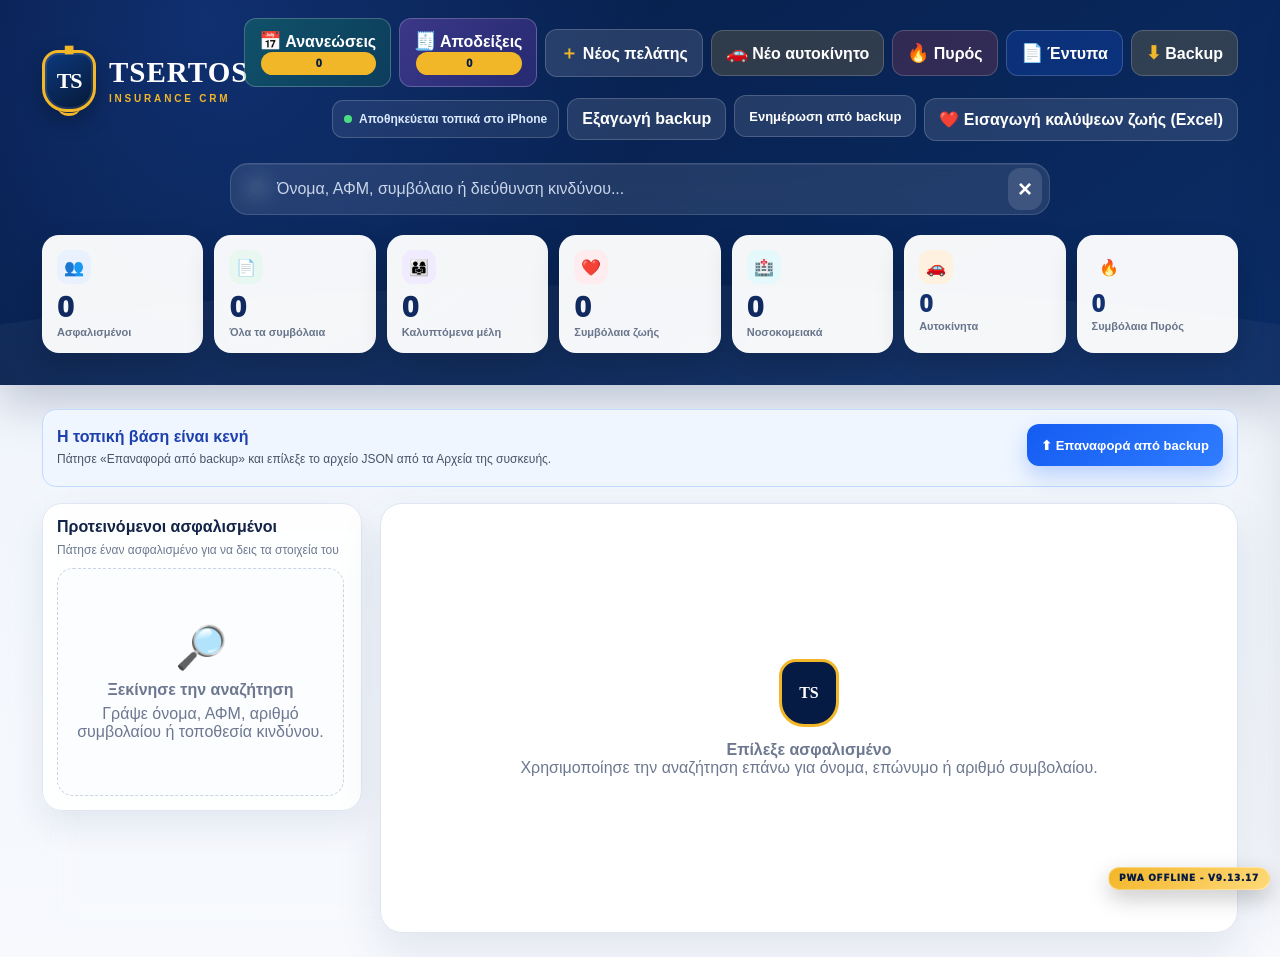
<file: index.html>
<!DOCTYPE html>
<html lang="el">
<head>
  <meta charset="UTF-8" />
  <meta name="viewport" content="width=device-width, initial-scale=1.0, viewport-fit=cover" />
  <meta name="theme-color" content="#061b43" />
  <title>TSERTOS Insurance CRM · V9</title>
  <style>
    :root {
      --bg: #f4f7fb;
      --panel: #ffffff;
      --panel-2: #f8fafc;
      --text: #172033;
      --muted: #667085;
      --primary: #2563eb;
      --primary-dark: #1d4ed8;
      --success: #15803d;
      --danger: #dc2626;
      --warning: #b45309;
      --border: #dce3ec;
      --shadow: 0 12px 36px rgba(15, 23, 42, .09);
      --radius: 18px;
    }

    * { box-sizing: border-box; }
    html { -webkit-text-size-adjust: 100%; }
    body {
      margin: 0;
      min-height: 100vh;
      font-family: Inter, -apple-system, BlinkMacSystemFont, "Segoe UI", Roboto, Arial, sans-serif;
      color: var(--text);
      background:
        radial-gradient(circle at top left, rgba(37,99,235,.09), transparent 28rem),
        var(--bg);
    }

    button, input, textarea, select { font: inherit; }
    button { cursor: pointer; }
    .hidden { display: none !important; }

    .app-shell {
      width: min(1500px, 100%);
      margin: 0 auto;
      min-height: 100vh;
    }

    .topbar {
      position: sticky;
      top: 0;
      z-index: 20;
      display: flex;
      align-items: center;
      justify-content: space-between;
      gap: 16px;
      padding: 18px clamp(16px, 3vw, 34px);
      color: white;
      background: rgba(15, 23, 42, .96);
      backdrop-filter: blur(12px);
      box-shadow: 0 6px 24px rgba(15,23,42,.18);
    }

    .brand {
      display: flex;
      align-items: center;
      gap: 12px;
      min-width: 0;
    }

    .brand-icon {
      display: grid;
      place-items: center;
      width: 44px;
      height: 44px;
      flex: 0 0 auto;
      border-radius: 14px;
      background: linear-gradient(145deg, #3b82f6, #1d4ed8);
      font-size: 23px;
      box-shadow: inset 0 1px 0 rgba(255,255,255,.25);
    }

    .brand h1 {
      margin: 0;
      font-size: clamp(18px, 2.4vw, 26px);
      line-height: 1.15;
    }

    .brand p {
      margin: 3px 0 0;
      color: #cbd5e1;
      font-size: 13px;
    }

    .top-actions {
      display: flex;
      gap: 8px;
      flex-wrap: wrap;
      justify-content: flex-end;
    }

    .layout {
      display: grid;
      grid-template-columns: 390px minmax(0, 1fr);
      gap: 22px;
      padding: 24px clamp(14px, 3vw, 34px) 38px;
    }

    .card {
      background: var(--panel);
      border: 1px solid rgba(220,227,236,.9);
      border-radius: var(--radius);
      box-shadow: var(--shadow);
    }

    .form-panel {
      position: sticky;
      top: 104px;
      align-self: start;
      max-height: calc(100vh - 125px);
      overflow: auto;
      padding: 20px;
    }

    .content-panel { padding: 20px; min-width: 0; }

    .section-title {
      display: flex;
      justify-content: space-between;
      align-items: center;
      gap: 10px;
      margin-bottom: 16px;
    }

    .section-title h2 {
      margin: 0;
      font-size: 20px;
    }

    .badge {
      padding: 6px 10px;
      border-radius: 999px;
      background: #eaf2ff;
      color: #1d4ed8;
      font-size: 12px;
      font-weight: 800;
      white-space: nowrap;
    }

    .grid-2 {
      display: grid;
      grid-template-columns: 1fr 1fr;
      gap: 12px;
    }

    .field { margin-bottom: 12px; }
    label {
      display: block;
      margin: 0 0 6px;
      font-size: 13px;
      font-weight: 750;
      color: #344054;
    }

    input, textarea, select {
      width: 100%;
      border: 1px solid var(--border);
      background: #fff;
      color: var(--text);
      border-radius: 12px;
      padding: 12px 13px;
      outline: none;
      transition: .18s ease;
    }

    input:focus, textarea:focus, select:focus {
      border-color: #60a5fa;
      box-shadow: 0 0 0 4px rgba(59,130,246,.13);
    }

    textarea { min-height: 86px; resize: vertical; }

    .btn {
      border: 0;
      border-radius: 12px;
      padding: 11px 14px;
      font-weight: 800;
      transition: transform .12s ease, opacity .12s ease, background .12s ease;
    }
    .btn:active { transform: scale(.98); }
    .btn-primary { background: var(--primary); color: white; }
    .btn-primary:hover { background: var(--primary-dark); }
    .btn-secondary { background: #e9eef6; color: #24324a; }
    .btn-danger { background: #fee2e2; color: #b91c1c; }
    .btn-success { background: #dcfce7; color: #166534; }
    .btn-ghost { background: rgba(255,255,255,.11); color: white; border: 1px solid rgba(255,255,255,.18); }
    .btn-small { padding: 8px 10px; font-size: 13px; }

    .form-actions {
      display: grid;
      grid-template-columns: 1fr auto;
      gap: 9px;
      position: sticky;
      bottom: -20px;
      padding: 14px 0 2px;
      background: linear-gradient(transparent, #fff 18%);
    }


    .search-wrap {
      display: grid;
      grid-template-columns: minmax(0, 1fr) auto;
      gap: 10px;
      margin-bottom: 16px;
    }

    .search-input {
      position: relative;
    }

    .search-input input {
      padding-left: 44px;
      font-size: 16px;
    }

    .search-icon {
      position: absolute;
      left: 15px;
      top: 50%;
      transform: translateY(-50%);
      opacity: .6;
      pointer-events: none;
    }

    .search-rule {
      margin: -7px 0 14px;
      color: var(--muted);
      font-size: 11px;
      line-height: 1.4;
    }

    .mobile-search-shell,
    .mobile-search-modal {
      display: none;
    }

    .mobile-search-input {
      position: relative;
    }

    .mobile-search-clear {
      position: absolute;
      top: 50%;
      right: 8px;
      display: grid;
      place-items: center;
      width: 34px;
      height: 34px;
      padding: 0;
      border: 0;
      border-radius: 50%;
      background: #e9eef6;
      color: #344054;
      font-size: 24px;
      line-height: 1;
      transform: translateY(-50%);
    }

    .mobile-search-modal-head {
      display: flex;
      align-items: center;
      justify-content: space-between;
      gap: 12px;
      padding: 14px 15px;
      border-bottom: 1px solid var(--border);
      background: #fff;
    }

    .mobile-search-modal-head strong {
      display: block;
      font-size: 16px;
    }

    .mobile-search-modal-head span {
      display: block;
      margin-top: 3px;
      color: var(--muted);
      font-size: 12px;
    }

    .stats {
      display: grid;
      grid-template-columns: repeat(3, minmax(0, 1fr));
      gap: 10px;
      margin-bottom: 16px;
    }

    .stat {
      padding: 14px;
      border: 1px solid var(--border);
      border-radius: 14px;
      background: linear-gradient(160deg, #fff, #f8fafc);
    }

    .stat strong {
      display: block;
      font-size: 22px;
      margin-bottom: 3px;
    }

    .stat span { color: var(--muted); font-size: 12px; }

    .compact-textarea {
      min-height: 64px;
    }

    .field-help {
      margin-top: 6px;
      color: var(--muted);
      font-size: 11px;
      line-height: 1.35;
    }

    .results-layout {
      display: grid;
      grid-template-columns: minmax(260px, 340px) minmax(0, 1fr);
      gap: 16px;
      align-items: start;
    }

    .suggestions-panel {
      min-width: 0;
    }

    .results-heading {
      margin-bottom: 10px;
    }

    .results-heading h3 {
      margin: 0 0 4px;
      font-size: 16px;
    }

    .results-heading span {
      color: var(--muted);
      font-size: 12px;
    }

    .customer-list {
      display: grid;
      gap: 10px;
      max-height: calc(100vh - 300px);
      overflow: auto;
      padding-right: 3px;
    }

    .customer-detail {
      position: sticky;
      top: 104px;
      min-width: 0;
      min-height: 310px;
      border: 1px solid var(--border);
      border-radius: 16px;
      background: #fbfdff;
      overflow: hidden;
    }

    .customer-detail-card {
      padding: 20px;
      background: white;
    }

    .selected-customer-head {
      display: flex;
      align-items: flex-start;
      justify-content: space-between;
      gap: 14px;
      padding-bottom: 16px;
      border-bottom: 1px solid #edf0f4;
    }

    .selected-customer-head h2 {
      margin: 6px 0 4px;
      font-size: clamp(20px, 2.4vw, 27px);
      overflow-wrap: anywhere;
    }

    .selected-customer-head p {
      margin: 0;
      color: var(--muted);
      overflow-wrap: anywhere;
    }

    .selected-actions {
      display: flex;
      flex-wrap: wrap;
      gap: 8px;
      margin-top: 16px;
    }

    .detail-tabs {
      display: flex;
      gap: 8px;
      margin: 18px 0 16px;
      padding: 5px;
      border: 1px solid var(--border);
      border-radius: 14px;
      background: #f1f5f9;
    }

    .detail-tab {
      flex: 1;
      border: 0;
      border-radius: 10px;
      padding: 10px 12px;
      background: transparent;
      color: #475467;
      font-weight: 800;
    }

    .detail-tab.active {
      background: #fff;
      color: #1d4ed8;
      box-shadow: 0 4px 12px rgba(15, 23, 42, .08);
    }

    .detail-tab-count {
      display: inline-flex;
      align-items: center;
      justify-content: center;
      min-width: 23px;
      height: 23px;
      margin-left: 5px;
      padding: 0 7px;
      border-radius: 999px;
      background: #dbeafe;
      color: #1d4ed8;
      font-size: 11px;
    }

    .detail-tab-panel {
      min-width: 0;
    }

    .coverage-intro {
      margin-bottom: 13px;
      padding: 12px 14px;
      border: 1px solid #dbeafe;
      border-radius: 13px;
      background: #eff6ff;
      color: #334155;
      font-size: 13px;
      line-height: 1.45;
    }

    .policy-coverages-list {
      display: grid;
      gap: 12px;
    }

    .policy-coverage-card {
      overflow: hidden;
      border: 1px solid var(--border);
      border-radius: 16px;
      background: #fff;
      box-shadow: 0 5px 18px rgba(15, 23, 42, .045);
    }

    .policy-coverage-card.expanded {
      border-color: #93c5fd;
      box-shadow: 0 0 0 3px rgba(59, 130, 246, .08);
    }

    .policy-coverage-toggle {
      width: 100%;
      display: flex;
      align-items: center;
      justify-content: space-between;
      gap: 14px;
      padding: 15px 16px;
      border: 0;
      border-top: 4px solid #2563eb;
      background: #fff;
      color: inherit;
      text-align: left;
    }

    .policy-coverage-toggle:hover {
      background: #f8fbff;
    }

    .policy-coverage-title {
      min-width: 0;
    }

    .policy-coverage-number {
      display: block;
      color: #1d4ed8;
      font-size: 16px;
      font-weight: 900;
      letter-spacing: .025em;
    }

    .policy-coverage-product {
      display: block;
      margin-top: 4px;
      color: #667085;
      font-size: 12px;
      font-weight: 650;
      overflow-wrap: anywhere;
    }

    .coverage-status {
      flex: 0 0 auto;
      padding: 6px 9px;
      border-radius: 999px;
      background: #f1f5f9;
      color: #64748b;
      font-size: 11px;
      font-weight: 850;
      white-space: nowrap;
    }

    .coverage-status.saved {
      background: #dcfce7;
      color: #166534;
    }

    .coverage-status.empty {
      background: #fff7ed;
      color: #9a3412;
    }

    .policy-toggle-arrow {
      margin-left: 6px;
      color: #2563eb;
      font-size: 22px;
      line-height: 1;
      transition: transform .18s ease;
    }

    .policy-coverage-card.expanded .policy-toggle-arrow {
      transform: rotate(90deg);
    }

    .coverage-preview {
      display: grid;
      grid-template-columns: repeat(2, minmax(0, 1fr));
      gap: 8px;
      padding: 0 16px 14px;
    }

    .coverage-preview-item {
      min-width: 0;
      padding: 9px 10px;
      border-radius: 10px;
      background: #f8fafc;
      color: #344054;
      font-size: 12px;
      overflow-wrap: anywhere;
    }

    .coverage-preview-item b {
      display: block;
      margin-bottom: 3px;
      color: #667085;
      font-size: 10px;
      text-transform: uppercase;
      letter-spacing: .035em;
    }

    .coverage-editor {
      padding: 16px;
      border-top: 1px solid var(--border);
      background: #fbfdff;
    }

    .coverage-editor-title {
      display: flex;
      align-items: center;
      justify-content: space-between;
      gap: 10px;
      margin-bottom: 14px;
    }

    .coverage-editor-title h3 {
      margin: 0;
      font-size: 17px;
    }

    .coverage-form-grid {
      display: grid;
      grid-template-columns: repeat(2, minmax(0, 1fr));
      gap: 12px;
    }

    .coverage-field {
      min-width: 0;
    }

    .coverage-field.full-width {
      grid-column: 1 / -1;
    }

    .coverage-field label {
      min-height: 17px;
    }

    .money-input-wrap {
      position: relative;
    }

    .money-input-wrap input {
      padding-right: 37px;
    }

    .money-input-suffix {
      position: absolute;
      top: 50%;
      right: 13px;
      color: #667085;
      font-size: 12px;
      font-weight: 800;
      pointer-events: none;
      transform: translateY(-50%);
    }

    .checkbox-coverage {
      display: flex;
      align-items: center;
      gap: 11px;
      min-height: 49px;
      padding: 11px 13px;
      border: 1px solid var(--border);
      border-radius: 12px;
      background: #fff;
    }

    .checkbox-coverage input {
      width: 22px;
      height: 22px;
      flex: 0 0 auto;
      accent-color: #2563eb;
    }

    .checkbox-coverage span {
      color: #344054;
      font-size: 13px;
      font-weight: 750;
    }

    .coverage-actions {
      display: flex;
      justify-content: flex-end;
      gap: 9px;
      margin-top: 16px;
      padding-top: 14px;
      border-top: 1px solid var(--border);
    }

    .coverage-popup-modal {
      position: fixed;
      inset: 0;
      z-index: 220;
      display: grid;
      place-items: center;
      padding: 20px;
      background: rgba(15, 23, 42, .70);
      backdrop-filter: blur(5px);
    }

    body.coverage-modal-open {
      overflow: hidden;
    }

    .coverage-popup-window {
      display: flex;
      flex-direction: column;
      width: min(980px, 100%);
      max-height: calc(100dvh - 40px);
      overflow: hidden;
      border: 1px solid rgba(255, 255, 255, .28);
      border-radius: 22px;
      background: #fff;
      box-shadow: 0 32px 90px rgba(0, 0, 0, .34);
    }

    .coverage-popup-head {
      display: flex;
      align-items: flex-start;
      justify-content: space-between;
      gap: 18px;
      padding: 18px 20px;
      border-bottom: 1px solid var(--border);
      background: linear-gradient(135deg, #eff6ff, #fff);
    }

    .coverage-popup-heading {
      min-width: 0;
    }

    .coverage-popup-heading > span {
      display: block;
      margin-bottom: 4px;
      color: #2563eb;
      font-size: 11px;
      font-weight: 900;
      text-transform: uppercase;
      letter-spacing: .06em;
    }

    .coverage-popup-heading h2 {
      margin: 0;
      color: #172033;
      font-size: clamp(20px, 3vw, 27px);
      overflow-wrap: anywhere;
    }

    .coverage-popup-heading p {
      margin: 5px 0 0;
      color: var(--muted);
      font-size: 13px;
      overflow-wrap: anywhere;
    }

    .coverage-popup-close {
      display: grid;
      place-items: center;
      width: 42px;
      height: 42px;
      flex: 0 0 auto;
      padding: 0;
      border: 0;
      border-radius: 50%;
      background: #e9eef6;
      color: #344054;
      font-size: 29px;
      line-height: 1;
    }

    .coverage-popup-close:hover {
      background: #dce5f1;
    }

    .coverage-popup-body {
      overflow-y: auto;
      padding: 20px;
      overscroll-behavior: contain;
      -webkit-overflow-scrolling: touch;
    }

    .coverage-popup-body .coverage-editor-title {
      display: none;
    }

    .coverage-popup-body .coverage-actions {
      position: sticky;
      bottom: -20px;
      z-index: 5;
      margin-left: -20px;
      margin-right: -20px;
      margin-bottom: -20px;
      padding: 14px 20px calc(14px + env(safe-area-inset-bottom));
      background: rgba(255, 255, 255, .97);
      box-shadow: 0 -8px 22px rgba(15, 23, 42, .09);
      backdrop-filter: blur(10px);
    }

    .member-popup-modal { z-index: 240; }
    .member-coverage-popup-modal { z-index: 260; }

    .member-popup-window {
      width: min(920px, 100%);
    }

    .contract-popup-tabs {
      position: sticky;
      top: -20px;
      z-index: 8;
      display: grid;
      grid-template-columns: repeat(auto-fit, minmax(min(100%, 120px), 1fr));
      gap: 7px;
      margin: -20px -20px 18px;
      padding: 12px 20px;
      border-bottom: 1px solid var(--border);
      background: rgba(248, 250, 252, .97);
      backdrop-filter: blur(10px);
    }

    .contract-popup-tab {
      border: 1px solid transparent;
      border-radius: 11px;
      padding: 10px 12px;
      background: transparent;
      color: #475467;
      font-weight: 850;
    }

    .contract-popup-tab.active {
      border-color: #bfdbfe;
      background: #fff;
      color: #1d4ed8;
      box-shadow: 0 4px 12px rgba(15, 23, 42, .07);
    }

    .contract-popup-count {
      display: inline-grid;
      place-items: center;
      min-width: 22px;
      height: 22px;
      margin-left: 5px;
      padding: 0 6px;
      border-radius: 999px;
      background: #dbeafe;
      color: #1d4ed8;
      font-size: 11px;
    }

    .covered-members-toolbar {
      display: flex;
      align-items: center;
      justify-content: space-between;
      gap: 12px;
      margin-bottom: 14px;
      padding: 13px 14px;
      border: 1px solid #dbeafe;
      border-radius: 14px;
      background: #eff6ff;
    }

    .covered-members-toolbar strong {
      display: block;
      color: #1e3a8a;
      font-size: 14px;
    }

    .covered-members-toolbar span {
      display: block;
      margin-top: 3px;
      color: #64748b;
      font-size: 11px;
    }

    .covered-members-list {
      display: grid;
      gap: 11px;
    }

    .covered-member-card {
      width: 100%;
      display: flex;
      align-items: center;
      justify-content: space-between;
      gap: 12px;
      padding: 15px 16px;
      border: 1px solid var(--border);
      border-radius: 15px;
      background: #fff;
      color: inherit;
      text-align: left;
      box-shadow: 0 5px 15px rgba(15, 23, 42, .045);
      transition: .16s ease;
    }

    .covered-member-card:hover {
      border-color: #93c5fd;
      background: #f8fbff;
      transform: translateY(-1px);
    }

    .covered-member-card:focus-visible {
      outline: 3px solid rgba(37, 99, 235, .20);
      outline-offset: 2px;
    }

    .covered-member-card-name {
      min-width: 0;
      font-size: 17px;
      font-weight: 850;
      overflow-wrap: anywhere;
    }

    .covered-member-card-arrow {
      flex: 0 0 auto;
      color: #2563eb;
      font-size: 27px;
      font-weight: 800;
      line-height: 1;
    }

    .member-detail-choice-grid {
      display: grid;
      grid-template-columns: repeat(2, minmax(0, 1fr));
      gap: 10px;
      margin-bottom: 16px;
    }

    .member-detail-choice {
      min-height: 88px;
      padding: 14px;
      border: 1px solid var(--border);
      border-radius: 14px;
      background: #f8fafc;
      color: #344054;
      text-align: left;
      font-weight: 850;
    }

    .member-detail-choice span {
      display: block;
      margin-top: 5px;
      color: #667085;
      font-size: 11px;
      font-weight: 600;
      line-height: 1.35;
    }

    .member-detail-choice.active {
      border-color: #60a5fa;
      background: #eff6ff;
      color: #1d4ed8;
      box-shadow: 0 0 0 3px rgba(59, 130, 246, .08);
    }

    .filled-fields-grid {
      display: grid;
      grid-template-columns: repeat(2, minmax(0, 1fr));
      gap: 9px;
    }

    .filled-field-item {
      min-width: 0;
      padding: 11px 12px;
      border: 1px solid #e5eaf1;
      border-radius: 11px;
      background: #fff;
      color: #344054;
      font-size: 13px;
      overflow-wrap: anywhere;
    }

    .filled-field-item b {
      display: block;
      margin-bottom: 4px;
      color: #667085;
      font-size: 10px;
      text-transform: uppercase;
      letter-spacing: .04em;
    }

    .filled-field-item.full-width {
      grid-column: 1 / -1;
    }

    .summary-empty {
      padding: 35px 18px;
      border: 1px dashed #cbd5e1;
      border-radius: 14px;
      background: #fbfdff;
      color: #667085;
      text-align: center;
    }

    .summary-actions {
      display: flex;
      flex-wrap: wrap;
      justify-content: flex-end;
      gap: 8px;
      margin-top: 16px;
      padding-top: 14px;
      border-top: 1px solid var(--border);
    }

    .member-form-section {
      margin-bottom: 17px;
      padding: 14px;
      border: 1px solid var(--border);
      border-radius: 15px;
      background: #fbfdff;
    }

    .member-form-section-title {
      margin: 0 0 12px;
      color: #344054;
      font-size: 15px;
    }

    .member-form-grid {
      display: grid;
      grid-template-columns: repeat(2, minmax(0, 1fr));
      gap: 12px;
    }

    .member-form-grid .full-width {
      grid-column: 1 / -1;
    }

    .same-address-box {
      display: flex;
      align-items: flex-start;
      gap: 11px;
      margin-bottom: 13px;
      padding: 12px 13px;
      border: 1px solid #bfdbfe;
      border-radius: 12px;
      background: #eff6ff;
    }

    .same-address-box input {
      width: 22px;
      height: 22px;
      flex: 0 0 auto;
      accent-color: #2563eb;
    }

    .same-address-box strong {
      display: block;
      color: #1e3a8a;
      font-size: 13px;
    }

    .same-address-box span {
      display: block;
      margin-top: 3px;
      color: #64748b;
      font-size: 11px;
      line-height: 1.35;
    }

    .policy-member-count {
      display: block;
      margin-top: 5px;
      color: #475467;
      font-size: 11px;
      font-weight: 750;
    }

    .policy-coverage-toggle {
      cursor: pointer;
    }

    .coverage-no-policy {
      padding: 36px 18px;
      border: 1px dashed #cbd5e1;
      border-radius: 14px;
      text-align: center;
      color: var(--muted);
      background: #fbfdff;
    }

    .detail-empty {
      display: grid;
      place-items: center;
      min-height: 310px;
      padding: 35px 20px;
      text-align: center;
      color: var(--muted);
    }

    .detail-empty .emoji {
      display: block;
      margin-bottom: 9px;
      font-size: 42px;
    }

    .customer-card {
      width: 100%;
      border: 1px solid var(--border);
      border-radius: 14px;
      padding: 14px;
      background: white;
      color: inherit;
      text-align: left;
      cursor: pointer;
      transition: .16s ease;
    }

    .customer-card.selected {
      border-color: #2563eb;
      background: #eff6ff;
      box-shadow: 0 0 0 3px rgba(37, 99, 235, .10);
    }

    .customer-card:focus-visible {
      outline: 3px solid rgba(37, 99, 235, .24);
      outline-offset: 2px;
    }

    .suggestion-content {
      display: flex;
      align-items: center;
      justify-content: space-between;
      gap: 12px;
    }

    .suggestion-main {
      min-width: 0;
    }

    .suggestion-arrow {
      flex: 0 0 auto;
      color: #2563eb;
      font-size: 25px;
      font-weight: 800;
    }

    .suggestion-policies {
      display: grid;
      gap: 6px;
      margin-top: 9px;
    }

    .suggestion-policy {
      display: flex;
      flex-direction: column;
      align-items: flex-start;
      gap: 2px;
      padding: 7px 9px;
      border-radius: 10px;
      background: #eef2f7;
      color: #475467;
      font-size: 11px;
    }

    .suggestion-policy-number {
      color: #1d4ed8;
      font-weight: 850;
      letter-spacing: .02em;
    }

    .suggestion-policy-product {
      color: #667085;
      font-weight: 650;
      line-height: 1.25;
    }

    .customer-card:hover {
      transform: translateY(-1px);
      border-color: #b8c7dc;
      box-shadow: 0 9px 24px rgba(15,23,42,.07);
    }

    .customer-head {
      display: flex;
      align-items: flex-start;
      justify-content: space-between;
      gap: 14px;
    }

    .customer-name {
      margin: 0 0 4px;
      font-size: 18px;
      overflow-wrap: anywhere;
    }

    .customer-sub {
      color: var(--muted);
      font-size: 13px;
      overflow-wrap: anywhere;
    }

    .customer-actions {
      display: flex;
      gap: 7px;
      flex-wrap: wrap;
      justify-content: flex-end;
      flex: 0 0 auto;
    }

    .details-grid {
      display: grid;
      grid-template-columns: repeat(2, minmax(0, 1fr));
      gap: 8px 18px;
      margin-top: 13px;
      padding-top: 13px;
      border-top: 1px solid #edf0f4;
    }

    .detail {
      min-width: 0;
      color: #344054;
      font-size: 13px;
      overflow-wrap: anywhere;
    }

    .detail b {
      display: block;
      color: #667085;
      font-size: 11px;
      text-transform: uppercase;
      letter-spacing: .04em;
      margin-bottom: 2px;
    }

    .policy-detail {
      grid-column: 1 / -1;
    }

    .policy-list {
      display: grid;
      grid-template-columns: repeat(auto-fit, minmax(190px, 1fr));
      gap: 9px;
      margin-top: 7px;
    }

    .policy-chip {
      display: flex;
      flex-direction: column;
      align-items: flex-start;
      gap: 4px;
      min-width: 0;
      padding: 11px 12px;
      border: 1px solid #bfdbfe;
      border-radius: 12px;
      background: #eff6ff;
    }

    .policy-number {
      color: #1e40af;
      font-size: 13px;
      font-weight: 850;
      letter-spacing: .025em;
    }

    .policy-product {
      color: #475467;
      font-size: 12px;
      font-weight: 650;
      line-height: 1.35;
      overflow-wrap: anywhere;
    }

    .empty {
      text-align: center;
      padding: 54px 18px;
      border: 1px dashed #cbd5e1;
      border-radius: 16px;
      color: var(--muted);
      background: #fbfdff;
    }

    .empty .emoji { font-size: 42px; display: block; margin-bottom: 9px; }

    .toast {
      position: fixed;
      left: 50%;
      bottom: calc(24px + env(safe-area-inset-bottom));
      transform: translateX(-50%) translateY(20px);
      background: #111827;
      color: white;
      padding: 12px 16px;
      border-radius: 12px;
      box-shadow: 0 10px 30px rgba(0,0,0,.2);
      opacity: 0;
      pointer-events: none;
      transition: .22s ease;
      z-index: 100;
      max-width: min(92vw, 520px);
      text-align: center;
    }

    .toast.show { opacity: 1; transform: translateX(-50%) translateY(0); }

    .modal {
      position: fixed;
      inset: 0;
      z-index: 90;
      display: grid;
      place-items: center;
      padding: 18px;
      background: rgba(15,23,42,.6);
      backdrop-filter: blur(3px);
    }

    .modal-card {
      width: min(520px, 100%);
      max-height: 90vh;
      overflow: auto;
      background: white;
      border-radius: 18px;
      padding: 20px;
      box-shadow: 0 30px 80px rgba(0,0,0,.28);
    }

    .modal-actions {
      display: flex;
      justify-content: flex-end;
      gap: 8px;
      margin-top: 18px;
    }

    @media (max-width: 960px) {
      .layout { grid-template-columns: 1fr; padding-top: 16px; }
      .form-panel { position: static; max-height: none; }
      .topbar { position: static; align-items: flex-start; }
      .customer-detail { top: 18px; }
    }

    @media (max-width: 760px) {
      body.mobile-search-open {
        overflow: hidden;
      }

      .coverage-popup-modal {
        padding: 0;
        background: #fff;
      }

      .coverage-popup-window {
        width: 100%;
        height: 100dvh;
        max-height: 100dvh;
        border: 0;
        border-radius: 0;
      }

      .coverage-popup-head {
        padding: calc(14px + env(safe-area-inset-top)) 15px 14px;
      }

      .coverage-popup-body {
        padding: 15px;
      }

      .coverage-popup-body .coverage-actions {
        bottom: -15px;
        margin-left: -15px;
        margin-right: -15px;
        margin-bottom: -15px;
        padding-left: 15px;
        padding-right: 15px;
      }

      .mobile-search-shell {
        position: sticky;
        top: 0;
        z-index: 140;
        display: block;
        padding: calc(9px + env(safe-area-inset-top)) 10px 9px;
        background: rgba(15, 23, 42, .98);
        box-shadow: 0 5px 20px rgba(15, 23, 42, .22);
        backdrop-filter: blur(12px);
      }

      .mobile-search-input input {
        min-height: 49px;
        padding-left: 43px;
        padding-right: 48px;
        border: 0;
        border-radius: 14px;
        background: #fff;
        font-size: 16px;
        box-shadow: 0 4px 14px rgba(0, 0, 0, .12);
      }

      .mobile-search-input input:focus {
        border: 0;
        box-shadow: 0 0 0 4px rgba(96, 165, 250, .30), 0 4px 14px rgba(0, 0, 0, .12);
      }

      .topbar {
        position: static;
        padding-top: 13px;
        padding-bottom: 13px;
      }

      .layout {
        display: flex;
        flex-direction: column;
      }

      .content-panel {
        order: 1;
      }

      .form-panel {
        order: 2;
      }

      .content-panel > .search-wrap,
      .content-panel > .search-rule,
      .content-panel > .stats {
        display: none;
      }

      .results-layout {
        display: block;
      }

      .results-layout > .suggestions-panel {
        display: none;
      }

      .customer-detail {
        position: static;
        min-height: 260px;
      }

      .detail-tabs {
        position: sticky;
        top: 69px;
        z-index: 12;
        margin-top: 14px;
        background: rgba(241, 245, 249, .96);
        backdrop-filter: blur(8px);
      }

      .coverage-form-grid,
      .coverage-preview {
        grid-template-columns: 1fr;
      }

      .coverage-actions {
        position: sticky;
        bottom: 0;
        z-index: 5;
        margin-left: -16px;
        margin-right: -16px;
        margin-bottom: -16px;
        padding: 13px 16px calc(13px + env(safe-area-inset-bottom));
        background: rgba(255,255,255,.96);
        box-shadow: 0 -8px 20px rgba(15,23,42,.08);
        backdrop-filter: blur(10px);
      }

      .coverage-actions .btn {
        flex: 1;
      }

      .contract-popup-tabs {
        top: -14px;
        margin: -14px -14px 14px;
        padding: 10px 14px;
      }

      .covered-members-toolbar,
      .covered-member-card-head {
        align-items: stretch;
        flex-direction: column;
      }

      .covered-members-toolbar .btn,
      .covered-member-actions .btn {
        width: 100%;
      }

      .member-form-grid {
        grid-template-columns: 1fr;
      }

      .member-detail-choice-grid,
      .filled-fields-grid {
        grid-template-columns: 1fr;
      }

      .filled-field-item.full-width {
        grid-column: 1;
      }

      .summary-actions .btn {
        flex: 1;
      }

      .member-form-grid .full-width {
        grid-column: 1;
      }

      .mobile-search-modal {
        position: fixed;
        inset: 0;
        z-index: 130;
        display: block;
        padding: calc(70px + env(safe-area-inset-top)) 8px 8px;
        background: rgba(15, 23, 42, .62);
        backdrop-filter: blur(4px);
      }

      .mobile-search-window {
        height: calc(100dvh - 78px - env(safe-area-inset-top));
        overflow: hidden;
        border: 1px solid rgba(255,255,255,.25);
        border-radius: 18px;
        background: #f8fafc;
        box-shadow: 0 24px 70px rgba(0,0,0,.35);
      }

      .mobile-search-results-host {
        height: calc(100% - 68px);
        overflow: hidden;
      }

      .mobile-search-results-host .suggestions-panel {
        display: block;
        height: 100%;
        padding: 12px;
      }

      .mobile-search-results-host .results-heading {
        display: none;
      }

      .mobile-search-results-host .customer-list {
        max-height: 100%;
        height: 100%;
        overflow-y: auto;
        padding: 0 2px 18px 0;
        overscroll-behavior: contain;
        -webkit-overflow-scrolling: touch;
      }
    }

    @media (max-width: 620px) {
      .topbar { flex-direction: column; }
      .brand { width: 100%; }
      .brand-icon { width: 38px; height: 38px; border-radius: 12px; font-size: 20px; }
      .brand p { font-size: 11px; }
      .top-actions { width: 100%; display: grid; grid-template-columns: 1fr 1fr; }
      .layout { padding-left: 10px; padding-right: 10px; }
      .form-panel, .content-panel { padding: 15px; border-radius: 15px; }
      .grid-2, .details-grid { grid-template-columns: 1fr; }
      .search-wrap { grid-template-columns: 1fr; }
      .stats { grid-template-columns: repeat(3, 1fr); }
      .stat { padding: 11px 9px; }
      .stat strong { font-size: 19px; }
      .customer-head { flex-direction: column; }
      .customer-actions { width: 100%; justify-content: flex-start; }
      .btn-small { flex: 1; }
    }


    .auth-screen {
      min-height: 100vh;
      display: grid;
      place-items: center;
      padding: 20px;
      background:
        radial-gradient(circle at top left, rgba(37,99,235,.18), transparent 32rem),
        #eef3f9;
    }

    .auth-card {
      width: min(460px, 100%);
      padding: 26px;
      border: 1px solid var(--border);
      border-radius: 22px;
      background: white;
      box-shadow: 0 24px 70px rgba(15,23,42,.15);
    }

    .auth-logo {
      display: grid;
      place-items: center;
      width: 58px;
      height: 58px;
      margin-bottom: 16px;
      border-radius: 18px;
      background: linear-gradient(145deg, #3b82f6, #1d4ed8);
      color: white;
      font-size: 29px;
    }

    .auth-card h1 { margin: 0 0 8px; font-size: 26px; }
    .auth-card > p { margin: 0 0 20px; color: var(--muted); line-height: 1.5; }
    .auth-actions { display: grid; grid-template-columns: 1fr 1fr; gap: 9px; margin-top: 15px; }

    .auth-link {
      width: 100%;
      margin-top: 10px;
      border: 0;
      background: transparent;
      color: #1d4ed8;
      font: inherit;
      font-weight: 700;
      cursor: pointer;
    }

    .password-reset-panel {
      margin-top: 4px;
      padding-top: 4px;
    }

    .password-reset-panel h2 { margin: 0 0 8px; font-size: 21px; }
    .password-reset-panel > p { margin: 0 0 17px; color: var(--muted); line-height: 1.45; }

    .auth-message {
      min-height: 22px;
      margin-top: 13px;
      color: var(--muted);
      font-size: 13px;
      line-height: 1.45;
    }

    .auth-message.error { color: #b91c1c; }
    .auth-message.success { color: #166534; }

    .sync-status {
      display: inline-flex;
      align-items: center;
      gap: 7px;
      min-height: 38px;
      padding: 8px 11px;
      border: 1px solid rgba(255,255,255,.18);
      border-radius: 11px;
      background: rgba(255,255,255,.08);
      color: #dbeafe;
      font-size: 12px;
      font-weight: 700;
      white-space: nowrap;
    }

    .sync-status::before {
      content: "";
      width: 8px;
      height: 8px;
      border-radius: 50%;
      background: #fbbf24;
    }

    .sync-status.online::before { background: #4ade80; }
    .sync-status.error::before { background: #f87171; }
    .sync-status.syncing::before { background: #60a5fa; animation: pulse 1s infinite alternate; }

    @keyframes pulse { to { opacity: .35; } }

    .migration-banner {
      display: flex;
      align-items: center;
      justify-content: space-between;
      gap: 14px;
      margin-bottom: 16px;
      padding: 14px;
      border: 1px solid #bfdbfe;
      border-radius: 14px;
      background: #eff6ff;
    }

    .migration-banner strong { display: block; margin-bottom: 3px; color: #1e40af; }
    .migration-banner span { color: #475467; font-size: 12px; line-height: 1.4; }

    .busy-overlay {
      position: fixed;
      inset: 0;
      z-index: 120;
      display: grid;
      place-items: center;
      padding: 20px;
      background: rgba(15,23,42,.58);
      backdrop-filter: blur(3px);
    }

    .busy-card {
      min-width: min(350px, 92vw);
      padding: 20px;
      border-radius: 16px;
      background: white;
      text-align: center;
      box-shadow: 0 25px 70px rgba(0,0,0,.25);
    }

    .busy-spinner {
      width: 34px;
      height: 34px;
      margin: 0 auto 12px;
      border: 4px solid #dbeafe;
      border-top-color: #2563eb;
      border-radius: 50%;
      animation: spin .8s linear infinite;
    }

    @keyframes spin { to { transform: rotate(360deg); } }

    button:disabled, input:disabled, textarea:disabled, select:disabled {
      cursor: not-allowed;
      opacity: .58;
    }

    @media (max-width: 620px) {
      .auth-actions { grid-template-columns: 1fr; }
      .migration-banner { align-items: stretch; flex-direction: column; }
      .migration-banner .btn { width: 100%; }
      .sync-status { width: 100%; justify-content: center; }
    }

    @media print {
      .topbar, .form-panel, .search-wrap, .customer-actions, .top-actions, .stats, .suggestions-panel { display: none !important; }
      .layout { display: block; padding: 0; }
      .content-panel { box-shadow: none; border: 0; padding: 0; }
      .results-layout { display: block; }
      .customer-detail { position: static; border: 0; }
      .customer-detail-card { padding: 0; }
      .detail-tabs, .selected-actions, .coverage-actions { display: none !important; }
      .coverage-editor { display: block !important; }
      .policy-coverage-card { break-inside: avoid; }
    }
  </style>
<style>
:root{--navy:#061a44;--navy2:#0b2f72;--blue:#145cf2;--blue2:#2f7cff;--gold:#f3b72b;--green:#16a66a;--orange:#f59e0b;--red:#e5484d;--purple:#7447e8;--cyan:#0ea5b7;--ink:#12213f;--muted:#6d7890;--shadow:0 18px 50px rgba(20,38,80,.12)}
body{background:radial-gradient(circle at 15% 0%,rgba(55,112,255,.09),transparent 28%),linear-gradient(180deg,#f7faff,#eef4ff)!important;color:var(--ink);padding-top:88px!important}
header,.topbar,.app-header,.hero,.toolbar{background:linear-gradient(135deg,var(--navy),var(--navy2))!important;color:#fff!important;border:none!important;box-shadow:0 16px 35px rgba(7,30,74,.28)}
.tsertos-brand{position:fixed;left:18px;top:14px;z-index:9999;display:flex;align-items:center;gap:12px}.tsertos-brand img{width:56px;height:56px;border-radius:16px;object-fit:cover;box-shadow:0 10px 28px rgba(0,0,0,.24)}.tsertos-brand strong{display:block;font-size:20px;line-height:1;letter-spacing:.05em;color:white}.tsertos-brand span{display:block;margin-top:5px;font-size:10px;font-weight:900;letter-spacing:.2em;color:var(--gold)}
button,.btn{min-height:42px;border-radius:12px!important;font-weight:850!important;transition:.16s ease}button:hover,.btn:hover{transform:translateY(-1px);filter:saturate(1.08)}.btn-primary,.primary,[data-save],[data-add]{background:linear-gradient(135deg,var(--blue),var(--blue2))!important;color:#fff!important;border:none!important;box-shadow:0 10px 22px rgba(20,92,242,.24)!important}.btn-danger,[data-delete]{background:#fff1f1!important;color:var(--red)!important;border:1px solid #ffc8ca!important}
.card,.customer-card,.policy-card,.detail-card,.coverage-popup-window,.login-card,.panel,.section-card{border:1px solid rgba(122,146,190,.18)!important;border-radius:20px!important;background:rgba(255,255,255,.95)!important;box-shadow:var(--shadow)!important;backdrop-filter:blur(14px)}.customer-card{position:relative;overflow:hidden}.customer-card:before{content:'';position:absolute;inset:0 auto 0 0;width:5px;background:linear-gradient(180deg,var(--blue),var(--purple))}
.policy-number,[data-policy-number],.contract-number,.policy-card h3{color:var(--blue)!important;font-weight:950!important;font-size:clamp(22px,3vw,32px)!important;letter-spacing:.015em}.badge,.pill,.tag{border-radius:999px!important;padding:6px 10px!important;font-weight:850!important;border:none!important}
.coverage-summary,.coverage-grid,.filled-fields-grid{gap:12px!important}.coverage-summary>*,.coverage-grid>*,.filled-field-item{border-radius:16px!important;border:1px solid #e2e9f6!important;background:linear-gradient(180deg,#fff,#f9fbff)!important;box-shadow:0 8px 18px rgba(24,53,110,.07)!important}.filled-field-item{font-weight:750}.filled-field-item b{color:#66738b!important}
.detail-tabs,.tabs,.segmented-control{background:#edf3ff!important;padding:5px!important;border-radius:14px!important}.detail-tab.active,.tab.active,[aria-selected=true]{background:#fff!important;color:var(--blue)!important;box-shadow:0 6px 14px rgba(31,72,145,.12)!important}.coverage-popup-modal,.modal,.popup{background:rgba(3,16,45,.58)!important;backdrop-filter:blur(10px)}input,select,textarea{border-radius:12px!important;border:1px solid #ced8eb!important;background:#fbfdff!important}input:focus,select:focus,textarea:focus{border-color:var(--blue)!important;box-shadow:0 0 0 4px rgba(20,92,242,.12)!important;outline:none!important}
.tsertos-dashboard{display:grid;grid-template-columns:repeat(7,minmax(0,1fr));gap:12px;margin:16px 0 20px}.tsertos-stat{padding:16px;border-radius:18px;background:#fff;border:1px solid #e3eaf7;box-shadow:0 10px 24px rgba(27,55,110,.08)}.tsertos-stat-icon{width:42px;height:42px;border-radius:13px;display:grid;place-items:center;font-size:21px;margin-bottom:11px}.tsertos-stat strong{display:block;font-size:26px;line-height:1}.tsertos-stat span{display:block;margin-top:7px;color:var(--muted);font-size:12px;font-weight:750}.stat-blue .tsertos-stat-icon{background:#e9f1ff}.stat-green .tsertos-stat-icon{background:#e8f8f0}.stat-purple .tsertos-stat-icon{background:#f0ebff}.stat-red .tsertos-stat-icon{background:#ffecee}.stat-cyan .tsertos-stat-icon{background:#e5f8fb}.stat-orange .tsertos-stat-icon{background:#fff1df}
@media(max-width:900px){body{padding-top:78px!important}.tsertos-brand{position:absolute}.tsertos-dashboard{grid-template-columns:repeat(2,minmax(0,1fr))}.tsertos-brand img{width:46px;height:46px}}@media(max-width:560px){.tsertos-stat:last-child{grid-column:1/-1}.tsertos-brand strong{font-size:17px}.tsertos-brand span{font-size:8px}button,.btn{min-height:46px}}
</style>

<style id="contract-click-fix">
  .tsertos-dashboard{grid-column:1 / -1;}
  .policy-coverage-card{
    position:relative;
    cursor:pointer !important;
    transition:transform .16s ease, box-shadow .16s ease, border-color .16s ease;
  }
  .policy-coverage-card:hover{
    transform:translateY(-2px);
    border-color:#8fb3ff !important;
    box-shadow:0 18px 38px rgba(20,92,242,.14) !important;
  }
  .policy-coverage-toggle{
    position:relative;
    z-index:2;
    pointer-events:auto !important;
    cursor:pointer !important;
  }
  .coverage-preview{pointer-events:none;}
  .coverage-popup-modal{z-index:30000 !important;}
  .coverage-popup-window{position:relative;z-index:30001 !important;}
  .member-detail-popup-modal,.member-coverage-popup-modal{z-index:31000 !important;}
  .member-detail-popup-modal .coverage-popup-window,
  .member-coverage-popup-modal .coverage-popup-window{z-index:31001 !important;}
</style>

<style>
  #statInsureds,#statPolicies,#statMembers,#statLife,#statHospital{
    display:block !important;
    opacity:1 !important;
    visibility:visible !important;
    color:#10295f !important;
    font-size:30px !important;
    font-weight:950 !important;
    line-height:1 !important;
    letter-spacing:-.02em;
  }
</style>


<style>
  .policy-entry-section{
    margin-top:20px;
    padding:18px;
    border:1px solid #bcd1ff;
    border-radius:18px;
    background:linear-gradient(145deg,#f7faff,#edf4ff);
    box-shadow:0 10px 24px rgba(20,92,242,.08);
  }
  .policy-entry-heading{
    display:flex;
    align-items:center;
    gap:12px;
    margin-bottom:14px;
  }
  .policy-entry-icon{
    width:44px;
    height:44px;
    display:grid;
    place-items:center;
    border-radius:14px;
    background:linear-gradient(135deg,#145cf2,#2f7cff);
    box-shadow:0 8px 18px rgba(20,92,242,.24);
    font-size:21px;
  }
  .policy-entry-heading h3{
    margin:0;
    color:#10295f;
    font-size:18px;
    font-weight:950;
  }
  .policy-entry-heading p{
    margin:4px 0 0;
    color:#65728b;
    font-size:12px;
    line-height:1.4;
  }
  .coverage-policy-number{
    font-size:20px !important;
    font-weight:950 !important;
    color:#145cf2 !important;
    letter-spacing:.035em;
  }
</style>


<style>
  /* ===== TSERTOS MOBILE COVERAGE TABLES ===== */
  .coverage-popup-window{width:min(860px,100%)}
  .coverage-popup-body{background:linear-gradient(180deg,#f8fbff 0%,#f2f6fc 100%)}
  .coverage-mobile-form{max-width:760px;margin:0 auto}
  .mobile-editor-title{padding:2px 2px 12px;margin-bottom:2px}
  .coverage-editor-kicker{display:block;margin-bottom:4px;color:#145cf2;font-size:11px;font-weight:950;letter-spacing:.08em;text-transform:uppercase}

  .contract-edit-card,.contract-view-card{
    position:relative;overflow:hidden;margin-bottom:14px;padding:16px;border:1px solid #cbdcff;border-radius:18px;
    background:linear-gradient(145deg,#fff 0%,#eef5ff 100%);box-shadow:0 10px 26px rgba(20,92,242,.10)
  }
  .contract-edit-card{display:grid;grid-template-columns:48px minmax(0,1fr);gap:13px;align-items:start}
  .contract-edit-icon{display:grid;place-items:center;width:48px;height:48px;border-radius:15px;background:linear-gradient(145deg,#145cf2,#0d45be);color:#fff;font-size:25px;font-weight:950;box-shadow:0 9px 19px rgba(20,92,242,.28)}
  .contract-edit-fields{display:grid;grid-template-columns:1fr 1fr;gap:11px}
  .contract-edit-fields .field{margin:0}
  .contract-view-label{color:#6c7890;font-size:11px;font-weight:900;letter-spacing:.06em;text-transform:uppercase}
  .contract-view-number{margin-top:5px;color:#145cf2;font-size:clamp(30px,5vw,42px);font-weight:950;line-height:1;letter-spacing:.02em}
  .contract-view-product{margin-top:8px;color:#34435f;font-size:14px;font-weight:800}

  .coverage-accordion-stack,.coverage-view-sections{display:grid;gap:12px}
  .coverage-accordion,.coverage-view-section{overflow:hidden;border:1px solid #dce5f2;border-radius:17px;background:#fff;box-shadow:0 8px 22px rgba(18,42,85,.07)}
  .coverage-accordion summary,.coverage-view-heading{display:flex;align-items:center;gap:10px;min-height:54px;padding:11px 13px;background:linear-gradient(180deg,#fff,#f9fbff)}
  .coverage-accordion summary{cursor:pointer;list-style:none;user-select:none}
  .coverage-accordion summary::-webkit-details-marker{display:none}
  .coverage-section-icon{display:grid;place-items:center;width:31px;height:31px;flex:0 0 auto;border-radius:10px;font-size:16px;font-weight:950}
  .coverage-accordion-title,.coverage-view-heading h3{min-width:0;flex:1;margin:0;color:#17284b;font-size:15px;font-weight:950}
  .coverage-accordion-arrow{color:#60708e;font-size:19px;font-weight:950;transition:transform .18s ease}
  .coverage-accordion[open] .coverage-accordion-arrow{transform:rotate(180deg)}
  .coverage-view-count{display:grid;place-items:center;min-width:25px;height:25px;padding:0 7px;border-radius:999px;background:#edf3ff;color:#145cf2;font-size:11px;font-weight:950}

  .tone-life .coverage-section-icon{background:#ffe9ed;color:#e13e55}
  .tone-hospital .coverage-section-icon{background:#e7f4ff;color:#0877d5}
  .tone-income .coverage-section-icon{background:#fff0dc;color:#e98509}
  .tone-other .coverage-section-icon{background:#edf0f6;color:#64718b}
  .tone-life{border-left:4px solid #ef5a70}
  .tone-hospital{border-left:4px solid #2489e9}
  .tone-income{border-left:4px solid #f6a021}
  .tone-other{border-left:4px solid #7d8aa3}

  .coverage-entry-table,.coverage-view-table{border-top:1px solid #edf1f7}
  .coverage-entry-row,.coverage-view-row{display:grid;grid-template-columns:minmax(180px,42%) minmax(0,1fr);align-items:center;gap:14px;min-height:58px;padding:8px 13px;border-bottom:1px solid #edf1f7}
  .coverage-entry-row:last-child,.coverage-view-row:last-child{border-bottom:0}
  .coverage-entry-row>label,.coverage-view-row>span{margin:0;color:#354361;font-size:13px;font-weight:800;line-height:1.3}
  .coverage-entry-control{min-width:0}
  .coverage-entry-control input,.coverage-entry-control select{min-height:42px;padding:9px 12px;background:#fbfdff!important;font-size:14px}
  .coverage-entry-control textarea{min-height:74px;padding:11px 12px}
  .coverage-entry-row-long{align-items:start}
  .coverage-entry-row-long>label{padding-top:12px}
  .coverage-control-money input{font-weight:850;color:#19376f}

  .coverage-switch{display:flex;align-items:center;justify-content:flex-end;gap:9px;margin:0;cursor:pointer}
  .coverage-switch input{position:absolute;opacity:0;pointer-events:none}
  .coverage-switch-track{position:relative;width:47px;height:27px;border-radius:999px;background:#cbd5e1;transition:.18s ease;box-shadow:inset 0 1px 3px rgba(15,23,42,.15)}
  .coverage-switch-track span{position:absolute;top:3px;left:3px;width:21px;height:21px;border-radius:50%;background:#fff;box-shadow:0 2px 5px rgba(15,23,42,.25);transition:.18s ease}
  .coverage-switch input:checked+.coverage-switch-track{background:#16a66a}
  .coverage-switch input:checked+.coverage-switch-track span{transform:translateX(20px)}
  .coverage-switch b{min-width:28px;color:#43516b;font-size:12px}

  .coverage-view-row{min-height:50px;padding-top:10px;padding-bottom:10px}
  .coverage-view-row strong{color:#17305f;font-size:14px;font-weight:900;text-align:right;overflow-wrap:anywhere}
  .coverage-view-row-long{align-items:start}
  .coverage-view-row-long strong{font-weight:700;line-height:1.5}
  .coverage-summary-actions{position:sticky;bottom:-20px;z-index:5;margin:16px -20px -20px;padding:13px 20px calc(13px + env(safe-area-inset-bottom));background:rgba(255,255,255,.96);box-shadow:0 -9px 23px rgba(15,23,42,.09);backdrop-filter:blur(12px)}

  .policy-coverage-card{border:1px solid #dbe5f3!important;border-radius:18px!important;background:linear-gradient(145deg,#fff,#f7faff)!important;box-shadow:0 10px 25px rgba(18,48,102,.08)!important}
  .policy-coverage-number{font-size:clamp(25px,4vw,34px)!important;color:#145cf2!important;font-weight:950!important}
  .coverage-preview{padding-top:2px}
  .coverage-preview-item{border:1px solid #e5ebf5;background:#fff;box-shadow:0 5px 12px rgba(22,47,92,.05)}

  @media(max-width:760px){
    body{padding-top:0!important}
    .tsertos-brand{position:absolute!important;left:50%!important;top:13px!important;transform:translateX(-50%);z-index:142!important;pointer-events:none}
    .tsertos-brand img{width:39px!important;height:39px!important;border-radius:11px!important}
    .tsertos-brand strong{font-size:16px!important}.tsertos-brand span{font-size:7px!important}
    .mobile-search-shell{padding-top:76px!important;background:linear-gradient(150deg,#061a44,#0b2f72)!important}
    .coverage-popup-head{background:linear-gradient(145deg,#071d48,#0c347b)!important;color:#fff!important;border-bottom:0!important}
    .coverage-popup-heading>span{color:#f3b72b!important}.coverage-popup-heading h2{color:#fff!important}.coverage-popup-heading p{color:#cfdaed!important}
    .coverage-popup-close{background:rgba(255,255,255,.12)!important;color:#fff!important;border-color:rgba(255,255,255,.18)!important}
    .contract-popup-tabs{background:rgba(255,255,255,.96)!important;box-shadow:0 5px 16px rgba(15,35,75,.08)}
    .coverage-popup-body{padding:11px!important}
    .contract-edit-fields{grid-template-columns:1fr}
    .contract-edit-card{grid-template-columns:41px minmax(0,1fr);padding:13px}.contract-edit-icon{width:41px;height:41px;border-radius:12px;font-size:21px}
    .coverage-entry-row,.coverage-view-row{grid-template-columns:minmax(0,44%) minmax(0,56%);gap:8px;padding:7px 10px;min-height:54px}
    .coverage-entry-row>label,.coverage-view-row>span{font-size:11.5px}
    .coverage-entry-control input,.coverage-entry-control select{min-height:40px;padding:8px 9px;font-size:13px}
    .coverage-entry-control textarea{font-size:13px}
    .money-input-suffix{right:9px;font-size:10px}.money-input-wrap input{padding-right:39px!important}
    .coverage-entry-row-long{grid-template-columns:1fr}.coverage-entry-row-long>label{padding:2px 0 0}.coverage-entry-row-long .coverage-entry-control{width:100%}
    .coverage-view-row-long{grid-template-columns:1fr}.coverage-view-row-long strong{text-align:left}
    .coverage-view-row strong{font-size:12.5px}
    .coverage-accordion summary,.coverage-view-heading{min-height:50px;padding:9px 10px}.coverage-section-icon{width:29px;height:29px}
    .coverage-accordion-title,.coverage-view-heading h3{font-size:14px}
    .mobile-save-bar{margin-left:-11px!important;margin-right:-11px!important;margin-bottom:-11px!important;padding-left:11px!important;padding-right:11px!important}
    .coverage-summary-actions{margin-left:-11px;margin-right:-11px;margin-bottom:-11px;padding-left:11px;padding-right:11px}
    .coverage-preview{display:none}
    .selected-customer-head h2{font-size:23px!important}
    .policy-coverage-toggle{padding:15px!important}
  }

  @media(max-width:390px){
    .coverage-entry-row,.coverage-view-row{grid-template-columns:minmax(0,42%) minmax(0,58%);gap:6px;padding-left:8px;padding-right:8px}
    .coverage-entry-row>label,.coverage-view-row>span{font-size:10.8px}
    .coverage-entry-control input,.coverage-entry-control select{font-size:12px;padding-left:7px;padding-right:7px}
  }
</style>


<style>
  .mobile-v2-badge{
    position:fixed;
    right:14px;
    top:14px;
    z-index:10050;
    padding:7px 11px;
    border:1px solid rgba(255,255,255,.25);
    border-radius:999px;
    background:linear-gradient(135deg,#f3b72b,#ffd66a);
    color:#061a44;
    box-shadow:0 8px 20px rgba(0,0,0,.18);
    font-size:10px;
    font-weight:950;
    letter-spacing:.08em;
    pointer-events:none;
  }

  .mobile-v2-intro{
    display:flex;
    align-items:center;
    gap:11px;
    margin-bottom:12px;
    padding:13px;
    border:1px solid #cddcff;
    border-radius:16px;
    background:linear-gradient(135deg,#edf4ff,#fff);
    box-shadow:0 8px 20px rgba(20,92,242,.08);
  }

  .mobile-v2-intro-icon{
    display:grid;
    place-items:center;
    width:39px;
    height:39px;
    flex:0 0 auto;
    border-radius:12px;
    background:linear-gradient(135deg,#145cf2,#2f7cff);
    color:#fff;
    font-size:19px;
    font-weight:950;
  }

  .mobile-v2-intro strong{
    display:block;
    color:#10295f;
    font-size:14px;
    font-weight:950;
  }

  .mobile-v2-intro span:not(.mobile-v2-intro-icon){
    display:block;
    margin-top:3px;
    color:#68758d;
    font-size:11px;
    font-weight:700;
  }

  .mobile-v2-empty-note{
    margin-bottom:12px;
    padding:11px 13px;
    border:1px dashed #aebfdf;
    border-radius:14px;
    background:#f9fbff;
    color:#63708a;
    font-size:12px;
    font-weight:750;
  }

  .coverage-view-section > summary{
    cursor:pointer;
    list-style:none;
    user-select:none;
  }

  .coverage-view-section > summary::-webkit-details-marker{
    display:none;
  }

  .coverage-view-arrow{
    color:#60708e;
    font-size:19px;
    font-weight:950;
    transition:transform .18s ease;
  }

  .coverage-view-section[open] .coverage-view-arrow{
    transform:rotate(180deg);
  }

  .coverage-view-empty-row{
    display:flex;
    align-items:center;
    justify-content:space-between;
    gap:12px;
    min-height:62px;
    padding:10px 13px;
    color:#728099;
    font-size:12px;
    font-weight:700;
  }

  .coverage-view-empty-row .btn{
    min-height:36px;
    flex:0 0 auto;
    padding:7px 11px;
    font-size:11px;
  }

  @media(max-width:760px){
    .mobile-v2-badge{
      top:60px;
      right:10px;
      font-size:8px;
      padding:5px 8px;
    }

    .mobile-v2-intro{
      margin-top:1px;
      padding:11px;
    }

    .coverage-view-empty-row{
      align-items:stretch;
      flex-direction:column;
    }

    .coverage-view-empty-row .btn{
      width:100%;
      min-height:42px;
    }

    .coverage-view-section{
      border-radius:15px!important;
    }
  }
</style>


<style id="tsertos-exact-design-v3">
:root{--crm-navy:#061b43;--crm-navy-2:#0b2d67;--crm-blue:#115be8;--crm-blue-2:#2778ff;--crm-gold:#f2b629;--crm-bg:#eef3fa;--crm-text:#122347;--crm-muted:#69758c;--crm-line:#e3e9f3}
html{background:var(--crm-bg)}
body{padding-top:0!important;background:linear-gradient(180deg,#edf3fb,#f7f9fd)!important;color:var(--crm-text)}
.app-shell{width:100%!important;max-width:none!important;margin:0!important;background:transparent}
.crm-hero{position:relative;overflow:hidden;padding-bottom:20px;background:radial-gradient(circle at 16% 4%,rgba(50,113,255,.22),transparent 28rem),linear-gradient(145deg,var(--crm-navy),var(--crm-navy-2));box-shadow:0 18px 44px rgba(7,29,70,.22)}
.crm-hero:after{content:"";position:absolute;inset:auto -15% -120px;height:220px;border-radius:50%;background:rgba(255,255,255,.035);pointer-events:none}
.topbar{position:relative!important;top:auto!important;z-index:30;width:min(1180px,100%);margin:0 auto;padding:18px 24px 10px!important;background:transparent!important;box-shadow:none!important;backdrop-filter:none!important}
.crm-brand{gap:13px!important}.crm-shield{position:relative;display:grid;place-items:center;width:54px;height:62px;flex:0 0 auto;color:#fff;border:3px solid var(--crm-gold);border-radius:16px 16px 24px 24px;background:linear-gradient(145deg,#0d397e,#051836);box-shadow:0 8px 20px rgba(0,0,0,.25),inset 0 0 0 2px rgba(255,255,255,.1);font-family:Georgia,serif;font-size:22px;font-weight:900;letter-spacing:-.06em}
.crm-shield:after{content:"";position:absolute;bottom:-7px;width:22px;height:12px;border-bottom:3px solid var(--crm-gold);border-radius:50%}.crm-crown{position:absolute;top:-13px;color:var(--crm-gold);font-size:15px;transform:rotate(45deg)}
.crm-wordmark h1{margin:0;color:#fff;font-family:Georgia,"Times New Roman",serif;font-size:29px;line-height:1;letter-spacing:.035em}.crm-wordmark p{margin:6px 0 0!important;color:var(--crm-gold)!important;font-size:10px!important;font-weight:900;letter-spacing:.28em}
.top-actions{position:relative;align-items:center}.crm-new-button,.crm-auto-button{min-height:43px;border:1px solid rgba(255,255,255,.18)!important;background:rgba(255,255,255,.12)!important;color:#fff!important;box-shadow:none!important}.crm-new-button span,.crm-auto-button span{color:var(--crm-gold);font-size:18px}.crm-auto-button{background:rgba(242,182,41,.17)!important}.crm-menu-button{display:none;width:43px;height:43px;padding:0;border:1px solid rgba(255,255,255,.18);border-radius:13px;background:rgba(255,255,255,.1);color:#fff;font-size:21px}.top-menu-panel{display:flex;align-items:center;gap:8px}
.mobile-search-shell{position:relative!important;top:auto!important;z-index:25!important;display:block!important;width:min(1180px,100%);margin:0 auto;padding:10px 24px!important;background:transparent!important;box-shadow:none!important;backdrop-filter:none!important}.mobile-search-input{max-width:820px;margin:0 auto}.mobile-search-input input{min-height:52px!important;padding-left:46px!important;padding-right:48px!important;border:1px solid rgba(255,255,255,.14)!important;border-radius:18px!important;background:rgba(255,255,255,.10)!important;color:#fff!important;font-size:16px!important;box-shadow:inset 0 1px 0 rgba(255,255,255,.08)!important;backdrop-filter:blur(10px)}.mobile-search-input input::placeholder{color:#c9d5e9}.mobile-search-input input:focus{border-color:rgba(255,255,255,.34)!important;box-shadow:0 0 0 4px rgba(70,133,255,.22)!important}.mobile-search-input .search-icon{color:#fff;opacity:.9}.mobile-search-clear{background:rgba(255,255,255,.13)!important;color:#fff!important}
.tsertos-dashboard{position:relative;z-index:2;width:min(1180px,100%);margin:0 auto!important;padding:8px 24px 4px;display:grid!important;grid-template-columns:repeat(7,minmax(0,1fr))!important;gap:12px!important}.tsertos-stat{min-height:92px;padding:14px!important;border:1px solid rgba(255,255,255,.17)!important;border-radius:17px!important;background:rgba(255,255,255,.96)!important;box-shadow:0 12px 28px rgba(0,0,0,.16)!important}.tsertos-stat-icon{width:34px!important;height:34px!important;margin:0 0 8px!important;border-radius:11px!important;font-size:16px!important}.tsertos-stat strong{display:block!important;color:#133170!important;font-size:24px!important;font-weight:950!important}.tsertos-stat span{margin-top:4px!important;color:#68758b!important;font-size:11px!important;font-weight:800!important}
.layout{display:block!important;width:min(1180px,100%);margin:0 auto;padding:24px!important}.form-panel{position:fixed!important;top:0!important;right:0!important;z-index:650!important;width:min(520px,100%)!important;height:100dvh!important;max-height:none!important;margin:0!important;padding:22px!important;overflow-y:auto!important;border:0!important;border-radius:24px 0 0 24px!important;background:#fff!important;box-shadow:-28px 0 80px rgba(4,20,51,.30)!important;transform:translateX(110%);transition:transform .24s ease}.form-panel.drawer-open{transform:translateX(0)}body.form-drawer-open{overflow:hidden}.form-drawer-backdrop{position:fixed;inset:0;z-index:640;background:rgba(3,18,45,.60);backdrop-filter:blur(5px)}
.content-panel{min-width:0;padding:0!important;border:0!important;background:transparent!important;box-shadow:none!important}.content-panel>.search-wrap,.content-panel>.search-rule,.content-panel>.stats{display:none!important}.results-layout{display:grid!important;grid-template-columns:minmax(270px,320px) minmax(0,1fr)!important;gap:18px!important;align-items:start}.suggestions-panel{padding:14px;border:1px solid #dfe6f1;border-radius:20px;background:rgba(255,255,255,.9);box-shadow:0 14px 34px rgba(26,54,105,.09)}.customer-list{max-height:calc(100vh - 160px)!important}.customer-card{border:1px solid #e4eaf3!important;border-radius:15px!important;background:#fff!important;box-shadow:none!important}.customer-card:before{display:none!important}.customer-card.selected{border-color:#8db4ff!important;background:#edf4ff!important;box-shadow:0 8px 18px rgba(17,91,232,.12)!important}
.customer-detail{position:static!important;min-height:430px;border:0!important;border-radius:0!important;background:transparent!important;overflow:visible!important}.mock-customer-detail{padding:16px!important;border:1px solid #dfe6f1;border-radius:22px;background:#fff!important;box-shadow:0 18px 46px rgba(18,45,94,.11)}
.mock-profile-card{display:flex;align-items:center;gap:14px;padding:4px 4px 16px;border-bottom:1px solid var(--crm-line)}.mock-avatar{display:grid;place-items:center;width:58px;height:58px;flex:0 0 auto;border-radius:50%;background:linear-gradient(145deg,#246df3,#083db2);color:#fff;box-shadow:0 8px 20px rgba(17,91,232,.25);font-size:20px;font-weight:900}.mock-profile-main{min-width:0;flex:1}.mock-profile-title{display:flex;align-items:center;gap:10px}.mock-profile-title h2{min-width:0;margin:0!important;color:#13264b;font-size:22px!important;line-height:1.2;overflow-wrap:anywhere}.mock-active-badge{margin-left:auto;padding:6px 10px;border-radius:8px;background:#dcf7eb;color:#118355;font-size:10px;font-weight:950}.mock-profile-info{display:flex;flex-wrap:wrap;gap:8px 16px;margin-top:8px;color:#66758f;font-size:11px;font-weight:700}.mock-profile-info a,.mock-profile-info span{color:inherit;text-decoration:none}
.mock-actions{display:flex!important;gap:8px!important;margin:14px 0!important}.mock-action-button{display:flex;align-items:center;justify-content:center;gap:5px;min-height:38px;padding:8px 11px;border:1px solid #dfe6f1;border-radius:11px;background:#f8faff;color:#43516c;text-decoration:none;font-size:12px;font-weight:850}.mock-action-button.call{color:#128253;background:#eaf8f2;border-color:#cdeedf}.mock-action-button.delete{color:#c43f48;background:#fff0f1;border-color:#ffd3d6}
.mock-detail-tabs{position:static!important;margin:0 0 14px!important;padding:4px!important;border:0!important;border-radius:13px!important;background:#eef3fb!important}.mock-detail-tabs .detail-tab{padding:10px 12px!important;font-size:12px}.mock-detail-tabs .detail-tab.active{background:#fff!important;color:var(--crm-blue)!important;box-shadow:0 5px 13px rgba(26,60,120,.12)!important}
.policy-coverages-list{display:grid;gap:14px}.mock-policy-card{overflow:hidden;border:1px solid #e1e8f2!important;border-radius:19px!important;background:#fff!important;box-shadow:0 10px 26px rgba(18,45,94,.08)!important}.mock-policy-header{display:flex;align-items:flex-end;justify-content:space-between;gap:16px;padding:18px 18px 15px;border-bottom:1px solid #e8edf5}.mock-policy-label{color:#34415d;font-size:13px;font-weight:850}.mock-policy-header .policy-coverage-number{margin-top:7px;color:var(--crm-blue)!important;font-size:clamp(31px,5vw,43px)!important;font-weight:950!important;line-height:.95;letter-spacing:.015em}.mock-policy-date{margin-top:11px;color:#68758f;font-size:12px;font-weight:700}.mock-policy-product{max-width:240px;text-align:right}.mock-policy-product span{display:block;color:#17305d;font-size:13px;font-weight:900}.mock-policy-product small{display:block;margin-top:5px;color:#7a8598;font-size:10px;font-weight:750}
.mock-policy-sections{display:grid;gap:9px;padding:14px;background:linear-gradient(180deg,#fbfdff,#f6f9fd)}.mock-policy-section{display:flex;align-items:center;gap:11px;width:100%;min-height:62px;padding:11px 13px;border:1px solid #e2e8f2;border-left-width:4px;border-radius:14px;background:#fff;color:var(--crm-text);box-shadow:0 6px 16px rgba(18,45,94,.05);text-align:left}.mock-policy-section-copy{min-width:0;flex:1}.mock-policy-section-copy strong{display:block;color:#17284c;font-size:14px;font-weight:900}.mock-policy-section-copy small{display:block;max-width:100%;margin-top:4px;overflow:hidden;color:#7a859a;font-size:10px;font-weight:700;text-overflow:ellipsis;white-space:nowrap}.mock-policy-section-arrow{color:#35527e;font-size:19px;font-weight:900}.mock-members-button{display:flex;align-items:center;justify-content:space-between;width:100%;min-height:48px;padding:10px 16px;border:0;border-top:1px solid #e6ebf3;background:#fff;color:#41506c;font-size:12px;font-weight:850}.mock-members-button b{display:grid;place-items:center;min-width:27px;height:27px;border-radius:999px;background:#edf3ff;color:var(--crm-blue)}
.life-policy-actions{display:grid;grid-template-columns:minmax(0,1fr) auto auto;border-top:1px solid #e6ebf3;background:#fff}.life-policy-actions .mock-members-button{border-top:0}.life-policy-delete{min-height:48px;padding:10px 16px;border:0;border-left:1px solid #f1d5d8;background:#fff7f7;color:#bd3340;font-size:12px;font-weight:900;cursor:pointer}.life-policy-delete:active{background:#ffecee}@media(max-width:560px){.life-policy-actions{grid-template-columns:1fr}.life-policy-delete{border-top:1px solid #f1d5d8;border-left:0}}
.personal-data-panel .details-grid{grid-template-columns:repeat(2,minmax(0,1fr))!important;gap:9px!important}.personal-data-panel .detail{padding:12px!important;border:1px solid #e4eaf3!important;border-radius:13px!important;background:#fbfdff!important}.personal-data-panel .detail b{display:block;margin-bottom:5px;color:#798397;font-size:10px;text-transform:uppercase}.personal-data-panel .detail span{color:#1e335f;font-size:13px;font-weight:800}.premium-detail-empty{min-height:430px!important;border:1px solid #dfe6f1;border-radius:22px;background:#fff!important;box-shadow:0 18px 46px rgba(18,45,94,.10)}.empty-shield{display:grid;place-items:center;width:60px;height:68px;margin:0 auto 14px;border:3px solid var(--crm-gold);border-radius:17px 17px 25px 25px;background:var(--crm-navy);color:#fff;font-family:Georgia,serif;font-weight:900}
.coverage-popup-modal{z-index:800!important;background:rgba(3,18,46,.74)!important;backdrop-filter:blur(8px)!important}.coverage-popup-window{width:min(920px,100%)!important;max-height:calc(100dvh - 28px)!important;border:1px solid rgba(255,255,255,.2)!important;border-radius:24px!important;background:#f5f8fd!important;box-shadow:0 35px 100px rgba(0,0,0,.38)!important}.coverage-popup-head{padding:16px 18px!important;border-bottom:1px solid rgba(255,255,255,.12)!important;background:linear-gradient(145deg,var(--crm-navy),var(--crm-navy-2))!important;color:#fff!important}.coverage-popup-heading>span{color:#aebed8!important}.coverage-popup-heading h2{color:#fff!important}.coverage-popup-close{border-color:rgba(255,255,255,.17)!important;background:rgba(255,255,255,.1)!important;color:#fff!important}.coverage-popup-body{padding:14px!important;background:#f5f8fd!important}.contract-popup-tabs{top:-14px!important;margin:-14px -14px 13px!important;padding:10px 14px!important;border-bottom:1px solid #dfe6f1!important;background:#fff!important}.contract-popup-tab{font-size:12px!important}.contract-popup-tab.active{background:#edf4ff!important;color:var(--crm-blue)!important}.coverage-mobile-form{max-width:820px!important}.mobile-editor-title{display:none!important}.contract-edit-card{grid-template-columns:45px minmax(0,1fr)!important;margin-bottom:10px!important;padding:12px!important;border-radius:15px!important}.contract-edit-icon{width:45px!important;height:45px!important}.contract-edit-fields input{min-height:41px!important}.coverage-accordion-stack{gap:10px!important}.coverage-accordion{border-radius:15px!important;box-shadow:0 7px 18px rgba(18,45,94,.06)!important}.coverage-accordion summary{min-height:48px!important;padding:8px 11px!important}.coverage-entry-row{min-height:51px!important;padding:6px 11px!important}.coverage-entry-control input,.coverage-entry-control select{min-height:37px!important;padding:7px 10px!important;border-radius:9px!important;background:#fff!important}.coverage-entry-control textarea{min-height:67px!important}.mobile-save-bar{position:sticky!important;bottom:-14px!important;z-index:20!important;display:flex!important;margin:12px -14px -14px!important;padding:11px 14px calc(11px + env(safe-area-inset-bottom))!important;background:rgba(255,255,255,.97)!important;box-shadow:0 -9px 24px rgba(15,30,62,.10)!important}.mobile-save-bar .btn-primary{flex:1!important;min-height:47px!important;background:linear-gradient(135deg,var(--crm-blue),var(--crm-blue-2))!important;box-shadow:0 9px 22px rgba(17,91,232,.24)!important}
.auth-screen{background:radial-gradient(circle at 12% 0%,rgba(45,105,235,.24),transparent 28rem),linear-gradient(145deg,#061b43,#0b2d67)!important}.auth-card{border:1px solid rgba(255,255,255,.2)!important;background:rgba(255,255,255,.97)!important;box-shadow:0 30px 90px rgba(0,0,0,.32)!important}
@media(max-width:900px){.topbar{padding:16px 15px 8px!important}.crm-wordmark h1{font-size:24px}.crm-shield{width:48px;height:55px;font-size:19px}.crm-new-button,.crm-auto-button{width:43px;padding:0!important;font-size:0}.crm-new-button span,.crm-auto-button span{font-size:22px}.crm-menu-button{display:grid;place-items:center}.top-menu-panel{position:absolute;top:52px;right:0;z-index:100;display:none;width:220px;padding:10px;border:1px solid rgba(255,255,255,.2);border-radius:15px;background:#0a285d;box-shadow:0 20px 45px rgba(0,0,0,.32)}.top-menu-panel.open{display:grid}.top-menu-panel .btn{width:100%;text-align:left}.sync-status{text-align:left}.mobile-search-shell{padding:9px 14px!important}.tsertos-dashboard{grid-template-columns:repeat(5,108px)!important;gap:9px!important;overflow-x:auto;padding:7px 14px 9px!important;scrollbar-width:none}.tsertos-dashboard::-webkit-scrollbar{display:none}.tsertos-stat{min-height:87px;padding:11px!important}.tsertos-stat strong{font-size:21px!important}.layout{padding:13px 11px 24px!important}.results-layout{display:block!important}.results-layout>.suggestions-panel{display:none!important}.mock-customer-detail{padding:12px!important;border-radius:19px}.mock-profile-card{align-items:flex-start;gap:11px}.mock-avatar{width:49px;height:49px;font-size:17px}.mock-profile-title{align-items:flex-start}.mock-profile-title h2{font-size:17px!important}.mock-active-badge{padding:5px 7px;font-size:8px}.mock-profile-info{display:grid;grid-template-columns:1fr;gap:4px;margin-top:6px;font-size:10px}.mock-actions{display:grid!important;grid-template-columns:repeat(4,1fr)}.mock-action-button{min-width:0;padding:8px 5px}.mock-action-button span{display:none}.mock-detail-tabs .detail-tab{font-size:10.5px;padding:9px 7px!important}.mock-policy-header{align-items:flex-start;padding:15px 14px 13px}.mock-policy-header .policy-coverage-number{font-size:34px!important}.mock-policy-product{max-width:150px}.mock-policy-product span{font-size:10px}.mock-policy-sections{padding:11px;gap:8px}.mock-policy-section{min-height:57px;padding:10px}.mock-policy-section-copy strong{font-size:13px}.personal-data-panel .details-grid{grid-template-columns:1fr!important}.form-panel{width:100%!important;border-radius:0!important;padding:calc(16px + env(safe-area-inset-top)) 15px calc(20px + env(safe-area-inset-bottom))!important}.coverage-popup-modal{padding:0!important;background:#f5f8fd!important}.coverage-popup-window{width:100%!important;height:100dvh!important;max-height:100dvh!important;border:0!important;border-radius:0!important}.coverage-popup-head{padding:calc(13px + env(safe-area-inset-top)) 13px 12px!important}.coverage-popup-body{padding:10px!important}.contract-popup-tabs{top:-10px!important;margin:-10px -10px 10px!important;padding:8px 10px!important}.contract-edit-card{grid-template-columns:1fr!important;padding:10px!important}.contract-edit-icon{display:none!important}.contract-edit-fields{grid-template-columns:1fr 1fr!important;gap:7px!important}.contract-edit-fields label{font-size:10px!important}.contract-edit-fields input{font-size:12px!important;padding:7px!important}.coverage-entry-row{grid-template-columns:minmax(0,43%) minmax(0,57%)!important;gap:7px!important;padding:5px 8px!important}.coverage-entry-row>label{font-size:10.5px!important}.coverage-entry-control input,.coverage-entry-control select{font-size:12px!important;padding:6px 7px!important}.coverage-entry-row-long{grid-template-columns:1fr!important}.mobile-save-bar{margin:10px -10px -10px!important;padding-left:10px!important;padding-right:10px!important}}
@media(max-width:390px){.crm-wordmark h1{font-size:21px}.crm-wordmark p{font-size:8px!important}.crm-shield{width:44px;height:51px}.mock-policy-header{display:block}.mock-policy-product{max-width:none;margin-top:10px;text-align:left}.mock-policy-product small{display:inline;margin-left:7px}}
</style>


  <meta http-equiv="Cache-Control" content="no-cache, no-store, must-revalidate, max-age=0" />
  <meta http-equiv="Pragma" content="no-cache" />
  <meta http-equiv="Expires" content="0" />
  <meta name="application-name" content="TSERTOS Insurance CRM" />
  <meta name="apple-mobile-web-app-title" content="TSERTOS CRM" />
  <meta name="apple-mobile-web-app-capable" content="yes" />
  <meta name="apple-mobile-web-app-status-bar-style" content="black-translucent" />
  <link rel="manifest" href="./manifest.webmanifest?v=9.13.17" />
  <link rel="apple-touch-icon" href="./apple-touch-icon.png?v=9.13.17" />


<style>
  #tsertosBuildBadge{
    position:fixed;
    right:10px;
    bottom:10px;
    z-index:100000;
    padding:6px 10px;
    border:1px solid rgba(255,255,255,.35);
    border-radius:999px;
    background:linear-gradient(135deg,#f2b629,#ffd978);
    color:#061b43;
    box-shadow:0 8px 22px rgba(0,0,0,.22);
    font:950 9px/1 system-ui,-apple-system,BlinkMacSystemFont,"Segoe UI",sans-serif;
    letter-spacing:.08em;
    pointer-events:none;
  }
  @media(max-width:600px){
    #tsertosBuildBadge{
      right:8px;
      bottom:8px;
      padding:5px 8px;
      font-size:8px;
    }
  }
</style>


<style id="tsertos-v5-filled-coverages">
  .coverage-view-only-filled{
    display:grid;
    gap:10px;
  }

  .mock-policy-section-expanded{
    overflow:hidden;
    border:1px solid #e2e8f2;
    border-left-width:4px;
    border-radius:15px;
    background:#fff;
    box-shadow:0 7px 18px rgba(18,45,94,.055);
  }

  .mock-policy-section-expanded > summary{
    display:flex;
    align-items:center;
    gap:11px;
    min-height:54px;
    padding:10px 13px;
    cursor:pointer;
    list-style:none;
    user-select:none;
  }

  .mock-policy-section-expanded > summary::-webkit-details-marker{
    display:none;
  }

  .mock-policy-section-heading strong{
    min-width:0;
    flex:1;
    color:#17284c;
    font-size:14px;
    font-weight:900;
  }

  .mock-policy-section-count{
    display:grid;
    place-items:center;
    min-width:25px;
    height:25px;
    padding:0 7px;
    border-radius:999px;
    background:#edf3ff;
    color:#115be8;
    font-size:10px;
    font-weight:950;
  }

  .mock-policy-section-arrow{
    color:#516988;
    font-size:18px;
    font-weight:950;
    transition:transform .18s ease;
  }

  .mock-policy-section-expanded[open] .mock-policy-section-arrow{
    transform:rotate(180deg);
  }

  .mock-policy-section-table{
    border-top:1px solid #e8edf5;
    background:#fbfdff;
  }

  .mock-policy-section-row{
    display:grid;
    grid-template-columns:minmax(0,44%) minmax(0,56%);
    gap:10px;
    align-items:center;
    min-height:45px;
    padding:8px 13px;
    border-bottom:1px solid #edf1f6;
  }

  .mock-policy-section-row span{
    color:#65728a;
    font-size:11px;
    font-weight:750;
  }

  .mock-policy-section-row b{
    color:#17305d;
    font-size:12px;
    font-weight:900;
    text-align:right;
    overflow-wrap:anywhere;
  }

  .mock-policy-section-row-long{
    grid-template-columns:1fr;
  }

  .mock-policy-section-row-long b{
    text-align:left;
  }

  .mock-policy-section-edit{
    width:100%;
    min-height:40px;
    padding:8px 13px;
    border:0;
    background:#f1f6ff;
    color:#115be8;
    font-size:11px;
    font-weight:900;
  }

  .mock-policy-no-coverages{
    display:grid;
    gap:10px;
    padding:18px;
    border:1px dashed #b9c7dd;
    border-radius:14px;
    background:#f9fbff;
    color:#6b7890;
    text-align:center;
    font-size:12px;
    font-weight:750;
  }

  .mock-policy-no-coverages button{
    min-height:42px;
    border:0;
    border-radius:11px;
    background:linear-gradient(135deg,#115be8,#2778ff);
    color:#fff;
    font-weight:900;
  }

  @media(max-width:600px){
    .mock-policy-section-row{
      grid-template-columns:minmax(0,46%) minmax(0,54%);
      padding:7px 10px;
    }
    .mock-policy-section-row span{font-size:10px}
    .mock-policy-section-row b{font-size:11px}
  }
</style>


<style id="tsertos-v6-member-fix">
  .member-detail-popup-modal{
    z-index:270!important;
  }

  .member-popup-modal{
    z-index:290!important;
  }

  .coverage-accordion-stack > .tone-other:first-child,
  .coverage-view-sections > .tone-other:first-child,
  .mock-policy-sections > .tone-other:first-child{
    order:-10;
  }

  .tone-other .coverage-section-icon{
    background:#e9eef8!important;
    color:#405579!important;
  }

  @media(max-width:900px){
    .member-popup-modal .coverage-popup-window{
      height:100dvh!important;
      max-height:100dvh!important;
    }
  }
</style>


<style id="tsertos-v7-covered-member-fix">
  #coverageModal{
    z-index:40000!important;
  }

  #memberDetailModal{
    z-index:42000!important;
    pointer-events:auto!important;
  }

  #memberModal{
    z-index:44000!important;
    pointer-events:auto!important;
  }

  #memberCoverageModal{
    z-index:46000!important;
    pointer-events:auto!important;
  }

  #coverageModal.modal-is-behind-member .coverage-popup-window{
    filter:brightness(.78);
  }

  #coverageModal.modal-is-behind-member{
    pointer-events:none!important;
  }

  #memberDetailModal:not(.hidden),
  #memberModal:not(.hidden),
  #memberCoverageModal:not(.hidden){
    display:flex!important;
    visibility:visible!important;
    opacity:1!important;
  }

  .covered-member-card{
    position:relative;
    z-index:1;
    width:100%;
    min-height:52px;
    cursor:pointer!important;
    touch-action:manipulation;
    -webkit-tap-highlight-color:rgba(17,91,232,.14);
  }

  .covered-member-card *{
    pointer-events:none;
  }

  @media(max-width:900px){
    #memberDetailModal,
    #memberModal,
    #memberCoverageModal{
      padding:0!important;
    }

    #memberDetailModal .coverage-popup-window,
    #memberModal .coverage-popup-window,
    #memberCoverageModal .coverage-popup-window{
      width:100%!important;
      height:100dvh!important;
      max-height:100dvh!important;
      border-radius:0!important;
    }
  }
</style>


<style id="tsertos-v8-mobile-no-horizontal-scroll">
  html,
  body{
    width:100%;
    max-width:100%;
    overflow-x:hidden!important;
  }

  .app-shell,
  .crm-hero,
  .layout,
  .content-panel,
  .results-layout,
  .customer-detail,
  .mock-customer-detail,
  .policy-coverages-list,
  .mock-policy-card{
    max-width:100%!important;
    min-width:0!important;
  }

  @media(max-width:900px){
    .tsertos-dashboard{
      display:grid!important;
      grid-template-columns:repeat(2,minmax(0,1fr))!important;
      gap:9px!important;
      width:100%!important;
      max-width:100%!important;
      padding:8px 14px 11px!important;
      overflow:visible!important;
      overflow-x:visible!important;
      scroll-snap-type:none!important;
    }

    .tsertos-stat{
      width:100%!important;
      min-width:0!important;
      min-height:82px!important;
      padding:11px!important;
    }

    .tsertos-stat:last-child{
      grid-column:1 / -1;
    }

    .tsertos-stat strong{
      font-size:22px!important;
    }

    .tsertos-stat span{
      white-space:normal!important;
      overflow-wrap:anywhere;
      line-height:1.25!important;
    }

    .mobile-search-shell,
    .topbar,
    .layout{
      width:100%!important;
      max-width:100%!important;
    }

    .mock-policy-header,
    .mock-profile-card,
    .mock-actions,
    .mock-detail-tabs,
    .mock-policy-sections{
      max-width:100%!important;
      min-width:0!important;
    }

    .mock-policy-product,
    .mock-profile-main,
    .mock-policy-section-copy{
      min-width:0!important;
      max-width:100%!important;
    }

    .mock-policy-section-row,
    .coverage-entry-row{
      width:100%!important;
      max-width:100%!important;
    }

    input,
    select,
    textarea,
    button{
      max-width:100%;
    }
  }

  @media(max-width:380px){
    .tsertos-dashboard{
      grid-template-columns:1fr 1fr!important;
      gap:7px!important;
      padding-left:10px!important;
      padding-right:10px!important;
    }

    .tsertos-stat{
      padding:9px!important;
    }

    .tsertos-stat strong{
      font-size:20px!important;
    }

    .tsertos-stat span{
      font-size:10px!important;
    }
  }
</style>


<style id="v9-cacheproof-grid">
html,body{width:100%!important;max-width:100%!important;overflow-x:hidden!important}
@media(max-width:900px){
#tsertosDashboard{display:grid!important;grid-template-columns:minmax(0,1fr) minmax(0,1fr)!important;grid-auto-flow:row!important;width:100%!important;max-width:100%!important;margin:0!important;padding:8px 12px 12px!important;gap:8px!important;overflow:hidden!important;overflow-x:hidden!important;scroll-snap-type:none!important}
#tsertosDashboard>.tsertos-stat{width:auto!important;min-width:0!important;max-width:100%!important;margin:0!important}
#tsertosDashboard>.tsertos-stat:nth-child(5),#tsertosDashboard>.tsertos-stat:last-child{grid-column:auto!important}
.crm-hero,.topbar,.mobile-search-shell,.layout,.content-panel,.results-layout,.customer-detail,.mock-customer-detail,.policy-coverages-list,.mock-policy-card{width:100%!important;max-width:100%!important;min-width:0!important;overflow-x:hidden!important}
}
</style>

<style id="tsertos-auto-policies">
  .auto-policy-list{display:grid;gap:13px}
  .auto-policy-collapsible{min-width:0;border:0}
  .auto-policy-collapsible>summary{list-style:none}
  .auto-policy-collapsible>summary::-webkit-details-marker{display:none}
  .auto-policy-plate-button{display:flex;align-items:center;gap:12px;width:100%;min-width:0;padding:15px 16px;border:1px solid #cbd9ee;border-radius:16px;background:linear-gradient(135deg,#edf4ff,#fff);box-shadow:0 8px 20px rgba(18,45,94,.08);color:#17305d;cursor:pointer;user-select:none}
  .auto-policy-plate-button:active{background:#e5efff}
  .auto-policy-plate-icon{display:grid;place-items:center;width:39px;height:39px;flex:0 0 auto;border-radius:12px;background:#145cf2;color:#fff;font-size:19px}
  .auto-policy-plate-button strong{min-width:0;flex:1;color:#17305d;font-size:clamp(23px,4vw,31px);font-weight:950;line-height:1.05;letter-spacing:.035em;overflow-wrap:anywhere}
  .auto-policy-plate-arrow{flex:0 0 auto;color:#145cf2;font-size:26px;font-weight:950;line-height:1;transition:transform .18s ease}
  .auto-policy-collapsible[open]>.auto-policy-plate-button{border-color:#8bb2fb;border-radius:16px 16px 10px 10px;background:#e9f2ff}
  .auto-policy-collapsible[open]>.auto-policy-plate-button .auto-policy-plate-arrow{transform:rotate(180deg)}
  .auto-policy-collapsible-body{padding-top:10px}
  .auto-policy-card{overflow:hidden;border:1px solid #dfe7f2;border-radius:18px;background:linear-gradient(145deg,#fff,#f8fbff);box-shadow:0 9px 24px rgba(18,45,94,.08)}
  .auto-policy-head{display:block;padding:16px;border-bottom:1px solid #e7edf5}
  .auto-policy-identifiers{display:grid;grid-template-columns:minmax(0,1fr);gap:10px;width:100%;min-width:0}
  .auto-policy-id-block{width:100%;min-width:0;padding:11px 13px;border:1px solid #dfe7f2;border-radius:13px;background:#fff}
  .auto-policy-number{max-width:100%;margin-top:5px;color:#145cf2;font-size:clamp(25px,4vw,36px);font-weight:950;line-height:1.08;overflow-wrap:anywhere;word-break:break-word}
  .auto-registration-number{max-width:100%;margin-top:5px;color:#17305d;font-size:clamp(23px,3.5vw,33px);font-weight:950;line-height:1.08;overflow-wrap:anywhere;word-break:break-word}
  .auto-policy-kind{display:inline-block;max-width:100%;margin-top:11px;padding:7px 10px;border-radius:999px;background:#fff1df;color:#a54b00;font-size:11px;font-weight:900;white-space:normal;overflow-wrap:anywhere}
  .auto-policy-subheading{display:flex;align-items:center;gap:8px;padding:11px 13px 0;color:#33466b;font-size:12px;font-weight:950}
  .auto-policy-grid{display:grid;grid-template-columns:repeat(2,minmax(0,1fr));gap:8px;padding:13px}
  .auto-policy-item{min-width:0;padding:10px;border-radius:12px;background:#f3f7fc}
  .auto-policy-item b{display:block;margin-bottom:4px;color:#71809a;font-size:10px;text-transform:uppercase}
  .auto-policy-item span{display:block;overflow-wrap:anywhere;color:#182a4d;font-size:12px;font-weight:800}
  .auto-policy-actions{display:flex;gap:8px;padding:0 13px 13px}
  .auto-policy-empty{padding:22px;border:1px dashed #cbd8eb;border-radius:16px;text-align:center;color:#66758e}
  .auto-policy-form{display:grid;grid-template-columns:repeat(2,minmax(0,1fr));gap:11px}
  .auto-policy-form .field-wide{grid-column:1/-1}
  .auto-coverage-heading{grid-column:1/-1;margin-top:3px;padding:12px 13px;border-radius:13px;background:linear-gradient(135deg,#eef4ff,#f8fbff);color:#17386f;font-size:14px;font-weight:950}
  .auto-coverage-option{display:flex;align-items:center;justify-content:space-between;gap:12px;min-height:54px;padding:10px 12px;border:1px solid #e0e8f3;border-radius:13px;background:#fbfdff}
  .auto-coverage-option>span{color:#354361;font-size:13px;font-weight:850}
  .auto-coverage-option>select{width:min(190px,52%);min-width:0}
  .auto-checkbox{display:flex;align-items:center;gap:9px;margin:0;cursor:pointer}
  .auto-checkbox input{width:24px;height:24px;flex:0 0 auto;margin:0;accent-color:#145cf2;cursor:pointer}
  .auto-checkbox b{min-width:28px;color:#43516b;font-size:12px}
  .auto-policy-coverages{margin:0 13px 13px;border-left-color:#145cf2}
  .auto-policy-coverages .coverage-section-icon{background:#e8f0ff;color:#145cf2}
  .auto-policy-coverages .mock-policy-section-edit{border:0;border-radius:0}
  .auto-policy-form-actions{position:sticky;bottom:-10px;z-index:2;display:flex;gap:9px;grid-column:1/-1;margin:5px -10px -10px;padding:12px 10px calc(12px + env(safe-area-inset-bottom));border-top:1px solid #e1e8f2;background:rgba(255,255,255,.96)}
  .auto-customer-picker{display:grid;gap:12px}
  .auto-customer-picker-intro{margin:0;color:#596982;font-size:13px;line-height:1.5}
  .auto-customer-search{width:100%}
  [data-holder-lookup][hidden]{display:none!important}
  .auto-customer-choices{display:grid;gap:7px;max-height:48vh;overflow-y:auto;padding-right:3px}
  .auto-customer-choice{display:flex;align-items:center;justify-content:space-between;gap:12px;width:100%;padding:12px;border:1px solid #dfe7f2;border-radius:13px;background:#f8fbff;color:#17305d;text-align:left;cursor:pointer}
  .auto-customer-choice:hover{border-color:#145cf2;background:#eef4ff}
  .auto-customer-choice strong{display:block;font-size:13px}
  .auto-customer-choice small{display:block;margin-top:3px;color:#71809a;font-size:10px}
  .auto-customer-choice span{color:#145cf2;font-size:20px;font-weight:900}
  .auto-customer-picker-empty{padding:18px;border:1px dashed #cbd8eb;border-radius:13px;color:#66758e;text-align:center}
  @media(max-width:560px){.auto-policy-plate-button{padding:12px}.auto-policy-plate-icon{width:36px;height:36px}.auto-policy-head{padding:12px}.auto-policy-identifiers{gap:8px}.auto-policy-id-block{padding:10px 11px}.auto-policy-kind{margin-top:10px}.auto-policy-grid,.auto-policy-form{grid-template-columns:1fr}.auto-policy-form .field-wide{grid-column:auto}.auto-policy-actions{display:grid;grid-template-columns:1fr 1fr}}
</style>

<style id="tsertos-renewals">
  .crm-renewals-button{position:relative;min-height:43px;border:1px solid rgba(255,255,255,.22)!important;background:linear-gradient(135deg,rgba(18,150,98,.34),rgba(15,112,79,.28))!important;color:#fff!important;box-shadow:none!important}
  .crm-renewals-button>span{color:#fff;font-size:18px}
  .crm-renewals-button>b{display:grid;place-items:center;min-width:23px;height:23px;margin-left:2px;padding:0 6px;border-radius:999px;background:#f2b629;color:#061b43;font-size:11px;font-weight:950;line-height:1}
  .renewals-switch{display:grid;grid-template-columns:repeat(2,minmax(0,1fr));gap:8px;margin-bottom:14px;padding:5px;border-radius:15px;background:#edf2f9}
  .renewals-switch button{display:flex;align-items:center;justify-content:center;gap:8px;min-height:46px;padding:9px 12px;border:0;border-radius:11px;background:transparent;color:#66758e;font-size:12px;font-weight:950;cursor:pointer}
  .renewals-switch button b{display:grid;place-items:center;min-width:24px;height:24px;padding:0 6px;border-radius:999px;background:#dce5f2;color:#52627b;font-size:11px}
  .renewals-switch button.active{background:#fff;color:#145cf2;box-shadow:0 6px 16px rgba(20,68,145,.12)}
  .renewals-switch button.active b{background:#145cf2;color:#fff}
  .renewals-list{display:grid;gap:12px}
  .renewal-card{overflow:hidden;border:1px solid #dfe7f2;border-radius:18px;background:#fff;box-shadow:0 9px 24px rgba(18,45,94,.08)}
  .renewal-card-fire .renewal-head{background:linear-gradient(135deg,#fffaf7,#fff0e8)}
  .renewal-head{display:flex;align-items:flex-start;justify-content:space-between;gap:13px;padding:15px 16px;border-bottom:1px solid #e7edf5;background:linear-gradient(135deg,#f9fbff,#eef4ff)}
  .renewal-head small{display:block;margin-bottom:5px;color:#687792;font-size:11px;font-weight:800}
  .renewal-plate{display:block;color:#17305d;font-size:clamp(24px,4vw,33px);font-weight:950;line-height:1.05;letter-spacing:.04em;overflow-wrap:anywhere}
  .renewal-status{flex:0 0 auto;padding:7px 9px;border-radius:999px;font-size:10px;font-weight:950;white-space:nowrap}
  .renewal-status-done{background:#ddf7e9;color:#0e7b4f}
  .renewal-status-upcoming{background:#e7f0ff;color:#145cf2}
  .renewal-status-pending{background:#fff0dc;color:#a55000}
  .renewal-status-needs-frequency{background:#ffe8e9;color:#bd3340}
  .renewal-grid{display:grid;grid-template-columns:repeat(2,minmax(0,1fr));gap:8px;padding:13px}
  .renewal-grid>div{min-width:0;padding:10px;border-radius:12px;background:#f3f7fc}
  .renewal-grid small{display:block;margin-bottom:4px;color:#71809a;font-size:9px;font-weight:850;text-transform:uppercase}
  .renewal-grid b{display:block;color:#182a4d;font-size:12px;font-weight:850;overflow-wrap:anywhere}
  .renewal-actions{display:grid;grid-template-columns:1fr 1fr;gap:8px;padding:0 13px 13px}
  .renewal-actions.single{grid-template-columns:1fr}
  .renewal-open,.renewal-now{display:flex;align-items:center;justify-content:center;gap:7px;min-height:44px;padding:9px 12px;border:1px solid #cbd9ee;border-radius:12px;background:#f7faff;color:#174891;font-size:12px;font-weight:900;cursor:pointer}
  .renewal-open span{font-size:19px;line-height:1}
  .renewal-now{border-color:#145cf2;background:linear-gradient(135deg,#145cf2,#2778ff);color:#fff}
  .renewal-now:disabled{cursor:default;opacity:1;border-color:#dce4ef;background:#edf1f6;color:#7b8799}
  .renewal-now.is-done{border-color:#b9e3cf;background:#e8f8f0;color:#0e7b4f}
  .renewal-now.is-done:active{background:#d9f2e6}
  .renewals-empty{display:grid;place-items:center;min-height:250px;padding:30px;text-align:center;color:#66758e}
  .renewals-empty>span{display:grid;place-items:center;width:58px;height:58px;margin-bottom:12px;border-radius:50%;background:#ddf7e9;color:#0e7b4f;font-size:28px;font-weight:950}
  .renewals-empty strong{color:#17305d;font-size:17px}
  .renewals-empty p{max-width:480px;margin:7px 0 0;font-size:12px;line-height:1.5}
  @media(max-width:900px){
    .top-actions{display:flex!important;width:auto!important;flex-wrap:nowrap!important}
    .crm-renewals-button{width:48px;padding:0!important;font-size:0}
    .crm-renewals-button>span{font-size:21px}
    .crm-renewals-button>b{position:absolute;top:-6px;right:-5px;min-width:20px;height:20px;padding:0 5px;font-size:10px}
  }
  @media(max-width:560px){
    .renewal-head{padding:13px}
    .renewal-grid{grid-template-columns:1fr;padding:10px}
    .renewal-actions{grid-template-columns:1fr;padding:0 10px 10px}
  }
</style>

<style id="tsertos-receipts">
  .crm-receipts-button{position:relative;min-height:43px;border:1px solid rgba(255,255,255,.22)!important;background:linear-gradient(135deg,rgba(125,75,190,.42),rgba(91,53,160,.34))!important;color:#fff!important;box-shadow:none!important}
  .crm-receipts-button>span{color:#fff;font-size:18px}
  .crm-receipts-button>b{display:grid;place-items:center;min-width:23px;height:23px;margin-left:2px;padding:0 6px;border-radius:999px;background:#f2b629;color:#061b43;font-size:11px;font-weight:950;line-height:1}
  .receipts-toolbar{display:flex;align-items:center;justify-content:space-between;gap:12px;margin-bottom:13px;padding:12px;border:1px solid #d9e4f3;border-radius:15px;background:#f7faff}
  .receipts-toolbar-copy{min-width:0}
  .receipts-toolbar-copy strong{display:block;color:#17305d;font-size:14px}
  .receipts-toolbar-copy span{display:block;margin-top:3px;color:#687792;font-size:11px;line-height:1.4}
  .receipts-import{flex:0 0 auto;min-height:42px;padding:9px 13px;border:0;border-radius:12px;background:linear-gradient(135deg,#145cf2,#2778ff);color:#fff;font-size:12px;font-weight:900;cursor:pointer}
  .receipts-search-shell{position:sticky;top:-20px;z-index:7;margin:0 -20px 13px;padding:10px 20px;border-bottom:1px solid #e4eaf3;background:rgba(255,255,255,.97);backdrop-filter:blur(10px)}
  .receipts-search{display:flex;align-items:center;gap:9px;padding:0 12px;border:1px solid #cbd8eb;border-radius:13px;background:#fff;box-shadow:0 5px 15px rgba(18,45,94,.06)}
  .receipts-search:focus-within{border-color:#145cf2;box-shadow:0 0 0 3px rgba(20,92,242,.11)}
  .receipts-search>span{flex:0 0 auto;color:#52627e;font-size:17px}
  .receipts-search input{width:100%;min-width:0;height:46px;padding:0;border:0!important;outline:0!important;background:#fff!important;color:#17305d!important;-webkit-text-fill-color:#17305d!important;font-size:16px;box-shadow:none!important}
  .receipts-search input::placeholder{color:#7b8799;-webkit-text-fill-color:#7b8799}
  .receipts-tabs{display:flex;gap:7px;margin-bottom:13px;padding:5px;overflow-x:auto;border:1px solid #dfe7f2;border-radius:14px;background:#eef3f9;scrollbar-width:none;-webkit-overflow-scrolling:touch}
  .receipts-tabs::-webkit-scrollbar{display:none}
  .receipts-tab{min-width:max-content;flex:0 0 auto;padding:10px 12px;border:0;border-radius:10px;background:transparent;color:#52627e;font-size:11px;font-weight:900;cursor:pointer;white-space:nowrap}
  .receipts-tab.active{background:#fff;color:#145cf2;box-shadow:0 4px 12px rgba(18,45,94,.10)}
  .receipts-tab b{display:inline-grid;place-items:center;min-width:20px;height:20px;margin-left:3px;padding:0 5px;border-radius:999px;background:#dbe8ff;color:#174891;font-size:10px}
  .receipts-summary{display:flex;align-items:center;justify-content:space-between;gap:12px;margin-bottom:11px;padding:0 2px;color:#687792;font-size:11px}
  .receipts-summary strong{color:#17305d;font-size:15px}
  .receipts-list{display:grid;gap:11px}
  .receipt-card{width:100%;overflow:hidden;padding:0;border:1px solid #dfe7f2;border-radius:17px;background:#fff;color:inherit;text-align:left;box-shadow:0 8px 22px rgba(18,45,94,.07);cursor:pointer}
  .receipt-card:active{transform:scale(.995);background:#fbfdff}
  .receipt-card-head{display:flex;align-items:flex-start;justify-content:space-between;gap:11px;padding:14px 15px;border-bottom:1px solid #e8edf5;background:linear-gradient(135deg,#fbfcff,#f1f5ff)}
  .receipt-card-name{min-width:0;color:#17305d;font-size:16px;font-weight:950;overflow-wrap:anywhere}
  .receipt-card-name small{display:block;margin-top:4px;color:#71809a;font-size:10px;font-weight:800}
  .receipt-amount{flex:0 0 auto;color:#0e7b4f;font-size:19px;font-weight:950;white-space:nowrap}
  .receipt-grid{display:grid;grid-template-columns:repeat(2,minmax(0,1fr));gap:8px;padding:12px 13px}
  .receipt-grid>div{min-width:0;padding:9px 10px;border-radius:11px;background:#f5f8fc}
  .receipt-grid small{display:block;margin-bottom:4px;color:#71809a;font-size:9px;font-weight:850;text-transform:uppercase}
  .receipt-grid b{display:block;color:#24395f;font-size:12px;font-weight:850;overflow-wrap:anywhere}
  .receipt-rf{display:flex;align-items:center;justify-content:space-between;gap:10px;margin:0 13px 13px;padding:12px 13px;border:1px solid #cfe0ff;border-radius:12px;background:#edf4ff;color:#174891}
  .receipt-rf-copy{min-width:0}
  .receipt-rf-copy small{display:block;margin-bottom:4px;font-size:9px;font-weight:900;text-transform:uppercase}
  .receipt-rf-copy b{display:block;font-size:12px;font-weight:950;overflow-wrap:anywhere;word-break:break-all}
  .receipt-rf>span{flex:0 0 auto;padding:7px 8px;border-radius:9px;background:#145cf2;color:#fff;font-size:10px;font-weight:900}
  .receipts-empty{display:grid;place-items:center;min-height:235px;padding:28px;text-align:center;color:#687792}
  .receipts-empty>span{display:grid;place-items:center;width:58px;height:58px;margin-bottom:12px;border-radius:50%;background:#eee7ff;color:#7047c8;font-size:27px}
  .receipts-empty strong{color:#17305d;font-size:17px}
  .receipts-empty p{max-width:470px;margin:7px 0 0;font-size:12px;line-height:1.5}
  .paid-receipts-summary{margin-bottom:14px;padding:14px 15px;border:1px solid #bfe4d3;border-radius:15px;background:#edf9f3;color:#145b42}
  .paid-receipts-summary strong{display:block;font-size:17px;font-weight:950}
  .paid-receipts-summary span{display:block;margin-top:5px;font-size:12px;font-weight:750;line-height:1.45}
  .paid-receipts-list{display:grid;gap:9px}
  .paid-receipt-row{display:grid;grid-template-columns:minmax(0,1.5fr) minmax(100px,.8fr) auto;gap:10px;align-items:center;padding:12px 13px;border:1px solid #dfe7f2;border-radius:13px;background:#fff}
  .paid-receipt-row b{display:block;color:#17305d;font-size:13px;overflow-wrap:anywhere}
  .paid-receipt-row small{display:block;margin-top:3px;color:#71809a;font-size:10px;font-weight:750}
  .paid-receipt-row>span{color:#52627e;font-size:11px;font-weight:800}
  .paid-receipt-row>strong{color:#0e7b4f;font-size:15px;font-weight:950;white-space:nowrap}
  .paid-receipts-actions{display:flex;justify-content:flex-end;margin-top:14px}
  .paid-receipts-actions button{min-height:42px;padding:9px 14px;border:0;border-radius:12px;background:#145cf2;color:#fff;font-size:12px;font-weight:900;cursor:pointer}
  @media(max-width:900px){
    .crm-receipts-button{width:48px;padding:0!important;font-size:0}
    .crm-receipts-button>span{font-size:21px}
    .crm-receipts-button>b{position:absolute;top:-6px;right:-5px;min-width:20px;height:20px;padding:0 5px;font-size:10px}
  }
  @media(max-width:560px){
    .receipts-search-shell{top:-10px;margin-right:-10px;margin-left:-10px;padding-right:10px;padding-left:10px}
    .receipts-toolbar{align-items:stretch;flex-direction:column}
    .receipts-import{width:100%}
    .receipts-tab{font-size:10px}
    .receipt-grid{grid-template-columns:1fr}
    .paid-receipt-row{grid-template-columns:minmax(0,1fr) auto}
    .paid-receipt-row>span{grid-column:1}
  }
</style>

<style id="tsertos-life-policy-disclosures">
  .life-policy-list{display:grid;gap:13px}
  .life-policy-collapsible{min-width:0;border:0}
  .life-policy-collapsible>summary{list-style:none}
  .life-policy-collapsible>summary::-webkit-details-marker{display:none}
  .life-policy-number-button{display:flex;align-items:center;gap:12px;width:100%;min-width:0;padding:15px 16px;border:1px solid #d6c9f2;border-radius:16px;background:linear-gradient(135deg,#f3edff,#fff);box-shadow:0 8px 20px rgba(73,38,142,.08);color:#35225f;cursor:pointer;user-select:none}
  .life-policy-number-button:active{background:#eee5ff}
  .life-policy-number-icon{display:grid;place-items:center;width:39px;height:39px;flex:0 0 auto;border-radius:12px;background:linear-gradient(135deg,#7047c8,#e04473);color:#fff;font-size:19px}
  .life-policy-number-button strong{min-width:0;flex:1;color:#35225f;font-size:clamp(23px,4vw,31px);font-weight:950;line-height:1.05;letter-spacing:.035em;overflow-wrap:anywhere}
  .life-policy-number-arrow{flex:0 0 auto;color:#7047c8;font-size:26px;font-weight:950;line-height:1;transition:transform .18s ease}
  .life-policy-collapsible[open]>.life-policy-number-button{border-color:#a88be5;border-radius:16px 16px 10px 10px;background:#eee7ff}
  .life-policy-collapsible[open]>.life-policy-number-button .life-policy-number-arrow{transform:rotate(180deg)}
  .life-policy-collapsible-body{padding-top:10px}
  @media(max-width:560px){.life-policy-number-button{padding:12px}.life-policy-number-icon{width:36px;height:36px}}
</style>

<style id="tsertos-local-only-mode">
  .local-only-mode #signOutBtn{display:none!important}
</style>

<style id="tsertos-quick-backup-button">
  .crm-backup-button{min-height:43px;border:1px solid rgba(255,255,255,.18)!important;background:rgba(242,182,41,.17)!important;color:#fff!important;box-shadow:none!important}
  .crm-backup-button span{color:#f2b629;font-size:18px}
  @media(max-width:900px){
    .crm-backup-button{width:43px;padding:0!important;font-size:0}
    .crm-backup-button span{font-size:21px}
  }
</style>

<style id="tsertos-backup-recovery-fix">
  .backup-recovery-actions{display:flex;flex-wrap:wrap;gap:8px;align-items:center;justify-content:flex-end}
  .backup-recovery-button{display:inline-flex;align-items:center;justify-content:center;cursor:pointer}
  @media(max-width:900px){
    .crm-hero,.topbar{overflow:visible!important}
    .backup-recovery-actions{width:100%;justify-content:stretch}
    .backup-recovery-actions .btn{flex:1;min-height:46px;text-align:center}
  }
</style>

<style id="tsertos-swiftkey-search-fix">
  @media(max-width:760px){
    body.mobile-search-open .crm-hero{overflow:visible!important}
    body.mobile-search-open .mobile-search-shell{
      position:fixed!important;
      top:var(--tsertos-visual-top,0px)!important;
      right:0!important;
      left:0!important;
      z-index:47001!important;
      width:100%!important;
      padding:calc(9px + env(safe-area-inset-top)) 10px 9px!important;
      background:#071d48!important;
      box-shadow:0 7px 24px rgba(3,18,45,.34)!important;
    }
    body.mobile-search-open .mobile-search-modal{
      top:var(--tsertos-visual-top,0px)!important;
      bottom:auto!important;
      height:var(--tsertos-visual-height,100dvh)!important;
      z-index:47000!important;
      padding-top:calc(76px + env(safe-area-inset-top))!important;
    }
    body.mobile-search-open #mobileSearchInput{
      opacity:1!important;
      background:#fff!important;
      color:#13264b!important;
      -webkit-text-fill-color:#13264b!important;
      caret-color:#145cf2!important;
    }
    body.mobile-search-open #mobileSearchInput::placeholder{
      color:#71809a!important;
      -webkit-text-fill-color:#71809a!important;
    }
    body.mobile-search-open .mobile-search-input .search-icon{color:#52627e!important}
    body.mobile-search-open .mobile-search-clear{background:#e9eef6!important;color:#344054!important}
  }
</style>

<style id="tsertos-iphone-alignment-fix">
  @media(max-width:760px){
    .topbar{
      gap:14px!important;
      padding:calc(14px + env(safe-area-inset-top)) 14px 10px!important;
    }
    .crm-brand{
      width:100%!important;
      padding:0 3px!important;
    }
    .top-actions{
      display:grid!important;
      grid-template-columns:repeat(6,minmax(0,1fr))!important;
      gap:8px!important;
      width:100%!important;
      margin:0!important;
    }
    #renewalsBtn,
    #receiptsBtn,
    #toggleCustomerFormBtn,
    #newAutoPolicyBtn,
    #quickBackupBtn,
    #topMenuBtn{
      width:100%!important;
      min-width:0!important;
      margin:0!important;
    }
    .mobile-search-shell,
    body.mobile-search-open .mobile-search-shell{
      padding-right:14px!important;
      padding-left:14px!important;
    }
    #tsertosDashboard{
      grid-template-columns:repeat(2,minmax(0,1fr))!important;
      grid-auto-rows:1fr!important;
      gap:10px!important;
      padding:9px 14px 16px!important;
    }
    #tsertosDashboard>.tsertos-stat{
      grid-column:auto!important;
      width:100%!important;
      min-width:0!important;
      height:100%!important;
    }
    .layout{
      padding-right:12px!important;
      padding-left:12px!important;
    }
    .mobile-search-modal{
      padding-right:10px!important;
      padding-left:10px!important;
    }
    .mobile-search-results-host .customer-list{
      align-content:start!important;
      grid-auto-rows:max-content!important;
    }
    .mobile-search-results-host .customer-card{
      height:auto!important;
      min-height:0!important;
    }
    #tsertosBuildBadge{
      right:10px!important;
      bottom:calc(8px + env(safe-area-inset-bottom))!important;
    }
  }
</style>

<style id="tsertos-fire-customer-integration">
  .customer-portfolio-summary{display:grid;grid-template-columns:repeat(3,minmax(0,1fr));gap:9px;margin:0 0 14px}
  .customer-portfolio-summary button{display:flex;align-items:center;justify-content:space-between;gap:8px;min-width:0;min-height:54px;padding:10px 12px;border:1px solid #e0e6ef;border-radius:13px;background:#f7f9fc;color:#7a8598;text-align:left;transition:transform .16s ease,border-color .16s ease,box-shadow .16s ease}
  .customer-portfolio-summary button span{min-width:0;font-size:11px;font-weight:850;overflow-wrap:anywhere}
  .customer-portfolio-summary button strong{display:grid;place-items:center;min-width:28px;height:28px;padding:0 7px;border-radius:999px;background:#e9edf3;color:#637086;font-size:13px;font-weight:950}
  .customer-portfolio-summary button.has-policies{border-color:#bad0fa;background:#edf4ff;color:#174eae;box-shadow:0 6px 16px rgba(17,91,232,.08)}
  .customer-portfolio-summary button.has-policies strong{background:#145cf2;color:#fff}
  .customer-portfolio-summary button.has-policies:hover{transform:translateY(-1px)}
  .customer-portfolio-summary button.is-active{border-color:#145cf2;background:#fff;box-shadow:0 0 0 3px rgba(20,92,242,.12),0 10px 24px rgba(17,91,232,.13)}
  .customer-portfolio-summary button:disabled{cursor:default;opacity:.62;box-shadow:none}
  .customer-profile-trigger{cursor:pointer;border-radius:15px;transition:background .16s ease,box-shadow .16s ease}
  .customer-profile-trigger:hover,.customer-profile-trigger:focus-visible{background:#f7faff;box-shadow:0 0 0 4px rgba(20,92,242,.08);outline:none}
  .customer-profile-hint{display:block;margin-top:5px;color:#7a879c;font-size:9px;font-weight:800}
  .personal-data-heading{display:flex;align-items:center;gap:8px;margin:2px 0 10px;color:#17305d;font-size:14px;font-weight:950}
  .fire-customer-list{display:grid;gap:12px}
  .fire-customer-disclosure.life-policy-collapsible{overflow:visible;border:0;border-radius:0;background:transparent;box-shadow:none}
  .fire-customer-disclosure .life-policy-number-icon{background:linear-gradient(135deg,#c94c32,#f29b38)}
  .fire-customer-disclosure{overflow:hidden;border:1px solid #e1e7f0;border-radius:17px;background:#fff;box-shadow:0 9px 24px rgba(18,45,94,.07)}
  .fire-customer-summary{display:flex;align-items:center;gap:11px;min-height:67px;padding:12px 14px;cursor:pointer;list-style:none;background:linear-gradient(180deg,#fff,#fff8f4)}
  .fire-customer-summary::-webkit-details-marker{display:none}
  .fire-customer-icon{display:grid;place-items:center;width:40px;height:40px;flex:0 0 auto;border-radius:12px;background:#fff0e8;font-size:20px}
  .fire-customer-summary>span:nth-child(2){min-width:0;flex:1}
  .fire-customer-summary strong{display:block;color:#17305d;font-size:17px;font-weight:950;overflow-wrap:anywhere}
  .fire-customer-summary small{display:block;margin-top:4px;color:#7b6b68;font-size:10px;font-weight:750;overflow-wrap:anywhere}
  .fire-customer-arrow{color:#a64432;font-size:20px;font-weight:900;transition:transform .18s ease}
  .fire-customer-disclosure[open] .fire-customer-arrow{transform:rotate(180deg)}
  .fire-customer-body{display:grid;gap:11px;padding:12px;border-top:1px solid #efe5df;background:#fff}
  .fire-customer-grid{display:grid;grid-template-columns:repeat(2,minmax(0,1fr));gap:8px}
  .fire-customer-grid>div,.fire-customer-notes{min-width:0;padding:10px;border-radius:11px;background:#f7f9fc}
  .fire-customer-grid small,.fire-customer-notes small{display:block;margin-bottom:4px;color:#7b8699;font-size:9px;font-weight:900;text-transform:uppercase}
  .fire-customer-grid strong{display:block;color:#213a66;font-size:12px;overflow-wrap:anywhere}
  .fire-customer-notes{color:#344563;font-size:12px;line-height:1.45}
  .fire-customer-open{justify-self:end}
  .fire-customer-empty{padding:34px 16px;border:1px dashed #d9e0eb;border-radius:16px;background:#fafcff;color:#71809a;text-align:center}
  .fire-customer-empty strong{display:block;margin-bottom:6px;color:#21375e;font-size:17px}
  @media(max-width:760px){
    .customer-portfolio-summary{gap:6px}
    .customer-portfolio-summary button{display:grid;justify-items:center;justify-content:stretch;gap:5px;min-height:62px;padding:8px 5px;text-align:center}
    .customer-portfolio-summary button span{font-size:9.5px}
    .fire-customer-grid{grid-template-columns:1fr}
    .fire-customer-open{width:100%;justify-self:stretch}
  }
</style>

<style id="tsertos-ipad-layout">
  /* Dedicated tablet layout: iPad portrait and landscape. */
  @media (min-width:700px) and (max-width:1366px){
    .topbar,.mobile-search-shell,.tsertos-dashboard,.layout{width:100%!important;max-width:1240px!important;padding-left:22px!important;padding-right:22px!important}
    #tsertosDashboard{display:grid!important;grid-template-columns:repeat(4,minmax(0,1fr))!important;grid-auto-flow:row!important;gap:11px!important;overflow:visible!important;padding-top:10px!important;padding-bottom:12px!important}
    #tsertosDashboard>.tsertos-stat{width:auto!important;min-width:0!important;max-width:none!important;min-height:90px!important}
    #tsertosDashboard>.tsertos-stat:last-child{grid-column:auto!important}
    .mock-customer-detail{padding:18px!important}
    .mock-profile-card{align-items:center!important}
    .mock-profile-info{display:flex!important;flex-wrap:wrap!important;font-size:12px!important}
    .mock-actions{display:flex!important;grid-template-columns:none!important}
    .mock-action-button{min-width:112px!important;padding:9px 12px!important}
    .mock-action-button span{display:inline!important}
    .personal-data-panel .details-grid{grid-template-columns:repeat(2,minmax(0,1fr))!important}
    .policy-coverage-number{font-size:clamp(30px,4vw,42px)!important}
    .coverage-popup-modal{padding:24px!important;background:rgba(3,18,46,.74)!important}
    .coverage-popup-window{width:min(940px,94vw)!important;height:auto!important;max-height:calc(100dvh - 48px)!important;border:1px solid rgba(255,255,255,.2)!important;border-radius:24px!important;box-shadow:0 35px 100px rgba(0,0,0,.38)!important}
    .coverage-popup-head{padding:16px 18px!important}
    .coverage-popup-body{padding:14px!important}
    .contract-popup-tabs{top:-14px!important;margin:-14px -14px 13px!important;padding:10px 14px!important}
    .contract-edit-card{grid-template-columns:45px minmax(0,1fr)!important;padding:12px!important}
    .contract-edit-icon{display:grid!important}
    .contract-edit-fields{grid-template-columns:repeat(2,minmax(0,1fr))!important;gap:10px!important}
    .coverage-entry-row{grid-template-columns:minmax(190px,38%) minmax(0,1fr)!important;gap:14px!important;padding:8px 13px!important}
    .coverage-entry-row>label{font-size:13px!important}
    .coverage-entry-control input,.coverage-entry-control select{font-size:14px!important;padding:9px 12px!important}
    .form-panel{width:min(640px,82vw)!important;border-radius:24px 0 0 24px!important;padding:24px!important}
    .auto-policy-grid,.renewal-grid,.receipt-grid{grid-template-columns:repeat(2,minmax(0,1fr))!important}
    .fire-customer-grid{grid-template-columns:repeat(2,minmax(0,1fr))!important}
  }
  @media (min-width:761px) and (max-width:999px){
    .results-layout{display:grid!important;grid-template-columns:minmax(0,1fr)!important;gap:16px!important}
    .results-layout>.suggestions-panel{display:block!important;width:100%!important;max-width:none!important}
    .customer-list{display:grid!important;grid-template-columns:repeat(2,minmax(0,1fr))!important;gap:9px!important;max-height:36dvh!important;overflow-y:auto!important}
    .customer-detail{width:100%!important;min-height:0!important}
  }
  @media (min-width:1000px) and (max-width:1366px) and (orientation:landscape){
    #tsertosDashboard{grid-template-columns:repeat(7,minmax(0,1fr))!important}
    .results-layout{display:grid!important;grid-template-columns:minmax(270px,320px) minmax(0,1fr)!important;gap:18px!important}
    .results-layout>.suggestions-panel{display:block!important}
  }
</style>

  <link rel="stylesheet" href="./forms-library.css?v=9.13.17" />
</head>
<body>

<div id="tsertosBuildBadge" aria-label="Έκδοση εφαρμογής">
  PWA OFFLINE · V9.13.17
</div>

<section class="auth-screen" id="authScreen">
    <div class="auth-card">
      <div class="auth-logo">🔐</div>
      <h1>Είσοδος στο χαρτοφυλάκιο</h1>
      <p>Τα στοιχεία αποθηκεύονται μόνιμα και αποκλειστικά σε αυτή τη συσκευή.</p>

      <div id="normalAuthFields">
        <div class="field">
          <label for="authEmail">Email</label>
          <input id="authEmail" type="email" inputmode="email" autocomplete="username" placeholder="name@email.gr" />
        </div>
        <div class="field">
          <label for="authPassword">Κωδικός</label>
          <input id="authPassword" type="password" autocomplete="current-password" minlength="6" placeholder="Τουλάχιστον 6 χαρακτήρες" />
        </div>

        <div class="auth-actions">
          <button class="btn btn-primary" id="signInBtn" type="button">Είσοδος</button>
          <button class="btn btn-secondary" id="signUpBtn" type="button">Δημιουργία λογαριασμού</button>
        </div>
        <button class="auth-link" id="forgotPasswordBtn" type="button">Ξέχασα τον κωδικό μου</button>
      </div>

      <div class="password-reset-panel hidden" id="resetPasswordPanel">
        <h2>Νέος κωδικός</h2>
        <p>Γράψε τον νέο κωδικό που θέλεις να χρησιμοποιείς στην εφαρμογή.</p>
        <div class="field">
          <label for="newPassword">Νέος κωδικός</label>
          <input id="newPassword" type="password" autocomplete="new-password" minlength="6" placeholder="Τουλάχιστον 6 χαρακτήρες" />
        </div>
        <div class="field">
          <label for="confirmNewPassword">Επιβεβαίωση κωδικού</label>
          <input id="confirmNewPassword" type="password" autocomplete="new-password" minlength="6" placeholder="Ξαναγράψε τον νέο κωδικό" />
        </div>
        <button class="btn btn-primary" id="saveNewPasswordBtn" type="button" style="width:100%;margin-top:15px">Αποθήκευση νέου κωδικού</button>
      </div>
      <div class="auth-message" id="authMessage">Χρησιμοποίησε το ίδιο email και τον ίδιο κωδικό σε όλες τις συσκευές.</div>
    </div>
  </section>

  <div class="busy-overlay hidden" id="busyOverlay">
    <div class="busy-card">
      <div class="busy-spinner"></div>
      <strong id="busyTitle">Αποθήκευση στο iPhone…</strong>
      <div id="busyText" style="margin-top:6px;color:#667085;font-size:13px"></div>
    </div>
  </div>

  <div class="app-shell hidden" id="appShell">
    <section class="crm-hero">
    <header class="topbar">
      <div class="brand crm-brand">
        <div class="crm-shield" aria-hidden="true">
          <span class="crm-crown">◆</span>
          <span>TS</span>
        </div>
        <div class="crm-wordmark">
          <h1>TSERTOS</h1>
          <p>INSURANCE CRM</p>
        </div>
      </div>

      <div class="top-actions">
        <button class="btn crm-renewals-button" id="renewalsBtn" type="button" title="Ανανεώσεις αυτοκινήτων και Πυρός τρέχοντος μήνα">
          <span>📅</span> Ανανεώσεις <b id="renewalsCount">0</b>
        </button>
        <button class="btn crm-receipts-button" id="receiptsBtn" type="button" title="Αποδείξεις προς είσπραξη">
          <span>🧾</span> Αποδείξεις <b id="receiptsCount">0</b>
        </button>
        <button class="btn crm-new-button" id="toggleCustomerFormBtn" type="button">
          <span>＋</span> Νέος πελάτης
        </button>
        <button class="btn crm-auto-button" id="newAutoPolicyBtn" type="button">
          <span>🚗</span> Νέο αυτοκίνητο
        </button>
        <button class="btn crm-backup-button" id="quickBackupBtn" type="button" title="Εξαγωγή backup">
          <span>⬇</span> Backup
        </button>
        <button class="crm-menu-button" id="topMenuBtn" type="button" aria-label="Μενού">☰</button>

        <div class="top-menu-panel" id="topMenuPanel">
          <span class="sync-status" id="syncStatus">Τοπική αποθήκευση iPhone</span>
          <button class="btn btn-ghost" id="exportBtn">Εξαγωγή backup</button>
          <label class="btn btn-ghost backup-recovery-button" id="importBtn" for="importFile" role="button">Ενημέρωση από backup</label>
          <button class="btn btn-ghost" id="lifeCoverageImportBtn">❤️ Εισαγωγή καλύψεων ζωής (Excel)</button>
          <button class="btn btn-ghost" id="signOutBtn">Αποσύνδεση</button>
        </div>
        <input class="hidden" type="file" id="importFile" accept=".json,application/json" />
        <input class="hidden" type="file" id="receiptExcelFile" accept=".xlsx,application/vnd.openxmlformats-officedocument.spreadsheetml.sheet" />
      </div>
    </header>
    <div class="mobile-search-shell" id="mobileSearchShell">
      <div class="search-input mobile-search-input">
        <span class="search-icon">🔎</span>
        <input
          id="mobileSearchInput"
          type="search"
          inputmode="search"
          autocomplete="off"
          enterkeyhint="search"
          placeholder="Όνομα, ΑΦΜ, συμβόλαιο ή διεύθυνση κινδύνου..."
          aria-label="Αναζήτηση ασφαλισμένου"
        />
        <button class="mobile-search-clear" id="mobileSearchClear" type="button" aria-label="Καθαρισμός αναζήτησης">×</button>
      </div>
    </div>
<div class="tsertos-dashboard" id="tsertosDashboard"><div class="tsertos-stat stat-blue"><div class="tsertos-stat-icon">👥</div><strong id="statInsureds">0</strong><span>Ασφαλισμένοι</span></div><div class="tsertos-stat stat-green"><div class="tsertos-stat-icon">📄</div><strong id="statPolicies">0</strong><span>Όλα τα συμβόλαια</span></div><div class="tsertos-stat stat-purple"><div class="tsertos-stat-icon">👨‍👩‍👧</div><strong id="statMembers">0</strong><span>Καλυπτόμενα μέλη</span></div><div class="tsertos-stat stat-red"><div class="tsertos-stat-icon">❤️</div><strong id="statLife">0</strong><span>Συμβόλαια ζωής</span></div><div class="tsertos-stat stat-cyan"><div class="tsertos-stat-icon">🏥</div><strong id="statHospital">0</strong><span>Νοσοκομειακά</span></div><div class="tsertos-stat stat-orange"><div class="tsertos-stat-icon">🚗</div><strong id="statAutos">0</strong><span>Αυτοκίνητα</span></div></div>
    </section>
    <main class="layout">
      <aside class="card form-panel">
        <div class="section-title">
          <h2 id="formTitle">Νέος πελάτης</h2>
          <span class="badge" id="editBadge">Καταχώριση</span>
        </div>

        <form id="customerForm" autocomplete="off">
          <input type="hidden" id="customerId" />

          <div class="grid-2">
            <div class="field">
              <label for="firstName">Όνομα</label>
              <input id="firstName" placeholder="π.χ. Γιώργος" />
            </div>
            <div class="field">
              <label for="lastName">Επώνυμο</label>
              <input id="lastName" placeholder="π.χ. Παπαδόπουλος" />
            </div>
          </div>

          <div class="field">
            <label for="company">Εταιρεία / Επωνυμία</label>
            <input id="company" placeholder="Προαιρετικά" />
          </div>


          <div class="grid-2">
            <div class="field">
              <label for="phone">Τηλέφωνο</label>
              <input id="phone" inputmode="tel" placeholder="69..." />
            </div>
            <div class="field">
              <label for="email">Email</label>
              <input id="email" type="email" inputmode="email" placeholder="name@email.gr" />
            </div>
          </div>

          <div class="grid-2">
            <div class="field">
              <label for="afm">ΑΦΜ</label>
              <input id="afm" inputmode="numeric" maxlength="9" placeholder="9 ψηφία" />
            </div>
            <div class="field">
              <label for="birthDate">Ημερομηνία γέννησης</label>
              <input id="birthDate" type="date" />
            </div>
          </div>

          <div class="grid-2">
            <div class="field">
              <label for="dou">ΔΟΥ</label>
              <input id="dou" placeholder="π.χ. ΔΟΥ Αμαρουσίου" />
            </div>
            <div class="field">
              <label for="adt">ΑΔΤ</label>
              <input id="adt" autocapitalize="characters" placeholder="π.χ. ΑΒ 123456" />
            </div>
          </div>

          <div class="grid-2">
            <div class="field">
              <label for="street">Οδός</label>
              <input id="street" placeholder="π.χ. Κηφισίας" />
            </div>
            <div class="field">
              <label for="streetNumber">Αριθμός</label>
              <input id="streetNumber" inputmode="numeric" placeholder="π.χ. 120" />
            </div>
          </div>

          <div class="grid-2">
            <div class="field">
              <label for="area">Περιοχή</label>
              <input id="area" placeholder="π.χ. Μαρούσι" />
            </div>
            <div class="field">
              <label for="postalCode">ΤΚ</label>
              <input id="postalCode" inputmode="numeric" maxlength="5" placeholder="π.χ. 15125" />
            </div>
          </div>

          <div class="field">
            <label for="notes">Σημειώσεις</label>
            <textarea id="notes" placeholder="Οτιδήποτε χρήσιμο για τον πελάτη..."></textarea>
          </div>

          <section class="policy-entry-section">
            <div class="policy-entry-heading">
              <div class="policy-entry-icon">📄</div>
              <div>
                <h3>Συμβόλαια &amp; Καλύψεις</h3>
                <p>Ο αριθμός συμβολαίου καταχωρείται εδώ και όχι στα προσωπικά στοιχεία.</p>
              </div>
            </div>

            <div class="field">
              <label for="policies">Αριθμός συμβολαίου και προϊόν</label>
              <textarea id="policies" class="compact-textarea" inputmode="numeric"
                placeholder="1234567 | Full Health Plus&#10;7654321 | Full Life Plan"></textarea>
              <div class="field-help">
                Κάθε γραμμή αντιστοιχεί σε ξεχωριστό συμβόλαιο:
                <strong>αριθμός συμβολαίου | προϊόν</strong>.
              </div>
            </div>
            <div id="entryPolicyholders"></div>
          </section>

          <div class="form-actions">
            <button class="btn btn-primary" type="submit" id="saveBtn">Αποθήκευση πελάτη</button>
            <button class="btn btn-secondary hidden" type="button" id="cancelEditBtn">Ακύρωση</button>
          </div>
        </form>
      </aside>

      <section class="card content-panel">
        <div class="search-wrap">
          <div class="search-input">
            <span class="search-icon">🔎</span>
            <input id="searchInput" placeholder="Όνομα, ΑΦΜ, συμβόλαιο ή διεύθυνση κινδύνου..." />
          </div>
          <button class="btn btn-secondary" id="printBtn">Εκτύπωση</button>
        </div>
        <div class="search-rule">
          Η αναζήτηση βρίσκει πελάτες και συμβόλαια Ζωής, Αυτοκινήτου και Πυρός, καθώς και ΑΦΜ ή τοποθεσία κινδύνου.
        </div>

        <div class="migration-banner hidden" id="migrationBanner">
          <div>
            <strong>Η τοπική βάση είναι κενή</strong>
            <span>Πάτησε «Επαναφορά από backup» και επίλεξε το αρχείο JSON από τα Αρχεία της συσκευής.</span>
          </div>
          <div class="backup-recovery-actions">
            <label class="btn btn-primary backup-recovery-button" for="importFile">⬆ Επαναφορά από backup</label>
            <button class="btn btn-secondary" id="seedImportBtn" type="button">Μεταφορά αρχικών δεδομένων</button>
          </div>
        </div>

        <div class="migration-banner hidden" id="autoMigrationBanner">
          <div>
            <strong>Συμβόλαια αυτοκινήτου</strong>
            <span id="autoMigrationText">Έτοιμα για μεταφορά τα 77 συμβόλαια του Excel.</span>
          </div>
          <button class="btn btn-primary" id="autoSeedImportBtn" type="button">Μεταφορά 77 αυτοκινήτων</button>
        </div>

        <div class="stats">
          <div class="stat"><strong id="totalCustomers">0</strong><span>Ασφαλισμένοι</span></div>
          <div class="stat"><strong id="visibleCustomers">0</strong><span>Αποτελέσματα αναζήτησης</span></div>
          <div class="stat"><strong id="totalPolicies">0</strong><span>Σύνολο συμβολαίων</span></div>
        </div>

        <div class="results-layout">
          <section class="suggestions-panel">
            <div class="results-heading">
              <h3>Προτεινόμενοι ασφαλισμένοι</h3>
              <span>Πάτησε έναν ασφαλισμένο για να δεις τα στοιχεία του</span>
            </div>
            <div id="customerList" class="customer-list"></div>
          </section>

          <aside id="customerDetail" class="customer-detail" aria-live="polite"></aside>
        </div>
      </section>
    </main>
  </div>

  <div class="form-drawer-backdrop hidden" id="formDrawerBackdrop"></div>

  <div class="toast" id="toast"></div>

  <div class="mobile-search-modal hidden" id="mobileSearchModal" role="dialog" aria-modal="true" aria-labelledby="mobileSearchModalTitle">
    <div class="mobile-search-window">
      <div class="mobile-search-modal-head">
        <div>
          <strong id="mobileSearchModalTitle">Αποτελέσματα αναζήτησης</strong>
          <span id="mobileSearchCount">0 αποτελέσματα</span>
        </div>
        <button class="btn btn-secondary btn-small" id="mobileSearchClose" type="button">Κλείσιμο</button>
      </div>
      <div class="mobile-search-results-host" id="mobileSearchResultsHost"></div>
    </div>
  </div>

  <div class="coverage-popup-modal hidden" id="coverageModal" role="dialog" aria-modal="true" aria-labelledby="coverageModalTitle">
    <div class="coverage-popup-window">
      <div class="coverage-popup-head">
        <div class="coverage-popup-heading">
          <span>Συμβόλαιο, καλύψεις και μέλη</span>
          <h2 id="coverageModalTitle">Συμβόλαιο</h2>
          <p id="coverageModalSubtitle"></p>
        </div>
        <button class="coverage-popup-close" id="coverageModalClose" type="button" aria-label="Κλείσιμο">×</button>
      </div>
      <div class="coverage-popup-body" id="coverageModalBody"></div>
    </div>
  </div>

  <div class="coverage-popup-modal member-popup-modal hidden" id="memberModal" role="dialog" aria-modal="true" aria-labelledby="memberModalTitle">
    <div class="coverage-popup-window member-popup-window">
      <div class="coverage-popup-head">
        <div class="coverage-popup-heading">
          <span>Καλυπτόμενο μέλος</span>
          <h2 id="memberModalTitle">Νέο καλυπτόμενο μέλος</h2>
          <p id="memberModalSubtitle"></p>
        </div>
        <button class="coverage-popup-close" id="memberModalClose" type="button" aria-label="Κλείσιμο">×</button>
      </div>
      <div class="coverage-popup-body" id="memberModalBody"></div>
    </div>
  </div>

  <div class="coverage-popup-modal member-detail-popup-modal hidden" id="memberDetailModal" role="dialog" aria-modal="true" aria-labelledby="memberDetailModalTitle">
    <div class="coverage-popup-window">
      <div class="coverage-popup-head">
        <div class="coverage-popup-heading">
          <span>Καλυπτόμενο μέλος</span>
          <h2 id="memberDetailModalTitle">Καλυπτόμενο μέλος</h2>
          <p id="memberDetailModalSubtitle"></p>
        </div>
        <button class="coverage-popup-close" id="memberDetailModalClose" type="button" aria-label="Κλείσιμο">×</button>
      </div>
      <div class="coverage-popup-body" id="memberDetailModalBody"></div>
    </div>
  </div>

  <div class="coverage-popup-modal member-coverage-popup-modal hidden" id="memberCoverageModal" role="dialog" aria-modal="true" aria-labelledby="memberCoverageModalTitle">
    <div class="coverage-popup-window">
      <div class="coverage-popup-head">
        <div class="coverage-popup-heading">
          <span>Καλύψεις καλυπτόμενου μέλους</span>
          <h2 id="memberCoverageModalTitle">Καλυπτόμενο μέλος</h2>
          <p id="memberCoverageModalSubtitle"></p>
        </div>
        <button class="coverage-popup-close" id="memberCoverageModalClose" type="button" aria-label="Κλείσιμο">×</button>
      </div>
      <div class="coverage-popup-body" id="memberCoverageModalBody"></div>
    </div>
  </div>

  <div class="coverage-popup-modal hidden" id="autoPolicyModal" role="dialog" aria-modal="true" aria-labelledby="autoPolicyModalTitle">
    <div class="coverage-popup-window">
      <div class="coverage-popup-head">
        <div class="coverage-popup-heading">
          <span>Συμβόλαιο αυτοκινήτου</span>
          <h2 id="autoPolicyModalTitle">Νέο συμβόλαιο</h2>
          <p id="autoPolicyModalSubtitle"></p>
        </div>
        <button class="coverage-popup-close" id="autoPolicyModalClose" type="button" aria-label="Κλείσιμο">×</button>
      </div>
      <div class="coverage-popup-body" id="autoPolicyModalBody"></div>
    </div>
  </div>

  <div class="coverage-popup-modal hidden" id="renewalsModal" role="dialog" aria-modal="true" aria-labelledby="renewalsModalTitle">
    <div class="coverage-popup-window">
      <div class="coverage-popup-head">
        <div class="coverage-popup-heading">
          <span>Ημερολόγιο ανανεώσεων</span>
          <h2 id="renewalsModalTitle">Ανανεώσεις</h2>
          <p id="renewalsModalSubtitle"></p>
        </div>
        <button class="coverage-popup-close" id="renewalsModalClose" type="button" aria-label="Κλείσιμο">×</button>
      </div>
      <div class="coverage-popup-body" id="renewalsModalBody"></div>
    </div>
  </div>

  <div class="coverage-popup-modal hidden" id="receiptsModal" role="dialog" aria-modal="true" aria-labelledby="receiptsModalTitle">
    <div class="coverage-popup-window">
      <div class="coverage-popup-head">
        <div class="coverage-popup-heading">
          <span>Εισπράξεις ζωής</span>
          <h2 id="receiptsModalTitle">Αποδείξεις</h2>
          <p id="receiptsModalSubtitle"></p>
        </div>
        <button class="coverage-popup-close" id="receiptsModalClose" type="button" aria-label="Κλείσιμο">×</button>
      </div>
      <div class="coverage-popup-body" id="receiptsModalBody"></div>
    </div>
  </div>

  <div class="modal hidden" id="confirmModal" role="dialog" aria-modal="true">
    <div class="modal-card">
      <h2 style="margin-top:0">Διαγραφή πελάτη</h2>
      <p id="confirmText">Θέλεις σίγουρα να διαγράψεις αυτή την εγγραφή;</p>
      <div class="modal-actions">
        <button class="btn btn-secondary" id="confirmCancel">Ακύρωση</button>
        <button class="btn btn-danger" id="confirmDelete">Διαγραφή</button>
      </div>
    </div>
  </div>

<script src="jszip.min.js?v=9.13.17"></script>
<script src="receipt-xlsx.js?v=9.13.17"></script>
<script src="local-supabase.js?v=9.13.17"></script>
<script src="auto-policies-seed.js?v=9.13.17"></script>
<script>
(() => {
  const STORAGE_KEY = "personalPortfolioCustomers_v1";
  const LOCAL_ONLY_MODE = true;
  const DEMO_MODE = new URLSearchParams(window.location.search).get("demo") === "1";
  const AUTO_POLICY_SEED = Array.isArray(window.TSERTOS_AUTO_POLICY_SEED)
    ? window.TSERTOS_AUTO_POLICY_SEED
    : [];
  let passwordRecoveryMode = false;
  const supabaseClient = window.createLocalSupabaseClient
    ? window.createLocalSupabaseClient()
    : (DEMO_MODE ? {} : null);
  const SEED_VERSION = "supabase_cloud_2026_07_19_v1";
  const SEED_MARKER_KEY = STORAGE_KEY + "_seed_" + SEED_VERSION;
  const SEED_CUSTOMERS = [];
  const INSURED_SEED_IDS = new Set(SEED_CUSTOMERS.map(customer => customer.id));
  let customers = [];
  let autoPolicies = [];
  let paymentReceipts = [];
  let autoDatabaseReady = false;
  let currentUser = null;
  let pendingDeleteId = null;
  let selectedCustomerId = null;
  let activeDetailTab = "personal";
  let expandedPolicyId = null;
  let expandedAutoPolicyId = null;
  let expandedFirePolicyId = null;
  let coverageModalPolicyId = null;
  let coverageModalTab = "coverage";
  let coverageModalEditMode = false;
  let memberModalPolicyId = null;
  let memberModalMemberId = null;
  let memberDetailMemberId = null;
  let memberDetailTab = "details";
  let memberCoverageMemberId = null;
  let editingAutoPolicyId = null;
  let pendingAutoAfterCustomerSave = false;
  let activeRenewalsBranch = "autos";
  let activeReceiptsTab = "all";
  let receiptSearchQuery = "";
  let coverageOptions = {
    hospitalPrograms: [],
    diagnosticPackages: [],
    ifeOptions: []
  };

  const $ = (id) => document.getElementById(id);
  const els = {
    authScreen: $("authScreen"),
    appShell: $("appShell"),
    authEmail: $("authEmail"),
    authPassword: $("authPassword"),
    authMessage: $("authMessage"),
    normalAuthFields: $("normalAuthFields"),
    forgotPasswordBtn: $("forgotPasswordBtn"),
    resetPasswordPanel: $("resetPasswordPanel"),
    newPassword: $("newPassword"),
    confirmNewPassword: $("confirmNewPassword"),
    saveNewPasswordBtn: $("saveNewPasswordBtn"),
    signInBtn: $("signInBtn"),
    signUpBtn: $("signUpBtn"),
    signOutBtn: $("signOutBtn"),
    syncStatus: $("syncStatus"),
    migrationBanner: $("migrationBanner"),
    seedImportBtn: $("seedImportBtn"),
    autoMigrationBanner: $("autoMigrationBanner"),
    autoMigrationText: $("autoMigrationText"),
    autoSeedImportBtn: $("autoSeedImportBtn"),
    toggleCustomerFormBtn: $("toggleCustomerFormBtn"),
    newAutoPolicyBtn: $("newAutoPolicyBtn"),
    renewalsBtn: $("renewalsBtn"),
    renewalsCount: $("renewalsCount"),
    receiptsBtn: $("receiptsBtn"),
    receiptsCount: $("receiptsCount"),
    receiptExcelFile: $("receiptExcelFile"),
    lifeCoverageImportBtn: $("lifeCoverageImportBtn"),
    busyOverlay: $("busyOverlay"),
    busyTitle: $("busyTitle"),
    busyText: $("busyText"),
    form: $("customerForm"),
    id: $("customerId"),
    firstName: $("firstName"),
    lastName: $("lastName"),
    company: $("company"),
    policies: $("policies"),
    phone: $("phone"),
    email: $("email"),
    afm: $("afm"),
    birthDate: $("birthDate"),
    dou: $("dou"),
    adt: $("adt"),
    street: $("street"),
    streetNumber: $("streetNumber"),
    area: $("area"),
    postalCode: $("postalCode"),
    notes: $("notes"),
    search: $("searchInput"),
    mobileSearch: $("mobileSearchInput"),
    mobileSearchClear: $("mobileSearchClear"),
    mobileSearchModal: $("mobileSearchModal"),
    mobileSearchClose: $("mobileSearchClose"),
    mobileSearchCount: $("mobileSearchCount"),
    mobileSearchResultsHost: $("mobileSearchResultsHost"),
    coverageModal: $("coverageModal"),
    coverageModalClose: $("coverageModalClose"),
    coverageModalTitle: $("coverageModalTitle"),
    coverageModalSubtitle: $("coverageModalSubtitle"),
    coverageModalBody: $("coverageModalBody"),
    memberModal: $("memberModal"),
    memberModalClose: $("memberModalClose"),
    memberModalTitle: $("memberModalTitle"),
    memberModalSubtitle: $("memberModalSubtitle"),
    memberModalBody: $("memberModalBody"),
    memberDetailModal: $("memberDetailModal"),
    memberDetailModalClose: $("memberDetailModalClose"),
    memberDetailModalTitle: $("memberDetailModalTitle"),
    memberDetailModalSubtitle: $("memberDetailModalSubtitle"),
    memberDetailModalBody: $("memberDetailModalBody"),
    memberCoverageModal: $("memberCoverageModal"),
    memberCoverageModalClose: $("memberCoverageModalClose"),
    memberCoverageModalTitle: $("memberCoverageModalTitle"),
    memberCoverageModalSubtitle: $("memberCoverageModalSubtitle"),
    memberCoverageModalBody: $("memberCoverageModalBody"),
    autoPolicyModal: $("autoPolicyModal"),
    autoPolicyModalClose: $("autoPolicyModalClose"),
    autoPolicyModalTitle: $("autoPolicyModalTitle"),
    autoPolicyModalSubtitle: $("autoPolicyModalSubtitle"),
    autoPolicyModalBody: $("autoPolicyModalBody"),
    renewalsModal: $("renewalsModal"),
    renewalsModalClose: $("renewalsModalClose"),
    renewalsModalTitle: $("renewalsModalTitle"),
    renewalsModalSubtitle: $("renewalsModalSubtitle"),
    renewalsModalBody: $("renewalsModalBody"),
    receiptsModal: $("receiptsModal"),
    receiptsModalClose: $("receiptsModalClose"),
    receiptsModalTitle: $("receiptsModalTitle"),
    receiptsModalSubtitle: $("receiptsModalSubtitle"),
    receiptsModalBody: $("receiptsModalBody"),
    list: $("customerList"),
    detail: $("customerDetail"),
    formTitle: $("formTitle"),
    editBadge: $("editBadge"),
    saveBtn: $("saveBtn"),
    cancelEditBtn: $("cancelEditBtn"),
    toast: $("toast"),
    modal: $("confirmModal"),
    confirmText: $("confirmText")
  };

  const suggestionsPanel = document.querySelector(".suggestions-panel");
  const suggestionsHome = document.querySelector(".results-layout");

  function sanitizeCustomer(c = {}) {
    return {
      id: c.id || uid(),
      firstName: c.firstName || "",
      lastName: c.lastName || "",
      company: c.company || "",
      policies: normalizePolicies(c.policies || c.policy || c.contracts || []),
      isInsured: c.isInsured !== false,
      phone: c.phone || "",
      email: c.email || "",
      afm: c.afm || "",
      birthDate: c.birthDate || "",
      dou: c.dou || "",
      adt: c.adt || "",
      street: c.street || c.address || "",
      streetNumber: c.streetNumber || "",
      area: c.area || "",
      postalCode: c.postalCode || "",
      notes: c.notes || "",
      createdAt: c.createdAt || new Date().toISOString(),
      updatedAt: c.updatedAt || c.createdAt || new Date().toISOString()
    };
  }


  function sanitizeCoveredMember(member = {}) {
    return {
      id: member.id || "",
      policyId: member.policyId || member.policy_id || "",
      firstName: member.firstName || member.first_name || "",
      lastName: member.lastName || member.last_name || "",
      company: member.company || "",
      phone: member.phone || "",
      email: member.email || "",
      afm: member.afm || "",
      dou: member.dou || "",
      adt: member.adt || "",
      birthDate: member.birthDate || member.birth_date || "",
      street: member.street || "",
      streetNumber: member.streetNumber || member.street_number || "",
      area: member.area || "",
      postalCode: member.postalCode || member.postal_code || "",
      notes: member.notes || "",
      sameAddressAsInsured: Boolean(member.sameAddressAsInsured ?? member.same_address_as_insured),
      coverage: member.coverage || null,
      createdAt: member.createdAt || member.created_at || "",
      updatedAt: member.updatedAt || member.updated_at || ""
    };
  }

  function normalizePolicies(value) {
    const source = Array.isArray(value)
      ? value
      : String(value || "").split(/[\n,;]+/);

    const byNumber = new Map();

    source.forEach(item => {
      let id = "";
      let number = "";
      let product = "";
      let coverage = null;
      let coveredMembers = [];

      if (item && typeof item === "object") {
        id = String(item.id || "").trim();
        number = String(item.number || item.policy || item.contractNumber || "").trim();
        product = String(item.product || item.productName || "").trim();
        coverage = item.coverage || null;
        coveredMembers = Array.isArray(item.coveredMembers)
          ? item.coveredMembers.map(sanitizeCoveredMember)
          : [];
      } else {
        const text = String(item || "").trim();
        if (!text) return;
        const parts = text.split(/\s*\|\s*/);
        number = String(parts.shift() || "").trim();
        product = parts.join(" | ").trim();
      }

      if (!number) return;

      const current = byNumber.get(number);
      byNumber.set(number, {
        id: id || current?.id || "",
        number,
        product: product || current?.product || "",
        policyholder: item?.policyholder ?? current?.policyholder ?? null,
        coverage: coverage || current?.coverage || null,
        coveredMembers: coveredMembers.length ? coveredMembers : (current?.coveredMembers || [])
      });
    });

    return [...byNumber.values()];
  }

  function mergePolicies(existingPolicies, seedPolicies) {
    const byNumber = new Map();

    normalizePolicies(seedPolicies).forEach(policy => {
      byNumber.set(policy.number, { ...policy });
    });

    normalizePolicies(existingPolicies).forEach(policy => {
      const seeded = byNumber.get(policy.number);
      byNumber.set(policy.number, {
        id: policy.id || seeded?.id || "",
        number: policy.number,
        product: policy.product || seeded?.product || "",
        policyholder: policy.policyholder ?? seeded?.policyholder ?? null,
        coverage: policy.coverage || seeded?.coverage || null,
        coveredMembers: policy.coveredMembers?.length ? policy.coveredMembers : (seeded?.coveredMembers || [])
      });
    });

    return [...byNumber.values()];
  }

  function customerMergeKey(c = {}) {
    const afm = String(c.afm || "").replace(/\D/g, "");
    if (/^\d{9}$/.test(afm)) return "afm:" + afm;
    const name = c.company
      ? c.company
      : [c.lastName, c.firstName].filter(Boolean).join(" ");
    return "name:" + normalize(name);
  }

  function mergeNotes(existingNotes, seedNotes) {
    const current = String(existingNotes || "").trim();
    const incoming = String(seedNotes || "").trim();
    if (!current) return incoming;
    if (!incoming || normalize(current).includes(normalize(incoming))) return current;
    return current + " · " + incoming;
  }

  function mergeSeedCustomers(existingCustomers, seedCustomers) {
    const seedIds = new Set(seedCustomers.map(customer => customer.id));
    const result = existingCustomers
      .map(sanitizeCustomer)
      .filter(customer =>
        !String(customer.id || "").startsWith("excel-") || seedIds.has(customer.id)
      );
    const indexByKey = new Map();

    result.forEach((customer, index) => {
      const key = customerMergeKey(customer);
      if (key !== "name:") indexByKey.set(key, index);
    });

    seedCustomers.map(sanitizeCustomer).forEach(seed => {
      const key = customerMergeKey(seed);
      const existingIndex = indexByKey.get(key);

      if (existingIndex === undefined) {
        indexByKey.set(key, result.length);
        result.push(seed);
        return;
      }

      const current = result[existingIndex];
      result[existingIndex] = {
        ...seed,
        ...current,
        firstName: current.firstName || seed.firstName,
        lastName: current.lastName || seed.lastName,
        company: current.company || seed.company,
        policies: mergePolicies(current.policies, seed.policies),
        phone: current.phone || seed.phone,
        email: current.email || seed.email,
        afm: current.afm || seed.afm,
        birthDate: current.birthDate || seed.birthDate,
        dou: current.dou || seed.dou,
        adt: current.adt || seed.adt,
        street: current.street || seed.street,
        streetNumber: current.streetNumber || seed.streetNumber,
        area: current.area || seed.area,
        postalCode: current.postalCode || seed.postalCode,
        notes: mergeNotes(current.notes, seed.notes),
        isInsured: true,
        createdAt: current.createdAt || seed.createdAt,
        updatedAt: current.updatedAt || seed.updatedAt
      };
    });

    return result;
  }

  function isInsuredCustomer(customer) {
    if (!customer || customer.isInsured === false) return false;
    const id = String(customer.id || "");
    return !id.startsWith("excel-") || INSURED_SEED_IDS.has(id);
  }

  function setAuthMessage(message, type = "") {
    els.authMessage.textContent = message;
    els.authMessage.className = "auth-message" + (type ? " " + type : "");
  }

  function setSyncStatus(message, type = "") {
    els.syncStatus.textContent = message;
    els.syncStatus.className = "sync-status" + (type ? " " + type : "");
  }

  function setBusy(isBusy, title = "Αποθήκευση στο iPhone…", text = "") {
    els.busyTitle.textContent = title;
    els.busyText.textContent = text;
    els.busyOverlay.classList.toggle("hidden", !isBusy);
  }

  function showAuthScreen() {
    els.authScreen.classList.remove("hidden");
    els.appShell.classList.add("hidden");
  }

  function showNormalAuthForm() {
    passwordRecoveryMode = false;
    els.normalAuthFields.classList.remove("hidden");
    els.resetPasswordPanel.classList.add("hidden");
    els.newPassword.value = "";
    els.confirmNewPassword.value = "";
  }

  function showPasswordRecovery() {
    passwordRecoveryMode = true;
    showAuthScreen();
    els.normalAuthFields.classList.add("hidden");
    els.resetPasswordPanel.classList.remove("hidden");
    setAuthMessage("Ο σύνδεσμος επιβεβαιώθηκε. Όρισε τώρα τον νέο κωδικό σου.", "success");
    window.setTimeout(() => els.newPassword.focus(), 150);
  }

  function showApplication() {
    els.authScreen.classList.add("hidden");
    els.appShell.classList.remove("hidden");
  }

  function databaseErrorMessage(error) {
    const message = String(error?.message || error || "Άγνωστο σφάλμα");
    if (message.includes("auto_policies") && (message.includes("does not exist") || message.includes("schema cache"))) {
      return "Δεν ήταν δυνατή η πρόσβαση στην τοπική βάση αυτοκινήτων.";
    }
    if (message.includes("auto_policies_owner_number_unique")) {
      return "Ο ίδιος αριθμός συμβολαίου αυτοκινήτου υπάρχει ήδη.";
    }
    if (message.includes("covered_members") || message.includes("covered_member_coverages")) {
      return "Δεν ήταν δυνατή η αποθήκευση των καλυπτόμενων μελών στο iPhone.";
    }
    if (message.includes("policy_coverages") || message.includes("hospital_program_options") || message.includes("diagnostic_package_options") || message.includes("ife_options")) {
      return "Δεν ήταν δυνατή η αποθήκευση των καλύψεων στο iPhone.";
    }
    if (message.includes("relation") && message.includes("does not exist")) {
      return "Το τοπικό αρχείο δεδομένων χρειάζεται επαναδημιουργία από backup.";
    }
    if (message.includes("row-level security")) {
      return "Η τοπική βάση απέρριψε την ενέργεια για λόγους ασφαλείας.";
    }
    if (message.includes("duplicate key") || message.includes("policies_owner_number_unique")) {
      return "Ο ίδιος αριθμός συμβολαίου υπάρχει ήδη σε άλλη εγγραφή.";
    }
    return message;
  }

  function fromDatabaseCoverage(row) {
    if (!row) return null;
    return {
      id: row.id,
      startDate: row.start_date || "",
      tariff: row.tariff || "",
      lifeInsuranceAmount: row.life_insurance_amount ?? "",
      investmentCapital: row.investment_capital ?? "",
      accidentalDeathAmount: row.accidental_death_amount ?? "",
      criticalIllnessAmount: row.critical_illness_amount ?? "",
      doaAmount: row.doa ?? "",
      premiumWaiver: Boolean(row.premium_waiver),
      ifeAmount: row.ife_amount ?? "",
      temporaryDisabilityDailyAmount: row.temporary_disability_daily_amount ?? "",
      incomeLossDailyAmount: row.income_loss_daily_amount ?? "",
      hospitalProgram: row.hospital_program || "",
      hospitalDailyAllowance: row.hospital_daily_allowance ?? "",
      surgicalAllowance: row.surgical_allowance ?? "",
      diagnosticPackage: row.diagnostic_package || "",
      emergencyIncidentsAmount: row.emergency_incidents_amount ?? "",
      aibCoverage: Boolean(row.aib_coverage),
      comments: row.comments || "",
      createdAt: row.created_at || "",
      updatedAt: row.updated_at || ""
    };
  }

  function fromDatabaseCoveredMember(row, coverage = null) {
    return sanitizeCoveredMember({
      id: row.id,
      policyId: row.policy_id,
      firstName: row.first_name,
      lastName: row.last_name,
      company: row.company,
      phone: row.phone,
      email: row.email,
      afm: row.afm,
      dou: row.dou,
      adt: row.adt,
      birthDate: row.birth_date,
      street: row.street,
      streetNumber: row.street_number,
      area: row.area,
      postalCode: row.postal_code,
      notes: row.notes,
      sameAddressAsInsured: row.same_address_as_insured,
      coverage,
      createdAt: row.created_at,
      updatedAt: row.updated_at
    });
  }

  function toDatabaseCoveredMember(policyId, member) {
    return {
      owner_id: currentUser.id,
      policy_id: policyId,
      first_name: member.firstName || null,
      last_name: member.lastName || "",
      company: member.company || null,
      phone: member.phone || null,
      email: member.email || null,
      afm: member.afm || null,
      dou: member.dou || null,
      adt: member.adt || null,
      birth_date: member.birthDate || null,
      street: member.street || null,
      street_number: member.streetNumber || null,
      area: member.area || null,
      postal_code: member.postalCode || null,
      notes: member.notes || null,
      same_address_as_insured: Boolean(member.sameAddressAsInsured)
    };
  }

  function fromDatabaseInsured(row, policyRows = []) {
    return sanitizeCustomer({
      id: row.id,
      firstName: row.first_name,
      lastName: row.last_name,
      company: row.company,
      phone: row.phone,
      email: row.email,
      afm: row.afm,
      birthDate: row.birth_date,
      dou: row.dou,
      adt: row.adt,
      street: row.street,
      streetNumber: row.street_number,
      area: row.area,
      postalCode: row.postal_code,
      notes: row.notes,
      createdAt: row.created_at,
      updatedAt: row.updated_at,
      isInsured: true,
      policies: policyRows.map(policy => ({
        id: policy.id,
        number: policy.policy_number,
        policyholder: policy.policyholder,
        product: policy.product || "",
        coverage: policy.coverage || null,
        coveredMembers: policy.coveredMembers || []
      }))
    });
  }

  function toDatabaseInsured(record, includeId = false) {
    const row = {
      owner_id: currentUser.id,
      first_name: record.firstName || null,
      last_name: record.lastName || "",
      company: record.company || null,
      phone: record.phone || null,
      email: record.email || null,
      afm: record.afm || null,
      birth_date: record.birthDate || null,
      dou: record.dou || null,
      adt: record.adt || null,
      street: record.street || null,
      street_number: record.streetNumber || null,
      area: record.area || null,
      postal_code: record.postalCode || null,
      notes: record.notes || null
    };
    if (includeId) row.id = record.id;
    return row;
  }

  function fromDatabaseAutoPolicy(row) {
    return {
      id: row.id,
      insuredId: row.insured_id,
      policyNumber: row.policy_number || "",
      registrationNumber: row.registration_number || "",
      contractingParty: row.contracting_party || "",
      startDate: row.start_date || "",
      endDate: row.end_date || "",
      duration: row.duration || "",
      insuredName: row.insured_name || "",
      insuredAfm: row.insured_afm || "",
      profession: row.profession || "",
      birthDate: row.birth_date || "",
      dou: row.dou || "",
      street: row.street || "",
      streetNumber: row.street_number || "",
      area: row.area || "",
      postalCode: row.postal_code || "",
      phone: row.phone || "",
      email: row.email || "",
      branch: row.branch || "Αυτοκίνητο",
      packageName: row.package_name || "",
      insuredValue: row.insured_value ?? "",
      roadsideAssistance: Boolean(row.roadside_assistance),
      glassBreakageAmount: row.glass_breakage_amount ?? (row.glass_breakage ? 1000 : ""),
      legalProtection: Boolean(row.legal_protection),
      driverPersonalAccident: Boolean(row.driver_personal_accident),
      outsideSapCoverage: Boolean(row.outside_sap_coverage),
      product: row.product || "",
      notes: row.notes || "",
      sourceRow: row.source_row || null,
      createdAt: row.created_at || "",
      updatedAt: row.updated_at || ""
    };
  }

  function toDatabaseAutoPolicy(insuredId, policy, includeId = false) {
    const row = {
      owner_id: currentUser.id,
      insured_id: insuredId,
      policy_number: String(policy.policyNumber || "").trim(),
      registration_number: String(policy.registrationNumber || "").trim().toLocaleUpperCase("el-GR") || null,
      contracting_party: String(policy.contractingParty || "").trim() || null,
      start_date: policy.startDate || null,
      end_date: policy.endDate || null,
      duration: String(policy.duration || "").trim() || null,
      insured_name: String(policy.insuredName || "").trim(),
      insured_afm: String(policy.insuredAfm || "").replace(/\D/g, "") || null,
      profession: String(policy.profession || "").trim() || null,
      birth_date: policy.birthDate || null,
      dou: String(policy.dou || "").trim() || null,
      street: String(policy.street || "").trim() || null,
      street_number: String(policy.streetNumber || "").trim() || null,
      area: String(policy.area || "").trim() || null,
      postal_code: String(policy.postalCode || "").trim() || null,
      phone: String(policy.phone || "").trim() || null,
      email: String(policy.email || "").trim() || null,
      branch: String(policy.branch || "Αυτοκίνητο").trim(),
      package_name: String(policy.packageName || "").trim() || null,
      insured_value: nullableAmount(policy.insuredValue),
      roadside_assistance: Boolean(policy.roadsideAssistance),
      glass_breakage: nullableAmount(policy.glassBreakageAmount) !== null,
      glass_breakage_amount: nullableAmount(policy.glassBreakageAmount),
      legal_protection: Boolean(policy.legalProtection),
      driver_personal_accident: Boolean(policy.driverPersonalAccident),
      outside_sap_coverage: Boolean(policy.outsideSapCoverage),
      product: String(policy.product || "").trim() || null,
      notes: String(policy.notes || "").trim() || null,
      source_row: policy.sourceRow !== "" && policy.sourceRow !== null && policy.sourceRow !== undefined
        && Number.isInteger(Number(policy.sourceRow))
        ? Number(policy.sourceRow)
        : null
    };
    if (includeId && policy.id) row.id = policy.id;
    return row;
  }

  // AUTO_RENEWAL_HELPERS_START
  function parseIsoDate(value) {
    const match = String(value || "").match(/^(\d{4})-(\d{2})-(\d{2})$/);
    if (!match) return null;
    const date = new Date(Date.UTC(Number(match[1]), Number(match[2]) - 1, Number(match[3])));
    return Number.isNaN(date.getTime()) ? null : date;
  }

  function isoDateFromUtc(date) {
    return date.toISOString().slice(0, 10);
  }

  function addDaysIso(value, days) {
    const date = parseIsoDate(value);
    if (!date) return "";
    date.setUTCDate(date.getUTCDate() + days);
    return isoDateFromUtc(date);
  }

  function addMonthsIso(value, months) {
    const date = parseIsoDate(value);
    if (!date) return "";
    const originalDay = date.getUTCDate();
    const targetFirst = new Date(Date.UTC(date.getUTCFullYear(), date.getUTCMonth() + months, 1));
    const targetLastDay = new Date(Date.UTC(
      targetFirst.getUTCFullYear(),
      targetFirst.getUTCMonth() + 1,
      0
    )).getUTCDate();
    targetFirst.setUTCDate(Math.min(originalDay, targetLastDay));
    return isoDateFromUtc(targetFirst);
  }

  function isoDayDifference(left, right) {
    const leftDate = parseIsoDate(left);
    const rightDate = parseIsoDate(right);
    if (!leftDate || !rightDate) return Number.POSITIVE_INFINITY;
    return Math.round((rightDate.getTime() - leftDate.getTime()) / 86400000);
  }

  function autoPolicyPeriodMonths(policy) {
    const duration = String(policy?.duration || "").trim().toLocaleUpperCase("el-GR");
    const numericDuration = Number(duration);
    if ([3, 6, 12].includes(numericDuration)) return numericDuration;
    if (duration.includes("ΤΡΙΜ")) return 3;
    if (duration.includes("ΕΞΑΜ")) return 6;
    if (duration.includes("ΕΤΗΣ") || duration.includes("ΕΤΟΣ")) return 12;

    if (policy?.startDate && policy?.endDate) {
      for (const months of [3, 6, 12]) {
        const expectedEnd = addMonthsIso(policy.startDate, months);
        if (Math.abs(isoDayDifference(expectedEnd, policy.endDate)) <= 1) return months;
      }
    }
    return null;
  }

  function autoPolicyPeriodLabel(policyOrMonths) {
    const months = typeof policyOrMonths === "number"
      ? policyOrMonths
      : autoPolicyPeriodMonths(policyOrMonths);
    return ({ 3: "Τρίμηνο", 6: "Εξάμηνο", 12: "Ετήσιο" })[months] || "Δεν έχει οριστεί";
  }

  function currentLocalIsoDate() {
    const now = new Date();
    const year = now.getFullYear();
    const month = String(now.getMonth() + 1).padStart(2, "0");
    const day = String(now.getDate()).padStart(2, "0");
    return `${year}-${month}-${day}`;
  }

  function calculateAutoRenewalDates(startDate, endDate, months, today = currentLocalIsoDate()) {
    if (!parseIsoDate(endDate) || ![3, 6, 12].includes(Number(months)) || endDate > today) {
      return null;
    }
    let renewedStart = startDate;
    let renewedEnd = endDate;
    let safety = 0;
    while (renewedEnd <= today && safety < 100) {
      renewedStart = addDaysIso(renewedEnd, -1);
      const nextEnd = addMonthsIso(renewedEnd, Number(months));
      if (!nextEnd || nextEnd <= renewedEnd) return null;
      renewedEnd = nextEnd;
      safety += 1;
    }
    return { startDate: renewedStart, endDate: renewedEnd };
  }

  function monthBoundsIso(referenceDate = currentLocalIsoDate()) {
    const reference = parseIsoDate(referenceDate);
    if (!reference) return null;
    const monthStart = new Date(Date.UTC(reference.getUTCFullYear(), reference.getUTCMonth(), 1));
    const monthEnd = new Date(Date.UTC(reference.getUTCFullYear(), reference.getUTCMonth() + 1, 0));
    return { start: isoDateFromUtc(monthStart), end: isoDateFromUtc(monthEnd) };
  }

  function autoPolicyRenewalForMonth(policy, referenceDate = currentLocalIsoDate()) {
    const bounds = monthBoundsIso(referenceDate);
    if (!bounds || !parseIsoDate(policy?.endDate)) return null;

    const months = autoPolicyPeriodMonths(policy);
    if (!months) {
      if (policy.endDate < bounds.start || policy.endDate > bounds.end) return null;
      return {
        renewalDate: policy.endDate,
        newStart: "",
        newEnd: "",
        months: null,
        status: "Χρειάζεται συχνότητα",
        statusKey: "needs-frequency"
      };
    }

    let occurrence = policy.endDate;
    let safety = 0;
    while (occurrence > bounds.end && safety < 100) {
      occurrence = addMonthsIso(occurrence, -months);
      safety += 1;
    }
    while (occurrence < bounds.start && safety < 100) {
      occurrence = addMonthsIso(occurrence, months);
      safety += 1;
    }
    if (!occurrence || occurrence < bounds.start || occurrence > bounds.end) return null;

    const rolledForward = policy.endDate > occurrence;
    const automaticRenewalShape = policy.startDate === addDaysIso(occurrence, -1);
    const termStartedThisMonth = policy.startDate >= bounds.start
      && policy.startDate <= bounds.end
      && Math.abs(isoDayDifference(addMonthsIso(policy.startDate, months), policy.endDate)) <= 1;
    const alreadyRenewed = rolledForward && (automaticRenewalShape || termStartedThisMonth);
    if (rolledForward && !alreadyRenewed) return null;
    const overdue = !alreadyRenewed && occurrence <= referenceDate;
    return {
      renewalDate: alreadyRenewed && !automaticRenewalShape ? policy.startDate : occurrence,
      newStart: alreadyRenewed ? policy.startDate : addDaysIso(occurrence, -1),
      newEnd: alreadyRenewed ? policy.endDate : addMonthsIso(occurrence, months),
      months,
      status: alreadyRenewed ? "Ανανεώθηκε" : (overdue ? "Εκκρεμεί" : "Προσεχώς"),
      statusKey: alreadyRenewed ? "done" : (overdue ? "pending" : "upcoming")
    };
  }
  // AUTO_RENEWAL_HELPERS_END

  async function renewDueAutoPolicyRows(rows) {
    const updatedRows = [...rows];
    let renewedCount = 0;
    let skippedCount = 0;

    for (let index = 0; index < updatedRows.length; index += 1) {
      const row = updatedRows[index];
      const policy = fromDatabaseAutoPolicy(row);
      if (!policy.endDate || policy.endDate > currentLocalIsoDate()) continue;

      const months = autoPolicyPeriodMonths(policy);
      if (!months) {
        skippedCount += 1;
        continue;
      }

      const renewal = calculateAutoRenewalDates(policy.startDate, policy.endDate, months);
      if (!renewal) continue;
      const changes = {
        start_date: renewal.startDate,
        end_date: renewal.endDate,
        duration: String(months)
      };
      const { error } = await supabaseClient
        .from("auto_policies")
        .update(changes)
        .eq("id", row.id)
        .eq("owner_id", currentUser.id);
      if (error) throw error;
      updatedRows[index] = { ...row, ...changes };
      renewedCount += 1;
    }

    return { rows: updatedRows, renewedCount, skippedCount };
  }

  function autoPolicyRenewalStatus(policy) {
    if (!policy.endDate) return "";
    const days = isoDayDifference(currentLocalIsoDate(), policy.endDate);
    if (days < 0) return "Έχει λήξει";
    if (days === 0) return "Λήγει σήμερα";
    if (days <= 30) return `Λήγει σε ${days} ${days === 1 ? "ημέρα" : "ημέρες"}`;
    return "";
  }

  function autoPoliciesForCustomer(customerId) {
    return autoPolicies
      .filter(policy => policy.insuredId === customerId)
      .sort((a, b) => String(a.endDate || "").localeCompare(String(b.endDate || "")));
  }

  function nullableAmount(value) {
    if (value === null || value === undefined || String(value).trim() === "") return null;
    const number = Number(value);
    return Number.isFinite(number) && number >= 0 ? number : null;
  }

  function toDatabaseCoverage(policyId, coverage, includeId = false) {
    const row = {
      owner_id: currentUser.id,
      policy_id: policyId,
      start_date: coverage.startDate || null,
      tariff: coverage.tariff?.trim() || null,
      life_insurance_amount: nullableAmount(coverage.lifeInsuranceAmount),
      investment_capital: nullableAmount(coverage.investmentCapital),
      accidental_death_amount: nullableAmount(coverage.accidentalDeathAmount),
      critical_illness_amount: nullableAmount(coverage.criticalIllnessAmount),
      doa: nullableAmount(coverage.doaAmount),
      premium_waiver: Boolean(coverage.premiumWaiver),
      ife_amount: nullableAmount(coverage.ifeAmount),
      temporary_disability_daily_amount: nullableAmount(coverage.temporaryDisabilityDailyAmount),
      income_loss_daily_amount: nullableAmount(coverage.incomeLossDailyAmount),
      hospital_program: coverage.hospitalProgram || null,
      hospital_daily_allowance: nullableAmount(coverage.hospitalDailyAllowance),
      surgical_allowance: nullableAmount(coverage.surgicalAllowance),
      diagnostic_package: coverage.diagnosticPackage || null,
      emergency_incidents_amount: nullableAmount(coverage.emergencyIncidentsAmount),
      aib_coverage: Boolean(coverage.aibCoverage),
      comments: coverage.comments?.trim() || null
    };
    if (includeId && coverage.id) row.id = coverage.id;
    return row;
  }

  function toDatabaseMemberCoverage(policyId, memberId, coverage) {
    return {
      owner_id: currentUser.id,
      policy_id: policyId,
      covered_member_id: memberId,
      start_date: coverage.startDate || null,
      tariff: coverage.tariff?.trim() || null,
      life_insurance_amount: nullableAmount(coverage.lifeInsuranceAmount),
      investment_capital: nullableAmount(coverage.investmentCapital),
      accidental_death_amount: nullableAmount(coverage.accidentalDeathAmount),
      critical_illness_amount: nullableAmount(coverage.criticalIllnessAmount),
      doa: nullableAmount(coverage.doaAmount),
      premium_waiver: Boolean(coverage.premiumWaiver),
      ife_amount: nullableAmount(coverage.ifeAmount),
      temporary_disability_daily_amount: nullableAmount(coverage.temporaryDisabilityDailyAmount),
      income_loss_daily_amount: nullableAmount(coverage.incomeLossDailyAmount),
      hospital_program: coverage.hospitalProgram || null,
      hospital_daily_allowance: nullableAmount(coverage.hospitalDailyAllowance),
      surgical_allowance: nullableAmount(coverage.surgicalAllowance),
      diagnostic_package: coverage.diagnosticPackage || null,
      emergency_incidents_amount: nullableAmount(coverage.emergencyIncidentsAmount),
      aib_coverage: Boolean(coverage.aibCoverage),
      comments: coverage.comments?.trim() || null
    };
  }

  async function loadCustomersFromDatabase({ quiet = false } = {}) {
    if (!currentUser) return;
    if (!quiet) setSyncStatus("Φόρτωση στοιχείων, καλύψεων και μελών…", "syncing");

    const [
      insuredResult,
      policiesResult,
      coveragesResult,
      coveredMembersResult,
      memberCoveragesResult,
      hospitalProgramsResult,
      diagnosticPackagesResult,
      ifeOptionsResult,
      receiptsResult
    ] = await Promise.all([
      supabaseClient
        .from("insureds")
        .select("*")
        .order("last_name", { ascending: true })
        .order("first_name", { ascending: true }),
      supabaseClient
        .from("policies")
        .select("*")
        .order("policy_number", { ascending: true }),
      supabaseClient.from("policy_coverages").select("*"),
      supabaseClient
        .from("covered_members")
        .select("*")
        .order("last_name", { ascending: true })
        .order("first_name", { ascending: true }),
      supabaseClient.from("covered_member_coverages").select("*"),
      supabaseClient
        .from("hospital_program_options")
        .select("value, sort_order")
        .eq("active", true)
        .order("sort_order", { ascending: true }),
      supabaseClient
        .from("diagnostic_package_options")
        .select("value, sort_order")
        .eq("active", true)
        .order("sort_order", { ascending: true }),
      supabaseClient
        .from("ife_options")
        .select("value, label, sort_order")
        .eq("active", true)
        .order("sort_order", { ascending: true }),
      supabaseClient
        .from("payment_receipts")
        .select("*")
        .order("due_date", { ascending: true })
    ]);

    const results = [
      insuredResult,
      policiesResult,
      coveragesResult,
      coveredMembersResult,
      memberCoveragesResult,
      hospitalProgramsResult,
      diagnosticPackagesResult,
      ifeOptionsResult,
      receiptsResult
    ];
    const failed = results.find(result => result.error);
    if (failed) throw failed.error;

    let autoRenewalInfo = { renewedCount: 0, skippedCount: 0 };
    let autoRenewalError = null;
    const autoPoliciesResult = await supabaseClient
      .from("auto_policies")
      .select("*")
      .order("end_date", { ascending: true });
    if (autoPoliciesResult.error) {
      const autoError = String(autoPoliciesResult.error.message || "");
      if (autoError.includes("does not exist") || autoError.includes("schema cache")) {
        autoDatabaseReady = false;
        autoPolicies = [];
      } else {
        throw autoPoliciesResult.error;
      }
    } else {
      autoDatabaseReady = true;
      let autoRows = autoPoliciesResult.data || [];
      try {
        const renewalResult = await renewDueAutoPolicyRows(autoRows);
        autoRows = renewalResult.rows;
        autoRenewalInfo = renewalResult;
      } catch (error) {
        console.error("Αποτυχία αυτόματης ανανέωσης αυτοκινήτων", error);
        autoRenewalError = error;
      }
      autoPolicies = autoRows.map(fromDatabaseAutoPolicy);
    }

    paymentReceipts = (receiptsResult.data || []).map(row => ({
      ...row,
      policy_number: String(row.policy_number || ""),
      receipt_number: String(row.receipt_number || ""),
      full_name: String(row.full_name || ""),
      rf_code: String(row.rf_code || ""),
      amount: Number(row.amount || 0),
      final_amount: Number(row.final_amount || 0)
    }));

    coverageOptions = {
      hospitalPrograms: (hospitalProgramsResult.data || []).map(item => item.value),
      diagnosticPackages: (diagnosticPackagesResult.data || []).map(item => item.value),
      ifeOptions: (ifeOptionsResult.data || []).map(item => ({
        value: String(item.value),
        label: item.label
      }))
    };

    const coveragesByPolicy = new Map();
    (coveragesResult.data || []).forEach(row => {
      coveragesByPolicy.set(row.policy_id, fromDatabaseCoverage(row));
    });

    const memberCoveragesByMember = new Map();
    (memberCoveragesResult.data || []).forEach(row => {
      memberCoveragesByMember.set(row.covered_member_id, fromDatabaseCoverage(row));
    });

    const membersByPolicy = new Map();
    (coveredMembersResult.data || []).forEach(row => {
      if (!membersByPolicy.has(row.policy_id)) membersByPolicy.set(row.policy_id, []);
      membersByPolicy.get(row.policy_id).push(
        fromDatabaseCoveredMember(row, memberCoveragesByMember.get(row.id) || null)
      );
    });

    const policiesByInsured = new Map();
    (policiesResult.data || []).forEach(policy => {
      if (!policiesByInsured.has(policy.insured_id)) policiesByInsured.set(policy.insured_id, []);
      policiesByInsured.get(policy.insured_id).push({
        ...policy,
        coverage: coveragesByPolicy.get(policy.id) || null,
        coveredMembers: membersByPolicy.get(policy.id) || []
      });
    });

    customers = (insuredResult.data || []).map(row =>
      fromDatabaseInsured(row, policiesByInsured.get(row.id) || [])
    );

    localStorage.setItem(STORAGE_KEY, JSON.stringify(customers));
    els.migrationBanner.classList.toggle("hidden", customers.length !== 0);
    els.seedImportBtn.classList.toggle("hidden", !SEED_CUSTOMERS.length);
    els.autoMigrationBanner.classList.toggle("hidden", autoPolicies.length !== 0 || !AUTO_POLICY_SEED.length);
    els.autoSeedImportBtn.disabled = !autoDatabaseReady;
    els.autoMigrationText.textContent = autoDatabaseReady
      ? `Έτοιμα για μεταφορά τα ${AUTO_POLICY_SEED.length} συμβόλαια του Excel.`
      : "Δεν ήταν δυνατή η πρόσβαση στην τοπική βάση αυτοκινήτων.";
    const renewalNotes = [];
    if (autoRenewalInfo.renewedCount) {
      renewalNotes.push(`Ανανεώθηκαν αυτόματα ${autoRenewalInfo.renewedCount} αυτοκίνητα`);
    }
    if (autoRenewalInfo.skippedCount) {
      renewalNotes.push(`${autoRenewalInfo.skippedCount} ληγμένα χωρίς συχνότητα πληρωμής`);
    }
    const renewalNote = renewalNotes.length ? ` · ${renewalNotes.join(" · ")}` : "";
    setSyncStatus(
      autoRenewalError
        ? `Τοπική βάση · Αποτυχία αυτόματης ανανέωσης`
        : `Αποθηκεύεται τοπικά στο iPhone${renewalNote}`,
      autoRenewalError ? "error" : "online"
    );
    render();

    if (!els.coverageModal.classList.contains("hidden") && coverageModalPolicyId) {
      renderCoverageModal();
    }
    if (!els.memberDetailModal.classList.contains("hidden") && memberDetailMemberId) {
      renderMemberDetailModal();
    }
    if (!els.memberCoverageModal.classList.contains("hidden") && memberCoverageMemberId) {
      renderMemberCoverageModal();
    }
    if (!els.autoPolicyModal.classList.contains("hidden") && selectedCustomerId) {
      openAutoPolicyModal(selectedCustomerId, editingAutoPolicyId);
    }
  }

  async function saveRecordToDatabase(record) {
    if (!currentUser) throw new Error("Δεν υπάρχει ενεργή σύνδεση.");

    let insuredId = record.id;
    const existing = customers.find(customer => customer.id === insuredId);
    const isNewInsured = !existing;

    try {
      if (existing) {
        const { error } = await supabaseClient
          .from("insureds")
          .update(toDatabaseInsured(record))
          .eq("id", insuredId);
        if (error) throw error;
      } else {
        const { data, error } = await supabaseClient
          .from("insureds")
          .insert(toDatabaseInsured(record))
          .select("id")
          .single();
        if (error) throw error;
        insuredId = data.id;
      }

      const desiredPolicies = normalizePolicies(record.policies);
      const existingPolicies = existing?.policies || [];
      const existingByNumber = new Map(existingPolicies.map(policy => [policy.number, policy]));
      const desiredNumbers = new Set(desiredPolicies.map(policy => policy.number));

      for (const policy of desiredPolicies) {
        const current = existingByNumber.get(policy.number);
        if (current?.id) {
          const { error } = await supabaseClient
            .from("policies")
            .update({
              policy_number: policy.number,
              policyholder: policy.policyholder,
              product: policy.product || null
            })
            .eq("id", current.id);
          if (error) throw error;
        } else {
          const { error } = await supabaseClient
            .from("policies")
            .insert({
              owner_id: currentUser.id,
              insured_id: insuredId,
              policyholder: policy.policyholder,
              policy_number: policy.number,
              product: policy.product || null
            });
          if (error) throw error;
        }
      }

      const removedPolicyIds = existingPolicies
        .filter(policy => policy.id && !desiredNumbers.has(policy.number))
        .map(policy => policy.id);

      if (removedPolicyIds.length) {
        const { error } = await supabaseClient
          .from("policies")
          .delete()
          .in("id", removedPolicyIds);
        if (error) throw error;
      }

      return insuredId;
    } catch (error) {
      if (isNewInsured && insuredId) {
        await supabaseClient.from("insureds").delete().eq("id", insuredId);
      }
      throw error;
    }
  }

  function makeDatabaseUuid() {
    if (crypto.randomUUID) return crypto.randomUUID();
    return "xxxxxxxx-xxxx-4xxx-yxxx-xxxxxxxxxxxx".replace(/[xy]/g, char => {
      const random = Math.random() * 16 | 0;
      const value = char === "x" ? random : (random & 0x3 | 0x8);
      return value.toString(16);
    });
  }

  function chunks(items, size) {
    const result = [];
    for (let index = 0; index < items.length; index += size) {
      result.push(items.slice(index, index + size));
    }
    return result;
  }

  async function importRecordsIntoDatabase(records, { merge = false } = {}) {
    if (!currentUser) throw new Error("Δεν υπάρχει ενεργή σύνδεση.");
    if (customers.length && !merge) throw new Error("Για ασφάλεια, η αρχική μαζική εισαγωγή επιτρέπεται μόνο όταν η τοπική βάση είναι κενή.");

    const prepared = records.map(source => {
      const customer = sanitizeCustomer(source);
      return {
        dbId: String(customer.id || "").trim() || makeDatabaseUuid(),
        customer,
        policies: normalizePolicies(customer.policies).map(policy => ({
          dbId: String(policy.id || "").trim() || makeDatabaseUuid(),
          policy,
          members: (policy.coveredMembers || []).map(member => ({
            dbId: String(member.id || "").trim() || makeDatabaseUuid(),
            member: sanitizeCoveredMember(member)
          }))
        }))
      };
    });

    const insuredRows = prepared.map(item => ({
      id: item.dbId,
      ...toDatabaseInsured(item.customer)
    }));

    const policyRows = prepared.flatMap(item =>
      item.policies.map(entry => ({
        id: entry.dbId,
        owner_id: currentUser.id,
        insured_id: item.dbId,
        policy_number: entry.policy.number,
        product: entry.policy.product || null,
        policyholder: entry.policy.policyholder
      }))
    );

    const coverageRows = prepared.flatMap(item =>
      item.policies
        .filter(entry => entry.policy.coverage)
        .map(entry => ({
          id: makeDatabaseUuid(),
          ...toDatabaseCoverage(entry.dbId, entry.policy.coverage)
        }))
    );

    const memberRows = prepared.flatMap(item =>
      item.policies.flatMap(entry =>
        entry.members.map(memberEntry => ({
          id: memberEntry.dbId,
          ...toDatabaseCoveredMember(entry.dbId, memberEntry.member)
        }))
      )
    );

    const memberCoverageRows = prepared.flatMap(item =>
      item.policies.flatMap(entry =>
        entry.members
          .filter(memberEntry => memberEntry.member.coverage)
          .map(memberEntry => ({
            id: makeDatabaseUuid(),
            ...toDatabaseMemberCoverage(entry.dbId, memberEntry.dbId, memberEntry.member.coverage)
          }))
      )
    );

    const insertedIds = [];
    try {
      const insuredChunks = chunks(insuredRows, 75);
      for (let index = 0; index < insuredChunks.length; index++) {
        setBusy(true, merge ? "Συγχώνευση ασφαλισμένων…" : "Μεταφορά ασφαλισμένων…", `Ομάδα ${index + 1} από ${insuredChunks.length}`);
        const batch = insuredChunks[index];
        const request = merge
          ? supabaseClient.from("insureds").upsert(batch, { onConflict: "id" })
          : supabaseClient.from("insureds").insert(batch);
        const { error } = await request;
        if (error) throw error;
        if (!merge) insertedIds.push(...batch.map(row => row.id));
      }

      for (const [table, rows, title, conflict] of [
        ["policies", policyRows, merge ? "Συγχώνευση συμβολαίων…" : "Μεταφορά συμβολαίων…", "id"],
        ["policy_coverages", coverageRows, merge ? "Συγχώνευση καλύψεων…" : "Μεταφορά καλύψεων…", "owner_id,policy_id"],
        ["covered_members", memberRows, merge ? "Συγχώνευση καλυπτόμενων μελών…" : "Μεταφορά καλυπτόμενων μελών…", "id"],
        ["covered_member_coverages", memberCoverageRows, merge ? "Συγχώνευση καλύψεων μελών…" : "Μεταφορά καλύψεων μελών…", "owner_id,covered_member_id"]
      ]) {
        const rowChunks = chunks(rows, 75);
        for (let index = 0; index < rowChunks.length; index++) {
          setBusy(true, title, `Ομάδα ${index + 1} από ${rowChunks.length}`);
          const request = merge
            ? supabaseClient.from(table).upsert(rowChunks[index], { onConflict: conflict })
            : supabaseClient.from(table).insert(rowChunks[index]);
          const { error } = await request;
          if (error) throw error;
        }
      }
    } catch (error) {
      if (!merge && insertedIds.length) {
        await supabaseClient.from("insureds").delete().in("id", insertedIds);
      }
      throw error;
    }
  }

  async function importAutoPoliciesFromSeed() {
    if (!currentUser) throw new Error("Δεν υπάρχει ενεργή σύνδεση.");
    if (!autoDatabaseReady) throw new Error("Δεν έχει δημιουργηθεί ο πίνακας auto_policies.");

    const existingPolicyNumbers = new Set(autoPolicies.map(policy => policy.policyNumber));
    const records = AUTO_POLICY_SEED.filter(record => !existingPolicyNumbers.has(record.policyNumber));
    if (!records.length) {
      showToast("Τα συμβόλαια αυτοκινήτου έχουν ήδη μεταφερθεί.");
      return;
    }

    const customerIdByAfm = new Map();
    customers.forEach(customer => {
      const afm = String(customer.afm || "").replace(/\D/g, "");
      if (/^\d{9}$/.test(afm)) customerIdByAfm.set(afm, customer.id);
    });

    const missingCustomerByAfm = new Map();
    records.forEach(record => {
      if (!customerIdByAfm.has(record.insuredAfm) && !missingCustomerByAfm.has(record.insuredAfm)) {
        missingCustomerByAfm.set(record.insuredAfm, record);
      }
    });

    const newInsuredRows = [...missingCustomerByAfm.values()].map(record => {
      const id = makeDatabaseUuid();
      customerIdByAfm.set(record.insuredAfm, id);
      return {
        id,
        owner_id: currentUser.id,
        first_name: null,
        last_name: record.insuredName,
        company: null,
        phone: record.phone || null,
        email: record.email || null,
        afm: record.insuredAfm,
        birth_date: record.birthDate || null,
        dou: record.dou || null,
        adt: null,
        street: record.street || null,
        street_number: record.streetNumber || null,
        area: record.area || null,
        postal_code: record.postalCode || null,
        notes: record.profession ? `Επάγγελμα: ${record.profession}` : null
      };
    });

    const autoRows = records.map(record => ({
      id: makeDatabaseUuid(),
      ...toDatabaseAutoPolicy(customerIdByAfm.get(record.insuredAfm), record)
    }));

    const newInsuredIds = newInsuredRows.map(row => row.id);
    const newAutoIds = autoRows.map(row => row.id);
    els.autoSeedImportBtn.disabled = true;
    try {
      const insuredChunks = chunks(newInsuredRows, 50);
      for (let index = 0; index < insuredChunks.length; index++) {
        setBusy(true, "Σύνδεση αυτοκινήτων με ασφαλισμένους…", `Νέοι ασφαλισμένοι: ομάδα ${index + 1} από ${insuredChunks.length}`);
        const { error } = await supabaseClient.from("insureds").insert(insuredChunks[index]);
        if (error) throw error;
      }

      const autoChunks = chunks(autoRows, 50);
      for (let index = 0; index < autoChunks.length; index++) {
        setBusy(true, "Μεταφορά συμβολαίων αυτοκινήτου…", `Ομάδα ${index + 1} από ${autoChunks.length}`);
        const { error } = await supabaseClient.from("auto_policies").insert(autoChunks[index]);
        if (error) throw error;
      }

      await loadCustomersFromDatabase({ quiet: true });
      showToast(`Μεταφέρθηκαν ${records.length} συμβόλαια αυτοκινήτου.`);
    } catch (error) {
      console.error(error);
      if (newAutoIds.length) await supabaseClient.from("auto_policies").delete().in("id", newAutoIds);
      if (newInsuredIds.length) await supabaseClient.from("insureds").delete().in("id", newInsuredIds);
      setSyncStatus("Σφάλμα τοπικής αποθήκευσης", "error");
      showToast(databaseErrorMessage(error));
    } finally {
      setBusy(false);
      els.autoSeedImportBtn.disabled = !autoDatabaseReady;
    }
  }

  function uid() {
    return (crypto.randomUUID ? crypto.randomUUID() : Date.now() + "-" + Math.random().toString(16).slice(2));
  }

  function normalize(value) {
    return String(value || "")
      .normalize("NFD")
      .replace(/[\u0300-\u036f]/g, "")
      .toLocaleLowerCase("el-GR")
      .replace(/\s+/g, " ")
      .trim();
  }

  function normalizeRegistration(value) {
    return normalize(value).replace(/[^a-z0-9α-ω]/g, "");
  }

  function escapeHtml(value) {
    return String(value ?? "").replace(/[&<>"']/g, ch => ({
      "&": "&amp;", "<": "&lt;", ">": "&gt;", '"': "&quot;", "'": "&#039;"
    })[ch]);
  }

  function formatDate(value) {
    if (!value) return "";
    const d = new Date(value + "T00:00:00");
    return Number.isNaN(d.getTime()) ? value : d.toLocaleDateString("el-GR");
  }

  function showToast(message) {
    els.toast.textContent = message;
    els.toast.classList.add("show");
    clearTimeout(showToast.timer);
    showToast.timer = setTimeout(() => els.toast.classList.remove("show"), 2400);
  }


  function isMobileSearchMode() {
    return window.matchMedia("(max-width: 760px)").matches;
  }

  function isTabletPortraitSearchMode() {
    return window.matchMedia("(min-width: 761px) and (max-width: 999px)").matches;
  }

  function syncSuggestionsPlacement() {
    if (!suggestionsPanel || !suggestionsHome || !els.mobileSearchResultsHost) return;

    if (isMobileSearchMode()) {
      if (suggestionsPanel.parentElement !== els.mobileSearchResultsHost) {
        els.mobileSearchResultsHost.appendChild(suggestionsPanel);
      }
    } else if (suggestionsPanel.parentElement !== suggestionsHome) {
      suggestionsHome.insertBefore(suggestionsPanel, els.detail);
    }
  }

  function openMobileSearchModal() {
    if (!isMobileSearchMode() || !normalize(els.mobileSearch.value)) return;
    syncSuggestionsPlacement();
    els.mobileSearchModal.classList.remove("hidden");
    document.body.classList.add("mobile-search-open");
  }

  function closeMobileSearchModal() {
    els.mobileSearchModal.classList.add("hidden");
    document.body.classList.remove("mobile-search-open");
  }

  function setSearchValue(value, source = "desktop") {
    const text = String(value || "");
    els.search.value = text;
    els.mobileSearch.value = text;
    render();

    if (source === "mobile") {
      if (normalize(text)) openMobileSearchModal();
      else closeMobileSearchModal();
    }
  }


  function resetForm() {
    els.form.reset();
    entryPolicyholders.replaceChildren();
    els.id.value = "";
    els.formTitle.textContent = "Νέος πελάτης";
    els.editBadge.textContent = "Καταχώριση";
    els.saveBtn.textContent = "Αποθήκευση πελάτη";
    els.cancelEditBtn.classList.add("hidden");
    document.querySelector(".policy-entry-section")?.classList.remove("hidden");
  }

  function customerDisplayName(c) {
    const person = [c.firstName, c.lastName].filter(Boolean).join(" ").trim();
    return person || c.company || "Χωρίς όνομα";
  }

  function isPolicySearch(query) {
    return /^\d+$/.test(query);
  }

  function matchingPolicies(c, query) {
    const policies = c.policies || [];
    if (!isPolicySearch(query)) return policies;

    return policies.filter(policy =>
      normalize(policy.number).startsWith(query)
    );
  }

  function matchingAutoPolicies(c, query) {
    const policies = autoPoliciesForCustomer(c.id);
    if (!query) return policies;
    const registrationQuery = normalizeRegistration(query);
    return policies.filter(policy =>
      normalize(policy.policyNumber).startsWith(query)
      || (registrationQuery && normalizeRegistration(policy.registrationNumber).includes(registrationQuery))
    );
  }

  function allFirePolicies() {
    const policies = window.TSERTOS_CRM_FORMS_API?.getFirePolicies?.();
    return Array.isArray(policies) ? policies : [];
  }

  function firePoliciesForCustomer(customerId) {
    return allFirePolicies().filter(policy => policy.insuredId === customerId);
  }

  function matchingFirePolicies(c, query) {
    const policies = firePoliciesForCustomer(c.id);
    if (!query) return policies;
    const compactQuery = normalize(query).replace(/\s/g, "");
    return policies.filter(policy => {
      const policyNumber = normalize(policy.policyNumber).replace(/\s/g, "");
      const searchable = [
        policy.productName,
        policy.packageName,
        policy.earthquakeCoverage ? "σεισμός" : "",
        policy.insured?.name,
        policy.insured?.afm,
        policy.risk?.street,
        policy.risk?.streetNumber,
        policy.risk?.area,
        policy.risk?.postalCode
      ].map(normalize).filter(Boolean);
      return (compactQuery && policyNumber.startsWith(compactQuery))
        || searchable.some(value => value.includes(query));
    });
  }

  function customerNameMatchesSearch(c, query) {
    const fullName = [c.firstName, c.lastName].filter(Boolean).join(" ");
    const reverseFullName = [c.lastName, c.firstName].filter(Boolean).join(" ");
    const fireNames = firePoliciesForCustomer(c.id).map(policy => policy.insured?.name);
    return [fullName, reverseFullName, c.lastName, c.company, c.afm, ...fireNames]
      .map(normalize)
      .filter(Boolean)
      .some(value => value.startsWith(query));
  }

  function customerMatchesSearch(c, query) {
    if (!query) return false;

    if (isPolicySearch(query)) {
      return matchingPolicies(c, query).length > 0
        || matchingAutoPolicies(c, query).length > 0
        || matchingFirePolicies(c, query).length > 0;
    }

    if (matchingAutoPolicies(c, query).length > 0) return true;
    if (matchingFirePolicies(c, query).length > 0) return true;
    return customerNameMatchesSearch(c, query);
  }

  function formatMoney(value, daily = false) {
    if (value === null || value === undefined || value === "") return "";
    const number = Number(value);
    if (!Number.isFinite(number)) return "";
    const formatted = new Intl.NumberFormat("el-GR", {
      style: "currency",
      currency: "EUR",
      minimumFractionDigits: Number.isInteger(number) ? 0 : 2,
      maximumFractionDigits: 2
    }).format(number);
    return daily ? `${formatted} / ημέρα` : formatted;
  }

  function coverageHasData(coverage) {
    return coverageSummaryItems(coverage).length > 0;
  }

  function coverageSections(coverage, includeEmptyPremiumWaiver = false) {
    if (!coverage) return [];

    const ifeOption = coverageOptions.ifeOptions.find(
      option => Number(option.value) === Number(coverage.ifeAmount)
    );

    const clean = rows => rows.filter(([, value]) =>
      value !== "" && value !== null && value !== undefined
    );

    return [
      {
        key: "other",
        title: "Στοιχεία συμβολαίου",
        icon: "▣",
        rows: clean([
          ["Ημερομηνία έναρξης", formatDate(coverage.startDate)],
          ["Τιμολόγιο", coverage.tariff],
          ["Σχόλια", coverage.comments]
        ])
      },
      {
        key: "life",
        title: "Καλύψεις Ζωής",
        icon: "♥",
        rows: clean([
          ["Ασφάλεια ζωής", formatMoney(coverage.lifeInsuranceAmount)],
          ["Κεφάλαιο επένδυσης", formatMoney(coverage.investmentCapital)],
          ["Θάνατος από ατύχημα", formatMoney(coverage.accidentalDeathAmount)],
          ["Ασφάλιση σοβαρών ασθενειών (ΑΣΑ)", formatMoney(coverage.criticalIllnessAmount)],
          ["ΔΟΑ", formatMoney(coverage.doaAmount)]
        ])
      },
      {
        key: "hospital",
        title: "Νοσοκομειακή κάλυψη",
        icon: "▦",
        rows: clean([
          ["Νοσοκομειακή περίθαλψη", coverage.hospitalProgram],
          ["Νοσοκομειακό επίδομα", formatMoney(coverage.hospitalDailyAllowance)],
          ["Χειρουργικό επίδομα", formatMoney(coverage.surgicalAllowance)],
          ["Διαγνωστικές εξετάσεις", coverage.diagnosticPackage],
          ["ΙΦΕ – Ιατροφαρμακευτικά έξοδα", ifeOption?.label || formatMoney(coverage.ifeAmount)],
          ["Επείγοντα περιστατικά", formatMoney(coverage.emergencyIncidentsAmount)],
          ["ΑΙΒ κάλυψη", coverage.aibCoverage ? "Ναι" : ""]
        ])
      },
      {
        key: "income",
        title: "Απώλεια εισοδήματος",
        icon: "↗",
        rows: clean([
          ["Πρόσκαιρη ανικανότητα", formatMoney(coverage.temporaryDisabilityDailyAmount, true)],
          ["Απώλεια εισοδήματος", formatMoney(coverage.incomeLossDailyAmount, true)],
          ["Απαλλαγή πληρωμής ασφαλίστρων", coverage.premiumWaiver ? "Ναι" : (includeEmptyPremiumWaiver ? "Όχι" : "")]
        ])
      }
    ];
  }

  function coverageSummaryItems(coverage, includeEmptyPremiumWaiver = false) {
    return coverageSections(coverage, includeEmptyPremiumWaiver)
      .flatMap(section => section.rows);
  }

  function coverageGroupedSummaryHtml(coverage, emptyMessage) {
    const sections = coverageSections(coverage || {}, false)
      .filter(section => section.rows.length > 0);

    if (!sections.length) {
      return `<div class="summary-empty">${escapeHtml(emptyMessage)}</div>`;
    }

    return `
      <div class="coverage-view-sections coverage-view-only-filled">
        ${sections.map(section => `
          <details class="coverage-view-section tone-${section.key}" open>
            <summary class="coverage-view-heading">
              <span class="coverage-section-icon">${escapeHtml(section.icon)}</span>
              <h3>${escapeHtml(section.title)}</h3>
              <span class="coverage-view-count">${section.rows.length}</span>
              <span class="coverage-view-arrow">⌄</span>
            </summary>

            <div class="coverage-view-table">
              ${section.rows.map(([label, value]) => `
                <div class="coverage-view-row ${label === "Σχόλια" ? "coverage-view-row-long" : ""}">
                  <span>${escapeHtml(label)}</span>
                  <strong>${escapeHtml(value)}</strong>
                </div>`).join("")}
            </div>
          </details>`).join("")}
      </div>`;
  }

  function summaryGridHtml(items, emptyMessage) {
    if (!items.length) {
      return `<div class="summary-empty">${escapeHtml(emptyMessage)}</div>`;
    }

    return `
      <div class="filled-fields-grid">
        ${items.map(([label, value]) => `
          <div class="filled-field-item ${label === "Σημειώσεις" || label === "Σχόλια" ? "full-width" : ""}">
            <b>${escapeHtml(label)}</b>
            ${escapeHtml(value)}
          </div>`).join("")}
      </div>`;
  }

  function memberFilledDetails(member) {
    return [
      ["Όνομα", member.firstName],
      ["Επώνυμο", member.lastName],
      ["Εταιρεία / Επωνυμία", member.company],
      ["Τηλέφωνο", member.phone],
      ["Email", member.email],
      ["ΑΦΜ", member.afm],
      ["ΔΟΥ", member.dou],
      ["ΑΔΤ", member.adt],
      ["Ημερομηνία γέννησης", formatDate(member.birthDate)],
      ["Οδός", member.street],
      ["Αριθμός", member.streetNumber],
      ["Περιοχή", member.area],
      ["ΤΚ", member.postalCode],
      ["Σημειώσεις", member.notes]
    ].filter(([, value]) => value !== "" && value !== null && value !== undefined);
  }

  function policyCoverageSummaryHtml(policy) {
    const coverageItems = coverageSummaryItems(policy.coverage);
    const actionText = coverageItems.length
      ? "Επεξεργασία συμβολαίου & καλύψεων"
      : "Συμπλήρωση συμβολαίου & καλύψεων";

    return `
      <div class="contract-view-card">
        <div class="contract-view-label">Αριθμός συμβολαίου</div>
        <div class="contract-view-number">${escapeHtml(policy.number || "—")}</div>
        <div class="contract-view-product">${escapeHtml(policy.product || "Δεν έχει καταχωριστεί προϊόν / πρόγραμμα")}</div>
      </div>
      ${coverageGroupedSummaryHtml(policy.coverage, "Δεν έχουν συμπληρωθεί ακόμη καλύψεις για αυτό το συμβόλαιο.")}
      <div class="summary-actions coverage-summary-actions">
        ${policy.coverage ? `<button class="btn btn-danger" type="button" data-delete-coverage="${escapeHtml(policy.id)}">Καθαρισμός</button>` : ""}
        <button class="btn btn-primary" type="button" data-edit-policy-coverage="${escapeHtml(policy.id)}">${actionText}</button>
      </div>`;
  }

  function selectOptionsHtml(items, selectedValue, placeholder = "— Χωρίς επιλογή —") {
    const selected = String(selectedValue ?? "");
    return [
      `<option value="">${escapeHtml(placeholder)}</option>`,
      ...items.map(item => {
        const value = typeof item === "object" ? String(item.value) : String(item);
        const label = typeof item === "object" ? String(item.label) : String(item);
        return `<option value="${escapeHtml(value)}" ${value === selected ? "selected" : ""}>${escapeHtml(label)}</option>`;
      })
    ].join("");
  }

  function coverageFormHtml(target, mode = "policy") {
    const coverage = target.coverage || {};
    const isMember = mode === "member";
    const formAttribute = isMember ? "data-member-coverage-form" : "data-coverage-form";
    const deleteAttribute = isMember ? "data-delete-member-coverage" : "data-delete-coverage";
    const targetLabel = isMember ? customerDisplayName(target) : target.number;

    const money = (name, value, suffix = "€") => `
      <div class="money-input-wrap coverage-control-money">
        <input name="${name}" type="number" min="0" step="0.01" inputmode="decimal" value="${escapeHtml(value ?? "")}" />
        <span class="money-input-suffix">${escapeHtml(suffix)}</span>
      </div>`;

    const row = (label, control, extraClass = "") => `
      <div class="coverage-entry-row ${extraClass}">
        <label>${label}</label>
        <div class="coverage-entry-control">${control}</div>
      </div>`;

    const section = (key, icon, title, rows, open = true) => `
      <details class="coverage-accordion tone-${key}" ${open ? "open" : ""}>
        <summary>
          <span class="coverage-section-icon">${icon}</span>
          <span class="coverage-accordion-title">${title}</span>
          <span class="coverage-accordion-arrow">⌄</span>
        </summary>
        <div class="coverage-entry-table">${rows.join("")}</div>
      </details>`;

    const lifeRows = [
      row("Ασφάλεια ζωής", money("life_insurance_amount", coverage.lifeInsuranceAmount)),
      row("Κεφάλαιο επένδυσης", money("investment_capital", coverage.investmentCapital)),
      row("Θάνατος από ατύχημα", money("accidental_death_amount", coverage.accidentalDeathAmount)),
      row("Ασφάλιση σοβαρών ασθενειών (ΑΣΑ)", money("critical_illness_amount", coverage.criticalIllnessAmount)),
      row("ΔΟΑ", money("doa", coverage.doaAmount))
    ];

    const hospitalRows = [
      row("Νοσοκομειακή περίθαλψη", `<select name="hospital_program">${selectOptionsHtml(coverageOptions.hospitalPrograms, coverage.hospitalProgram)}</select>`),
      row("Νοσοκομειακό επίδομα", money("hospital_daily_allowance", coverage.hospitalDailyAllowance)),
      row("Χειρουργικό επίδομα", money("surgical_allowance", coverage.surgicalAllowance)),
      row("Διαγνωστικές εξετάσεις", `<select name="diagnostic_package">${selectOptionsHtml(coverageOptions.diagnosticPackages, coverage.diagnosticPackage)}</select>`),
      row("ΙΦΕ – Ιατροφαρμακευτικά έξοδα", `<select name="ife_amount">${selectOptionsHtml(coverageOptions.ifeOptions, coverage.ifeAmount)}</select>`),
      row("Επείγοντα περιστατικά", `
        <select name="emergency_incidents_amount">
          <option value="">— Χωρίς επιλογή —</option>
          <option value="600" ${Number(coverage.emergencyIncidentsAmount) === 600 ? "selected" : ""}>600 €</option>
          <option value="1000" ${Number(coverage.emergencyIncidentsAmount) === 1000 ? "selected" : ""}>1.000 €</option>
        </select>`),
      row("ΑΙΒ κάλυψη", `
        <label class="coverage-switch">
          <input name="aib_coverage" type="checkbox" ${coverage.aibCoverage ? "checked" : ""} />
          <span class="coverage-switch-track"><span></span></span>
          <b>${coverage.aibCoverage ? "Ναι" : "Όχι"}</b>
        </label>`)
    ];

    const incomeRows = [
      row("Πρόσκαιρη ανικανότητα", money("temporary_disability_daily_amount", coverage.temporaryDisabilityDailyAmount, "€/ημ.")),
      row("Απώλεια εισοδήματος", money("income_loss_daily_amount", coverage.incomeLossDailyAmount, "€/ημ.")),
      row("Απαλλαγή πληρωμής ασφαλίστρων", `
        <label class="coverage-switch">
          <input name="premium_waiver" type="checkbox" ${coverage.premiumWaiver ? "checked" : ""} />
          <span class="coverage-switch-track"><span></span></span>
          <b>${coverage.premiumWaiver ? "Ναι" : "Όχι"}</b>
        </label>`)
    ];

    const otherRows = [
      row("Ημερομηνία έναρξης", `<input name="start_date" type="date" value="${escapeHtml(coverage.startDate || "")}" />`),
      row("Τιμολόγιο", `<input name="tariff" type="text" value="${escapeHtml(coverage.tariff || "")}" placeholder="Γράψε το τιμολόγιο" />`),
      row("Σχόλια", `<textarea name="comments" placeholder="Ειδικοί όροι, παρατηρήσεις ή εξαιρέσεις">${escapeHtml(coverage.comments || "")}</textarea>`, "coverage-entry-row-long")
    ];

    return `
      <form class="coverage-form coverage-mobile-form" ${formAttribute}="${escapeHtml(target.id)}">
        <div class="coverage-editor-title mobile-editor-title">
          <div>
            <span class="coverage-editor-kicker">${isMember ? "Καλυπτόμενο μέλος" : "Συμβόλαιο"}</span>
            <h3>${isMember ? "Καταχώριση καλύψεων" : "Συμβόλαιο & καλύψεις"}</h3>
          </div>
          <span class="badge">${escapeHtml(targetLabel)}</span>
        </div>

        ${!isMember ? `
          <section class="contract-edit-card">
            <div class="contract-edit-icon">#</div>
            <div class="contract-edit-fields">
              <div class="field">
                <label>Αριθμός συμβολαίου *</label>
                <input name="policy_number" class="coverage-policy-number" type="text"
                  value="${escapeHtml(target.number || "")}" placeholder="π.χ. 16328491" required />
              </div>
              <div class="field">
                <label>Προϊόν / πρόγραμμα</label>
                <input name="policy_product" type="text" value="${escapeHtml(target.product || "")}" placeholder="π.χ. Full Health Plus" />
              </div>
            </div>
          </section>` : ""}

        <div class="coverage-accordion-stack">
          ${section("other", "▣", "Στοιχεία συμβολαίου", otherRows)}
          ${section("life", "♥", "Καλύψεις Ζωής", lifeRows)}
          ${section("hospital", "▦", "Νοσοκομειακή κάλυψη", hospitalRows)}
          ${section("income", "↗", "Απώλεια εισοδήματος", incomeRows)}
        </div>

        <div class="coverage-actions mobile-save-bar">
          ${target.coverage ? `<button class="btn btn-danger" type="button" ${deleteAttribute}="${escapeHtml(target.id)}">Καθαρισμός</button>` : ""}
          <button class="btn btn-primary" type="submit">${isMember ? "Αποθήκευση καλύψεων" : "Αποθήκευση συμβολαίου & καλύψεων"}</button>
        </div>
      </form>`;
  }

  function findSelectedPolicy(policyId) {
    const targetPolicyId = String(policyId ?? "");
    const selectedCustomer = customers.find(
      item => String(item.id ?? "") === String(selectedCustomerId ?? "")
    );
    const selectedPolicy = (selectedCustomer?.policies || []).find(
      item => String(item.id ?? "") === targetPolicyId
    );

    if (selectedCustomer && selectedPolicy) {
      return { customer: selectedCustomer, policy: selectedPolicy };
    }

    for (const customer of customers) {
      const policy = (customer.policies || []).find(
        item => String(item.id ?? "") === targetPolicyId
      );
      if (policy) return { customer, policy };
    }

    return null;
  }

  function findCoveredMember(memberId) {
    const targetMemberId = String(memberId ?? "");

    for (const customer of customers) {
      for (const policy of customer.policies || []) {
        const member = (policy.coveredMembers || []).find(
          item => String(item.id ?? "") === targetMemberId
        );
        if (member) return { customer, policy, member };
      }
    }

    return null;
  }

  function memberDisplayAddress(member) {
    return [
      [member.street, member.streetNumber].filter(Boolean).join(" "),
      member.area,
      member.postalCode
    ].filter(Boolean).join(", ");
  }

  function coveredMembersPanelHtml(customer, policy) {
    const members = policy.coveredMembers || [];
    const cards = members.map(member => `
      <button class="covered-member-card" type="button" data-member-detail="${escapeHtml(member.id)}">
        <span class="covered-member-card-name">${escapeHtml(customerDisplayName(member))}</span>
        <span class="covered-member-card-arrow">›</span>
      </button>`).join("");

    return `
      <div class="covered-members-toolbar">
        <div>
          <strong>Καλυπτόμενα μέλη συμβολαίου</strong>
          <span>Πάτησε το όνομα ενός μέλους για να δεις τα στοιχεία και τις καλύψεις του.</span>
        </div>
        <button class="btn btn-primary" type="button" data-add-member="${escapeHtml(policy.id)}">+ Καλυπτόμενο μέλος</button>
      </div>
      ${members.length
        ? `<div class="covered-members-list">${cards}</div>`
        : `<div class="coverage-no-policy">Δεν έχουν προστεθεί ακόμη καλυπτόμενα μέλη σε αυτό το συμβόλαιο.</div>`}`;
  }

  const policyholderFields = [
    ["firstName", "Όνομα"], ["lastName", "Επώνυμο"], ["company", "Επωνυμία εταιρείας"],
    ["phone", "Τηλέφωνο", "tel"], ["email", "Email", "email"], ["afm", "ΑΦΜ"],
    ["dou", "ΔΟΥ"], ["adt", "Αριθμός ταυτότητας"], ["birthDate", "Ημερομηνία γέννησης", "date"],
    ["street", "Οδός"], ["streetNumber", "Αριθμός"], ["area", "Περιοχή"], ["postalCode", "ΤΚ"],
    ["notes", "Σημειώσεις", "textarea"]
  ];

  function findLifePeople(query) {
    const fold = value => normalize(value).replace(/ς/g, "σ");
    const terms = fold(query).split(" ").filter(Boolean);
    if (!terms.length) return [];
    const matches = new Map();
    function add(person, role, number = "") {
      if (!person) return;
      const name = [person.firstName, person.lastName].filter(Boolean).join(" ") || person.company;
      if (!name && !person.afm) return;
      const searchable = fold([name, person.company, person.afm, person.phone, person.email, number].filter(Boolean).join(" "));
      if (!terms.every(term => searchable.includes(term))) return;
      const key = JSON.stringify(policyholderFields.map(([field]) => person[field] || ""));
      const match = matches.get(key) || { person, name: name || person.afm, roles: new Set(), number };
      match.roles.add(role);
      matches.set(key, match);
    }
    for (const customer of customers) {
      add(customer, "Ασφαλιζόμενος");
      for (const policy of customer.policies || []) {
        add(customer, "Ασφαλιζόμενος", policy.number);
        const holder = policy.policyholder;
        add(holder?.sameAsInsured ? customer : holder, "Συμβαλλόμενος", policy.number);
        for (const member of policy.coveredMembers || []) add(member, "Καλυπτόμενο μέλος", policy.number);
      }
    }
    return [...matches.values()].sort((a, b) => a.name.localeCompare(b.name, "el"));
  }

  function bindHolderSearch(container) {
    const input = container.querySelector("[data-holder-search]");
    const results = container.querySelector("[data-holder-results]");
    input.addEventListener("keydown", event => {
      if (event.key === "Enter") {
        event.preventDefault();
        results.querySelector("button")?.focus();
      }
    });
    input.addEventListener("input", () => {
      results.replaceChildren();
      if (!input.value.trim()) return;
      const matches = findLifePeople(input.value);
      if (!matches.length) results.textContent = "Δεν βρέθηκε πρόσωπο.";
      for (const { person, name, roles, number } of matches) {
        const choice = document.createElement("button");
        choice.type = "button";
        choice.className = "auto-customer-choice";
        const details = [[...roles].join(" / "), person.afm && "ΑΦΜ " + person.afm,
          person.phone, number && "Συμβ. " + number].filter(Boolean).join(" · ");
        choice.innerHTML = `<div><strong>${escapeHtml(name)}</strong><small>${escapeHtml(details)}</small></div>`;
        choice.addEventListener("click", () => {
          for (const field of container.querySelectorAll("[data-holder-field]")) {
            const value = person[field.dataset.holderField] || "";
            field.value = value;
            field.dataset.ownValue = value;
          }
          input.value = "";
          results.replaceChildren();
          container.querySelector("[data-holder-field]").focus();
        });
        results.append(choice);
      }
    });
  }

  function policyholderInputs(holder, prefix, insured) {
    const same = holder?.sameAsInsured === true;
    return `<label class="same-address-box"><input type="checkbox" data-holder-same ${same ? "checked" : ""}> Ο ασφαλιζόμενος είναι και ο συμβαλλόμενος</label>
      <div class="field" data-holder-lookup ${same ? "hidden" : ""}>
        <label for="${prefix}-search">Αναζήτηση υπάρχοντος προσώπου</label>
        <input id="${prefix}-search" data-holder-search type="search" autocomplete="off"
          placeholder="Όνομα, επωνυμία, ΑΦΜ ή τηλέφωνο">
        <div data-holder-results class="auto-customer-choices" aria-live="polite"></div>
      </div>
      <div class="member-form-grid">` + policyholderFields.map(([key, label, type = "text"]) => {
      const id = prefix + "-" + key;
      const ownValue = escapeHtml(holder?.[key] || "");
      const value = same ? escapeHtml(insured[key] || "") : ownValue;
      const attributes = `data-holder-field="${key}" data-own-value="${ownValue}" ${same ? "disabled" : ""}`;
      const digits = key === "afm" ? 9 : key === "postalCode" ? 5 : 0;
      const numeric = digits ? ` inputmode="numeric" maxlength="${digits}" pattern="[0-9]{${digits}}"` : "";
      const control = type === "textarea"
        ? `<textarea id="${id}" ${attributes}>${value}</textarea>`
        : `<input id="${id}" ${attributes} type="${type}" value="${value}"${numeric}>`;
      return `<div class="field"><label for="${id}">${label}</label>${control}</div>`;
    }).join("") + "</div>";
  }

  function syncHolderFields(container, insured) {
    const same = container.querySelector("[data-holder-same]").checked;
    container.querySelector("[data-holder-lookup]").hidden = same;
    if (same) {
      container.querySelector("[data-holder-search]").value = "";
      container.querySelector("[data-holder-results]").replaceChildren();
    }
    for (const field of container.querySelectorAll("[data-holder-field]")) {
      if (same) {
        if (!field.disabled) field.dataset.ownValue = field.value;
        field.value = insured[field.dataset.holderField] || "";
      } else if (field.disabled) {
        field.value = field.dataset.ownValue || "";
      }
      field.disabled = same;
    }
  }

  function entryInsuredDetails() {
    return Object.fromEntries(policyholderFields.map(([key]) => [key, els[key].value]));
  }

  function readPolicyholder(container) {
    if (container.querySelector("[data-holder-same]").checked) return { sameAsInsured: true };
    return Object.fromEntries(Array.from(container.querySelectorAll("[data-holder-field]"),
      field => [field.dataset.holderField, field.value.trim()]));
  }

  const entryPolicyholders = document.getElementById("entryPolicyholders");
  let holderPanelSequence = 0;

  function syncEntryPolicyholders(savedPolicies = []) {
    const panels = new Map(Array.from(entryPolicyholders.children, panel => [panel.dataset.number, panel]));
    const saved = new Map(savedPolicies.map(policy => [policy.number, policy.policyholder]));
    for (const { number } of normalizePolicies(els.policies.value)) {
      const existing = panels.get(number);
      if (existing) {
        panels.delete(number);
        entryPolicyholders.append(existing);
        continue;
      }
      const panel = document.createElement("details");
      panel.className = "member-form-section";
      panel.dataset.number = number;
      panel.innerHTML = `<summary>Συμβαλλόμενος · ${escapeHtml(number)}</summary>
        ${policyholderInputs(saved.get(number), "entry-holder-" + ++holderPanelSequence, entryInsuredDetails())}`;
      bindHolderSearch(panel);
      entryPolicyholders.append(panel);
    }
    panels.forEach(panel => panel.remove());
  }

  function readEntryPolicies() {
    const holders = new Map(Array.from(entryPolicyholders.children, panel => [panel.dataset.number, readPolicyholder(panel)]));
    return normalizePolicies(els.policies.value).map(policy => ({ ...policy, policyholder: holders.get(policy.number) || null }));
  }

  els.policies.addEventListener("input", () => syncEntryPolicyholders());

  entryPolicyholders.addEventListener("change", event => {
    if (event.target.matches("[data-holder-same]")) syncHolderFields(event.target.closest("details"), entryInsuredDetails());
  });

  els.form.addEventListener("input", event => {
    if (!policyholderFields.some(([key]) => key === event.target.id)) return;
    const insured = entryInsuredDetails();
    for (const panel of entryPolicyholders.children) {
      if (panel.querySelector("[data-holder-same]").checked) syncHolderFields(panel, insured);
    }
  });

  function policyholderFormHtml(policy, customer) {
    return `<form data-policyholder-form>
      <div class="member-form-section">
        <h3 class="member-form-section-title">Στοιχεία συμβαλλομένου</h3>
        ${policyholderInputs(policy.policyholder, "holder", customer)}
      </div>
      <div class="coverage-actions"><button class="btn btn-primary" type="submit">Αποθήκευση στοιχείων</button></div>
    </form>`;
  }

  async function savePolicyholder(policy, form) {
    const button = form.querySelector('button[type="submit"]');
    button.disabled = true;
    try {
      const holder = readPolicyholder(form);
      const { error } = await supabaseClient.from("policies").update({ policyholder: holder }).eq("id", policy.id);
      if (error) throw error;
      await loadCustomersFromDatabase({ quiet: true });
      showToast("Τα στοιχεία του συμβαλλομένου αποθηκεύτηκαν.");
    } catch (error) {
      showToast(databaseErrorMessage(error));
    } finally {
      button.disabled = false;
    }
  }

  function renderCoverageModal() {
    const result = findSelectedPolicy(coverageModalPolicyId);
    if (!result) {
      closeCoverageModal();
      return;
    }

    const { customer, policy } = result;
    const members = policy.coveredMembers || [];
    els.coverageModalTitle.textContent = `Συμβόλαιο ${policy.number}`;
    els.coverageModalSubtitle.textContent = [
      customerDisplayName(customer),
      policy.product || "Δεν έχει καταχωριστεί προϊόν"
    ].join(" · ");

    els.coverageModalBody.innerHTML = `
      <div class="contract-popup-tabs">
        <button class="contract-popup-tab ${coverageModalTab === "coverage" ? "active" : ""}" type="button" data-contract-tab="coverage">
          Καλύψεις ασφαλισμένου
        </button>
        <button class="contract-popup-tab ${coverageModalTab === "members" ? "active" : ""}" type="button" data-contract-tab="members">
          Καλυπτόμενα μέλη <span class="contract-popup-count">${members.length}</span>
        </button>
        <button class="contract-popup-tab ${coverageModalTab === "policyholder" ? "active" : ""}" type="button" data-contract-tab="policyholder">Συμβαλλόμενος</button>
      </div>
      ${coverageModalTab === "policyholder" ? policyholderFormHtml(policy, customer) : coverageModalTab === "members"
        ? coveredMembersPanelHtml(customer, policy)
        : (coverageModalEditMode ? coverageFormHtml(policy, "policy") : policyCoverageSummaryHtml(policy))}`;

    els.coverageModalBody.querySelectorAll("[data-contract-tab]").forEach(button => {
      button.addEventListener("click", () => {
        coverageModalTab = button.dataset.contractTab;
        coverageModalEditMode = false;
        renderCoverageModal();
      });
    });

    const holderForm = els.coverageModalBody.querySelector("[data-policyholder-form]");
    if (holderForm) bindHolderSearch(holderForm);
    holderForm?.querySelector("[data-holder-same]").addEventListener("change", () => syncHolderFields(holderForm, customer));
    holderForm?.addEventListener("submit", event => {
      event.preventDefault();
      savePolicyholder(policy, holderForm);
    });

    const form = els.coverageModalBody.querySelector("[data-coverage-form]");
    form?.addEventListener("submit", event => {
      event.preventDefault();
      saveCoverage(policy.id, form);
    });

    els.coverageModalBody.querySelector("[data-delete-coverage]")?.addEventListener("click", () => {
      deleteCoverage(policy.id);
    });

    els.coverageModalBody.querySelector("[data-add-member]")?.addEventListener("click", () => {
      openMemberModal(policy.id);
    });

    els.coverageModalBody.querySelector("[data-edit-policy-coverage]")?.addEventListener("click", () => {
      coverageModalEditMode = true;
      renderCoverageModal();
    });

    els.coverageModalBody.querySelectorAll("[data-quick-edit-coverages]").forEach(button => {
      button.addEventListener("click", () => {
        coverageModalEditMode = true;
        renderCoverageModal();
      });
    });

    els.coverageModalBody.onclick = event => {
      const memberButton = event.target.closest("[data-member-detail]");
      if (!memberButton || !els.coverageModalBody.contains(memberButton)) return;

      event.preventDefault();
      event.stopPropagation();

      const memberId = memberButton.dataset.memberDetail;
      openMemberDetailModal(memberId);
    };
  }

  function syncPopupBodyState() {
    const popupOpen = [els.coverageModal, els.memberModal, els.memberDetailModal, els.memberCoverageModal]
      .some(modal => modal && !modal.classList.contains("hidden"));
    document.body.classList.toggle("coverage-modal-open", popupOpen);
  }

  function openNewLifePolicy(customer) {
    coverageModalPolicyId = null;
    els.coverageModalTitle.textContent = "Νέο συμβόλαιο Ζωής";
    els.coverageModalSubtitle.textContent = customerDisplayName(customer);
    els.coverageModalBody.innerHTML = `
      <form data-new-life>
        <div class="member-form-section member-form-grid">
          <div class="field">
            <label for="new-life-number">Αριθμός συμβολαίου *</label>
            <input id="new-life-number" name="number" required>
          </div>
          <div class="field">
            <label for="new-life-product">Προϊόν / πρόγραμμα</label>
            <input id="new-life-product" name="product">
          </div>
        </div>
        <div class="member-form-section">
          <h3 class="member-form-section-title">Στοιχεία συμβαλλομένου</h3>
          ${policyholderInputs(null, "new-life-holder", customer)}
        </div>
        <div class="coverage-actions">
          <button class="btn btn-secondary" type="button" data-cancel>Ακύρωση</button>
          <button class="btn btn-primary" type="submit">Αποθήκευση συμβολαίου</button>
        </div>
      </form>`;
    const form = els.coverageModalBody.querySelector("[data-new-life]");
    bindHolderSearch(form);
    form.querySelector("[data-holder-same]").addEventListener("change", () => syncHolderFields(form, customer));
    form.querySelector("[data-cancel]").addEventListener("click", closeCoverageModal);
    form.addEventListener("submit", event => {
      event.preventDefault();
      saveNewLifePolicy(customer, form);
    });
    els.coverageModal.classList.remove("hidden");
    syncPopupBodyState();
    form.elements.number.focus();
  }

  async function saveNewLifePolicy(customer, form) {
    const button = form.querySelector('[type="submit"]');
    if (button.disabled) return;
    const number = form.elements.number.value.trim();
    if (!number || customers.some(c => c.policies?.some(policy => policy.number === number))) {
      showToast(number ? "Υπάρχει ήδη συμβόλαιο Ζωής με αυτόν τον αριθμό." : "Συμπλήρωσε τον αριθμό συμβολαίου.");
      form.elements.number.focus();
      return;
    }
    button.disabled = true;
    try {
      const { data, error } = await supabaseClient.from("policies").insert({
        insured_id: customer.id,
        owner_id: currentUser.id,
        policy_number: number,
        product: form.elements.product.value.trim() || null,
        policyholder: readPolicyholder(form)
      }).select("id").single();
      if (error) throw error;
      if (form.isConnected) {
        closeCoverageModal();
        activeDetailTab = "coverages";
        expandedPolicyId = data.id;
      }
      await loadCustomersFromDatabase({ quiet: true });
      showToast("Το νέο συμβόλαιο Ζωής αποθηκεύτηκε.");
    } catch (error) {
      showToast(databaseErrorMessage(error));
    } finally {
      button.disabled = false;
    }
  }

  function openCoverageModal(policyId, tab = "coverage") {
    if (!policyId) {
      showToast("Δεν βρέθηκε το συμβόλαιο.");
      return;
    }
    coverageModalPolicyId = policyId;
    coverageModalTab = tab;

    coverageModalEditMode = tab === "coverage";

    renderCoverageModal();
    els.coverageModal.classList.remove("hidden");
    syncPopupBodyState();

    requestAnimationFrame(() => {
      const firstField = els.coverageModalBody.querySelector("input, select, textarea, button");
      firstField?.focus({ preventScroll: true });
    });
  }

  function closeCoverageModal() {
    coverageModalPolicyId = null;
    coverageModalTab = "coverage";
    coverageModalEditMode = false;
    els.coverageModal.classList.add("hidden");
    els.coverageModalBody.innerHTML = "";
    closeMemberModal();
    closeMemberDetailModal();
    closeMemberCoverageModal();
    syncPopupBodyState();
  }

  function renderMemberDetailModal() {
    const result = findCoveredMember(memberDetailMemberId);
    if (!result) {
      closeMemberDetailModal();
      return;
    }

    const { customer, policy, member } = result;
    const detailItems = memberFilledDetails(member);
    const coverageItems = coverageSummaryItems(member.coverage);

    els.memberDetailModalTitle.textContent = customerDisplayName(member);
    els.memberDetailModalSubtitle.textContent = `Συμβόλαιο ${policy.number} · ${customerDisplayName(customer)}`;

    const content = memberDetailTab === "coverage"
      ? coverageGroupedSummaryHtml(member.coverage, "Δεν έχουν συμπληρωθεί ακόμη καλύψεις για αυτό το μέλος.")
      : summaryGridHtml(detailItems, "Δεν έχουν συμπληρωθεί ακόμη στοιχεία για αυτό το μέλος.");

    els.memberDetailModalBody.innerHTML = `
      <div class="member-detail-choice-grid">
        <button class="member-detail-choice ${memberDetailTab === "details" ? "active" : ""}" type="button" data-member-detail-tab="details">
          Στοιχεία καλυπτόμενου μέλους
          <span>Εμφανίζονται μόνο όσα προσωπικά στοιχεία έχουν συμπληρωθεί.</span>
        </button>
        <button class="member-detail-choice ${memberDetailTab === "coverage" ? "active" : ""}" type="button" data-member-detail-tab="coverage">
          Καλύψεις
          <span>Εμφανίζονται μόνο οι καλύψεις που έχουν συμπληρωθεί.</span>
        </button>
      </div>

      ${content}

      <div class="summary-actions">
        <button class="btn btn-danger" type="button" data-detail-delete-member="${escapeHtml(member.id)}">Διαγραφή μέλους</button>
        ${memberDetailTab === "coverage"
          ? `<button class="btn btn-primary" type="button" data-detail-edit-member-coverage="${escapeHtml(member.id)}">${coverageItems.length ? "Επεξεργασία καλύψεων" : "Προσθήκη καλύψεων"}</button>`
          : `<button class="btn btn-primary" type="button" data-detail-edit-member="${escapeHtml(member.id)}">Επεξεργασία στοιχείων</button>`}
      </div>`;

    els.memberDetailModalBody.querySelectorAll("[data-member-detail-tab]").forEach(button => {
      button.addEventListener("click", () => {
        memberDetailTab = button.dataset.memberDetailTab;
        renderMemberDetailModal();
      });
    });

    els.memberDetailModalBody.querySelector("[data-detail-edit-member]")?.addEventListener("click", () => {
      const policyId = policy.id;
      const memberId = member.id;

      closeMemberDetailModal();

      requestAnimationFrame(() => {
        openMemberModal(policyId, memberId);
      });
    });

    els.memberDetailModalBody.querySelector("[data-detail-edit-member-coverage]")?.addEventListener("click", () => {
      openMemberCoverageModal(member.id);
    });

    els.memberDetailModalBody.querySelectorAll("[data-quick-edit-coverages]").forEach(button => {
      button.addEventListener("click", () => openMemberCoverageModal(member.id));
    });

    els.memberDetailModalBody.querySelector("[data-detail-delete-member]")?.addEventListener("click", () => {
      deleteCoveredMember(member.id);
    });
  }

  function openMemberDetailModal(memberId, tab = "details") {
    const result = findCoveredMember(memberId);
    if (!result) {
      showToast("Δεν βρέθηκε το καλυπτόμενο μέλος.");
      return;
    }

    memberDetailMemberId = String(memberId);
    memberDetailTab = tab;

    renderMemberDetailModal();

    els.memberDetailModal.style.zIndex = "42000";
    els.memberDetailModal.classList.remove("hidden");
    els.memberDetailModal.setAttribute("aria-hidden", "false");
    els.coverageModal.classList.add("modal-is-behind-member");

    syncPopupBodyState();

    requestAnimationFrame(() => {
      els.memberDetailModalClose?.focus({ preventScroll: true });
    });
  }

  function closeMemberDetailModal() {
    memberDetailMemberId = null;
    memberDetailTab = "details";
    els.memberDetailModal.classList.add("hidden");
    els.memberDetailModal.setAttribute("aria-hidden", "true");
    els.memberDetailModalBody.innerHTML = "";
    els.coverageModal.classList.remove("modal-is-behind-member");
    syncPopupBodyState();
  }

  function memberFormHtml(customer, policy, member = null) {
    const value = (key) => escapeHtml(member?.[key] || "");
    return `
      <form data-member-form="${escapeHtml(member?.id || "new")}">
        <div class="member-form-section">
          <h3 class="member-form-section-title">Προσωπικά στοιχεία</h3>
          <div class="member-form-grid">
            <div class="field">
              <label>Όνομα</label>
              <input name="first_name" value="${value("firstName")}" placeholder="Όνομα" />
            </div>
            <div class="field">
              <label>Επώνυμο *</label>
              <input name="last_name" value="${value("lastName")}" required placeholder="Επώνυμο" />
            </div>
            <div class="field full-width">
              <label>Εταιρεία / Επωνυμία</label>
              <input name="company" value="${value("company")}" />
            </div>
            <div class="field">
              <label>Τηλέφωνο</label>
              <input name="phone" type="tel" inputmode="tel" value="${value("phone")}" />
            </div>
            <div class="field">
              <label>Email</label>
              <input name="email" type="email" inputmode="email" value="${value("email")}" />
            </div>
            <div class="field">
              <label>ΑΦΜ</label>
              <input name="afm" inputmode="numeric" maxlength="9" value="${value("afm")}" />
            </div>
            <div class="field">
              <label>Ημερομηνία γέννησης</label>
              <input name="birth_date" type="date" value="${value("birthDate")}" />
            </div>
            <div class="field">
              <label>ΔΟΥ</label>
              <input name="dou" value="${value("dou")}" />
            </div>
            <div class="field">
              <label>ΑΔΤ</label>
              <input name="adt" value="${value("adt")}" />
            </div>
          </div>
        </div>

        <div class="member-form-section">
          <h3 class="member-form-section-title">Διεύθυνση</h3>
          <label class="same-address-box">
            <input name="same_address_as_insured" type="checkbox" ${member?.sameAddressAsInsured ? "checked" : ""} />
            <span>
              <strong>Ίδια διεύθυνση με τον ασφαλισμένο</strong>
              <span>Αντιγράφονται μόνο Οδός, Αριθμός, Περιοχή και ΤΚ. Κανένα άλλο στοιχείο.</span>
            </span>
          </label>
          <div class="member-form-grid">
            <div class="field">
              <label>Οδός</label>
              <input name="street" value="${value("street")}" />
            </div>
            <div class="field">
              <label>Αριθμός</label>
              <input name="street_number" value="${value("streetNumber")}" />
            </div>
            <div class="field">
              <label>Περιοχή</label>
              <input name="area" value="${value("area")}" />
            </div>
            <div class="field">
              <label>ΤΚ</label>
              <input name="postal_code" inputmode="numeric" maxlength="5" value="${value("postalCode")}" />
            </div>
          </div>
        </div>

        <div class="member-form-section">
          <h3 class="member-form-section-title">Σημειώσεις</h3>
          <textarea name="notes" placeholder="Σημειώσεις για το καλυπτόμενο μέλος">${value("notes")}</textarea>
        </div>

        <div class="coverage-actions">
          <button class="btn btn-secondary" type="button" data-cancel-member>Ακύρωση</button>
          <button class="btn btn-primary" type="submit">Αποθήκευση μέλους</button>
        </div>
      </form>`;
  }

  function bindSameAddressBehavior(form, customer) {
    const checkbox = form.elements.namedItem("same_address_as_insured");
    const addressFields = {
      street: form.elements.namedItem("street"),
      streetNumber: form.elements.namedItem("street_number"),
      area: form.elements.namedItem("area"),
      postalCode: form.elements.namedItem("postal_code")
    };

    const copyAddress = () => {
      addressFields.street.value = customer.street || "";
      addressFields.streetNumber.value = customer.streetNumber || "";
      addressFields.area.value = customer.area || "";
      addressFields.postalCode.value = customer.postalCode || "";
    };

    checkbox?.addEventListener("change", () => {
      if (checkbox.checked) copyAddress();
    });

    if (checkbox?.checked) copyAddress();

    Object.values(addressFields).forEach(field => {
      field?.addEventListener("input", () => {
        if (!checkbox?.checked) return;
        const stillSame =
          addressFields.street.value === (customer.street || "") &&
          addressFields.streetNumber.value === (customer.streetNumber || "") &&
          addressFields.area.value === (customer.area || "") &&
          addressFields.postalCode.value === (customer.postalCode || "");
        if (!stillSame) checkbox.checked = false;
      });
    });
  }

  function openMemberModal(policyId, memberId = null) {
    const result = findSelectedPolicy(policyId);
    if (!result) {
      showToast("Δεν βρέθηκε το συμβόλαιο.");
      return;
    }
    const { customer, policy } = result;
    const member = memberId
      ? (policy.coveredMembers || []).find(item => item.id === memberId)
      : null;

    memberModalPolicyId = policyId;
    memberModalMemberId = member?.id || null;
    els.memberModalTitle.textContent = member ? customerDisplayName(member) : "Νέο καλυπτόμενο μέλος";
    els.memberModalSubtitle.textContent = `Συμβόλαιο ${policy.number} · ${customerDisplayName(customer)}`;
    els.memberModalBody.innerHTML = memberFormHtml(customer, policy, member);
    els.memberModal.style.zIndex = "44000";
    els.memberModal.classList.remove("hidden");
    els.memberModal.setAttribute("aria-hidden", "false");
    syncPopupBodyState();

    const form = els.memberModalBody.querySelector("[data-member-form]");
    bindSameAddressBehavior(form, customer);
    form?.addEventListener("submit", event => {
      event.preventDefault();
      saveCoveredMember(policyId, member?.id || null, form);
    });
    els.memberModalBody.querySelector("[data-cancel-member]")?.addEventListener("click", closeMemberModal);

    requestAnimationFrame(() => form?.querySelector("input")?.focus({ preventScroll: true }));
  }

  function closeMemberModal() {
    memberModalPolicyId = null;
    memberModalMemberId = null;
    els.memberModal.classList.add("hidden");
    els.memberModal.setAttribute("aria-hidden", "true");
    els.memberModalBody.innerHTML = "";
    syncPopupBodyState();
  }

  function readCoveredMemberForm(form) {
    const value = name => form.elements.namedItem(name)?.value?.trim() || "";
    return sanitizeCoveredMember({
      firstName: value("first_name"),
      lastName: value("last_name"),
      company: value("company"),
      phone: value("phone"),
      email: value("email"),
      afm: value("afm"),
      birthDate: form.elements.namedItem("birth_date")?.value || "",
      dou: value("dou"),
      adt: value("adt").toUpperCase(),
      street: value("street"),
      streetNumber: value("street_number"),
      area: value("area"),
      postalCode: value("postal_code"),
      notes: value("notes"),
      sameAddressAsInsured: Boolean(form.elements.namedItem("same_address_as_insured")?.checked)
    });
  }

  async function saveCoveredMember(policyId, memberId, form) {
    const member = readCoveredMemberForm(form);
    if (!member.lastName && !member.company) {
      showToast("Συμπλήρωσε επώνυμο ή εταιρεία.");
      return;
    }
    if (member.afm && !/^\d{9}$/.test(member.afm)) {
      showToast("Το ΑΦΜ πρέπει να αποτελείται από 9 ψηφία.");
      form.elements.namedItem("afm")?.focus();
      return;
    }
    if (member.postalCode && !/^\d{5}$/.test(member.postalCode)) {
      showToast("Ο ΤΚ πρέπει να αποτελείται από 5 ψηφία.");
      form.elements.namedItem("postal_code")?.focus();
      return;
    }

    const submitButton = form.querySelector('button[type="submit"]');
    submitButton.disabled = true;
    setSyncStatus("Αποθήκευση καλυπτόμενου μέλους…", "syncing");
    try {
      const query = memberId
        ? supabaseClient.from("covered_members").update(toDatabaseCoveredMember(policyId, member)).eq("id", memberId)
        : supabaseClient.from("covered_members").insert(toDatabaseCoveredMember(policyId, member));
      const { error } = await query;
      if (error) throw error;

      coverageModalTab = "members";
      await loadCustomersFromDatabase({ quiet: true });
      closeMemberModal();
      renderCoverageModal();
      if (memberDetailMemberId) renderMemberDetailModal();
      showToast(memberId ? "Τα στοιχεία του μέλους αποθηκεύτηκαν." : "Το καλυπτόμενο μέλος προστέθηκε.");
    } catch (error) {
      console.error(error);
      setSyncStatus("Σφάλμα τοπικής αποθήκευσης", "error");
      showToast(databaseErrorMessage(error));
    } finally {
      submitButton.disabled = false;
    }
  }

  async function deleteCoveredMember(memberId) {
    const result = findCoveredMember(memberId);
    if (!result) return;
    if (!window.confirm(`Θέλεις να διαγράψεις το καλυπτόμενο μέλος «${customerDisplayName(result.member)}» και τις καλύψεις του;`)) return;

    setSyncStatus("Διαγραφή καλυπτόμενου μέλους…", "syncing");
    try {
      const { error } = await supabaseClient.from("covered_members").delete().eq("id", memberId);
      if (error) throw error;
      coverageModalTab = "members";
      closeMemberDetailModal();
      await loadCustomersFromDatabase({ quiet: true });
      renderCoverageModal();
      showToast("Το καλυπτόμενο μέλος διαγράφηκε.");
    } catch (error) {
      console.error(error);
      setSyncStatus("Σφάλμα τοπικής αποθήκευσης", "error");
      showToast(databaseErrorMessage(error));
    }
  }

  function renderMemberCoverageModal() {
    const result = findCoveredMember(memberCoverageMemberId);
    if (!result) {
      closeMemberCoverageModal();
      return;
    }
    const { customer, policy, member } = result;
    const memberForForm = {
      ...member,
      coverage: {
        ...(member.coverage || {}),
        startDate: member.coverage?.startDate || policy.coverage?.startDate || ""
      }
    };
    els.memberCoverageModalTitle.textContent = customerDisplayName(member);
    els.memberCoverageModalSubtitle.textContent = `Συμβόλαιο ${policy.number} · ${customerDisplayName(customer)}`;
    els.memberCoverageModalBody.innerHTML = coverageFormHtml(memberForForm, "member");

    const form = els.memberCoverageModalBody.querySelector("[data-member-coverage-form]");
    form?.addEventListener("submit", event => {
      event.preventDefault();
      saveMemberCoverage(policy.id, member.id, form);
    });
    els.memberCoverageModalBody.querySelector("[data-delete-member-coverage]")?.addEventListener("click", () => {
      deleteMemberCoverage(member.id);
    });
  }

  function openMemberCoverageModal(memberId) {
    const result = findCoveredMember(memberId);
    if (!result) {
      showToast("Δεν βρέθηκε το καλυπτόμενο μέλος.");
      return;
    }
    memberCoverageMemberId = memberId;
    renderMemberCoverageModal();
    els.memberCoverageModal.style.zIndex = "46000";
    els.memberCoverageModal.classList.remove("hidden");
    els.memberCoverageModal.setAttribute("aria-hidden", "false");
    syncPopupBodyState();
    requestAnimationFrame(() => {
      els.memberCoverageModalBody.querySelector("input, select, textarea")?.focus({ preventScroll: true });
    });
  }

  function closeMemberCoverageModal() {
    memberCoverageMemberId = null;
    els.memberCoverageModal.classList.add("hidden");
    els.memberCoverageModal.setAttribute("aria-hidden", "true");
    els.memberCoverageModalBody.innerHTML = "";
    syncPopupBodyState();
  }

  async function saveMemberCoverage(policyId, memberId, form) {
    const submitButton = form.querySelector('button[type="submit"]');
    submitButton.disabled = true;
    setSyncStatus("Αποθήκευση καλύψεων μέλους…", "syncing");
    try {
      const coverage = readCoverageForm(form);
      const { error } = await supabaseClient
        .from("covered_member_coverages")
        .upsert(toDatabaseMemberCoverage(policyId, memberId, coverage), {
          onConflict: "owner_id,covered_member_id"
        });
      if (error) throw error;
      coverageModalTab = "members";
      await loadCustomersFromDatabase({ quiet: true });
      closeMemberCoverageModal();
      renderCoverageModal();
      if (memberDetailMemberId) {
        memberDetailTab = "coverage";
        renderMemberDetailModal();
      }
      showToast("Οι καλύψεις του μέλους αποθηκεύτηκαν.");
    } catch (error) {
      console.error(error);
      setSyncStatus("Σφάλμα τοπικής αποθήκευσης", "error");
      showToast(databaseErrorMessage(error));
    } finally {
      submitButton.disabled = false;
    }
  }

  async function deleteMemberCoverage(memberId) {
    if (!window.confirm("Θέλεις να καθαρίσεις όλες τις καλύψεις αυτού του μέλους;")) return;
    setSyncStatus("Διαγραφή καλύψεων μέλους…", "syncing");
    try {
      const { error } = await supabaseClient
        .from("covered_member_coverages")
        .delete()
        .eq("covered_member_id", memberId);
      if (error) throw error;
      coverageModalTab = "members";
      await loadCustomersFromDatabase({ quiet: true });
      closeMemberCoverageModal();
      renderCoverageModal();
      if (memberDetailMemberId) {
        memberDetailTab = "coverage";
        renderMemberDetailModal();
      }
      showToast("Οι καλύψεις του μέλους καθαρίστηκαν.");
    } catch (error) {
      console.error(error);
      setSyncStatus("Σφάλμα τοπικής αποθήκευσης", "error");
      showToast(databaseErrorMessage(error));
    }
  }

  function readCoverageForm(form) {
    const value = name => form.elements.namedItem(name)?.value ?? "";
    return {
      startDate: value("start_date"),
      tariff: value("tariff").trim(),
      lifeInsuranceAmount: value("life_insurance_amount"),
      investmentCapital: value("investment_capital"),
      accidentalDeathAmount: value("accidental_death_amount"),
      criticalIllnessAmount: value("critical_illness_amount"),
      doaAmount: value("doa"),
      premiumWaiver: Boolean(form.elements.namedItem("premium_waiver")?.checked),
      ifeAmount: value("ife_amount"),
      temporaryDisabilityDailyAmount: value("temporary_disability_daily_amount"),
      incomeLossDailyAmount: value("income_loss_daily_amount"),
      hospitalProgram: value("hospital_program"),
      hospitalDailyAllowance: value("hospital_daily_allowance"),
      surgicalAllowance: value("surgical_allowance"),
      diagnosticPackage: value("diagnostic_package"),
      emergencyIncidentsAmount: value("emergency_incidents_amount"),
      aibCoverage: Boolean(form.elements.namedItem("aib_coverage")?.checked),
      comments: value("comments").trim()
    };
  }

  async function saveCoverage(policyId, form) {
    if (!currentUser) throw new Error("Δεν υπάρχει ενεργή σύνδεση.");
    const submitButton = form.querySelector('button[type="submit"]');
    submitButton.disabled = true;
    setSyncStatus("Αποθήκευση καλύψεων…", "syncing");

    try {
      const policyNumber = (form.elements.policy_number?.value || "").trim();
      const policyProduct = (form.elements.policy_product?.value || "").trim();

      if (!policyNumber) {
        showToast("Συμπλήρωσε τον αριθμό συμβολαίου.");
        form.elements.policy_number?.focus();
        return;
      }

      const { error: policyError } = await supabaseClient
        .from("policies")
        .update({
          policy_number: policyNumber,
          product: policyProduct || null
        })
        .eq("id", policyId);

      if (policyError) throw policyError;

      const coverage = readCoverageForm(form);
      const { error } = await supabaseClient
        .from("policy_coverages")
        .upsert(toDatabaseCoverage(policyId, coverage), {
          onConflict: "owner_id,policy_id"
        });
      if (error) throw error;

      activeDetailTab = "coverages";
      expandedPolicyId = null;
      coverageModalTab = "coverage";
      coverageModalEditMode = false;
      await loadCustomersFromDatabase({ quiet: true });
      renderCoverageModal();
      showToast("Οι καλύψεις αποθηκεύτηκαν στη βάση.");
    } catch (error) {
      console.error(error);
      setSyncStatus("Σφάλμα τοπικής αποθήκευσης", "error");
      showToast(databaseErrorMessage(error));
    } finally {
      submitButton.disabled = false;
    }
  }

  async function deleteCoverage(policyId) {
    if (!window.confirm("Θέλεις να καθαρίσεις όλες τις καλύψεις αυτού του συμβολαίου;")) return;

    setSyncStatus("Διαγραφή καλύψεων…", "syncing");
    try {
      const { error } = await supabaseClient
        .from("policy_coverages")
        .delete()
        .eq("policy_id", policyId);
      if (error) throw error;

      activeDetailTab = "coverages";
      expandedPolicyId = null;
      coverageModalTab = "coverage";
      coverageModalEditMode = false;
      await loadCustomersFromDatabase({ quiet: true });
      renderCoverageModal();
      showToast("Οι καλύψεις καθαρίστηκαν.");
    } catch (error) {
      console.error(error);
      setSyncStatus("Σφάλμα τοπικής αποθήκευσης", "error");
      showToast(databaseErrorMessage(error));
    }
  }

  async function deleteLifePolicy(policyId) {
    const owner = customers.find(customer => (customer.policies || []).some(policy => policy.id === policyId));
    const policy = owner?.policies?.find(item => item.id === policyId);
    if (!owner || !policy) {
      showToast("Δεν βρέθηκε το συμβόλαιο Ζωής.");
      return;
    }

    const confirmed = window.confirm(
      `Να διαγραφεί μόνο το συμβόλαιο Ζωής «${policy.number || "χωρίς αριθμό"}»;\n\n` +
      "Θα διαγραφούν οι καλύψεις και τα καλυπτόμενα μέλη αυτού του συμβολαίου. " +
      "Ο πελάτης και τα υπόλοιπα συμβόλαιά του θα παραμείνουν."
    );
    if (!confirmed) return;

    setSyncStatus("Διαγραφή συμβολαίου Ζωής…", "syncing");
    try {
      const { error } = await supabaseClient
        .from("policies")
        .delete()
        .eq("id", policyId)
        .eq("owner_id", currentUser.id);
      if (error) throw error;

      expandedPolicyId = null;
      if (coverageModalPolicyId === policyId) closeCoverageModal();
      await loadCustomersFromDatabase({ quiet: true });
      const refreshedOwner = customers.find(customer => customer.id === owner.id);
      activeDetailTab = refreshedOwner?.policies?.length ? "coverages" : "personal";
      render();
      showToast(`Το συμβόλαιο Ζωής ${policy.number || ""} διαγράφηκε. Ο πελάτης διατηρήθηκε.`);
    } catch (error) {
      console.error(error);
      setSyncStatus("Σφάλμα τοπικής αποθήκευσης", "error");
      showToast(databaseErrorMessage(error));
    }
  }

  function customerInitials(customer) {
    const first = String(customer.firstName || "").trim().charAt(0);
    const last = String(customer.lastName || customer.company || "").trim().charAt(0);
    return (first + last).toLocaleUpperCase("el-GR") || "TS";
  }

  function policySectionLaunchHtml(policy, section) {
    return `
      <details class="mock-policy-section-expanded tone-${section.key}" open>
        <summary class="mock-policy-section-heading">
          <span class="coverage-section-icon">${escapeHtml(section.icon)}</span>
          <strong>${escapeHtml(section.title)}</strong>
          <span class="mock-policy-section-count">${section.rows.length}</span>
          <span class="mock-policy-section-arrow">⌄</span>
        </summary>

        <div class="mock-policy-section-table">
          ${section.rows.map(([label, value]) => `
            <div class="mock-policy-section-row ${label === "Σχόλια" ? "mock-policy-section-row-long" : ""}">
              <span>${escapeHtml(label)}</span>
              <b>${escapeHtml(value)}</b>
            </div>`).join("")}

          <button class="mock-policy-section-edit" type="button"
            data-policy-toggle="${escapeHtml(policy.id)}">
            Επεξεργασία καλύψεων
          </button>
        </div>
      </details>`;
  }

  function autoPolicyCardHtml(policy) {
    const renewalStatus = autoPolicyRenewalStatus(policy);
    const contractItems = [
      ["Έναρξη", formatDate(policy.startDate)],
      ["Λήξη", formatDate(policy.endDate)],
      ["Συχνότητα πληρωμής", autoPolicyPeriodLabel(policy)],
      ["Ανανέωση", renewalStatus],
      ["Προϊόν", policy.product],
      ["Συμβαλλόμενος", policy.contractingParty],
      ["ΑΦΜ ασφαλισμένου", policy.insuredAfm],
      ["Επάγγελμα", policy.profession],
      ["ΔΟΥ", policy.dou],
      ["Διεύθυνση", [policy.street, policy.streetNumber].filter(Boolean).join(" ")],
      ["Περιοχή / ΤΚ", [policy.area, policy.postalCode].filter(Boolean).join(" · ")],
      ["Τηλέφωνο", policy.phone],
      ["Email", policy.email],
      ["Σημειώσεις", policy.notes]
    ].filter(([, value]) => value !== "" && value !== null && value !== undefined);

    const coverageItems = [
      ["Πακέτο", policy.packageName || "Δεν επιλέχθηκε"],
      ["Ασφαλιζόμενη αξία", formatMoney(policy.insuredValue) || "—"],
      ["Οδική βοήθεια", policy.roadsideAssistance ? "Ναι" : "Όχι"],
      ["Θραύση κρυστάλλων", formatMoney(policy.glassBreakageAmount) || "Χωρίς κάλυψη"],
      ["Νομική προστασία", policy.legalProtection ? "Ναι" : "Όχι"],
      ["Προσωπικό ατύχημα οδηγού", policy.driverPersonalAccident ? "Ναι" : "Όχι"],
      ["Καλύψεις εκτός ΣΑΠ", policy.outsideSapCoverage ? "Ναι" : "Όχι"]
    ];
    const selectedCoverageCount = [
      policy.packageName,
      policy.insuredValue,
      policy.roadsideAssistance,
      policy.glassBreakageAmount,
      policy.legalProtection,
      policy.driverPersonalAccident,
      policy.outsideSapCoverage
    ].filter(Boolean).length;

    return `
      <article class="auto-policy-card">
        <div class="auto-policy-head">
          <div class="auto-policy-identifiers">
            <div class="auto-policy-id-block">
              <span class="mock-policy-label">Αριθμός συμβολαίου</span>
              <div class="auto-policy-number">${escapeHtml(policy.policyNumber || "—")}</div>
            </div>
            <div class="auto-policy-id-block">
              <span class="mock-policy-label">Αριθμός κυκλοφορίας</span>
              <div class="auto-registration-number">${escapeHtml(policy.registrationNumber || "—")}</div>
            </div>
          </div>
          <span class="auto-policy-kind">🚗 ${escapeHtml(policy.product || "Αυτοκίνητο")}</span>
        </div>
        <div class="auto-policy-subheading"><span>📄</span> Στοιχεία συμβολαίου</div>
        <div class="auto-policy-grid">
          ${contractItems.map(([label, value]) => `
            <div class="auto-policy-item">
              <b>${escapeHtml(label)}</b>
              <span>${escapeHtml(value)}</span>
            </div>`).join("")}
        </div>
        <details class="mock-policy-section-expanded auto-policy-coverages" open>
          <summary class="mock-policy-section-heading">
            <span class="coverage-section-icon">🛡️</span>
            <strong>Καλύψεις αυτοκινήτου</strong>
            <span class="mock-policy-section-count">${selectedCoverageCount}</span>
            <span class="mock-policy-section-arrow">⌄</span>
          </summary>
          <div class="mock-policy-section-table">
            ${coverageItems.map(([label, value]) => `
              <div class="mock-policy-section-row">
                <span>${escapeHtml(label)}</span>
                <b>${escapeHtml(value)}</b>
              </div>`).join("")}
            <button class="mock-policy-section-edit" type="button" data-auto-edit="${escapeHtml(policy.id)}">
              Επεξεργασία καλύψεων
            </button>
          </div>
        </details>
        <div class="auto-policy-actions">
          <button class="btn btn-secondary" type="button" data-auto-edit="${escapeHtml(policy.id)}">Επεξεργασία στοιχείων</button>
          <button class="btn btn-danger" type="button" data-auto-delete="${escapeHtml(policy.id)}">Διαγραφή αυτοκινήτου</button>
        </div>
      </article>`;
  }

  function autoPolicyFormHtml(customer, policy = null) {
    const value = key => escapeHtml(policy?.[key] ?? "");
    const checked = key => policy?.[key] ? "checked" : "";
    const currentPackage = String(policy?.packageName || "");
    const currentDuration = autoPolicyPeriodMonths(policy);
    const packageNames = ["STANDARD", "VALUE", "PREMIUM"];
    const packageOptions = [
      `<option value="">— Επιλογή πακέτου —</option>`,
      ...packageNames.map(name => `<option value="${name}" ${currentPackage === name ? "selected" : ""}>${name}</option>`)
    ];
    if (currentPackage && !packageNames.includes(currentPackage)) {
      packageOptions.push(`<option value="${escapeHtml(currentPackage)}" selected>${escapeHtml(currentPackage)} (παλιό)</option>`);
    }
    return `
      <form id="autoPolicyForm" class="auto-policy-form" autocomplete="off">
        <div class="field">
          <label for="autoPolicyNumber">Αριθμός συμβολαίου *</label>
          <input id="autoPolicyNumber" name="policy_number" required inputmode="numeric" value="${value("policyNumber")}" />
        </div>
        <div class="field">
          <label for="autoRegistrationNumber">Αριθμός κυκλοφορίας</label>
          <input id="autoRegistrationNumber" name="registration_number" autocapitalize="characters" value="${value("registrationNumber")}" placeholder="π.χ. ΙΒΧ-1234" />
        </div>
        <div class="field">
          <label for="autoContractingParty">Συμβαλλόμενος</label>
          <input id="autoContractingParty" name="contracting_party" value="${value("contractingParty")}" />
        </div>
        <div class="field">
          <label for="autoStartDate">Ημερομηνία έναρξης</label>
          <input id="autoStartDate" name="start_date" type="date" value="${value("startDate")}" />
        </div>
        <div class="field">
          <label for="autoEndDate">Ημερομηνία λήξης</label>
          <input id="autoEndDate" name="end_date" type="date" value="${value("endDate")}" />
        </div>
        <div class="field">
          <label for="autoDuration">Συχνότητα πληρωμής *</label>
          <select id="autoDuration" name="duration" required>
            <option value="">— Επιλογή —</option>
            <option value="3" ${currentDuration === 3 ? "selected" : ""}>Τρίμηνο</option>
            <option value="6" ${currentDuration === 6 ? "selected" : ""}>Εξάμηνο</option>
            <option value="12" ${currentDuration === 12 ? "selected" : ""}>Ετήσιο</option>
          </select>
        </div>
        <div class="field">
          <label for="autoPackageName">Πακέτο</label>
          <select id="autoPackageName" name="package_name">${packageOptions.join("")}</select>
        </div>
        <div class="field">
          <label for="autoInsuredValue">Ασφαλιζόμενη αξία (€)</label>
          <input id="autoInsuredValue" name="insured_value" type="number" min="0" step="0.01" inputmode="decimal" value="${value("insuredValue")}" placeholder="0,00" />
        </div>
        <div class="field">
          <label for="autoProduct">Προϊόν</label>
          <input id="autoProduct" name="product" value="${value("product")}" placeholder="π.χ. Ε.Ι.Χ." />
        </div>
        <div class="field">
          <label for="autoProfession">Επάγγελμα ασφαλισμένου</label>
          <input id="autoProfession" name="profession" value="${value("profession")}" />
        </div>
        <div class="field">
          <label for="autoDou">ΔΟΥ ασφαλισμένου</label>
          <input id="autoDou" name="dou" value="${value("dou")}" />
        </div>
        <div class="field">
          <label for="autoStreet">Οδός</label>
          <input id="autoStreet" name="street" value="${value("street")}" />
        </div>
        <div class="field">
          <label for="autoStreetNumber">Αριθμός</label>
          <input id="autoStreetNumber" name="street_number" value="${value("streetNumber")}" />
        </div>
        <div class="field">
          <label for="autoArea">Περιοχή</label>
          <input id="autoArea" name="area" value="${value("area")}" />
        </div>
        <div class="field">
          <label for="autoPostalCode">ΤΚ</label>
          <input id="autoPostalCode" name="postal_code" inputmode="numeric" maxlength="5" value="${value("postalCode")}" />
        </div>
        <div class="field">
          <label for="autoPhone">Τηλέφωνο</label>
          <input id="autoPhone" name="phone" inputmode="tel" value="${value("phone")}" />
        </div>
        <div class="field">
          <label for="autoEmail">Email</label>
          <input id="autoEmail" name="email" type="email" inputmode="email" value="${value("email")}" />
        </div>
        <div class="auto-coverage-heading">🚗 Καλύψεις αυτοκινήτου</div>
        <div class="auto-coverage-option">
          <span>Οδική βοήθεια</span>
          <label class="auto-checkbox">
            <input name="roadside_assistance" type="checkbox" ${checked("roadsideAssistance")} />
            <b>${policy?.roadsideAssistance ? "Ναι" : "Όχι"}</b>
          </label>
        </div>
        <div class="auto-coverage-option">
          <span>Θραύση κρυστάλλων</span>
          <select name="glass_breakage_amount" aria-label="Ποσό θραύσης κρυστάλλων">
            <option value="">— Χωρίς κάλυψη —</option>
            <option value="1000" ${Number(policy?.glassBreakageAmount) === 1000 ? "selected" : ""}>1.000 €</option>
            <option value="3000" ${Number(policy?.glassBreakageAmount) === 3000 ? "selected" : ""}>3.000 €</option>
          </select>
        </div>
        <div class="auto-coverage-option">
          <span>Νομική προστασία</span>
          <label class="auto-checkbox">
            <input name="legal_protection" type="checkbox" ${checked("legalProtection")} />
            <b>${policy?.legalProtection ? "Ναι" : "Όχι"}</b>
          </label>
        </div>
        <div class="auto-coverage-option">
          <span>Προσωπικό ατύχημα οδηγού</span>
          <label class="auto-checkbox">
            <input name="driver_personal_accident" type="checkbox" ${checked("driverPersonalAccident")} />
            <b>${policy?.driverPersonalAccident ? "Ναι" : "Όχι"}</b>
          </label>
        </div>
        <div class="auto-coverage-option">
          <span>Καλύψεις εκτός ΣΑΠ</span>
          <label class="auto-checkbox">
            <input name="outside_sap_coverage" type="checkbox" ${checked("outsideSapCoverage")} />
            <b>${policy?.outsideSapCoverage ? "Ναι" : "Όχι"}</b>
          </label>
        </div>
        <div class="field field-wide">
          <label for="autoNotes">Σημειώσεις</label>
          <textarea id="autoNotes" name="notes">${value("notes")}</textarea>
        </div>
        <div class="auto-policy-form-actions">
          <button class="btn btn-primary" type="submit">${policy ? "Αποθήκευση αλλαγών" : "Αποθήκευση συμβολαίου"}</button>
          <button class="btn btn-secondary" id="autoPolicyCancel" type="button">Ακύρωση</button>
        </div>
      </form>`;
  }

  function closeAutoPolicyModal() {
    editingAutoPolicyId = null;
    els.autoPolicyModal.classList.add("hidden");
    els.autoPolicyModalBody.innerHTML = "";
  }

  function currentMonthAutoRenewals(referenceDate = currentLocalIsoDate()) {
    return autoPolicies
      .map(policy => {
        const renewal = autoPolicyRenewalForMonth(policy, referenceDate);
        // Η λίστα είναι λίστα ενεργειών. Μόλις μια ανανέωση ολοκληρωθεί
        // (χειροκίνητα ή αυτόματα), δεν πρέπει να παραμένει ως «Ήδη ανανεώθηκε».
        if (!renewal || renewal.statusKey === "done") return null;
        return {
          ...renewal,
          policy,
          customer: customers.find(customer => customer.id === policy.insuredId) || null
        };
      })
      .filter(Boolean)
      .sort((left, right) =>
        left.renewalDate.localeCompare(right.renewalDate)
        || customerDisplayName(left.customer || {}).localeCompare(customerDisplayName(right.customer || {}), "el")
      );
  }

  function firePolicyInstallmentCount(policy) {
    const match = String(policy?.installments ?? "").match(/\d+/);
    const count = match ? Number(match[0]) : 0;
    return Number.isInteger(count) && count > 0 && count <= 12 && 12 % count === 0
      ? count
      : null;
  }

  function firePolicyInstallmentMonths(policy) {
    const count = firePolicyInstallmentCount(policy);
    return count ? 12 / count : null;
  }

  function firePolicyInstallmentLabel(policy) {
    const count = firePolicyInstallmentCount(policy);
    const months = firePolicyInstallmentMonths(policy);
    if (!count || !months) return "Δεν έχουν οριστεί έγκυρες δόσεις";
    const period = ({
      1: "Κάθε μήνα",
      2: "Κάθε 2 μήνες",
      3: "Κάθε τρίμηνο",
      4: "Κάθε τετράμηνο",
      6: "Κάθε εξάμηνο",
      12: "Κάθε έτος"
    })[months] || `Κάθε ${months} μήνες`;
    return `${count} ${count === 1 ? "δόση" : "δόσεις"} · ${period}`;
  }

  function firePolicyAnnualOccurrence(startDate, referenceDate) {
    const start = parseIsoDate(startDate);
    const reference = parseIsoDate(referenceDate);
    if (!start || !reference || start.getUTCMonth() !== reference.getUTCMonth()) return "";
    const lastDay = new Date(Date.UTC(
      reference.getUTCFullYear(),
      reference.getUTCMonth() + 1,
      0
    )).getUTCDate();
    return isoDateFromUtc(new Date(Date.UTC(
      reference.getUTCFullYear(),
      reference.getUTCMonth(),
      Math.min(start.getUTCDate(), lastDay)
    )));
  }

  function firePolicyBaseNumber(policyNumber) {
    return String(policyNumber || "")
      .split("/")[0]
      .replace(/\s+/g, "")
      .toLocaleUpperCase("el-GR");
  }

  function firePolicyRevisionNumber(policyNumber) {
    const match = String(policyNumber || "").match(/\/\s*(\d+)\s*$/);
    return match ? Number(match[1]) : 0;
  }

  function newerFirePolicy(left, right) {
    const leftStart = parseIsoDate(left?.startDate) ? left.startDate : "";
    const rightStart = parseIsoDate(right?.startDate) ? right.startDate : "";
    if (leftStart !== rightStart) return leftStart > rightStart ? left : right;
    const leftRevision = firePolicyRevisionNumber(left?.policyNumber);
    const rightRevision = firePolicyRevisionNumber(right?.policyNumber);
    if (leftRevision !== rightRevision) return leftRevision > rightRevision ? left : right;
    return String(left?.updatedAt || "") >= String(right?.updatedAt || "") ? left : right;
  }

  function uniqueCurrentFirePolicies() {
    const grouped = new Map();
    allFirePolicies().forEach(policy => {
      const baseNumber = firePolicyBaseNumber(policy.policyNumber);
      const key = baseNumber || `id:${policy.id}`;
      const current = grouped.get(key);
      grouped.set(key, current ? newerFirePolicy(current, policy) : policy);
    });
    return [...grouped.values()];
  }

  function firePolicyRenewalForMonth(policy, referenceDate = currentLocalIsoDate()) {
    const bounds = monthBoundsIso(referenceDate);
    if (!bounds || !parseIsoDate(policy?.startDate)) return null;

    const months = firePolicyInstallmentMonths(policy);
    if (!months) {
      if (policy.startDate > bounds.end) return null;
      const annualOccurrence = firePolicyAnnualOccurrence(policy.startDate, referenceDate);
      if (!annualOccurrence) return null;
      return {
        renewalDate: annualOccurrence,
        months: null,
        installments: null,
        status: "Χρειάζονται δόσεις",
        statusKey: "needs-frequency"
      };
    }

    let occurrence = policy.startDate;
    let periodIndex = 0;
    while (occurrence < bounds.start && periodIndex < 2400) {
      periodIndex += 1;
      const nextOccurrence = addMonthsIso(policy.startDate, periodIndex * months);
      if (!nextOccurrence || nextOccurrence <= occurrence) return null;
      occurrence = nextOccurrence;
    }
    if (occurrence < bounds.start || occurrence > bounds.end) return null;

    const overdue = occurrence <= referenceDate;
    return {
      renewalDate: occurrence,
      months,
      installments: firePolicyInstallmentCount(policy),
      status: overdue ? "Εκκρεμεί" : "Προσεχώς",
      statusKey: overdue ? "pending" : "upcoming"
    };
  }

  function currentMonthFireRenewals(referenceDate = currentLocalIsoDate()) {
    return uniqueCurrentFirePolicies()
      .map(policy => {
        const renewal = firePolicyRenewalForMonth(policy, referenceDate);
        if (!renewal) return null;
        if ((policy.completedRenewalDates || []).includes(renewal.renewalDate)) return null;
        return {
          ...renewal,
          policy,
          customer: customers.find(customer => customer.id === policy.insuredId) || null
        };
      })
      .filter(Boolean)
      .sort((left, right) =>
        left.renewalDate.localeCompare(right.renewalDate)
        || customerDisplayName(left.customer || {}).localeCompare(customerDisplayName(right.customer || {}), "el")
      );
  }

  function currentMonthLabel(referenceDate = currentLocalIsoDate()) {
    const date = parseIsoDate(referenceDate);
    if (!date) return "τρέχοντος μήνα";
    return date.toLocaleDateString("el-GR", {
      month: "long",
      year: "numeric",
      timeZone: "UTC"
    });
  }

  function closeRenewalsModal() {
    els.renewalsModal.classList.add("hidden");
  }

  async function renewAutoPolicyNow(policyId) {
    const policy = autoPolicies.find(item => item.id === policyId);
    if (!policy) {
      showToast("Δεν βρέθηκε το συμβόλαιο αυτοκινήτου.");
      return;
    }

    const monthlyRenewal = autoPolicyRenewalForMonth(policy);
    if (monthlyRenewal?.statusKey === "done") {
      showToast("Το συμβόλαιο έχει ήδη ανανεωθεί για αυτόν τον μήνα.");
      return;
    }

    const months = autoPolicyPeriodMonths(policy);
    if (!months) {
      showToast("Όρισε πρώτα συχνότητα πληρωμής στο συμβόλαιο.");
      return;
    }
    if (!policy.endDate) {
      showToast("Δεν υπάρχει ημερομηνία λήξης στο συμβόλαιο.");
      return;
    }

    const newStart = addDaysIso(policy.endDate, -1);
    const newEnd = addMonthsIso(policy.endDate, months);
    const confirmed = window.confirm(
      `Να ανανεωθεί το συμβόλαιο ${policy.policyNumber || ""};\n\n`
      + `Νέα έναρξη: ${formatDate(newStart)}\n`
      + `Νέα λήξη: ${formatDate(newEnd)}`
    );
    if (!confirmed) return;

    els.renewalsModalBody.querySelectorAll("[data-renew-now]").forEach(button => {
      button.disabled = true;
    });
    setSyncStatus("Ανανέωση συμβολαίου αυτοκινήτου…", "syncing");
    try {
      const { error } = await supabaseClient
        .from("auto_policies")
        .update({ start_date: newStart, end_date: newEnd, duration: String(months) })
        .eq("id", policy.id)
        .eq("owner_id", currentUser.id);
      if (error) throw error;
      await loadCustomersFromDatabase({ quiet: true });
      renderRenewalsModal();
      showToast(`Το συμβόλαιο ${policy.policyNumber || ""} ανανεώθηκε.`);
    } catch (error) {
      console.error(error);
      setSyncStatus("Σφάλμα ανανέωσης", "error");
      renderRenewalsModal();
      showToast(databaseErrorMessage(error));
    }
  }

  async function completeFireRenewalNow(policyId, renewalDate) {
    const policy = allFirePolicies().find(item => item.id === policyId);
    if (!policy) {
      showToast("Δεν βρέθηκε το συμβόλαιο Πυρός.");
      return;
    }
    const confirmed = window.confirm(
      `Να σημειωθεί ως ανανεωμένο το συμβόλαιο ${policy.policyNumber || ""};\n\n`
      + `Ημερομηνία: ${formatDate(renewalDate)}`
    );
    if (!confirmed) return;

    els.renewalsModalBody.querySelectorAll("[data-fire-renewal-complete]").forEach(button => {
      button.disabled = true;
    });
    setSyncStatus("Καταχώριση ανανέωσης Πυρός…", "syncing");
    try {
      const completed = await window.TSERTOS_CRM_FORMS_API?.completeFireRenewal?.(policyId, renewalDate);
      if (!completed) throw new Error("Δεν αποθηκεύτηκε η ανανέωση Πυρός.");
      renderRenewalsModal();
      setSyncStatus("Αποθηκεύεται τοπικά στο iPhone", "online");
      showToast(`Η ανανέωση ${firePolicyBaseNumber(policy.policyNumber)} ολοκληρώθηκε.`);
    } catch (error) {
      console.error(error);
      setSyncStatus("Σφάλμα ανανέωσης Πυρός", "error");
      renderRenewalsModal();
      showToast(databaseErrorMessage(error));
    }
  }

  function renderRenewalsModal() {
    const autoRenewals = currentMonthAutoRenewals();
    const fireRenewals = currentMonthFireRenewals();
    const showingFire = activeRenewalsBranch === "fires";
    const renewals = showingFire ? fireRenewals : autoRenewals;
    const monthLabel = currentMonthLabel();
    els.renewalsModalTitle.textContent = `Ανανεώσεις ${monthLabel}`;
    els.renewalsModalSubtitle.textContent = showingFire
      ? (renewals.length === 1
          ? "1 πληρωμή Πυρός προγραμματίζεται αυτόν τον μήνα"
          : `${renewals.length} πληρωμές Πυρός προγραμματίζονται αυτόν τον μήνα`)
      : (renewals.length === 1
          ? "1 αυτοκίνητο ανανεώνεται αυτόν τον μήνα"
          : `${renewals.length} αυτοκίνητα ανανεώνονται αυτόν τον μήνα`);

    const branchSwitch = `
      <div class="renewals-switch" role="tablist" aria-label="Κλάδος ανανεώσεων">
        <button type="button" role="tab" data-renewals-branch="autos" class="${showingFire ? "" : "active"}" aria-selected="${showingFire ? "false" : "true"}">
          🚗 Αυτοκίνητα <b>${autoRenewals.length}</b>
        </button>
        <button type="button" role="tab" data-renewals-branch="fires" class="${showingFire ? "active" : ""}" aria-selected="${showingFire ? "true" : "false"}">
          🔥 Πυρός <b>${fireRenewals.length}</b>
        </button>
      </div>`;

    let branchContent = "";
    if (!renewals.length) {
      branchContent = `
        <div class="renewals-empty">
          <span>✓</span>
          <strong>${showingFire ? "Δεν υπάρχουν πληρωμές Πυρός" : "Δεν υπάρχουν ανανεώσεις αυτοκινήτων"}</strong>
          <p>${showingFire
            ? `Δεν υπολογίστηκε δόση ή επέτειος συμβολαίου Πυρός μέσα στον ${escapeHtml(monthLabel)}.`
            : `Δεν βρέθηκε συμβόλαιο με ημερομηνία ανανέωσης μέσα στον ${escapeHtml(monthLabel)}.`}</p>
        </div>`;
    } else if (showingFire) {
      branchContent = `
        <div class="renewals-list">
          ${renewals.map(item => {
            const insuredName = customerDisplayName(item.customer || {}) !== "Χωρίς όνομα"
              ? customerDisplayName(item.customer || {})
              : (item.policy.insured?.name || "Χωρίς όνομα");
            const riskAddress = [item.policy.risk?.street, item.policy.risk?.streetNumber]
              .filter(Boolean).join(" ");
            return `
            <article class="renewal-card renewal-card-fire">
              <div class="renewal-head">
                <div>
                  <small>${escapeHtml(insuredName)}</small>
                  <strong class="renewal-plate">${escapeHtml(item.policy.policyNumber || "Χωρίς αριθμό")}</strong>
                </div>
                <span class="renewal-status renewal-status-${escapeHtml(item.statusKey)}">${escapeHtml(item.status)}</span>
              </div>
              <div class="renewal-grid">
                <div><small>Προϊόν</small><b>${escapeHtml(item.policy.productName || "Πυρός")}</b></div>
                <div><small>Ημερομηνία πληρωμής</small><b>${escapeHtml(formatDate(item.renewalDate))}</b></div>
                <div><small>Δόσεις / συχνότητα</small><b>${escapeHtml(firePolicyInstallmentLabel(item.policy))}</b></div>
                <div><small>Ολικά ασφάλιστρα</small><b>${escapeHtml(formatMoney(item.policy.grossPremium) || "—")}</b></div>
                <div><small>Τοποθεσία κινδύνου</small><b>${escapeHtml(riskAddress || item.policy.risk?.area || "—")}</b></div>
              </div>
              <div class="renewal-actions">
                <button class="renewal-open" type="button"
                  data-fire-renewal-customer="${escapeHtml(item.policy.insuredId)}"
                  data-fire-renewal-policy="${escapeHtml(item.policy.id)}">
                  Άνοιγμα συμβολαίου Πυρός <span>›</span>
                </button>
                <button class="renewal-now is-done" type="button"
                  data-fire-renewal-complete="${escapeHtml(item.policy.id)}"
                  data-fire-renewal-date="${escapeHtml(item.renewalDate)}">
                  ✓ Ανανεώθηκε
                </button>
              </div>
            </article>`;
          }).join("")}
        </div>`;
    } else {
      branchContent = `
        <div class="renewals-list">
          ${renewals.map(item => {
          const renewButton = item.statusKey === "needs-frequency"
              ? `<button class="renewal-now" type="button" disabled>Όρισε συχνότητα</button>`
              : `<button class="renewal-now" type="button" data-renew-now="${escapeHtml(item.policy.id)}">↻ Ανανέωση τώρα</button>`;
          return `
          <article class="renewal-card">
            <div class="renewal-head">
              <div>
                <small>${escapeHtml(customerDisplayName(item.customer || {}))}</small>
                <strong class="renewal-plate">${escapeHtml(item.policy.registrationNumber || "Χωρίς πινακίδα")}</strong>
              </div>
              <span class="renewal-status renewal-status-${escapeHtml(item.statusKey)}">${escapeHtml(item.status)}</span>
            </div>
            <div class="renewal-grid">
              <div><small>Αριθμός συμβολαίου</small><b>${escapeHtml(item.policy.policyNumber || "—")}</b></div>
              <div><small>Ημερομηνία ανανέωσης</small><b>${escapeHtml(formatDate(item.renewalDate))}</b></div>
              <div><small>Συχνότητα πληρωμής</small><b>${escapeHtml(autoPolicyPeriodLabel(item.months))}</b></div>
              <div><small>Νέα έναρξη</small><b>${escapeHtml(formatDate(item.newStart) || "—")}</b></div>
              <div><small>Νέα λήξη</small><b>${escapeHtml(formatDate(item.newEnd) || "—")}</b></div>
            </div>
            <div class="renewal-actions">
              <button class="renewal-open" type="button"
                data-renewal-customer="${escapeHtml(item.policy.insuredId)}"
                data-renewal-policy="${escapeHtml(item.policy.id)}">
                Άνοιγμα αυτοκινήτου <span>›</span>
              </button>
              ${renewButton}
            </div>
          </article>`;
          }).join("")}
        </div>`;
    }

    els.renewalsModalBody.innerHTML = branchSwitch + branchContent;

    els.renewalsModalBody.querySelectorAll("[data-renewals-branch]").forEach(button => {
      button.addEventListener("click", () => {
        activeRenewalsBranch = button.dataset.renewalsBranch;
        renderRenewalsModal();
      });
    });

    els.renewalsModalBody.querySelectorAll("[data-renewal-policy]").forEach(button => {
      button.addEventListener("click", () => {
        const customerId = button.dataset.renewalCustomer;
        const policyId = button.dataset.renewalPolicy;
        closeRenewalsModal();
        selectedCustomerId = customerId;
        activeDetailTab = "autos";
        expandedPolicyId = null;
        expandedAutoPolicyId = policyId;
        els.search.value = "";
        els.mobileSearch.value = "";
        render();
        requestAnimationFrame(() => {
          els.detail.scrollIntoView({ behavior: "smooth", block: "start" });
        });
      });
    });
    els.renewalsModalBody.querySelectorAll("[data-fire-renewal-policy]").forEach(button => {
      button.addEventListener("click", () => {
        const customerId = button.dataset.fireRenewalCustomer;
        const policyId = button.dataset.fireRenewalPolicy;
        closeRenewalsModal();
        selectedCustomerId = customerId;
        activeDetailTab = "fires";
        expandedPolicyId = null;
        expandedAutoPolicyId = null;
        expandedFirePolicyId = policyId;
        els.search.value = "";
        els.mobileSearch.value = "";
        render();
        requestAnimationFrame(() => {
          els.detail.scrollIntoView({ behavior: "smooth", block: "start" });
        });
      });
    });
    els.renewalsModalBody.querySelectorAll("[data-fire-renewal-complete]").forEach(button => {
      button.addEventListener("click", () => completeFireRenewalNow(
        button.dataset.fireRenewalComplete,
        button.dataset.fireRenewalDate
      ));
    });
    els.renewalsModalBody.querySelectorAll("[data-renew-now]").forEach(button => {
      button.addEventListener("click", () => renewAutoPolicyNow(button.dataset.renewNow));
    });
  }

  function openRenewalsModal() {
    renderRenewalsModal();
    els.renewalsModal.classList.remove("hidden");
  }

  function receiptMonthKey(isoDate) {
    return /^\d{4}-\d{2}-\d{2}$/.test(String(isoDate || ""))
      ? String(isoDate).slice(0, 7)
      : "";
  }

  function shiftedMonthKey(monthsAhead = 0) {
    const today = parseIsoDate(currentLocalIsoDate());
    if (!today) return "";
    return new Date(Date.UTC(today.getUTCFullYear(), today.getUTCMonth() + monthsAhead, 1))
      .toISOString().slice(0, 7);
  }

  function receiptMonthLabel(monthKey) {
    if (!/^\d{4}-\d{2}$/.test(String(monthKey || ""))) return "";
    const [year, month] = monthKey.split("-").map(Number);
    return new Date(Date.UTC(year, month - 1, 1)).toLocaleDateString("el-GR", {
      month: "long",
      year: "numeric",
      timeZone: "UTC"
    });
  }

  function receiptMonthGroups() {
    const groups = new Map();
    paymentReceipts.forEach(receipt => {
      const key = receiptMonthKey(receipt.debt_start_date);
      if (!key) return;
      if (!groups.has(key)) groups.set(key, []);
      groups.get(key).push(receipt);
    });
    return [...groups.entries()].sort(([left], [right]) => left.localeCompare(right));
  }

  function defaultReceiptsTab() {
    const monthKeys = receiptMonthGroups().map(([key]) => key);
    const currentKey = shiftedMonthKey(0);
    if (monthKeys.includes(currentKey)) return currentKey;
    return monthKeys.at(-1) || "all";
  }

  function receiptRowsForTab(tab = activeReceiptsTab) {
    return paymentReceipts
      .filter(receipt => {
        if (tab === "all") return true;
        return receiptMonthKey(receipt.debt_start_date) === tab;
      })
      .sort((left, right) =>
        String(left.debt_start_date || "").localeCompare(String(right.debt_start_date || ""))
        || String(left.due_date || "").localeCompare(String(right.due_date || ""))
        || String(left.full_name || "").localeCompare(String(right.full_name || ""), "el")
      );
  }

  function closeReceiptsModal() {
    els.receiptsModal.classList.add("hidden");
  }

  async function copyReceiptRf(rfCode, amount) {
    const rfText = String(rfCode || "").trim();
    if (!rfText) {
      showToast("Δεν υπάρχει κωδικός RF σε αυτή την απόδειξη.");
      return;
    }
    const amountText = formatMoney(amount) || "—";
    const text = `${rfText}\nΠοσό: ${amountText}`;
    try {
      if (navigator.clipboard?.writeText) {
        await navigator.clipboard.writeText(text);
      } else {
        const textarea = document.createElement("textarea");
        textarea.value = text;
        textarea.style.position = "fixed";
        textarea.style.opacity = "0";
        document.body.appendChild(textarea);
        textarea.select();
        document.execCommand("copy");
        textarea.remove();
      }
      showToast("Αντιγράφηκαν ο κωδικός RF και το ποσό.");
    } catch (error) {
      console.error(error);
      showToast("Δεν αντιγράφηκε ο κωδικός RF.");
    }
  }

  function applyReceiptSearchFilter() {
    const cards = [...els.receiptsModalBody.querySelectorAll("[data-receipt-search]")];
    const tokens = normalize(receiptSearchQuery).split(" ").filter(Boolean);
    let visibleCount = 0;
    let visibleTotal = 0;
    cards.forEach(card => {
      const searchable = normalize(card.dataset.receiptSearch || "");
      const matches = tokens.every(token => searchable.includes(token));
      card.hidden = !matches;
      if (matches) {
        visibleCount += 1;
        visibleTotal += Number(card.dataset.receiptFinalAmount || 0);
      }
    });
    const summary = els.receiptsModalBody.querySelector("#receiptVisibleSummary");
    const total = els.receiptsModalBody.querySelector("#receiptVisibleTotal");
    const empty = els.receiptsModalBody.querySelector("#receiptsSearchEmpty");
    const activeLabel = activeReceiptsTab === "all"
      ? "όλες τις ημερομηνίες"
      : receiptMonthLabel(activeReceiptsTab);
    if (summary) {
      summary.textContent = receiptSearchQuery.trim()
        ? `${visibleCount} αποτελέσματα για «${receiptSearchQuery.trim()}»`
        : `${visibleCount} αποδείξεις για ${activeLabel}`;
    }
    if (total) total.textContent = formatMoney(visibleTotal) || "0,00 €";
    if (empty) empty.classList.toggle("hidden", !receiptSearchQuery.trim() || visibleCount > 0);
  }

  function renderReceiptsModal() {
    const monthGroups = receiptMonthGroups();
    if (activeReceiptsTab !== "all" && !monthGroups.some(([key]) => key === activeReceiptsTab)) {
      activeReceiptsTab = defaultReceiptsTab();
    }
    const visibleRows = receiptRowsForTab(activeReceiptsTab);
    const activeLabel = activeReceiptsTab === "all"
      ? "όλες τις ημερομηνίες"
      : receiptMonthLabel(activeReceiptsTab);
    const total = visibleRows.reduce((sum, receipt) => sum + Number(receipt.final_amount || 0), 0);

    els.receiptsModalTitle.textContent = "Αποδείξεις προς είσπραξη";
    els.receiptsModalSubtitle.textContent = paymentReceipts.length
      ? `${paymentReceipts.length} αποδείξεις αποθηκευμένες τοπικά στο iPhone`
      : "Εισήγαγε το Excel με τις ανείσπρακτες αποδείξεις";

    els.receiptsModalBody.innerHTML = `
      <div class="receipts-toolbar">
        <div class="receipts-toolbar-copy">
          <strong>Excel ανείσπρακτων αποδείξεων</strong>
          <span>Η νέα εισαγωγή αντικαθιστά μόνο την προηγούμενη λίστα αποδείξεων.</span>
        </div>
        <button class="receipts-import" id="receiptImportNow" type="button">⬆ Εισαγωγή Excel</button>
      </div>
      <div class="receipts-search-shell">
        <label class="receipts-search" for="receiptSearchInput">
          <span aria-hidden="true">🔎</span>
          <input id="receiptSearchInput" type="search" inputmode="search" autocomplete="off" enterkeyhint="search"
            value="${escapeHtml(receiptSearchQuery)}" placeholder="Αναζήτηση με ονοματεπώνυμο…" aria-label="Αναζήτηση απόδειξης με ονοματεπώνυμο" />
        </label>
      </div>
      <div class="receipts-tabs" role="tablist" aria-label="Περίοδος αποδείξεων">
        ${monthGroups.map(([monthKey, rows]) => `
          <button class="receipts-tab ${activeReceiptsTab === monthKey ? "active" : ""}" type="button" data-receipts-tab="${escapeHtml(monthKey)}">
            ${escapeHtml(receiptMonthLabel(monthKey))}: ${rows.length} ${rows.length === 1 ? "απόδειξη" : "αποδείξεις"}
          </button>`).join("")}
        <button class="receipts-tab ${activeReceiptsTab === "all" ? "active" : ""}" type="button" data-receipts-tab="all">Όλες: ${paymentReceipts.length} αποδείξεις</button>
      </div>
      <div class="receipts-summary">
        <span id="receiptVisibleSummary">${visibleRows.length} αποδείξεις για ${escapeHtml(activeLabel)}</span>
        <strong id="receiptVisibleTotal">${escapeHtml(formatMoney(total) || "0,00 €")}</strong>
      </div>
      ${visibleRows.length ? `
        <div class="receipts-list">
          ${visibleRows.map(receipt => `
            <article class="receipt-card" role="button" tabindex="0"
              data-receipt-search="${escapeHtml([receipt.full_name, receipt.policy_number, receipt.receipt_number].filter(Boolean).join(" "))}"
              data-receipt-final-amount="${escapeHtml(receipt.final_amount)}"
              data-copy-receipt-rf="${escapeHtml(receipt.rf_code)}" data-copy-receipt-amount="${escapeHtml(receipt.final_amount)}"
              aria-label="Αντιγραφή κωδικού RF και ποσού για ${escapeHtml(receipt.full_name)}">
              <div class="receipt-card-head">
                <div class="receipt-card-name">
                  ${escapeHtml(receipt.full_name || "Χωρίς ονοματεπώνυμο")}
                  <small>Απόδειξη ${escapeHtml(receipt.receipt_number || "—")}</small>
                </div>
                <div class="receipt-amount">${escapeHtml(formatMoney(receipt.final_amount) || "—")}</div>
              </div>
              <div class="receipt-grid">
                <div><small>Αριθμός συμβολαίου</small><b>${escapeHtml(receipt.policy_number || "—")}</b></div>
                <div><small>Έναρξη οφειλής</small><b>${escapeHtml(formatDate(receipt.debt_start_date) || "—")}</b></div>
                <div><small>Λήξη οφειλής</small><b>${escapeHtml(formatDate(receipt.due_date) || "—")}</b></div>
                <div><small>Ποσό απόδειξης</small><b>${escapeHtml(formatMoney(receipt.amount) || "—")}</b></div>
                <div><small>Τελικό ποσό</small><b>${escapeHtml(formatMoney(receipt.final_amount) || "—")}</b></div>
              </div>
              <div class="receipt-rf">
                <div class="receipt-rf-copy"><small>Κωδικός πληρωμής RF</small><b>${escapeHtml(receipt.rf_code || "—")}</b></div>
                <span>Αντιγραφή</span>
              </div>
            </article>`).join("")}
        </div>
        <div class="receipts-empty hidden" id="receiptsSearchEmpty">
          <span>🔎</span>
          <strong>Δεν βρέθηκε απόδειξη</strong>
          <p>Δοκίμασε διαφορετικό όνομα ή έλεγξε την ορθογραφία.</p>
        </div>` : `
        <div class="receipts-empty">
          <span>🧾</span>
          <strong>Δεν υπάρχουν αποδείξεις</strong>
          <p>${paymentReceipts.length ? `Δεν βρέθηκαν αποδείξεις για ${escapeHtml(activeLabel)}.` : "Πάτησε «Εισαγωγή Excel» και επίλεξε το αρχείο ανείσπρακτων αποδείξεων."}</p>
        </div>`}`;

    els.receiptsModalBody.querySelector("#receiptImportNow")?.addEventListener("click", () => {
      els.receiptExcelFile.click();
    });
    const receiptSearchInput = els.receiptsModalBody.querySelector("#receiptSearchInput");
    receiptSearchInput?.addEventListener("input", event => {
      receiptSearchQuery = event.target.value;
      applyReceiptSearchFilter();
    });
    receiptSearchInput?.addEventListener("focus", () => {
      setTimeout(() => receiptSearchInput.scrollIntoView({ block: "start", behavior: "smooth" }), 120);
    });
    els.receiptsModalBody.querySelectorAll("[data-receipts-tab]").forEach(button => {
      button.addEventListener("click", () => {
        activeReceiptsTab = button.dataset.receiptsTab;
        renderReceiptsModal();
      });
    });
    els.receiptsModalBody.querySelectorAll("[data-copy-receipt-rf]").forEach(card => {
      const copy = () => copyReceiptRf(card.dataset.copyReceiptRf, card.dataset.copyReceiptAmount);
      card.addEventListener("click", copy);
      card.addEventListener("keydown", event => {
        if (event.key === "Enter" || event.key === " ") {
          event.preventDefault();
          copy();
        }
      });
    });
    applyReceiptSearchFilter();
  }

  function openReceiptsModal() {
    receiptSearchQuery = "";
    activeReceiptsTab = "all";
    renderReceiptsModal();
    els.receiptsModal.classList.remove("hidden");
  }

  function receiptHeaderKey(value) {
    return normalize(value).replace(/[^a-z0-9α-ω]/g, "");
  }

  function receiptExcelDate(value, rowNumber, label) {
    if (!hasExcelValue(value)) throw new Error(`Γραμμή ${rowNumber}: λείπει το πεδίο «${label}».`);
    if (typeof value === "number" || /^\d+(\.\d+)?$/.test(String(value).trim())) {
      const serial = Number(value);
      if (serial > 20000 && serial < 80000) {
        return new Date(Date.UTC(1899, 11, 30) + Math.round(serial) * 86400000)
          .toISOString().slice(0, 10);
      }
    }
    const text = String(value).trim();
    if (/^\d{4}-\d{2}-\d{2}$/.test(text)) return text;
    const greekDate = text.match(/^(\d{1,2})[\/.\-](\d{1,2})[\/.\-](\d{4})$/);
    if (greekDate) return `${greekDate[3]}-${greekDate[2].padStart(2, "0")}-${greekDate[1].padStart(2, "0")}`;
    throw new Error(`Γραμμή ${rowNumber}: μη έγκυρη ημερομηνία στο πεδίο «${label}».`);
  }

  function receiptColumn(headerIndexes, candidates) {
    for (const candidate of candidates) {
      const index = headerIndexes.get(receiptHeaderKey(candidate));
      if (index !== undefined) return index;
    }
    return -1;
  }

  function receiptComparisonKey(receipt) {
    const policyNumber = String(receipt?.policy_number || "").trim();
    const receiptNumber = String(receipt?.receipt_number || "").trim();
    if (policyNumber || receiptNumber) return `${policyNumber}::${receiptNumber}`;
    return String(receipt?.id || "").trim();
  }

  function showPaidReceiptsPopup(paidReceipts, previousCount, currentCount) {
    const totalPaid = paidReceipts.reduce(
      (sum, receipt) => sum + Number(receipt.final_amount || receipt.amount || 0),
      0
    );
    els.receiptsModalTitle.textContent = "Πληρωμένες αποδείξεις";
    els.receiptsModalSubtitle.textContent =
      `Από τις προηγούμενες ${previousCount} αποδείξεις, ${paidReceipts.length} δεν υπάρχουν στο νέο αρχείο των ${currentCount}.`;
    els.receiptsModalBody.innerHTML = `
      <div class="paid-receipts-summary">
        <strong>Πληρώθηκαν ${paidReceipts.length} ${paidReceipts.length === 1 ? "απόδειξη" : "αποδείξεις"}</strong>
        <span>Συνολικό ποσό που αφαιρέθηκε από τα ανείσπρακτα: ${escapeHtml(formatMoney(totalPaid) || "0,00 €")}</span>
      </div>
      <div class="paid-receipts-list">
        ${paidReceipts.map(receipt => `
          <div class="paid-receipt-row">
            <div>
              <b>${escapeHtml(receipt.full_name || "Χωρίς ονοματεπώνυμο")}</b>
              <small>Απόδειξη ${escapeHtml(receipt.receipt_number || "—")}</small>
            </div>
            <span>Συμβόλαιο ${escapeHtml(receipt.policy_number || "—")}</span>
            <strong>${escapeHtml(formatMoney(receipt.final_amount || receipt.amount) || "—")}</strong>
          </div>
        `).join("")}
      </div>
      <div class="paid-receipts-actions">
        <button id="showUpdatedReceipts" type="button">Προβολή νέων ανείσπρακτων</button>
      </div>
    `;
    els.receiptsModalBody.querySelector("#showUpdatedReceipts")?.addEventListener("click", renderReceiptsModal);
    els.receiptsModal.classList.remove("hidden");
  }

  async function importReceiptExcel(file) {
    if (!window.TsertosXlsx?.readFirstSheet) throw new Error("Δεν φορτώθηκε ο αναγνώστης Excel.");
    const rows = await window.TsertosXlsx.readFirstSheet(file);
    const headerRowIndex = rows.findIndex(row => {
      const keys = new Set((row || []).map(receiptHeaderKey));
      return keys.has(receiptHeaderKey("Συμβόλαιο")) && keys.has(receiptHeaderKey("Κωδ. ΔΙΑΣ"));
    });
    if (headerRowIndex < 0) throw new Error("Δεν βρέθηκαν οι στήλες «Συμβόλαιο» και «Κωδ. ΔΙΑΣ».");

    const headerIndexes = new Map(rows[headerRowIndex].map((header, index) => [receiptHeaderKey(header), index]));
    const columns = {
      policy: receiptColumn(headerIndexes, ["Συμβόλαιο"]),
      receipt: receiptColumn(headerIndexes, ["Απόδειξη"]),
      lastName: receiptColumn(headerIndexes, ["Επίθετο Ασφ/νου", "Επίθετο Ασφαλισμένου"]),
      firstName: receiptColumn(headerIndexes, ["Όνομα Ασφ/νου", "Όνομα Ασφαλισμένου"]),
      startDate: receiptColumn(headerIndexes, ["Έναρξη Οφειλής"]),
      dueDate: receiptColumn(headerIndexes, ["Λήξη Οφειλής"]),
      amount: receiptColumn(headerIndexes, ["Είσπραξη"]),
      finalAmount: receiptColumn(headerIndexes, ["Ανείσ/κτο", "Ανείσπρακτο"]),
      rf: receiptColumn(headerIndexes, ["Κωδ. ΔΙΑΣ", "Κωδικός ΔΙΑΣ", "RF"])
    };
    const missing = Object.entries(columns).filter(([, index]) => index < 0).map(([key]) => key);
    if (missing.length) throw new Error("Λείπουν απαραίτητες στήλες από το Excel αποδείξεων.");

    const importedAt = new Date().toISOString();
    const parsedRows = [];
    rows.slice(headerRowIndex + 1).forEach((row, offset) => {
      if (!Array.isArray(row)) return;
      const rowNumber = headerRowIndex + offset + 2;
      const policyNumber = String(row[columns.policy] ?? "").trim();
      const receiptNumber = String(row[columns.receipt] ?? "").trim();
      const rfCode = String(row[columns.rf] ?? "").trim().replace(/\s+/g, "");
      const lastName = String(row[columns.lastName] ?? "").trim();
      const firstName = String(row[columns.firstName] ?? "").trim();
      if (!policyNumber && !receiptNumber && !rfCode && !lastName && !firstName) return;
      if (!policyNumber || !receiptNumber || !rfCode || (!lastName && !firstName)) {
        throw new Error(`Γραμμή ${rowNumber}: λείπει συμβόλαιο, απόδειξη, ονοματεπώνυμο ή RF.`);
      }
      const amount = excelAmount(row[columns.amount], rowNumber, "Είσπραξη");
      const finalAmount = excelAmount(row[columns.finalAmount], rowNumber, "Ανείσπρακτο");
      if (finalAmount === undefined) throw new Error(`Γραμμή ${rowNumber}: λείπει το τελικό ποσό.`);
      const startDate = receiptExcelDate(row[columns.startDate], rowNumber, "Έναρξη Οφειλής");
      const dueDate = receiptExcelDate(row[columns.dueDate], rowNumber, "Λήξη Οφειλής");
      parsedRows.push({
        id: `receipt-${policyNumber}-${receiptNumber}`,
        owner_id: currentUser.id,
        policy_number: policyNumber,
        receipt_number: receiptNumber,
        full_name: [lastName, firstName].filter(Boolean).join(" "),
        rf_code: rfCode,
        amount: amount ?? finalAmount,
        final_amount: finalAmount,
        debt_start_date: startDate,
        due_date: dueDate,
        imported_at: importedAt,
        source_file: file.name || "Excel αποδείξεων"
      });
    });
    if (!parsedRows.length) throw new Error("Το Excel δεν περιέχει αποδείξεις.");

    const uniqueRows = [...new Map(parsedRows.map(row => [row.id, row])).values()];
    const previousReceipts = paymentReceipts.map(receipt => ({ ...receipt }));
    const confirmed = window.confirm(
      `Βρέθηκαν ${uniqueRows.length} αποδείξεις. Να αντικατασταθεί η προηγούμενη λίστα αποδείξεων;`
    );
    if (!confirmed) return false;

    setBusy(true, "Εισαγωγή αποδείξεων…", "Τα στοιχεία αποθηκεύονται μόνο σε αυτό το iPhone.");
    const deletion = await supabaseClient.from("payment_receipts").delete();
    if (deletion.error) throw deletion.error;
    for (let index = 0; index < uniqueRows.length; index += 100) {
      const insertion = await supabaseClient.from("payment_receipts").insert(uniqueRows.slice(index, index + 100));
      if (insertion.error) throw insertion.error;
    }
    await loadCustomersFromDatabase({ quiet: true });
    render();
    activeReceiptsTab = "all";
    const currentReceiptKeys = new Set(uniqueRows.map(receiptComparisonKey));
    const paidReceipts = previousReceipts.filter(
      receipt => !currentReceiptKeys.has(receiptComparisonKey(receipt))
    );
    if (paidReceipts.length) {
      showPaidReceiptsPopup(paidReceipts, previousReceipts.length, uniqueRows.length);
    } else {
      renderReceiptsModal();
    }
    showToast(`Αποθηκεύτηκαν ${uniqueRows.length} αποδείξεις στο iPhone.`);
    return true;
  }

  function openAutoCustomerPicker() {
    if (!autoDatabaseReady) {
      showToast("Δεν είναι διαθέσιμη η τοπική βάση αυτοκινήτων.");
      return;
    }

    const insuredCustomers = customers
      .filter(isInsuredCustomer)
      .sort((a, b) => customerDisplayName(a).localeCompare(customerDisplayName(b), "el"));

    els.autoPolicyModalTitle.textContent = "Νέο συμβόλαιο αυτοκινήτου";
    els.autoPolicyModalSubtitle.textContent = "Επίλεξε υπάρχοντα πελάτη ή δημιούργησε καινούργιο";
    els.autoPolicyModalBody.innerHTML = `
      <div class="auto-customer-picker">
        <p class="auto-customer-picker-intro">Το αυτοκίνητο θα συνδεθεί με τον πελάτη που θα επιλέξεις.</p>
        <button class="btn btn-primary" id="autoCreateCustomerBtn" type="button">+ Καινούργιος πελάτης και αυτοκίνητο</button>
        <div class="field">
          <label for="autoCustomerSearch">Αναζήτηση υπάρχοντος πελάτη</label>
          <input class="auto-customer-search" id="autoCustomerSearch" type="search" placeholder="Όνομα, επωνυμία ή ΑΦΜ" />
        </div>
        <div class="auto-customer-choices" id="autoCustomerChoices"></div>
      </div>`;
    els.autoPolicyModal.classList.remove("hidden");

    const searchInput = els.autoPolicyModalBody.querySelector("#autoCustomerSearch");
    const choices = els.autoPolicyModalBody.querySelector("#autoCustomerChoices");
    const renderChoices = () => {
      const query = normalize(searchInput.value);
      const matches = insuredCustomers.filter(customer => {
        const searchable = [customerDisplayName(customer), customer.company, customer.afm]
          .map(normalize)
          .join(" ");
        return !query || searchable.includes(query);
      });
      choices.innerHTML = matches.length
        ? matches.map(customer => `
            <button class="auto-customer-choice" type="button" data-auto-customer-id="${escapeHtml(customer.id)}">
              <div>
                <strong>${escapeHtml(customerDisplayName(customer))}</strong>
                <small>${customer.afm ? `ΑΦΜ ${escapeHtml(customer.afm)}` : "Χωρίς ΑΦΜ"}</small>
              </div>
              <span>›</span>
            </button>`).join("")
        : `<div class="auto-customer-picker-empty">Δεν βρέθηκε πελάτης. Πάτησε «Καινούργιος πελάτης και αυτοκίνητο».</div>`;
      choices.querySelectorAll("[data-auto-customer-id]").forEach(button => {
        button.addEventListener("click", () => openAutoPolicyModal(button.dataset.autoCustomerId));
      });
    };

    searchInput.addEventListener("input", renderChoices);
    els.autoPolicyModalBody.querySelector("#autoCreateCustomerBtn")?.addEventListener("click", () => {
      pendingAutoAfterCustomerSave = true;
      closeAutoPolicyModal();
      resetForm();
      document.querySelector(".policy-entry-section")?.classList.add("hidden");
      els.formTitle.textContent = "Νέος πελάτης αυτοκινήτου";
      els.editBadge.textContent = "Αυτοκίνητο";
      els.saveBtn.textContent = "Αποθήκευση και συνέχεια στο αυτοκίνητο";
      els.cancelEditBtn.classList.remove("hidden");
      window.openTsertosCustomerDrawer?.();
      setTimeout(() => els.lastName.focus(), 100);
    });
    renderChoices();
    setTimeout(() => searchInput.focus(), 100);
  }

  function openAutoPolicyModal(customerId, policyId = null) {
    if (!autoDatabaseReady) {
      showToast("Δεν είναι διαθέσιμη η τοπική βάση αυτοκινήτων.");
      return;
    }
    const customer = customers.find(item => item.id === customerId);
    if (!customer) return;
    const policy = policyId
      ? autoPolicies.find(item => item.id === policyId && item.insuredId === customerId)
      : null;
    editingAutoPolicyId = policy?.id || null;
    els.autoPolicyModalTitle.textContent = policy ? `Συμβόλαιο ${policy.policyNumber}` : "Νέο συμβόλαιο αυτοκινήτου";
    els.autoPolicyModalSubtitle.textContent = `${customerDisplayName(customer)}${customer.afm ? ` · ΑΦΜ ${customer.afm}` : ""}`;
    els.autoPolicyModalBody.innerHTML = autoPolicyFormHtml(customer, policy);
    els.autoPolicyModal.classList.remove("hidden");
    els.autoPolicyModalBody.querySelector("#autoPolicyCancel")?.addEventListener("click", closeAutoPolicyModal);
    els.autoPolicyModalBody.querySelector("#autoPolicyForm")?.addEventListener("submit", event => {
      event.preventDefault();
      saveAutoPolicy(customer, policy, event.currentTarget);
    });
  }

  async function saveAutoPolicy(customer, existingPolicy, form) {
    const formData = new FormData(form);
    const policy = {
      id: existingPolicy?.id || "",
      duration: String(formData.get("duration") || "").trim(),
      sourceRow: existingPolicy?.sourceRow || null,
      policyNumber: String(formData.get("policy_number") || "").trim(),
      registrationNumber: String(formData.get("registration_number") || "").trim().toLocaleUpperCase("el-GR"),
      contractingParty: String(formData.get("contracting_party") || "").trim(),
      startDate: String(formData.get("start_date") || ""),
      endDate: String(formData.get("end_date") || ""),
      insuredName: customerDisplayName(customer),
      insuredAfm: customer.afm || "",
      profession: String(formData.get("profession") || "").trim(),
      birthDate: customer.birthDate || "",
      dou: String(formData.get("dou") || "").trim(),
      street: String(formData.get("street") || "").trim(),
      streetNumber: String(formData.get("street_number") || "").trim(),
      area: String(formData.get("area") || "").trim(),
      postalCode: String(formData.get("postal_code") || "").trim(),
      phone: String(formData.get("phone") || "").trim(),
      email: String(formData.get("email") || "").trim(),
      branch: "Αυτοκίνητο",
      packageName: String(formData.get("package_name") || "").trim(),
      insuredValue: String(formData.get("insured_value") || "").trim(),
      roadsideAssistance: formData.has("roadside_assistance"),
      glassBreakageAmount: String(formData.get("glass_breakage_amount") || "").trim(),
      legalProtection: formData.has("legal_protection"),
      driverPersonalAccident: formData.has("driver_personal_accident"),
      outsideSapCoverage: formData.has("outside_sap_coverage"),
      product: String(formData.get("product") || "").trim(),
      notes: String(formData.get("notes") || "").trim()
    };
    if (!policy.policyNumber) {
      showToast("Συμπλήρωσε τον αριθμό συμβολαίου.");
      return;
    }
    if (![3, 6, 12].includes(Number(policy.duration))) {
      showToast("Επίλεξε συχνότητα πληρωμής: τρίμηνο, εξάμηνο ή ετήσιο.");
      return;
    }
    if (policy.startDate && policy.endDate && policy.endDate < policy.startDate) {
      showToast("Η ημερομηνία λήξης δεν μπορεί να είναι πριν από την έναρξη.");
      return;
    }
    if (policy.postalCode && !/^\d{5}$/.test(policy.postalCode)) {
      showToast("Ο ΤΚ πρέπει να αποτελείται από 5 ψηφία.");
      return;
    }
    if (policy.insuredValue && nullableAmount(policy.insuredValue) === null) {
      showToast("Η ασφαλιζόμενη αξία πρέπει να είναι έγκυρο ποσό.");
      return;
    }
    if (policy.glassBreakageAmount && ![1000, 3000].includes(Number(policy.glassBreakageAmount))) {
      showToast("Η θραύση κρυστάλλων πρέπει να είναι 1.000€ ή 3.000€.");
      return;
    }

    const submitButton = form.querySelector("button[type='submit']");
    submitButton.disabled = true;
    setSyncStatus("Αποθήκευση συμβολαίου αυτοκινήτου…", "syncing");
    try {
      const request = existingPolicy
        ? supabaseClient.from("auto_policies").update(toDatabaseAutoPolicy(customer.id, policy)).eq("id", existingPolicy.id)
        : supabaseClient.from("auto_policies").insert(toDatabaseAutoPolicy(customer.id, policy));
      const { error } = await request;
      if (error) throw error;
      closeAutoPolicyModal();
      activeDetailTab = "autos";
      await loadCustomersFromDatabase({ quiet: true });
      showToast(existingPolicy ? "Το συμβόλαιο αυτοκινήτου ενημερώθηκε." : "Το συμβόλαιο αυτοκινήτου αποθηκεύτηκε.");
    } catch (error) {
      console.error(error);
      setSyncStatus("Σφάλμα τοπικής αποθήκευσης", "error");
      showToast(databaseErrorMessage(error));
    } finally {
      submitButton.disabled = false;
    }
  }

  async function deleteAutoPolicy(policyId) {
    const policy = autoPolicies.find(item => item.id === policyId);
    if (!policy || !window.confirm(`Να διαγραφεί το συμβόλαιο αυτοκινήτου ${policy.policyNumber};`)) return;
    setSyncStatus("Διαγραφή συμβολαίου αυτοκινήτου…", "syncing");
    try {
      const { error } = await supabaseClient.from("auto_policies").delete().eq("id", policyId);
      if (error) throw error;
      await loadCustomersFromDatabase({ quiet: true });
      showToast("Το συμβόλαιο αυτοκινήτου διαγράφηκε.");
    } catch (error) {
      console.error(error);
      setSyncStatus("Σφάλμα τοπικής αποθήκευσης", "error");
      showToast(databaseErrorMessage(error));
    }
  }

  function firePolicyPackageLabel(policy) {
    if (!policy.packageName) return "Πακέτο / απαλλαγή: δεν ορίστηκε";
    return `${policy.packageName} · ${policy.withDeductible ? "Με απαλλαγές" : "Χωρίς απαλλαγές"}${policy.earthquakeCoverage ? " · Σεισμός" : ""}`;
  }

  function firePolicySectionHtml(policy, title, icon, rows, open = false) {
    const visibleRows = rows.filter(([, value]) => value !== "" && value !== null && value !== undefined);
    return `
      <details class="mock-policy-section-expanded tone-other" ${open ? "open" : ""}>
        <summary class="mock-policy-section-heading">
          <span class="coverage-section-icon">${icon}</span>
          <strong>${escapeHtml(title)}</strong>
          <span class="mock-policy-section-count">${visibleRows.length}</span>
          <span class="mock-policy-section-arrow">⌄</span>
        </summary>
        <div class="mock-policy-section-table">
          ${visibleRows.map(([label, value]) => `<div class="mock-policy-section-row ${label === "Σημειώσεις" ? "mock-policy-section-row-long" : ""}"><span>${escapeHtml(label)}</span><b>${escapeHtml(value || "—")}</b></div>`).join("")}
          <button class="mock-policy-section-edit" type="button" data-fire-policy-open="${escapeHtml(policy.id)}">✎ Επεξεργασία καταχώρησης</button>
        </div>
      </details>`;
  }

  function firePolicyCustomerCardHtml(policy, open = false) {
    const riskAddress = [policy.risk?.street, policy.risk?.streetNumber].filter(Boolean).join(" ");
    const policyRows = [["Προϊόν", policy.productName], ["Πακέτο", firePolicyPackageLabel(policy)], ["Κάλυψη σεισμού", policy.earthquakeCoverage ? "Περιλαμβάνεται" : "Δεν περιλαμβάνεται"], ["Έναρξη", formatDate(policy.startDate)], ["Δόσεις", policy.installments], ["Ολικά ασφάλιστρα", formatMoney(policy.grossPremium)]];
    const riskRows = [["Διεύθυνση", riskAddress], ["Περιοχή", policy.risk?.area], ["Τ.Κ.", policy.risk?.postalCode], ["Πρόσθετα στοιχεία", policy.risk?.additional]];
    const propertyRows = [["Χρήση / Είδος", policy.productType === "BUSINESS" ? "Επιχείρηση" : policy.property?.useType], ["Τύπος κατοικίας", policy.productType === "HOME" ? policy.property?.residenceType : ""], ["ΑΜΑ", policy.property?.ama], ["Έτος κατασκευής", policy.property?.constructionYear], ["Κύριοι χώροι", policy.property?.mainArea ? `${policy.property.mainArea} τ.μ.` : ""], ["Βοηθητικοί χώροι", policy.property?.auxiliaryArea ? `${policy.property.auxiliaryArea} τ.μ.` : ""], ["Κατασκευή στέγης", policy.property?.roofConstruction], ["Κατασκευή κτιρίου", policy.property?.buildingConstruction], ["Όροφος", policy.property?.floor]];
    const insuredItemRows = [["Οικοδομή", formatMoney(policy.insuredItems?.building)], ["Περιεχόμενο", formatMoney(policy.insuredItems?.contents)], ["Βελτιώσεις οικοδομής", formatMoney(policy.insuredItems?.buildingImprovements)], ["Εναλλακτικές πηγές ενέργειας", formatMoney(policy.insuredItems?.alternativeEnergy)]];
    return `
      <details class="life-policy-collapsible fire-customer-disclosure" data-fire-disclosure="${escapeHtml(policy.id)}" ${open ? "open" : ""}>
        <summary class="life-policy-number-button">
          <span class="life-policy-number-icon">🔥</span>
          <strong>${escapeHtml(policy.policyNumber || "Χωρίς αριθμό συμβολαίου")}</strong>
          <span class="life-policy-number-arrow">⌄</span>
        </summary>
        <div class="life-policy-collapsible-body">
          <article class="policy-coverage-card mock-policy-card">
            <div class="mock-policy-header">
              <div><span class="mock-policy-label">Συμβόλαιο Πυρός</span><div class="policy-coverage-number">${escapeHtml(policy.policyNumber || "—")}</div><div class="mock-policy-date">▣ Ημ. Έναρξης: ${escapeHtml(formatDate(policy.startDate) || "Δεν έχει καταχωριστεί")}</div></div>
              <div class="mock-policy-product"><span>${escapeHtml(policy.productName || "Πυρός")}</span><small>${escapeHtml(firePolicyPackageLabel(policy))}</small></div>
            </div>
            <div class="mock-policy-sections">
              ${firePolicySectionHtml(policy, "Στοιχεία συμβολαίου & προϊόν", "📄", policyRows, true)}
              ${firePolicySectionHtml(policy, "Τοποθεσία κινδύνου", "📍", riskRows)}
              ${firePolicySectionHtml(policy, "Στοιχεία ακινήτου", "🏠", propertyRows)}
              ${firePolicySectionHtml(policy, "Ασφαλιζόμενα αντικείμενα", "💶", insuredItemRows)}
              ${policy.notes ? firePolicySectionHtml(policy, "Σημειώσεις", "📝", [["Σημειώσεις", policy.notes]]) : ""}
            </div>
            <button class="mock-members-button" type="button" data-fire-policy-open="${escapeHtml(policy.id)}"><span>✎ Επεξεργασία συμβολαίου Πυρός</span><b>›</b></button>
          </article>
        </div>
      </details>`;
  }

  function renderCustomerDetail() {
    const c = customers.find(customer =>
      customer.id === selectedCustomerId && isInsuredCustomer(customer)
    );

    if (!c) {
      els.detail.innerHTML = `
        <div class="detail-empty premium-detail-empty">
          <div>
            <span class="empty-shield">TS</span>
            <strong>Επίλεξε ασφαλισμένο</strong>
            <div>Χρησιμοποίησε την αναζήτηση επάνω για όνομα, επώνυμο ή αριθμό συμβολαίου.</div>
          </div>
        </div>`;
      return;
    }

    const detailItems = [
      ["Όνομα", c.firstName],
      ["Επώνυμο", c.lastName],
      ["Εταιρεία / Επωνυμία", c.company],
      ["Τηλέφωνο", c.phone],
      ["Email", c.email],
      ["ΑΦΜ", c.afm],
      ["ΔΟΥ", c.dou],
      ["ΑΔΤ", c.adt],
      ["Ημ/νία γέννησης", formatDate(c.birthDate)],
      ["Οδός", c.street],
      ["Αριθμός", c.streetNumber],
      ["Περιοχή", c.area],
      ["ΤΚ", c.postalCode],
      ["Σημειώσεις", c.notes]
    ].filter(([, value]) => value !== "" && value !== null && value !== undefined);

    const firstPolicy = (c.policies || [])[0];
    const customerAutoPolicies = autoPoliciesForCustomer(c.id);
    const customerFirePolicies = firePoliciesForCustomer(c.id);
    const profileProduct = firstPolicy?.product
      || customerAutoPolicies[0]?.packageName
      || customerFirePolicies[0]?.productName
      || "Χωρίς καταχωρισμένο πρόγραμμα";

    const currentQuery = normalize(els.search.value);
    const matchedLifePolicyId = isPolicySearch(currentQuery)
      ? matchingPolicies(c, currentQuery)[0]?.id
      : null;
    if (matchedLifePolicyId) expandedPolicyId = matchedLifePolicyId;

    const policiesHtml = (c.policies || []).map(policy => {
      const coverage = policy.coverage || {};
      const sections = coverageSections(coverage, false)
        .filter(section => section.rows.length > 0);
      const startDate = coverage.startDate ? formatDate(coverage.startDate) : "Δεν έχει καταχωριστεί";
      const members = (policy.coveredMembers || []).length;

      const isOpen = policy.id === expandedPolicyId;

      return `
        <details class="life-policy-collapsible" data-life-disclosure="${escapeHtml(policy.id)}" ${isOpen ? "open" : ""}>
          <summary class="life-policy-number-button">
            <span class="life-policy-number-icon">♥</span>
            <strong>${escapeHtml(policy.number || "Χωρίς αριθμό συμβολαίου")}</strong>
            <span class="life-policy-number-arrow">⌄</span>
          </summary>
          <div class="life-policy-collapsible-body">
            <article class="policy-coverage-card mock-policy-card">
          <div class="mock-policy-header">
            <div>
              <span class="mock-policy-label">Συμβόλαιο</span>
              <div class="policy-coverage-number">${escapeHtml(policy.number || "—")}</div>
              <div class="mock-policy-date">▣ Ημ. Έναρξης: ${escapeHtml(startDate)}</div>
            </div>
            <div class="mock-policy-product">
              <span>${escapeHtml(policy.product || "Χωρίς πρόγραμμα")}</span>
              <small>${members} καλυπτόμενα μέλη</small>
            </div>
          </div>

          <div class="mock-policy-sections">
            ${sections.length
              ? sections.map(section => policySectionLaunchHtml(policy, section)).join("")
              : `
                <div class="mock-policy-no-coverages">
                  <span>Δεν έχουν καταχωριστεί καλύψεις σε αυτό το συμβόλαιο.</span>
                  <button type="button" data-policy-toggle="${escapeHtml(policy.id)}">
                    + Καταχώριση καλύψεων
                  </button>
                </div>`}
          </div>

          <div class="life-policy-actions">
            <button class="mock-members-button" type="button" data-policy-members="${escapeHtml(policy.id)}">
              <span>👨‍👩‍👧 Καλυπτόμενα μέλη</span>
              <b>${members}</b>
            </button>
            <button class="mock-members-button" type="button" data-policy-holder="${escapeHtml(policy.id)}">Συμβαλλόμενος</button>
            <button class="life-policy-delete" type="button" data-policy-delete="${escapeHtml(policy.id)}">🗑 Διαγραφή συμβολαίου</button>
          </div>
            </article>
          </div>
        </details>`;
    }).join("");

    const currentAutoQuery = normalize(els.search.value);
    const matchedAutoPolicyId = currentAutoQuery
      ? matchingAutoPolicies(c, currentAutoQuery)[0]?.id
      : null;
    const autoPoliciesHtml = customerAutoPolicies.map(policy => `
        <details class="auto-policy-collapsible" data-auto-disclosure="${escapeHtml(policy.id)}"
          ${policy.id === matchedAutoPolicyId || policy.id === expandedAutoPolicyId ? "open" : ""}>
          <summary class="auto-policy-plate-button">
            <span class="auto-policy-plate-icon">🚗</span>
            <strong>${escapeHtml(policy.registrationNumber || "Χωρίς πινακίδα")}</strong>
            <span class="auto-policy-plate-arrow">⌄</span>
          </summary>
          <div class="auto-policy-collapsible-body">${autoPolicyCardHtml(policy)}</div>
        </details>`).join("");

    const matchedFirePolicyId = currentQuery
      ? matchingFirePolicies(c, currentQuery)[0]?.id
      : null;
    if (matchedFirePolicyId) expandedFirePolicyId = matchedFirePolicyId;
    const firePoliciesHtml = customerFirePolicies.map(policy =>
      firePolicyCustomerCardHtml(policy, policy.id === matchedFirePolicyId || policy.id === expandedFirePolicyId)
    ).join("");

    const personalPanel = `
      <div class="detail-tab-panel personal-data-panel">
        <div class="personal-data-heading">👤 Προσωπικά στοιχεία πελάτη</div>
        ${detailItems.length
          ? `<div class="details-grid">
              ${detailItems.map(([label, value]) => `
                <div class="detail">
                  <b>${escapeHtml(label)}</b>
                  <span>${escapeHtml(value)}</span>
                </div>`).join("")}
            </div>`
          : `<div class="summary-empty">Δεν υπάρχουν συμπληρωμένα προσωπικά στοιχεία.</div>`}
      </div>`;

    const coveragesPanel = `
      <div class="detail-tab-panel coverages-mock-panel">
        <div style="display:flex;justify-content:flex-end;margin-bottom:12px">
          <button class="btn btn-primary" type="button" data-life-add>+ Προσθήκη συμβολαίου Ζωής</button>
        </div>
        ${(c.policies || []).length
          ? `<div class="policy-coverages-list life-policy-list">${policiesHtml}</div>`
          : `<div class="coverage-no-policy">
              <strong>Δεν υπάρχει συμβόλαιο</strong>

            </div>`}
      </div>`;

    const autosPanel = `
      <div class="detail-tab-panel">
        <div style="display:flex;justify-content:flex-end;margin-bottom:12px">
          <button class="btn btn-primary" type="button" data-auto-add="${escapeHtml(c.id)}">+ Προσθήκη αυτοκινήτου</button>
        </div>
        ${customerAutoPolicies.length
          ? `<div class="auto-policy-list">${autoPoliciesHtml}</div>`
          : `<div class="auto-policy-empty">
              <strong>Δεν υπάρχει συμβόλαιο αυτοκινήτου</strong>
              <div style="margin-top:6px">Πρόσθεσε νέο συμβόλαιο ή κάνε τη μαζική μεταφορά από το Excel.</div>
            </div>`}
      </div>`;

    const firePanel = `
      <div class="detail-tab-panel">
        ${customerFirePolicies.length
          ? `<div class="fire-customer-list">${firePoliciesHtml}</div>`
          : `<div class="fire-customer-empty">
              <strong>Δεν υπάρχει συμβόλαιο Πυρός</strong>
              <div>Πρόσθεσε νέο συμβόλαιο από τον Κλάδο Πυρός ή κάνε εισαγωγή Excel.</div>
            </div>`}
      </div>`;

    els.detail.innerHTML = `
      <div class="customer-detail-card mock-customer-detail">
        <div class="mock-profile-card customer-profile-trigger" data-show-personal role="button" tabindex="0" aria-label="Προβολή προσωπικών στοιχείων πελάτη">
          <div class="mock-avatar">${escapeHtml(customerInitials(c))}</div>
          <div class="mock-profile-main">
            <div class="mock-profile-title">
              <h2>${escapeHtml(customerDisplayName(c))}</h2>
              <span class="mock-active-badge">ΕΝΕΡΓΟΣ</span>
            </div>
            <div class="mock-profile-info">
              ${c.phone ? `<a href="tel:${escapeHtml(c.phone)}">☎ ${escapeHtml(c.phone)}</a>` : ""}
              ${c.email ? `<a href="mailto:${escapeHtml(c.email)}">✉ ${escapeHtml(c.email)}</a>` : ""}
              <span>♢ ${escapeHtml(profileProduct)}</span>
              <small class="customer-profile-hint">Πατήστε εδώ για τα προσωπικά στοιχεία</small>
            </div>
          </div>
        </div>

        <div class="selected-actions mock-actions">
          ${c.phone ? `<a class="mock-action-button call" href="tel:${escapeHtml(c.phone)}">☎ <span>Κλήση</span></a>` : ""}
          ${c.email ? `<a class="mock-action-button email" href="mailto:${escapeHtml(c.email)}">✉ <span>Email</span></a>` : ""}
          <button class="mock-action-button edit" type="button" data-detail-edit="${escapeHtml(c.id)}">✎ <span>Επεξεργασία</span></button>
          <button class="mock-action-button delete" type="button" data-detail-delete="${escapeHtml(c.id)}">⌫ <span>Διαγραφή</span></button>
        </div>

        <div class="customer-portfolio-summary" aria-label="Χαρτοφυλάκιο πελάτη">
          <button type="button" data-portfolio-branch="coverages" class="${(c.policies || []).length ? "has-policies" : ""} ${activeDetailTab === "coverages" ? "is-active" : ""}"><span>♥ Ζωή</span><strong>${(c.policies || []).length}</strong></button>
          <button type="button" data-portfolio-branch="autos" class="${customerAutoPolicies.length ? "has-policies" : ""} ${activeDetailTab === "autos" ? "is-active" : ""}" ${customerAutoPolicies.length ? "" : "disabled"}><span>🚗 Αυτοκίνητο</span><strong>${customerAutoPolicies.length}</strong></button>
          <button type="button" data-portfolio-branch="fires" class="${customerFirePolicies.length ? "has-policies" : ""} ${activeDetailTab === "fires" ? "is-active" : ""}" ${customerFirePolicies.length ? "" : "disabled"}><span>🔥 Πυρός</span><strong>${customerFirePolicies.length}</strong></button>
        </div>

        ${activeDetailTab === "personal" ? personalPanel : (activeDetailTab === "autos" ? autosPanel : (activeDetailTab === "fires" ? firePanel : coveragesPanel))}
      </div>`;

    els.detail.querySelector("[data-detail-edit]")?.addEventListener("click", () => editCustomer(c.id));
    els.detail.querySelector("[data-detail-delete]")?.addEventListener("click", () => askDelete(c.id));

    const showPersonalDetails = event => {
      if (event?.target?.closest?.("a")) return;
      activeDetailTab = "personal";
      renderCustomerDetail();
    };
    const profileTrigger = els.detail.querySelector("[data-show-personal]");
    profileTrigger?.addEventListener("click", showPersonalDetails);
    profileTrigger?.addEventListener("keydown", event => {
      if (event.key !== "Enter" && event.key !== " ") return;
      event.preventDefault();
      showPersonalDetails(event);
    });

    els.detail.querySelectorAll("[data-portfolio-branch]").forEach(button => {
      button.addEventListener("click", () => {
        if (button.disabled) return;
        activeDetailTab = activeDetailTab === button.dataset.portfolioBranch
          ? "personal"
          : button.dataset.portfolioBranch;
        renderCustomerDetail();
      });
    });

    els.detail.querySelectorAll("[data-policy-toggle]").forEach(button => {
      button.addEventListener("click", event => {
        event.preventDefault();
        event.stopPropagation();
        activeDetailTab = "coverages";
        openCoverageModal(button.dataset.policyToggle, "coverage");
      });
    });

    els.detail.querySelectorAll("[data-policy-holder]").forEach(button => {
      button.addEventListener("click", () => openCoverageModal(button.dataset.policyHolder, "policyholder"));
    });

    els.detail.querySelectorAll("[data-policy-members]").forEach(button => {
      button.addEventListener("click", event => {
        event.preventDefault();
        event.stopPropagation();
        openCoverageModal(button.dataset.policyMembers, "members");
      });
    });

    els.detail.querySelectorAll("[data-policy-delete]").forEach(button => {
      button.addEventListener("click", event => {
        event.preventDefault();
        event.stopPropagation();
        deleteLifePolicy(button.dataset.policyDelete);
      });
    });

    els.detail.querySelectorAll("[data-life-disclosure]").forEach(disclosure => {
      disclosure.addEventListener("toggle", () => {
        if (!disclosure.open) {
          if (expandedPolicyId === disclosure.dataset.lifeDisclosure) expandedPolicyId = null;
          return;
        }
        expandedPolicyId = disclosure.dataset.lifeDisclosure;
        els.detail.querySelectorAll("[data-life-disclosure]").forEach(other => {
          if (other !== disclosure) other.open = false;
        });
      });
    });

    els.detail.querySelector("[data-life-add]")?.addEventListener("click", () => openNewLifePolicy(c));
    els.detail.querySelector("[data-auto-add]")?.addEventListener("click", () => {
      openAutoPolicyModal(c.id);
    });
    els.detail.querySelectorAll("[data-auto-edit]").forEach(button => {
      button.addEventListener("click", () => openAutoPolicyModal(c.id, button.dataset.autoEdit));
    });
    els.detail.querySelectorAll("[data-auto-delete]").forEach(button => {
      button.addEventListener("click", () => deleteAutoPolicy(button.dataset.autoDelete));
    });
    els.detail.querySelectorAll("[data-auto-disclosure]").forEach(disclosure => {
      disclosure.addEventListener("toggle", () => {
        if (!disclosure.open) {
          if (expandedAutoPolicyId === disclosure.dataset.autoDisclosure) expandedAutoPolicyId = null;
          return;
        }
        expandedAutoPolicyId = disclosure.dataset.autoDisclosure;
        els.detail.querySelectorAll("[data-auto-disclosure]").forEach(other => {
          if (other !== disclosure) other.open = false;
        });
      });
    });
    els.detail.querySelectorAll("[data-fire-policy-open]").forEach(button => {
      button.addEventListener("click", event => {
        event.preventDefault();
        event.stopPropagation();
        window.TSERTOS_CRM_FORMS_API?.openFirePolicy?.(button.dataset.firePolicyOpen);
      });
    });
    els.detail.querySelectorAll("[data-fire-disclosure]").forEach(disclosure => {
      disclosure.addEventListener("toggle", () => {
        if (!disclosure.open) {
          if (expandedFirePolicyId === disclosure.dataset.fireDisclosure) expandedFirePolicyId = null;
          return;
        }
        expandedFirePolicyId = disclosure.dataset.fireDisclosure;
        els.detail.querySelectorAll("[data-fire-disclosure]").forEach(other => {
          if (other !== disclosure) other.open = false;
        });
      });
    });
  }

  function selectCustomer(id) {
    selectedCustomerId = id;
    const customer = customers.find(item => item.id === id);
    const query = normalize(els.search.value);
    const matchedCustomerIdentity = customer && query ? customerNameMatchesSearch(customer, query) : false;
    const matchedLifePolicy = customer && isPolicySearch(query) ? matchingPolicies(customer, query)[0] : null;
    const matchedAutoPolicy = customer && query ? matchingAutoPolicies(customer, query)[0] : null;
    const matchedFirePolicy = customer && query ? matchingFirePolicies(customer, query)[0] : null;

    if (matchedCustomerIdentity) activeDetailTab = "personal";
    else if (matchedLifePolicy) activeDetailTab = "coverages";
    else if (matchedAutoPolicy) activeDetailTab = "autos";
    else if (matchedFirePolicy) activeDetailTab = "fires";
    else activeDetailTab = "personal";

    expandedPolicyId = matchedLifePolicy?.id || null;
    expandedAutoPolicyId = matchedAutoPolicy?.id || null;
    expandedFirePolicyId = matchedFirePolicy?.id || null;

    render();

    if (isMobileSearchMode()) {
      closeMobileSearchModal();
      els.mobileSearch.blur();
      requestAnimationFrame(() => {
        els.detail.scrollIntoView({ behavior: "smooth", block: "start" });
      });
    } else if (isTabletPortraitSearchMode()) {
      requestAnimationFrame(() => {
        els.detail.scrollIntoView({ behavior: "smooth", block: "start" });
      });
    }
  }

  function render() {
    syncSuggestionsPlacement();
    const query = normalize(els.search.value);
    const insuredCustomers = customers.filter(isInsuredCustomer);
    const filtered = query
      ? insuredCustomers
          .filter(c => customerMatchesSearch(c, query))
          .sort((a, b) => customerDisplayName(a).localeCompare(customerDisplayName(b), "el"))
      : [];

    $("totalCustomers").textContent = insuredCustomers.length;
    $("visibleCustomers").textContent = filtered.length;
    els.mobileSearchCount.textContent = filtered.length === 1
      ? "1 αποτέλεσμα"
      : `${filtered.length} αποτελέσματα`;
    const dashboardPolicies = insuredCustomers.flatMap(
      customer => Array.isArray(customer.policies) ? customer.policies : []
    );
    const dashboardMembers = dashboardPolicies.flatMap(
      policy => Array.isArray(policy.coveredMembers) ? policy.coveredMembers : []
    );

    const dashboardPolicyText = policy =>
      JSON.stringify(policy || {}).toLocaleLowerCase("el");

    const dashboardLifePolicies = dashboardPolicies.length;

    const dashboardHospitalPolicies = dashboardPolicies.filter(policy =>
      /health|νοσοκομ|full|περίθαλψη/.test(dashboardPolicyText(policy))
    ).length;
    const dashboardFirePolicies = allFirePolicies();

    $("totalPolicies").textContent = dashboardPolicies.length + autoPolicies.length + dashboardFirePolicies.length;

    const dashboardCounters = {
      statInsureds: insuredCustomers.length,
      statPolicies: dashboardPolicies.length + autoPolicies.length + dashboardFirePolicies.length,
      statMembers: dashboardMembers.length,
      statLife: dashboardLifePolicies,
      statHospital: dashboardHospitalPolicies,
      statAutos: autoPolicies.length,
      statFire: dashboardFirePolicies.length
    };

    Object.entries(dashboardCounters).forEach(([id, value]) => {
      const counter = document.getElementById(id);
      if (counter) counter.textContent = String(value);
    });
    els.renewalsCount.textContent = String(
      currentMonthAutoRenewals().length + currentMonthFireRenewals().length
    );
    els.receiptsCount.textContent = String(paymentReceipts.length);

    if (!query) {
      els.list.innerHTML = `
        <div class="empty">
          <span class="emoji">🔎</span>
          <strong>Ξεκίνησε την αναζήτηση</strong>
          <div style="margin-top:6px">Γράψε όνομα, ΑΦΜ, αριθμό συμβολαίου ή τοποθεσία κινδύνου.</div>
        </div>`;
      renderCustomerDetail();
      return;
    }

    if (!filtered.length) {
      els.list.innerHTML = `
        <div class="empty">
          <span class="emoji">🔍</span>
          <strong>Δεν βρέθηκαν αποτελέσματα</strong>
          <div style="margin-top:6px">Έλεγξε το όνομα, το ΑΦΜ, το συμβόλαιο ή την τοποθεσία κινδύνου.</div>
        </div>`;
      renderCustomerDetail();
      return;
    }

    els.list.innerHTML = filtered.map(c => {
      const isSelected = c.id === selectedCustomerId;
      const companySubtitle = c.company && customerDisplayName(c) !== c.company
        ? c.company
        : "";
      const suggestedPolicies = matchingPolicies(c, query);
      const suggestedAutoPolicies = matchingAutoPolicies(c, query);
      const suggestedFirePolicies = customerNameMatchesSearch(c, query)
        ? firePoliciesForCustomer(c.id)
        : matchingFirePolicies(c, query);
      const branchLabels = [
        (c.policies || []).length ? "Ζωή" : "",
        autoPoliciesForCustomer(c.id).length ? "Αυτοκίνητο" : "",
        firePoliciesForCustomer(c.id).length ? "Πυρός" : ""
      ].filter(Boolean);
      const suggestedEntries = [
        ...suggestedPolicies.map(policy => ({ number: policy.number, product: policy.product, icon: "♥" })),
        ...suggestedAutoPolicies.map(policy => ({
          number: [policy.policyNumber, policy.registrationNumber].filter(Boolean).join(" · "),
          product: policy.packageName || policy.product,
          icon: "🚗"
        })),
        ...suggestedFirePolicies.map(policy => ({
          number: policy.policyNumber,
          product: [policy.productName, policy.packageName].filter(Boolean).join(" · "),
          icon: "🔥"
        }))
      ];
      const policyLabels = suggestedEntries.slice(0, 3)
        .map(policy => `
          <div class="suggestion-policy">
            <span class="suggestion-policy-number">${policy.icon} ${escapeHtml(policy.number)}</span>
            <span class="suggestion-policy-product">${escapeHtml(policy.product || "Δεν έχει καταχωριστεί προϊόν")}</span>
          </div>`)
        .join("");
      const extraPolicies = suggestedEntries.length > 3
        ? `<div class="suggestion-policy"><span class="suggestion-policy-number">+${suggestedEntries.length - 3} ακόμη</span></div>`
        : "";

      return `
        <article
          class="customer-card ${isSelected ? "selected" : ""}"
          data-select="${escapeHtml(c.id)}"
          role="button"
          tabindex="0"
          aria-pressed="${isSelected ? "true" : "false"}"
        >
          <div class="suggestion-content">
            <div class="suggestion-main">
              <h3 class="customer-name">${escapeHtml(customerDisplayName(c))}</h3>
              <div class="customer-sub">${escapeHtml(companySubtitle || (branchLabels.length ? branchLabels.join(" · ") : "Πελάτης"))}</div>
              ${(policyLabels || extraPolicies) ? `<div class="suggestion-policies">${policyLabels}${extraPolicies}</div>` : ""}
            </div>
            <span class="suggestion-arrow">›</span>
          </div>
        </article>`;
    }).join("");

    els.list.querySelectorAll("[data-select]").forEach(card => {
      card.addEventListener("click", () => selectCustomer(card.dataset.select));
      card.addEventListener("keydown", event => {
        if (event.key === "Enter" || event.key === " ") {
          event.preventDefault();
          selectCustomer(card.dataset.select);
        }
      });
    });

    renderCustomerDetail();
  }

  function editCustomer(id) {
    const c = customers.find(x => x.id === id);
    if (!c) return;
    els.id.value = c.id;
    els.firstName.value = c.firstName || "";
    els.lastName.value = c.lastName || "";
    els.company.value = c.company || "";
    els.policies.value = (c.policies || [])
      .map(policy => policy.number + (policy.product ? " | " + policy.product : ""))
      .join("\n");
    entryPolicyholders.replaceChildren();
    syncEntryPolicyholders(c.policies || []);
    els.phone.value = c.phone || "";
    els.email.value = c.email || "";
    els.afm.value = c.afm || "";
    els.birthDate.value = c.birthDate || "";
    els.dou.value = c.dou || "";
    els.adt.value = c.adt || "";
    els.street.value = c.street || "";
    els.streetNumber.value = c.streetNumber || "";
    els.area.value = c.area || "";
    els.postalCode.value = c.postalCode || "";
    els.notes.value = c.notes || "";

    els.formTitle.textContent = "Επεξεργασία πελάτη";
    els.editBadge.textContent = "Επεξεργασία";
    els.saveBtn.textContent = "Αποθήκευση αλλαγών";
    els.cancelEditBtn.classList.remove("hidden");
    if (window.openTsertosCustomerDrawer) window.openTsertosCustomerDrawer();
  }

  function askDelete(id) {
    const c = customers.find(x => x.id === id);
    if (!c) return;
    pendingDeleteId = id;
    els.confirmText.textContent = `Θέλεις σίγουρα να διαγράψεις τον ασφαλισμένο «${customerDisplayName(c)}»;`;
    els.modal.classList.remove("hidden");
  }

  function closeModal() {
    pendingDeleteId = null;
    els.modal.classList.add("hidden");
  }

  els.form.addEventListener("submit", async (e) => {
    e.preventDefault();

    if (els.afm.value && !/^\d{9}$/.test(els.afm.value.trim())) {
      showToast("Το ΑΦΜ πρέπει να αποτελείται από 9 ψηφία.");
      els.afm.focus();
      return;
    }
    if (els.postalCode.value && !/^\d{5}$/.test(els.postalCode.value.trim())) {
      showToast("Ο ΤΚ πρέπει να αποτελείται από 5 ψηφία.");
      els.postalCode.focus();
      return;
    }

    const record = {
      id: els.id.value || "",
      firstName: els.firstName.value.trim(),
      lastName: els.lastName.value.trim(),
      company: els.company.value.trim(),
      policies: readEntryPolicies(),
      isInsured: true,
      phone: els.phone.value.trim(),
      email: els.email.value.trim(),
      afm: els.afm.value.trim(),
      birthDate: els.birthDate.value,
      dou: els.dou.value.trim(),
      adt: els.adt.value.trim().toUpperCase(),
      street: els.street.value.trim(),
      streetNumber: els.streetNumber.value.trim(),
      area: els.area.value.trim(),
      postalCode: els.postalCode.value.trim(),
      notes: els.notes.value.trim()
    };

    if (!record.lastName && !record.company) {
      showToast("Συμπλήρωσε επώνυμο ή εταιρεία.");
      return;
    }

    const wasExisting = Boolean(record.id && customers.some(customer => customer.id === record.id));
    els.saveBtn.disabled = true;
    setSyncStatus("Αποθήκευση αλλαγών…", "syncing");

    try {
      const savedId = await saveRecordToDatabase(record);
      const continueWithAuto = pendingAutoAfterCustomerSave && !wasExisting;
      selectedCustomerId = savedId;
      await loadCustomersFromDatabase({ quiet: true });
      resetForm();
      render();
      if (window.closeTsertosCustomerDrawer) window.closeTsertosCustomerDrawer();
      if (continueWithAuto) {
        pendingAutoAfterCustomerSave = false;
        activeDetailTab = "autos";
        openAutoPolicyModal(savedId);
        showToast("Ο πελάτης αποθηκεύτηκε. Συμπλήρωσε τώρα το αυτοκίνητο.");
      } else {
        showToast(wasExisting ? "Οι αλλαγές αποθηκεύτηκαν στη βάση." : "Ο πελάτης αποθηκεύτηκε στη βάση.");
      }
    } catch (error) {
      console.error(error);
      setSyncStatus("Σφάλμα τοπικής αποθήκευσης", "error");
      showToast(databaseErrorMessage(error));
    } finally {
      els.saveBtn.disabled = false;
    }
  });

  els.cancelEditBtn.addEventListener("click", () => {
    pendingAutoAfterCustomerSave = false;
    resetForm();
  });

  els.toggleCustomerFormBtn.addEventListener("click", () => {
    pendingAutoAfterCustomerSave = false;
    resetForm();
  });

  els.newAutoPolicyBtn.addEventListener("click", openAutoCustomerPicker);
  els.renewalsBtn.addEventListener("click", openRenewalsModal);
  els.receiptsBtn.addEventListener("click", openReceiptsModal);
  els.receiptExcelFile.addEventListener("change", async event => {
    const file = event.target.files?.[0];
    if (!file) return;
    try {
      await importReceiptExcel(file);
    } catch (error) {
      console.error(error);
      showToast(databaseErrorMessage(error));
    } finally {
      setBusy(false);
      event.target.value = "";
    }
  });

  els.search.addEventListener("input", () => {
    setSearchValue(els.search.value, "desktop");
  });

  els.mobileSearch.addEventListener("input", () => {
    setSearchValue(els.mobileSearch.value, "mobile");
  });

  els.mobileSearch.addEventListener("focus", () => {
    if (normalize(els.mobileSearch.value)) openMobileSearchModal();
  });

  els.mobileSearchClear.addEventListener("click", () => {
    setSearchValue("", "mobile");
    els.mobileSearch.focus();
  });

  els.mobileSearchClose.addEventListener("click", closeMobileSearchModal);

  els.coverageModalClose.addEventListener("click", closeCoverageModal);
  els.memberModalClose.addEventListener("click", closeMemberModal);
  els.memberDetailModalClose.addEventListener("click", closeMemberDetailModal);
  els.memberCoverageModalClose.addEventListener("click", closeMemberCoverageModal);
  els.autoPolicyModalClose.addEventListener("click", closeAutoPolicyModal);
  els.renewalsModalClose.addEventListener("click", closeRenewalsModal);
  els.receiptsModalClose.addEventListener("click", closeReceiptsModal);

  els.coverageModal.addEventListener("click", event => {
    if (event.target === els.coverageModal) closeCoverageModal();
  });
  els.memberModal.addEventListener("click", event => {
    if (event.target === els.memberModal) closeMemberModal();
  });
  els.memberDetailModal.addEventListener("click", event => {
    if (event.target === els.memberDetailModal) closeMemberDetailModal();
  });
  els.memberCoverageModal.addEventListener("click", event => {
    if (event.target === els.memberCoverageModal) closeMemberCoverageModal();
  });
  els.autoPolicyModal.addEventListener("click", event => {
    if (event.target === els.autoPolicyModal) closeAutoPolicyModal();
  });
  els.renewalsModal.addEventListener("click", event => {
    if (event.target === els.renewalsModal) closeRenewalsModal();
  });
  els.receiptsModal.addEventListener("click", event => {
    if (event.target === els.receiptsModal) closeReceiptsModal();
  });

  els.mobileSearchModal.addEventListener("click", event => {
    if (event.target === els.mobileSearchModal) closeMobileSearchModal();
  });

  document.addEventListener("keydown", event => {
    if (event.key !== "Escape") return;

    if (!els.receiptsModal.classList.contains("hidden")) {
      closeReceiptsModal();
      return;
    }

    if (!els.renewalsModal.classList.contains("hidden")) {
      closeRenewalsModal();
      return;
    }

    if (!els.autoPolicyModal.classList.contains("hidden")) {
      closeAutoPolicyModal();
      return;
    }

    if (!els.memberCoverageModal.classList.contains("hidden")) {
      closeMemberCoverageModal();
      return;
    }

    if (!els.memberModal.classList.contains("hidden")) {
      closeMemberModal();
      return;
    }

    if (!els.memberDetailModal.classList.contains("hidden")) {
      closeMemberDetailModal();
      return;
    }

    if (!els.coverageModal.classList.contains("hidden")) {
      closeCoverageModal();
      return;
    }

    if (!els.mobileSearchModal.classList.contains("hidden")) {
      closeMobileSearchModal();
    }
  });

  window.addEventListener("resize", () => {
    syncSuggestionsPlacement();
    if (!isMobileSearchMode()) closeMobileSearchModal();
  });

  $("printBtn").addEventListener("click", () => {
    if (window.AndroidBridge?.printPage) {
      window.AndroidBridge.printPage();
      return;
    }
    window.print();
  });

  $("exportBtn").addEventListener("click", () => {
    const payload = {
      app: "Προσωπικό Χαρτοφυλάκιο",
      version: 8,
      exportedAt: new Date().toISOString(),
      customers,
      autoPolicies,
      paymentReceipts
    };
    const backupText = JSON.stringify(payload, null, 2);
    const backupName = `portfolio-backup-${new Date().toISOString().slice(0,10)}.json`;
    if (window.AndroidBridge?.saveTextFile) {
      window.AndroidBridge.saveTextFile(backupName, backupText);
      showToast("Επίλεξε πού θα αποθηκευτεί το backup.");
      return;
    }
    const blob = new Blob([backupText], { type: "application/json" });
    const url = URL.createObjectURL(blob);
    const a = document.createElement("a");
    a.href = url;
    a.download = backupName;
    a.click();
    URL.revokeObjectURL(url);
    showToast("Το backup δημιουργήθηκε.");
  });

  $("importFile").addEventListener("change", async (e) => {
    const file = e.target.files?.[0];
    if (!file) return;
    try {
      const parsed = JSON.parse(await file.text());
      const imported = Array.isArray(parsed) ? parsed : parsed.customers;
      const importedAutoPolicies = Array.isArray(parsed?.autoPolicies) ? parsed.autoPolicies : [];
      const importedFirePolicies = Array.isArray(parsed?.firePolicies) ? parsed.firePolicies : [];
      const hasPaymentReceipts = Array.isArray(parsed?.paymentReceipts);
      const importedPaymentReceipts = hasPaymentReceipts ? parsed.paymentReceipts : [];
      if (!Array.isArray(imported)) throw new Error("Το αρχείο backup δεν είναι έγκυρο.");
      if (customers.length) {
        const confirmed = window.confirm(
          "Η συσκευή περιέχει ήδη δεδομένα. Να γίνει συγχώνευση με το backup;\n\n" +
          "Οι ίδιες εγγραφές θα ενημερωθούν, οι νέες θα προστεθούν και οι εγγραφές που υπάρχουν μόνο σε αυτή τη συσκευή δεν θα διαγραφούν."
        );
        if (!confirmed) return;
      }
      setBusy(true, "Συγχώνευση backup…", "Οι υπάρχουσες εγγραφές ενημερώνονται χωρίς να αδειάσει η βάση.");
      await importRecordsIntoDatabase(imported, { merge: true });
      for (let index = 0; index < importedAutoPolicies.length; index += 75) {
        const rows = importedAutoPolicies.slice(index, index + 75).map(policy =>
          toDatabaseAutoPolicy(policy.insuredId, policy, true)
        );
        const { error } = await supabaseClient
          .from("auto_policies")
          .upsert(rows, { onConflict: "id" });
        if (error) throw error;
      }
      if (hasPaymentReceipts) {
        for (let index = 0; index < importedPaymentReceipts.length; index += 100) {
          const rows = importedPaymentReceipts.slice(index, index + 100).map(receipt => ({
            ...receipt,
            owner_id: currentUser.id
          }));
          const { error } = await supabaseClient
            .from("payment_receipts")
            .upsert(rows, { onConflict: "id" });
          if (error) throw error;
        }
      }
      if (importedFirePolicies.length && window.TSERTOS_CRM_FORMS_API?.mergeFirePolicies) {
        await window.TSERTOS_CRM_FORMS_API.mergeFirePolicies(importedFirePolicies);
      }
      await loadCustomersFromDatabase({ quiet: true });
      const fireCount = window.TSERTOS_CRM_FORMS_API?.getFirePolicies?.().length || 0;
      showToast(`Η βάση ενημερώθηκε: ${customers.length} ασφαλισμένοι, ${autoPolicies.length} αυτοκίνητα, ${fireCount} Πυρός και ${paymentReceipts.length} αποδείξεις.`);
    } catch (error) {
      console.error(error);
      showToast(databaseErrorMessage(error));
    } finally {
      setBusy(false);
      e.target.value = "";
    }
  });

  function lifeExcelCell(row, headerIndexes, header) {
    const index = headerIndexes.get(header);
    return index === undefined ? "" : row[index];
  }

  function hasExcelValue(value) {
    return value !== null && value !== undefined && String(value).trim() !== "";
  }

  function excelAmount(value, rowNumber, label) {
    if (!hasExcelValue(value)) return undefined;
    if (typeof value === "number" && Number.isFinite(value)) return value;
    let text = String(value).trim().replace(/\s/g, "").replace(/€/g, "");
    if (text.includes(",")) text = text.replace(/\./g, "").replace(",", ".");
    const amount = Number(text);
    if (!Number.isFinite(amount) || amount < 0) {
      throw new Error(`Γραμμή ${rowNumber}: μη έγκυρο ποσό στο πεδίο «${label}».`);
    }
    return amount;
  }

  function excelBoolean(value) {
    if (!hasExcelValue(value)) return undefined;
    const normalized = normalize(value);
    if (["ναι", "yes", "true", "1"].includes(normalized)) return true;
    if (["οχι", "no", "false", "0"].includes(normalized)) return false;
    return undefined;
  }

  function excelDate(value, rowNumber) {
    if (!hasExcelValue(value)) return undefined;
    if (typeof value === "number" || /^\d+(\.\d+)?$/.test(String(value).trim())) {
      const serial = Number(value);
      if (serial > 20000 && serial < 80000) {
        return new Date(Date.UTC(1899, 11, 30) + Math.round(serial) * 86400000)
          .toISOString().slice(0, 10);
      }
    }
    const text = String(value).trim();
    if (/^\d{4}-\d{2}-\d{2}$/.test(text)) return text;
    const greekDate = text.match(/^(\d{1,2})[\/.\-](\d{1,2})[\/.\-](\d{4})$/);
    if (greekDate) {
      return `${greekDate[3]}-${greekDate[2].padStart(2, "0")}-${greekDate[1].padStart(2, "0")}`;
    }
    throw new Error(`Γραμμή ${rowNumber}: μη έγκυρη ημερομηνία έναρξης.`);
  }

  window.handleLifeCoverageExcelError = function(message) {
    setBusy(false);
    showToast(message || "Δεν ήταν δυνατή η ανάγνωση του Excel.");
  };

  window.handleLifeCoverageExcel = async function(rows) {
    try {
      if (!currentUser) throw new Error("Δεν υπάρχει ενεργή σύνδεση.");
      if (!Array.isArray(rows) || !rows.length) throw new Error("Το Excel δεν περιέχει δεδομένα.");

      const headerRowIndex = rows.findIndex(row =>
        Array.isArray(row) && row.some(cell => String(cell || "").trim() === "Αριθμός συμβολαίου")
      );
      if (headerRowIndex < 0) throw new Error("Δεν βρέθηκε η στήλη «Αριθμός συμβολαίου». Χρησιμοποίησε το Excel του CRM χωρίς αλλαγή επικεφαλίδων.");

      const headerIndexes = new Map(rows[headerRowIndex].map((header, index) => [String(header || "").trim(), index]));
      const requiredHeaders = [
        "Αριθμός συμβολαίου", "Ημερομηνία έναρξης", "Τιμολόγιο", "Ασφάλεια ζωής (€)",
        "Κεφάλαιο επένδυσης (€)", "Θάνατος από ατύχημα (€)", "Σοβαρές ασθένειες (€)",
        "ΔΟΑ (€)", "Απαλλαγή πληρωμής ασφαλίστρων", "ΙΦΕ (€)",
        "Πρόσκαιρη ανικανότητα / ημέρα (€)", "Απώλεια εισοδήματος / ημέρα (€)",
        "Νοσοκομειακή περίθαλψη", "Νοσοκομειακό επίδομα (€)", "Χειρουργικό επίδομα (€)",
        "Διαγνωστικές εξετάσεις", "Επείγοντα περιστατικά (€)", "ΑΙΒ", "Σχόλια", "Ενημέρωση βάσης"
      ];
      const missingHeaders = requiredHeaders.filter(header => !headerIndexes.has(header));
      if (missingHeaders.length) throw new Error(`Λείπουν στήλες από το Excel: ${missingHeaders.join(", ")}`);

      const policiesByNumber = new Map();
      customers.forEach(customer => (customer.policies || []).forEach(policy => {
        const key = String(policy.number || "").trim();
        if (!policiesByNumber.has(key)) policiesByNumber.set(key, []);
        policiesByNumber.get(key).push({ customer, policy });
      }));

      const amountFields = [
        ["Ασφάλεια ζωής (€)", "lifeInsuranceAmount"],
        ["Κεφάλαιο επένδυσης (€)", "investmentCapital"],
        ["Θάνατος από ατύχημα (€)", "accidentalDeathAmount"],
        ["Σοβαρές ασθένειες (€)", "criticalIllnessAmount"],
        ["ΔΟΑ (€)", "doaAmount"],
        ["ΙΦΕ (€)", "ifeAmount"],
        ["Πρόσκαιρη ανικανότητα / ημέρα (€)", "temporaryDisabilityDailyAmount"],
        ["Απώλεια εισοδήματος / ημέρα (€)", "incomeLossDailyAmount"],
        ["Νοσοκομειακό επίδομα (€)", "hospitalDailyAllowance"],
        ["Χειρουργικό επίδομα (€)", "surgicalAllowance"],
        ["Επείγοντα περιστατικά (€)", "emergencyIncidentsAmount"]
      ];
      const coverageHeaders = requiredHeaders.slice(1, -1);
      const updates = [];
      const unmatched = [];
      let skippedBlank = 0;
      let skippedDisabled = 0;

      rows.slice(headerRowIndex + 1).forEach((row, offset) => {
        if (!Array.isArray(row)) return;
        const rowNumber = headerRowIndex + offset + 2;
        const policyNumber = String(lifeExcelCell(row, headerIndexes, "Αριθμός συμβολαίου") || "").trim();
        if (!policyNumber) return;
        if (normalize(lifeExcelCell(row, headerIndexes, "Ενημέρωση βάσης")) === "οχι") {
          skippedDisabled++;
          return;
        }
        const hasCoverage = coverageHeaders.some(header => hasExcelValue(lifeExcelCell(row, headerIndexes, header)));
        if (!hasCoverage) {
          skippedBlank++;
          return;
        }

        const matches = policiesByNumber.get(policyNumber) || [];
        if (matches.length !== 1 || !matches[0].policy.id) {
          unmatched.push(policyNumber);
          return;
        }
        const policy = matches[0].policy;
        const coverage = { ...(policy.coverage || {}) };

        const startDate = excelDate(lifeExcelCell(row, headerIndexes, "Ημερομηνία έναρξης"), rowNumber);
        if (startDate !== undefined) coverage.startDate = startDate;
        const tariff = lifeExcelCell(row, headerIndexes, "Τιμολόγιο");
        if (hasExcelValue(tariff)) coverage.tariff = String(tariff).trim();
        amountFields.forEach(([header, key]) => {
          const parsed = excelAmount(lifeExcelCell(row, headerIndexes, header), rowNumber, header);
          if (parsed !== undefined) coverage[key] = parsed;
        });
        const premiumWaiver = excelBoolean(lifeExcelCell(row, headerIndexes, "Απαλλαγή πληρωμής ασφαλίστρων"));
        if (premiumWaiver !== undefined) coverage.premiumWaiver = premiumWaiver;
        const aibCoverage = excelBoolean(lifeExcelCell(row, headerIndexes, "ΑΙΒ"));
        if (aibCoverage !== undefined) coverage.aibCoverage = aibCoverage;
        [
          ["Νοσοκομειακή περίθαλψη", "hospitalProgram"],
          ["Διαγνωστικές εξετάσεις", "diagnosticPackage"],
          ["Σχόλια", "comments"]
        ].forEach(([header, key]) => {
          const value = lifeExcelCell(row, headerIndexes, header);
          if (hasExcelValue(value)) coverage[key] = String(value).trim();
        });
        updates.push(toDatabaseCoverage(policy.id, coverage));
      });

      if (!updates.length) {
        throw new Error("Δεν βρέθηκε καμία συμπληρωμένη γραμμή για ενημέρωση.");
      }
      const confirmed = window.confirm(
        `Θα ενημερωθούν ${updates.length} συμβόλαια ζωής. Θέλεις να συνεχίσεις;`
      );
      if (!confirmed) {
        setBusy(false);
        return;
      }

      setBusy(true, "Εισαγωγή καλύψεων ζωής…", `Ενημερώνονται ${updates.length} συμβόλαια.`);
      for (let index = 0; index < updates.length; index += 100) {
        const { error } = await supabaseClient
          .from("policy_coverages")
          .upsert(updates.slice(index, index + 100), { onConflict: "owner_id,policy_id" });
        if (error) throw error;
      }
      await loadCustomersFromDatabase({ quiet: true });
      const unmatchedText = unmatched.length ? ` Δεν βρέθηκαν: ${unmatched.join(", ")}.` : "";
      showToast(`Ενημερώθηκαν ${updates.length} συμβόλαια ζωής. Παραλείφθηκαν ${skippedBlank} κενές και ${skippedDisabled} απενεργοποιημένες γραμμές.${unmatchedText}`);
    } catch (error) {
      console.error(error);
      showToast(databaseErrorMessage(error));
    } finally {
      setBusy(false);
    }
  };

  els.lifeCoverageImportBtn.addEventListener("click", () => {
    document.getElementById("topMenuPanel")?.classList.remove("open");
    if (window.AndroidBridge?.pickLifeCoverageExcel) {
      window.AndroidBridge.pickLifeCoverageExcel();
    } else {
      showToast("Η εισαγωγή Excel δεν είναι διαθέσιμη σε αυτή την εγκατάσταση.");
    }
  });

  $("confirmCancel").addEventListener("click", closeModal);
  $("confirmDelete").addEventListener("click", async () => {
    if (!pendingDeleteId) return;
    const deleteId = pendingDeleteId;
    $("confirmDelete").disabled = true;
    setSyncStatus("Διαγραφή εγγραφής…", "syncing");

    try {
      const { error } = await supabaseClient
        .from("insureds")
        .delete()
        .eq("id", deleteId);
      if (error) throw error;

      if (selectedCustomerId === deleteId) {
        selectedCustomerId = null;
        activeDetailTab = "personal";
        expandedPolicyId = null;
        closeCoverageModal();
      }
      closeModal();
      resetForm();
      await loadCustomersFromDatabase({ quiet: true });
      showToast("Ο ασφαλισμένος διαγράφηκε από τη βάση.");
    } catch (error) {
      console.error(error);
      setSyncStatus("Σφάλμα τοπικής αποθήκευσης", "error");
      showToast(databaseErrorMessage(error));
    } finally {
      $("confirmDelete").disabled = false;
    }
  });


  async function signIn() {
    const email = els.authEmail.value.trim();
    const password = els.authPassword.value;
    if (!email || !password) {
      setAuthMessage("Συμπλήρωσε email και κωδικό.", "error");
      return;
    }

    els.signInBtn.disabled = true;
    els.signUpBtn.disabled = true;
    setAuthMessage("Γίνεται είσοδος…");

    const { error } = await supabaseClient.auth.signInWithPassword({ email, password });
    if (error) {
      setAuthMessage(databaseErrorMessage(error), "error");
      els.signInBtn.disabled = false;
      els.signUpBtn.disabled = false;
    }
  }

  async function signUp() {
    const email = els.authEmail.value.trim();
    const password = els.authPassword.value;
    if (!email || !password) {
      setAuthMessage("Συμπλήρωσε email και κωδικό.", "error");
      return;
    }
    if (password.length < 6) {
      setAuthMessage("Ο κωδικός πρέπει να έχει τουλάχιστον 6 χαρακτήρες.", "error");
      return;
    }

    els.signInBtn.disabled = true;
    els.signUpBtn.disabled = true;
    setAuthMessage("Δημιουργείται ο λογαριασμός…");

    const { data, error } = await supabaseClient.auth.signUp({ email, password });
    if (error) {
      setAuthMessage(databaseErrorMessage(error), "error");
    } else if (data.session) {
      setAuthMessage("Ο λογαριασμός δημιουργήθηκε.", "success");
    } else {
      setAuthMessage("Ο λογαριασμός δημιουργήθηκε. Έλεγξε το email σου για επιβεβαίωση και μετά πάτησε Είσοδος.", "success");
    }

    els.signInBtn.disabled = false;
    els.signUpBtn.disabled = false;
  }

  async function sendPasswordReset() {
    const email = els.authEmail.value.trim();
    if (!email) {
      setAuthMessage("Γράψε πρώτα το email σου και ξαναπάτησε «Ξέχασα τον κωδικό μου».", "error");
      els.authEmail.focus();
      return;
    }

    els.forgotPasswordBtn.disabled = true;
    setAuthMessage("Στέλνω νέο email επαναφοράς…");
    const { error } = await supabaseClient.auth.resetPasswordForEmail(email, {
      redirectTo: "tsertoscrm://reset-password"
    });

    if (error) {
      setAuthMessage(databaseErrorMessage(error), "error");
    } else {
      setAuthMessage("Στάλθηκε νέο email. Άνοιξε τον πιο πρόσφατο σύνδεσμο από το iPhone για να ορίσεις νέο κωδικό.", "success");
    }
    els.forgotPasswordBtn.disabled = false;
  }

  async function saveNewPassword() {
    const password = els.newPassword.value;
    const confirmation = els.confirmNewPassword.value;
    if (password.length < 6) {
      setAuthMessage("Ο νέος κωδικός πρέπει να έχει τουλάχιστον 6 χαρακτήρες.", "error");
      return;
    }
    if (password !== confirmation) {
      setAuthMessage("Οι δύο κωδικοί δεν είναι ίδιοι.", "error");
      return;
    }

    els.saveNewPasswordBtn.disabled = true;
    setAuthMessage("Αποθηκεύεται ο νέος κωδικός…");
    const { error } = await supabaseClient.auth.updateUser({ password });
    if (error) {
      setAuthMessage(databaseErrorMessage(error), "error");
      els.saveNewPasswordBtn.disabled = false;
      return;
    }

    passwordRecoveryMode = false;
    try {
      history.replaceState(null, "", window.location.pathname + window.location.search);
    } catch (error) {
      console.warn("Δεν καθαρίστηκε το recovery URL.", error);
    }
    setAuthMessage("Ο νέος κωδικός αποθηκεύτηκε.", "success");
    const { data } = await supabaseClient.auth.getSession();
    if (data.session) await handleSignedIn(data.session);
    els.saveNewPasswordBtn.disabled = false;
  }

  async function handleSignedIn(session) {
    currentUser = session.user;
    showApplication();
    setBusy(true, "Άνοιγμα τοπικών δεδομένων…", "Χωρίς σύνδεση στο internet");
    try {
      await loadCustomersFromDatabase();
      resetForm();
      render();
    } catch (error) {
      console.error(error);
      setSyncStatus("Σφάλμα τοπικής αποθήκευσης", "error");
      showToast(databaseErrorMessage(error));
    } finally {
      setBusy(false);
      els.signInBtn.disabled = false;
      els.signUpBtn.disabled = false;
    }
  }

  async function handleSignedOut() {
    currentUser = null;
    customers = [];
    autoPolicies = [];
    paymentReceipts = [];
    autoDatabaseReady = false;
    selectedCustomerId = null;
    activeDetailTab = "personal";
    expandedPolicyId = null;
    coverageModalPolicyId = null;
    memberModalPolicyId = null;
    memberModalMemberId = null;
    memberCoverageMemberId = null;
    coverageOptions = { hospitalPrograms: [], diagnosticPackages: [], ifeOptions: [] };
    closeCoverageModal();
    closeAutoPolicyModal();
    els.search.value = "";
    els.mobileSearch.value = "";
    closeMobileSearchModal();
    resetForm();
    render();
    showAuthScreen();
    showNormalAuthForm();
    setAuthMessage("Χρησιμοποίησε το ίδιο email και τον ίδιο κωδικό σε όλες τις συσκευές.");
    els.signInBtn.disabled = false;
    els.signUpBtn.disabled = false;
  }

  els.signInBtn.addEventListener("click", signIn);
  els.signUpBtn.addEventListener("click", signUp);
  els.forgotPasswordBtn.addEventListener("click", sendPasswordReset);
  els.saveNewPasswordBtn.addEventListener("click", saveNewPassword);
  els.authPassword.addEventListener("keydown", event => {
    if (event.key === "Enter") signIn();
  });
  els.confirmNewPassword.addEventListener("keydown", event => {
    if (event.key === "Enter") saveNewPassword();
  });

  els.signOutBtn.addEventListener("click", async () => {
    setSyncStatus("Αποσύνδεση…", "syncing");
    const { error } = await supabaseClient.auth.signOut();
    if (error) showToast(databaseErrorMessage(error));
  });

  els.seedImportBtn.addEventListener("click", async () => {
    if (customers.length) {
      showToast("Η βάση περιέχει ήδη εγγραφές.");
      return;
    }
    els.seedImportBtn.disabled = true;
    try {
      setBusy(true, "Προετοιμασία μεταφοράς…", "174 ασφαλισμένοι και 243 συμβόλαια");
      await importRecordsIntoDatabase(SEED_CUSTOMERS);
      await loadCustomersFromDatabase({ quiet: true });
      showToast("Η αρχική μεταφορά ολοκληρώθηκε επιτυχώς.");
    } catch (error) {
      console.error(error);
      setSyncStatus("Σφάλμα μεταφοράς", "error");
      showToast(databaseErrorMessage(error));
    } finally {
      setBusy(false);
      els.seedImportBtn.disabled = false;
    }
  });

  els.autoSeedImportBtn.addEventListener("click", async () => {
    await importAutoPoliciesFromSeed();
  });

  els.modal.addEventListener("click", (e) => {
    if (e.target === els.modal) closeModal();
  });


  const DESIGN_DEMO_CUSTOMERS = [{
    id: "demo-customer",
    firstName: "Γιώργος",
    lastName: "Παπαδόπουλος",
    company: "",
    phone: "6987654321",
    email: "george.papadopoulos@email.gr",
    afm: "123456789",
    birthDate: "1985-04-12",
    dou: "ΔΟΥ Αμαρουσίου",
    adt: "ΑΒ 123456",
    street: "Κηφισίας",
    streetNumber: "120",
    area: "Μαρούσι",
    postalCode: "15125",
    notes: "Προνομιακή ανανέωση",
    isInsured: true,
    policies: [{
      id: "demo-policy",
      number: "16328491",
      product: "Full Health Plus",
      coveredMembers: [{
        id: "demo-member",
        firstName: "Μαρία",
        lastName: "Παπαδοπούλου",
        company: "",
        phone: "6977001122",
        email: "maria.papadopoulou@email.gr",
        afm: "987654321",
        birthDate: "1988-06-15",
        dou: "ΔΟΥ Αμαρουσίου",
        adt: "ΑΖ 654321",
        street: "Κηφισίας",
        streetNumber: "120",
        area: "Μαρούσι",
        postalCode: "15125",
        notes: "Καλυπτόμενο μέλος",
        sameAddressAsInsured: true,
        coverage: {
          startDate: "2026-09-01",
          hospitalProgram: "Full Health Plus Α 1.500€",
          emergencyIncidentsAmount: "600",
          aibCoverage: true
        }
      }],
      coverage: {
        startDate: "2026-09-01",
        tariff: "ΖΩΗ-2026-11",
        lifeInsuranceAmount: "100000",
        investmentCapital: "25000",
        accidentalDeathAmount: "50000",
        premiumWaiver: true,
        ifeAmount: "2000",
        temporaryDisabilityDailyAmount: "30",
        incomeLossDailyAmount: "50",
        criticalIllnessAmount: "10000",
        doaAmount: "15000",
        hospitalProgram: "Full Health Plus Α 1.500€",
        hospitalDailyAllowance: "100",
        surgicalAllowance: "2000",
        diagnosticPackage: "Full 700€ 0%",
        emergencyIncidentsAmount: "1000",
        aibCoverage: true,
        comments: "Προνομιακή ανανέωση"
      }
    }]
  }];

  async function initializeApplication() {
    syncSuggestionsPlacement();
    resetForm();

    if (DEMO_MODE) {
      currentUser = { email: "demo@tsertos.gr" };
      customers = DESIGN_DEMO_CUSTOMERS;
      selectedCustomerId = "demo-customer";
      activeDetailTab = "personal";
      showApplication();
      render();
      return;
    }

    if (!supabaseClient) {
      showAuthScreen();
      setAuthMessage("Δεν φορτώθηκε η τοπική βάση δεδομένων της εφαρμογής.", "error");
      return;
    }

    render();
    showAuthScreen();

    supabaseClient.auth.onAuthStateChange(async (event, session) => {
      if (event === "PASSWORD_RECOVERY") {
        showPasswordRecovery();
      } else if (event === "SIGNED_IN" && session && !passwordRecoveryMode) {
        await handleSignedIn(session);
      } else if (event === "SIGNED_OUT") {
        await handleSignedOut();
      }
    });

    const { data, error } = await supabaseClient.auth.getSession();
    if (error) {
      setAuthMessage(databaseErrorMessage(error), "error");
      return;
    }

    if (passwordRecoveryMode) {
      showPasswordRecovery();
    } else if (data.session) {
      await handleSignedIn(data.session);
    }
  }


  // Bridge for the Forms Library and the Fire branch. Keeps the existing CRM
  // data inside this application and exposes controlled local refresh helpers.
  window.TSERTOS_CRM_FORMS_API = {
    getCustomers: () => Array.isArray(customers) ? customers : [],
    getAutoPolicies: () => Array.isArray(autoPolicies) ? autoPolicies : [],
    getFirePolicies: () => [],
    completeFireRenewal: async () => false,
    refreshCustomerDirectory: () => render(),
    refreshCustomers: async () => {
      await loadCustomersFromDatabase({ quiet: true });
      return Array.isArray(customers) ? customers : [];
    }
  };

  initializeApplication();
})();
</script>
<script>/* Οι μετρητές ενημερώνονται πλέον απευθείας μέσα από τη render(). */</script>

<script>
  document.addEventListener("DOMContentLoaded", () => {
    const formPanel = document.querySelector(".form-panel");
    const backdrop = document.getElementById("formDrawerBackdrop");
    const toggleButton = document.getElementById("toggleCustomerFormBtn");
    const menuButton = document.getElementById("topMenuBtn");
    const menuPanel = document.getElementById("topMenuPanel");
    const cancelButton = document.getElementById("cancelEditBtn");
    const quickBackupButton = document.getElementById("quickBackupBtn");

    const openFormDrawer = () => {
      formPanel?.classList.add("drawer-open");
      backdrop?.classList.remove("hidden");
      document.body.classList.add("form-drawer-open");
    };
    const closeFormDrawer = () => {
      formPanel?.classList.remove("drawer-open");
      backdrop?.classList.add("hidden");
      document.body.classList.remove("form-drawer-open");
    };

    window.openTsertosCustomerDrawer = openFormDrawer;
    window.closeTsertosCustomerDrawer = closeFormDrawer;

    toggleButton?.addEventListener("click", openFormDrawer);
    backdrop?.addEventListener("click", closeFormDrawer);
    cancelButton?.addEventListener("click", closeFormDrawer);
    quickBackupButton?.addEventListener("click", () => document.getElementById("exportBtn")?.click());

    menuButton?.addEventListener("click", event => {
      event.stopPropagation();
      menuPanel?.classList.toggle("open");
      menuButton.setAttribute("aria-expanded", menuPanel?.classList.contains("open") ? "true" : "false");
    });
    document.addEventListener("click", event => {
      if (!event.target.closest(".top-actions")) {
        menuPanel?.classList.remove("open");
        menuButton?.setAttribute("aria-expanded", "false");
      }
    });
  });
</script>

<script>
  document.addEventListener("change", event => {
    const input = event.target.closest?.(".coverage-switch input[type='checkbox'], .auto-checkbox input[type='checkbox']");
    if (!input) return;
    const label = input.closest(".coverage-switch, .auto-checkbox")?.querySelector("b");
    if (label) label.textContent = input.checked ? "Ναι" : "Όχι";
  });
</script>





<script>
(function(){function g(){const d=document.getElementById('tsertosDashboard');document.documentElement.style.setProperty('overflow-x','hidden','important');document.body.style.setProperty('overflow-x','hidden','important');if(!d||!matchMedia('(max-width:900px)').matches)return;d.style.setProperty('display','grid','important');d.style.setProperty('grid-template-columns','minmax(0,1fr) minmax(0,1fr)','important');d.style.setProperty('overflow-x','hidden','important');[...d.children].forEach(c=>{c.style.setProperty('min-width','0','important');c.style.setProperty('max-width','100%','important');c.style.setProperty('grid-column','auto','important')});}window.applyV9MobileGrid=g;addEventListener('DOMContentLoaded',g);addEventListener('load',g);addEventListener('resize',g)})();
</script>
<script>
(function(){const r=document.documentElement;function u(){const v=window.visualViewport;if(!v)return;r.style.setProperty('--tsertos-visual-top',`${Math.max(0,Math.round(v.offsetTop))}px`);r.style.setProperty('--tsertos-visual-height',`${Math.max(320,Math.round(v.height))}px`)}u();window.visualViewport?.addEventListener('resize',u);window.visualViewport?.addEventListener('scroll',u);window.addEventListener('orientationchange',u)})();
</script>
<style id="tsertos-global-uppercase-style">
  .tsertos-auto-uppercase{text-transform:uppercase!important}
  .tsertos-auto-uppercase::placeholder{text-transform:none!important}
</style>
<script id="tsertos-global-uppercase">
(() => {
  const composingFields = new WeakSet();
  const excludedTypes = new Set([
    "email", "password", "search", "file", "date", "datetime-local",
    "time", "month", "week", "number", "range", "checkbox", "radio",
    "hidden", "color", "url"
  ]);
  const excludedIds = new Set([
    "searchInput", "mobileSearchInput", "receiptSearchInput", "autoCustomerSearch",
    "authEmail", "authPassword", "newPassword", "confirmNewPassword"
  ]);

  function acceptsAutomaticUppercase(field) {
    if (!(field instanceof HTMLInputElement || field instanceof HTMLTextAreaElement)) return false;
    if (field.disabled || field.readOnly || field.dataset.preserveCase === "true") return false;
    if (field.classList.contains("no-auto-uppercase") || excludedIds.has(field.id)) return false;
    if (field instanceof HTMLTextAreaElement) return true;
    const type = (field.type || "text").toLowerCase();
    const inputMode = (field.inputMode || "").toLowerCase();
    return !excludedTypes.has(type) && inputMode !== "email" && inputMode !== "url";
  }

  function markUppercaseField(field) {
    if (acceptsAutomaticUppercase(field)) field.classList.add("tsertos-auto-uppercase");
  }

  function convertFieldToUppercase(field) {
    if (!acceptsAutomaticUppercase(field) || composingFields.has(field)) return;
    markUppercaseField(field);
    const currentValue = field.value;
    const uppercaseValue = currentValue.toLocaleUpperCase("el-GR");
    if (uppercaseValue === currentValue) return;

    const selectionStart = field.selectionStart;
    const selectionEnd = field.selectionEnd;
    field.value = uppercaseValue;
    if (document.activeElement === field && selectionStart !== null && selectionEnd !== null) {
      try { field.setSelectionRange(selectionStart, selectionEnd); } catch (_) {}
    }
  }

  document.addEventListener("focusin", event => {
    markUppercaseField(event.target);
    convertFieldToUppercase(event.target);
  }, true);

  document.addEventListener("compositionstart", event => {
    if (!acceptsAutomaticUppercase(event.target)) return;
    markUppercaseField(event.target);
    composingFields.add(event.target);
  }, true);

  document.addEventListener("compositionend", event => {
    composingFields.delete(event.target);
    convertFieldToUppercase(event.target);
  }, true);

  document.addEventListener("input", event => {
    markUppercaseField(event.target);
    if (!event.isComposing) convertFieldToUppercase(event.target);
  }, true);

  document.addEventListener("change", event => convertFieldToUppercase(event.target), true);
  document.addEventListener("submit", event => {
    event.target.querySelectorAll("input, textarea").forEach(convertFieldToUppercase);
  }, true);
})();
</script>
<script src="./fire-policies.js?v=9.13.17"></script>
<script src="./forms-library.js?v=9.13.17"></script>
<script>
  document.getElementById("tsertosBuildBadge").textContent = "PWA OFFLINE - V9.13.17";
</script>
<script>
  if ("serviceWorker" in navigator) {
    let tsertosReloadingForUpdate = false;

    navigator.serviceWorker.addEventListener("controllerchange", () => {
      if (tsertosReloadingForUpdate) return;
      tsertosReloadingForUpdate = true;
      window.location.reload();
    });

    window.addEventListener("load", async () => {
      try {
        const registration = await navigator.serviceWorker.register(
          "./service-worker.js?v=9.13.17",
          { updateViaCache: "none" }
        );

        if (registration.waiting) {
          registration.waiting.postMessage({ type: "SKIP_WAITING" });
        }

        registration.addEventListener("updatefound", () => {
          const worker = registration.installing;
          if (!worker) return;
          worker.addEventListener("statechange", () => {
            if (worker.state === "installed" && navigator.serviceWorker.controller) {
              worker.postMessage({ type: "SKIP_WAITING" });
            }
          });
        });

        const checkForUpdate = () => registration.update().catch(() => {});
        checkForUpdate();
        window.addEventListener("focus", checkForUpdate);
        document.addEventListener("visibilitychange", () => {
          if (document.visibilityState === "visible") checkForUpdate();
        });
      } catch (error) {
        console.warn("Δεν ενεργοποιήθηκε η λειτουργία offline.", error);
      }
    });
  }
</script>
</body>
</html>
</file>
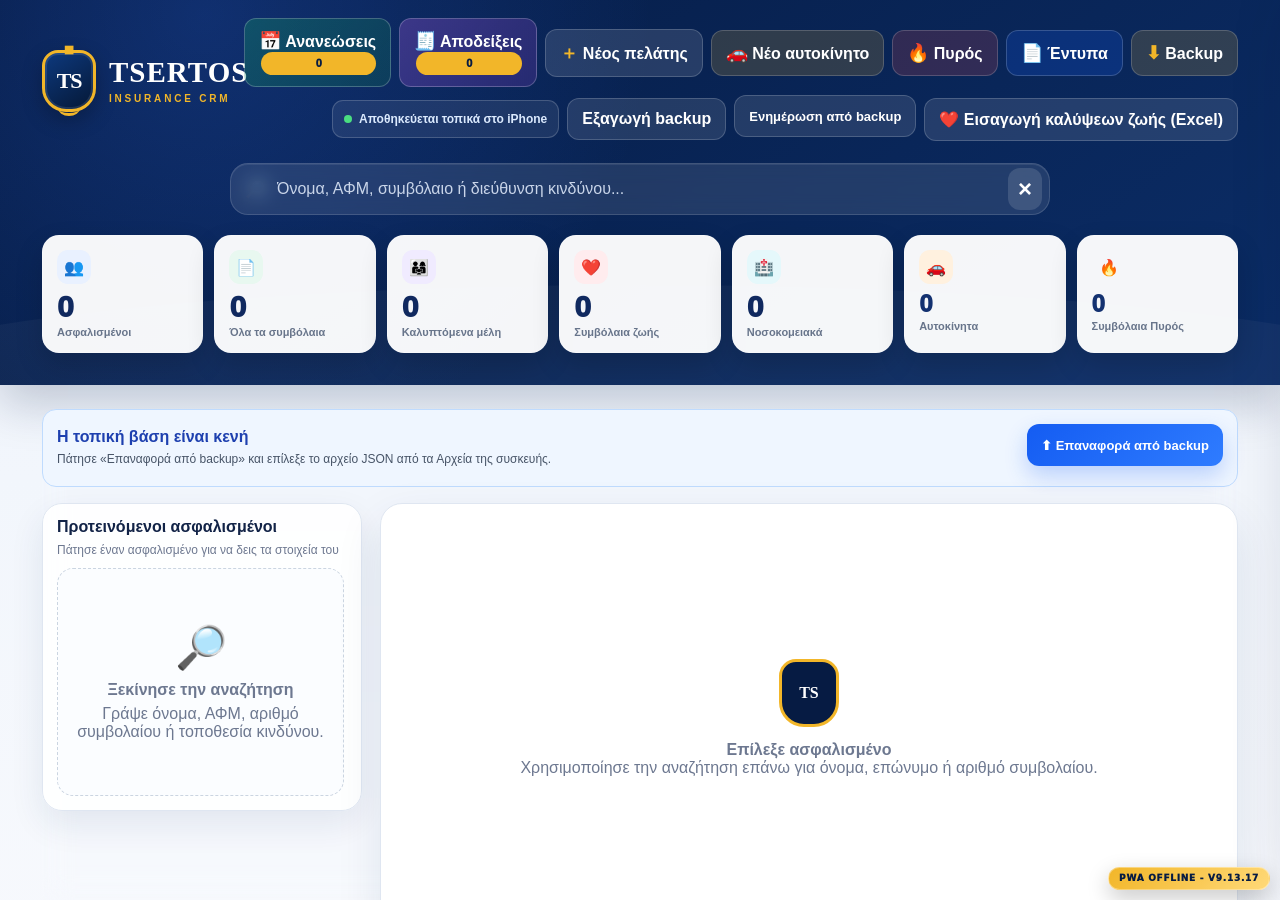
<file: force-update.html>
<!doctype html>
<html lang="el">
<head>
  <meta charset="utf-8">
  <meta name="viewport" content="width=device-width,initial-scale=1,viewport-fit=cover">
  <meta http-equiv="Cache-Control" content="no-cache, no-store, must-revalidate,max-age=0">
  <meta name="theme-color" content="#061b43">
  <title>Ενημέρωση TSERTOS CRM V9.13.17</title>
  <style>
    *{box-sizing:border-box}
    body{min-height:100dvh;margin:0;display:grid;place-items:center;padding:24px;background:linear-gradient(145deg,#061b43,#0b2d67);font-family:system-ui;color:#13264b}
    .card{width:min(430px,100%);padding:24px;border-radius:24px;background:#fff;box-shadow:0 30px 90px rgba(0,0,0,.32);text-align:center}
    .shield{display:grid;place-items:center;width:70px;height:80px;margin:0 auto 18px;border:4px solid #f2b629;border-radius:20px 20px 30px 30px;background:#061b43;color:#fff;font:900 25px Georgia}
    h1{margin:0 0 8px;font-size:22px}p{margin:0;color:#69758c;line-height:1.5}.status{margin-top:18px;padding:12px;border-radius:13px;background:#edf4ff;color:#115be8;font-weight:850}
  </style>
</head>
<body>
  <main class="card">
    <div class="shield">TS</div>
    <h1>Ενημέρωση V9.13.17</h1>
    <p>Καθαρίζονται μόνο τα προσωρινά αρχεία της εφαρμογής και φορτώνεται η νεότερη έκδοση.</p>
    <div class="status" id="status">Καθαρισμός cache…</div>
  </main>
  <script>
    (async () => {
      const status = document.getElementById("status");
      try {
        if ("serviceWorker" in navigator) {
          const registrations = await navigator.serviceWorker.getRegistrations();
          await Promise.all(registrations.map(registration => registration.unregister()));
        }
        if ("caches" in window) {
          const keys = await caches.keys();
          await Promise.all(keys.map(key => caches.delete(key)));
        }
        localStorage.setItem("tsertos-crm-build", "9.13.17");
        status.textContent = "Ολοκληρώθηκε. Ανοίγει η V9.13.17…";
        setTimeout(() => location.replace("./index.html?v=9.13.17-" + Date.now()), 800);
      } catch (error) {
        status.textContent = "Άνοιξε χειροκίνητα το index.html?v=9.13.17";
      }
    })();
  </script>
</body>
</html>
</file>
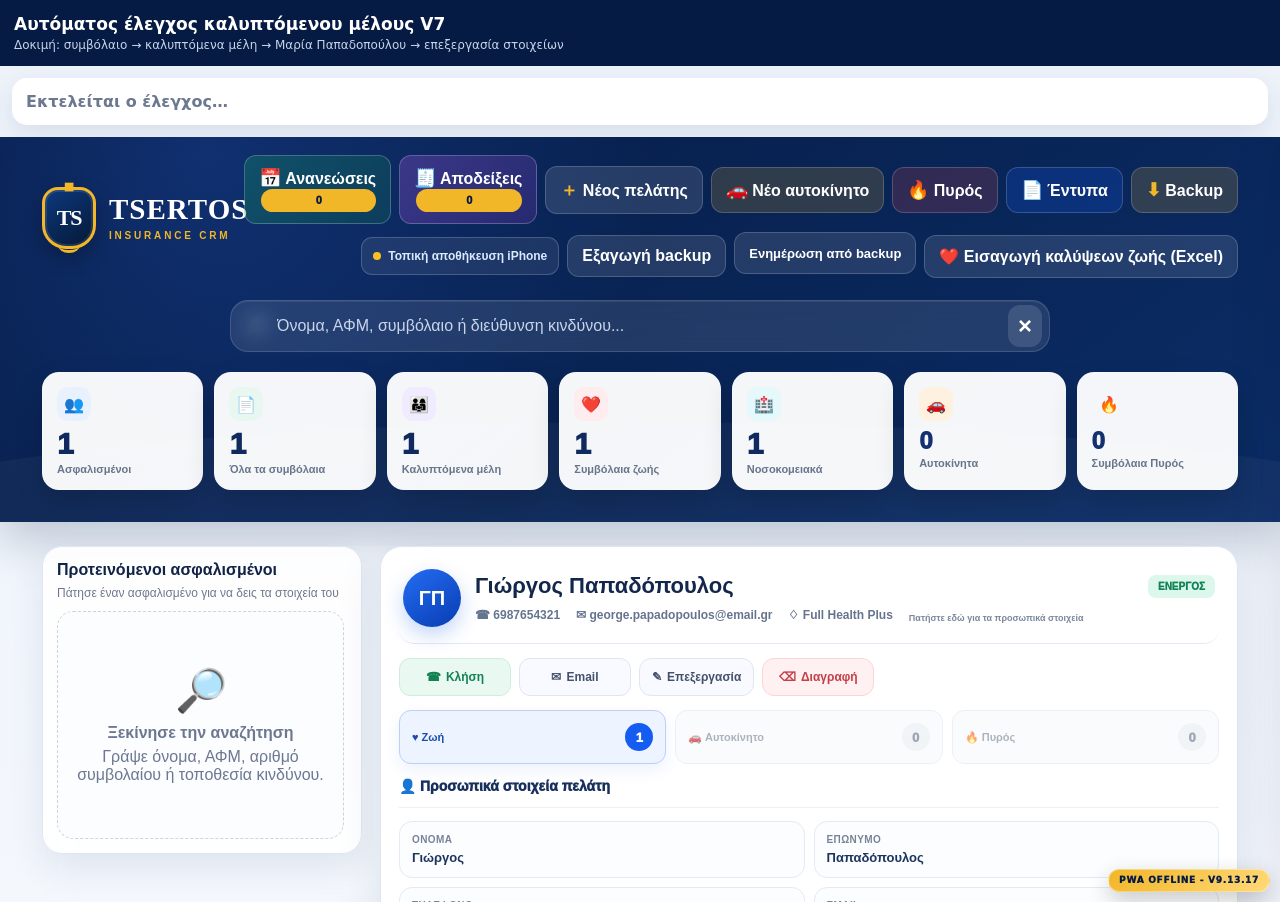
<file: SELF_TEST_COVERED_MEMBER_V7.html>
<!doctype html>
<html lang="el">
<head>
  <meta charset="utf-8">
  <meta name="viewport" content="width=device-width,initial-scale=1,viewport-fit=cover">
  <title>TSERTOS CRM V7 – Έλεγχος καλυπτόμενου μέλους</title>
  <style>
    *{box-sizing:border-box}
    body{margin:0;background:#eef3fa;font-family:system-ui;color:#122347}
    .test-head{position:sticky;top:0;z-index:10;padding:14px;background:#061b43;color:#fff}
    .test-head strong{display:block;font-size:17px}
    .test-head span{display:block;margin-top:4px;color:#c6d4ea;font-size:12px}
    .result{margin:12px;padding:14px;border-radius:15px;background:#fff;box-shadow:0 10px 28px rgba(18,45,94,.1);font-weight:850}
    .pending{color:#6b7890}.pass{color:#118355;background:#eaf8f2}.fail{color:#bd303b;background:#fff0f1}
    iframe{display:block;width:100%;height:calc(100dvh - 135px);border:0;background:#fff}
  </style>
</head>
<body>
  <header class="test-head">
    <strong>Αυτόματος έλεγχος καλυπτόμενου μέλους V7</strong>
    <span>Δοκιμή: συμβόλαιο → καλυπτόμενα μέλη → Μαρία Παπαδοπούλου → επεξεργασία στοιχείων</span>
  </header>
  <div class="result pending" id="result">Εκτελείται ο έλεγχος…</div>
  <iframe id="appFrame" src="./index.html?demo=1&selftest=1"></iframe>

  <script>
    const resultBox = document.getElementById("result");
    const frame = document.getElementById("appFrame");

    const fail = message => {
      resultBox.className = "result fail";
      resultBox.textContent = "ΑΠΟΤΥΧΙΑ: " + message;
    };

    const pass = message => {
      resultBox.className = "result pass";
      resultBox.textContent = "ΕΠΙΤΥΧΙΑ: " + message;
    };

    frame.addEventListener("load", () => {
      setTimeout(() => {
        try {
          const win = frame.contentWindow;
          const doc = frame.contentDocument;

          if (typeof win.openCoverageModal !== "function") {
            fail("Δεν φορτώθηκε η λειτουργία συμβολαίου.");
            return;
          }

          win.openCoverageModal("demo-policy", "members");

          setTimeout(() => {
            const memberButton = doc.querySelector('[data-member-detail="demo-member"]');
            if (!memberButton) {
              fail("Δεν εμφανίστηκε η κάρτα του μέλους.");
              return;
            }

            memberButton.click();

            setTimeout(() => {
              const policyModal = doc.getElementById("coverageModal");
              const detailModal = doc.getElementById("memberDetailModal");

              if (detailModal.classList.contains("hidden")) {
                fail("Η καρτέλα του μέλους παρέμεινε κλειστή.");
                return;
              }

              const policyZ = Number(getComputedStyle(policyModal).zIndex);
              const detailZ = Number(getComputedStyle(detailModal).zIndex);

              if (!(detailZ > policyZ)) {
                fail(`Η καρτέλα μέλους είναι πίσω από το συμβόλαιο (${detailZ} ≤ ${policyZ}).`);
                return;
              }

              const editButton = detailModal.querySelector("[data-detail-edit-member]");
              if (!editButton) {
                fail("Δεν βρέθηκε το κουμπί επεξεργασίας στοιχείων.");
                return;
              }

              editButton.click();

              setTimeout(() => {
                const editModal = doc.getElementById("memberModal");
                const surname = editModal.querySelector('input[name="last_name"]');

                if (editModal.classList.contains("hidden")) {
                  fail("Η φόρμα επεξεργασίας δεν άνοιξε.");
                  return;
                }

                if (!surname || surname.value !== "Παπαδοπούλου") {
                  fail("Η φόρμα δεν φόρτωσε τα στοιχεία του μέλους.");
                  return;
                }

                const editZ = Number(getComputedStyle(editModal).zIndex);
                if (!(editZ > detailZ)) {
                  fail(`Η επεξεργασία είναι πίσω από την καρτέλα μέλους (${editZ} ≤ ${detailZ}).`);
                  return;
                }

                pass("Η καρτέλα μέλους και η επεξεργασία στοιχείων ανοίγουν κανονικά.");
              }, 250);
            }, 250);
          }, 250);
        } catch (error) {
          fail(error.message || String(error));
        }
      }, 1200);
    });
  </script>
</body>
</html>
</file>
<file: forms-library.css>
:root{
  --forms-navy:#071f49;
  --forms-blue:#145cf2;
  --forms-gold:#f2b629;
  --forms-ink:#17284c;
  --forms-muted:#6f7b91;
  --forms-line:#dfe6f1;
  --forms-bg:#f5f8fd;
}
.crm-forms-button{min-height:43px;border:1px solid rgba(255,255,255,.18)!important;background:rgba(20,92,242,.22)!important;color:#fff!important;box-shadow:none!important}
.crm-forms-button span{font-size:18px}
.forms-modal{position:fixed;inset:0;z-index:3000;display:flex;align-items:stretch;justify-content:center;background:rgba(4,18,45,.52);backdrop-filter:blur(8px)}
.forms-modal.hidden{display:none!important}
.forms-window{width:min(1180px,100%);height:100dvh;background:var(--forms-bg);display:flex;flex-direction:column;overflow:hidden}
.forms-head{display:flex;align-items:center;justify-content:space-between;gap:12px;padding:calc(14px + env(safe-area-inset-top)) 16px 14px;background:linear-gradient(135deg,#071f49,#0a347e);color:#fff;box-shadow:0 8px 28px rgba(6,31,73,.2)}
.forms-title-wrap{min-width:0}.forms-title-wrap h2{margin:0;font-size:21px}.forms-title-wrap p{margin:4px 0 0;color:#cfdbef;font-size:12px}
.forms-close{width:42px;height:42px;border:0;border-radius:50%;background:rgba(255,255,255,.12);color:#fff;font-size:28px;line-height:1;cursor:pointer}
.forms-body{display:grid;grid-template-columns:minmax(290px,360px) minmax(0,1fr);gap:14px;flex:1;min-height:0;padding:14px;overflow:hidden}
.forms-sidebar,.forms-workspace{min-height:0;border:1px solid var(--forms-line);border-radius:20px;background:#fff;box-shadow:0 12px 30px rgba(18,45,94,.07)}
.forms-sidebar{display:flex;flex-direction:column;overflow:hidden}
.forms-sidebar-head{padding:14px;border-bottom:1px solid var(--forms-line)}
.forms-sidebar-head-row{display:flex;align-items:center;justify-content:space-between;gap:8px}.forms-sidebar-head h3{margin:0;font-size:16px;color:var(--forms-ink)}
.forms-add-btn,.forms-primary,.forms-secondary,.forms-danger{border:0;border-radius:12px;padding:10px 12px;font:inherit;font-weight:850;cursor:pointer}
.forms-add-btn,.forms-primary{background:var(--forms-blue);color:#fff}.forms-secondary{background:#edf3ff;color:#164baf}.forms-danger{background:#fff0f0;color:#b42318}
.forms-template-list{display:grid;gap:9px;padding:12px;overflow:auto}
.forms-empty{padding:22px 14px;text-align:center;color:var(--forms-muted);font-size:13px;line-height:1.5}
.forms-template-card{border:1px solid var(--forms-line);border-radius:15px;padding:11px;background:#fff;cursor:pointer;transition:.16s ease}.forms-template-card:hover{border-color:#aac3ff;box-shadow:0 8px 20px rgba(20,92,242,.08)}.forms-template-card.selected{border-color:var(--forms-blue);box-shadow:0 0 0 2px rgba(20,92,242,.1);background:#f7faff}
.forms-template-name{font-size:14px;font-weight:900;color:var(--forms-ink);word-break:break-word}.forms-template-meta{display:flex;gap:6px;flex-wrap:wrap;margin-top:7px;color:var(--forms-muted);font-size:10px}.forms-chip{padding:4px 7px;border-radius:999px;background:#eef3fb;color:#4e5e7b;font-weight:750}.forms-chip.ready{background:#e8f8ef;color:#137044}.forms-chip.warning{background:#fff4df;color:#9a6100}
.forms-template-actions{display:flex;gap:6px;margin-top:9px}.forms-template-actions button{flex:1;padding:7px 8px;border:0;border-radius:9px;font-size:11px;font-weight:800;cursor:pointer}.forms-use-template-btn{background:#e7f8ef;color:#087044}.forms-map-btn{background:#edf3ff;color:#164baf}.forms-delete-btn{background:#fff0f0;color:#b42318}
.forms-workspace{overflow:auto;padding:16px}.forms-section{border:1px solid var(--forms-line);border-radius:16px;padding:14px;margin-bottom:12px;background:#fff}.forms-section h3{margin:0 0 10px;color:var(--forms-ink);font-size:15px}.forms-section-note{margin:-4px 0 10px;color:var(--forms-muted);font-size:11px;line-height:1.45}
.forms-grid{display:grid;grid-template-columns:1fr 1fr;gap:10px}.forms-field{display:grid;gap:5px}.forms-field.full{grid-column:1/-1}.forms-field label{font-size:11px;font-weight:850;color:#44516a}.forms-field input,.forms-field select{width:100%;min-height:43px;border:1px solid #ccd7e6;border-radius:11px;background:#fff;padding:9px 10px;color:#1e2f50;font:inherit;outline:none}.forms-field input:focus,.forms-field select:focus{border-color:var(--forms-blue);box-shadow:0 0 0 3px rgba(20,92,242,.1)}
.forms-customer-results{display:none;max-height:220px;overflow:auto;border:1px solid var(--forms-line);border-radius:12px;margin-top:6px;background:#fff;box-shadow:0 12px 26px rgba(18,45,94,.12)}.forms-customer-results.open{display:block}.forms-customer-option{width:100%;border:0;border-bottom:1px solid #edf1f6;background:#fff;padding:10px;text-align:left;cursor:pointer}.forms-customer-option:last-child{border-bottom:0}.forms-customer-option strong{display:block;color:var(--forms-ink);font-size:13px}.forms-customer-option span{display:block;margin-top:3px;color:var(--forms-muted);font-size:10px}
.forms-selected-customer{display:none;align-items:center;justify-content:space-between;gap:10px;margin-top:9px;padding:10px 11px;border-radius:12px;background:#edf4ff;color:#17305d}.forms-selected-customer.show{display:flex}.forms-selected-customer strong{font-size:13px}.forms-selected-customer small{display:block;color:#62708a;margin-top:2px}
.forms-actions-row{display:flex;gap:9px;flex-wrap:wrap}.forms-actions-row button{min-height:44px}.forms-actions-row .forms-primary{flex:1;min-width:190px}.forms-actions-row .forms-secondary{flex:1;min-width:150px}
.forms-status{margin-top:9px;padding:9px 10px;border-radius:11px;background:#f4f6fa;color:#58667e;font-size:11px;line-height:1.45}.forms-status.success{background:#e9f8ef;color:#176f43}.forms-status.error{background:#fff0f0;color:#9f2016}.forms-status.warning{background:#fff5df;color:#8a5a00}
.forms-preview{display:none;margin-top:12px;border:1px solid var(--forms-line);border-radius:15px;overflow:hidden;background:#eef2f7}.forms-preview.show{display:block}.forms-preview iframe{display:block;width:100%;height:58vh;border:0;background:#fff}
.forms-map-modal{position:fixed;inset:0;z-index:3100;display:flex;align-items:center;justify-content:center;padding:14px;background:rgba(5,17,40,.58);backdrop-filter:blur(7px)}.forms-map-modal.hidden{display:none!important}.forms-map-window{width:min(760px,100%);max-height:92dvh;display:flex;flex-direction:column;overflow:hidden;border-radius:20px;background:#fff;box-shadow:0 25px 60px rgba(0,0,0,.25)}.forms-map-head{display:flex;align-items:flex-start;justify-content:space-between;gap:10px;padding:15px 16px;border-bottom:1px solid var(--forms-line)}.forms-map-head h3{margin:0;color:var(--forms-ink)}.forms-map-head p{margin:4px 0 0;color:var(--forms-muted);font-size:11px}.forms-map-list{overflow:auto;padding:12px}.forms-map-row{display:grid;grid-template-columns:minmax(0,1fr) minmax(0,1.2fr);gap:10px;align-items:center;padding:9px;border-bottom:1px solid #edf1f6}.forms-map-row:last-child{border-bottom:0}.forms-map-name{min-width:0}.forms-map-name strong{display:block;overflow:hidden;text-overflow:ellipsis;color:var(--forms-ink);font-size:12px}.forms-map-name small{color:var(--forms-muted);font-size:10px}.forms-map-row select{width:100%;min-height:39px;border:1px solid #ccd7e6;border-radius:10px;padding:7px 9px;background:#fff}.forms-map-footer{display:flex;gap:9px;padding:12px 16px;border-top:1px solid var(--forms-line)}.forms-map-footer button{flex:1}
.forms-name-modal{position:fixed;inset:0;z-index:3200;display:flex;align-items:flex-end;justify-content:center;background:rgba(5,17,40,.52);backdrop-filter:blur(6px)}.forms-name-modal.hidden{display:none!important}.forms-name-sheet{width:min(560px,100%);padding:18px 16px calc(18px + env(safe-area-inset-bottom));border-radius:22px 22px 0 0;background:#fff;box-shadow:0 -16px 45px rgba(0,0,0,.18)}.forms-name-sheet h3{margin:0;color:var(--forms-ink)}.forms-name-sheet p{margin:5px 0 12px;color:var(--forms-muted);font-size:11px}.forms-name-sheet input{width:100%;min-height:47px;border:1px solid #c8d4e5;border-radius:12px;padding:10px 12px;font-size:16px;outline:none}.forms-name-sheet input:focus{border-color:var(--forms-blue);box-shadow:0 0 0 3px rgba(20,92,242,.1)}.forms-name-error{min-height:18px;margin-top:6px;color:#b42318;font-size:11px}.forms-name-actions{display:flex;gap:9px;margin-top:7px}.forms-name-actions button{flex:1;min-height:46px}
@media(max-width:900px){.crm-forms-button{width:43px;padding:0!important;font-size:0}.crm-forms-button span{font-size:21px}.forms-body{display:block;padding:9px;overflow:auto}.forms-sidebar{max-height:38vh;margin-bottom:9px}.forms-workspace{overflow:visible}.forms-grid{grid-template-columns:1fr}.forms-field.full{grid-column:auto}.forms-preview iframe{height:54vh}.forms-map-row{grid-template-columns:1fr;gap:5px}.forms-head{padding-left:13px;padding-right:13px}.forms-title-wrap h2{font-size:18px}}

/* V9.11.0 — οπτική αντιστοίχιση για απλά/σκαναρισμένα PDF */
.forms-map-window.visual-mode{width:min(1120px,100%)}
.forms-visual-toolbar{display:grid;grid-template-columns:minmax(250px,1fr) 120px auto;gap:10px;align-items:end;padding:12px;border:1px solid var(--forms-line);border-radius:14px;background:#f8fbff;margin-bottom:10px}
.forms-visual-pages{display:flex;align-items:center;justify-content:flex-end;gap:7px}.forms-visual-pages button{min-width:42px;padding:9px}.forms-visual-pages span{min-width:120px;text-align:center;font-size:12px;font-weight:850;color:var(--forms-ink)}
.forms-visual-help{padding:9px 11px;border-radius:11px;background:#edf4ff;color:#31517f;font-size:11px;line-height:1.45;margin-bottom:10px}.forms-visual-help.warning{background:#fff4df;color:#8a5a00}
.forms-visual-canvas-shell{overflow:auto;max-height:56dvh;padding:10px;border:1px solid var(--forms-line);border-radius:15px;background:#e8edf4}
.forms-visual-canvas-wrap{position:relative;margin:0 auto;background:#fff;box-shadow:0 8px 24px rgba(18,45,94,.15);touch-action:manipulation}
.forms-visual-canvas-wrap canvas{position:absolute;inset:0;display:block;cursor:crosshair}
.forms-visual-markers{position:absolute;inset:0;pointer-events:none}
.forms-visual-marker{position:absolute;transform:none;display:inline-flex;align-items:flex-start;max-width:70%;padding:0;border:1px dashed rgba(20,92,242,.55);border-radius:3px;background:rgba(255,255,255,.38);box-shadow:none;color:#000;white-space:nowrap;line-height:1.05;overflow:visible;pointer-events:auto;touch-action:none;cursor:grab;user-select:none;-webkit-user-select:none}
.forms-visual-marker.dragging{cursor:grabbing;border-color:var(--forms-blue);background:rgba(238,246,255,.72)}
.forms-visual-marker span{position:absolute;left:-7px;top:-7px;display:grid;place-items:center;width:12px;height:12px;border-radius:50%;background:var(--forms-blue);color:#fff;font-size:7px;line-height:1;font-weight:900;box-shadow:0 1px 3px rgba(0,0,0,.25)}
.forms-visual-marker b{display:block;font:inherit;font-weight:500;color:#000;overflow:visible;text-overflow:clip;padding:0;margin:0}
.forms-visual-list-wrap{margin-top:12px}.forms-visual-list-wrap h4{margin:0 0 8px;color:var(--forms-ink);font-size:13px}.forms-visual-list{display:grid;gap:7px}
.forms-visual-list-row{display:grid;grid-template-columns:30px minmax(0,1fr) 38px;gap:8px;align-items:start;padding:8px;border:1px solid var(--forms-line);border-radius:11px;background:#fff}.forms-visual-index{display:grid;place-items:center;width:27px;height:27px;border-radius:50%;background:#edf3ff;color:#164baf;font-size:11px;font-weight:900}.forms-visual-list-main{display:grid;gap:6px}.forms-visual-list-main small{color:var(--forms-muted);font-size:9px}.forms-visual-list-main>select{width:100%;min-height:37px;border:1px solid #ccd7e6;border-radius:9px;padding:6px 8px;background:#fff}.forms-visual-remove{width:36px;height:36px;padding:0!important;font-size:20px;line-height:1}
.forms-visual-adjust{display:flex;flex-wrap:wrap;gap:7px;align-items:center;justify-content:space-between}.forms-visual-adjust label{display:flex;align-items:center;gap:5px;font-size:10px;color:var(--forms-muted);font-weight:700}.forms-visual-adjust select{min-height:32px;border:1px solid #ccd7e6;border-radius:8px;padding:4px 7px;background:#fff;font-size:11px}.forms-visual-nudges{display:flex;gap:4px}.forms-visual-nudges button{width:31px;height:31px;min-width:31px;padding:0;border:1px solid #cbd8eb;border-radius:8px;background:#f7faff;color:#164baf;font-size:15px;font-weight:900}
@media(max-width:700px){.forms-map-modal{padding:0}.forms-map-window.visual-mode{width:100%;height:100dvh;max-height:100dvh;border-radius:0}.forms-visual-toolbar{grid-template-columns:1fr 118px}.forms-visual-pages{grid-column:1/-1;justify-content:center}.forms-visual-canvas-shell{max-height:49dvh;padding:6px}.forms-map-list{padding:9px}.forms-visual-marker{max-width:85%}.forms-visual-adjust{align-items:flex-start}.forms-visual-nudges button{width:34px;height:34px;min-width:34px}}
/* V9.11.6 */
.forms-visual-loading{padding:28px 16px!important;text-align:center;line-height:1.6}
.forms-visual-loading strong{font-size:15px;color:var(--forms-ink)}
.forms-visual-loading small{color:var(--forms-muted)}

/* V9.11.8 — reusable template flow */
.forms-library-hint{margin:8px 0 0;color:var(--forms-muted);font-size:10px;line-height:1.4}
.forms-template-actions{flex-wrap:wrap}.forms-template-actions .forms-use-template-btn{flex:1 1 100%;font-size:12px;padding:9px 10px}

/* V9.11.11 — οργανωμένη βιβλιοθήκη με κατηγορίες, αναζήτηση, αγαπημένα και πρόσφατα */
.forms-library-tools{display:grid;gap:8px;margin-top:10px}
.forms-library-tools input,.forms-library-tools select{width:100%;min-height:39px;border:1px solid #ccd7e6;border-radius:10px;background:#fff;padding:8px 10px;color:var(--forms-ink);font:inherit;outline:none}
.forms-library-tools input:focus,.forms-library-tools select:focus{border-color:var(--forms-blue);box-shadow:0 0 0 3px rgba(20,92,242,.1)}
.forms-view-tabs{display:grid;grid-template-columns:repeat(3,1fr);gap:5px}
.forms-view-tabs button{min-height:35px;border:1px solid #d5dfed;border-radius:9px;background:#f7f9fc;color:#53617a;font-size:10px;font-weight:850;cursor:pointer}
.forms-view-tabs button.active{border-color:#aac3ff;background:#eaf1ff;color:#164baf}
.forms-category-group{display:grid;gap:9px}.forms-category-group+.forms-category-group{margin-top:5px}
.forms-category-heading{display:flex;align-items:center;justify-content:space-between;gap:8px;padding:5px 3px 2px;color:var(--forms-ink);font-size:12px}
.forms-category-heading strong{font-size:12px}.forms-category-heading span{display:grid;place-items:center;min-width:23px;height:23px;border-radius:999px;background:#eef3fb;color:#53617a;font-size:10px;font-weight:850}
.forms-template-top{display:flex;align-items:flex-start;justify-content:space-between;gap:8px}
.forms-favorite-btn{flex:0 0 auto!important;width:32px;height:32px;padding:0!important;border:1px solid #e1e7f0!important;border-radius:50%!important;background:#fff!important;color:#9aa5b7!important;font-size:19px!important;line-height:1!important}
.forms-favorite-btn.on{background:#fff8e2!important;border-color:#f2d57a!important;color:#c58b00!important}
.forms-template-category{display:inline-flex;margin-top:5px;padding:3px 7px;border-radius:999px;background:#f2f5fa;color:#56657e;font-size:9px;font-weight:800}
.forms-template-actions [data-edit-template]{background:#f4f1ff;color:#6549b8}
@media(max-width:900px){.forms-library-tools{grid-template-columns:1fr}.forms-view-tabs button{font-size:9px}.forms-category-heading{position:sticky;top:0;z-index:2;background:#fff;padding-top:7px}}

/* V9.11.14 — popup επιλογή + συμπληρωματικό έγγραφο + άδεια κυκλοφορίας */
.forms-body{grid-template-columns:1fr}
.forms-sidebar{display:none!important}
.forms-workspace{width:100%}
.forms-template-choice-actions{display:flex;gap:9px;flex-wrap:wrap}.forms-template-choice-actions .forms-choose-template{flex:1;min-width:210px}
.forms-selected-template-summary{margin-top:10px}.forms-selected-template-empty{padding:13px;border:1px dashed #cbd6e6;border-radius:13px;background:#fafcff;color:var(--forms-muted);font-size:12px;text-align:center}
.forms-selected-template-card{display:grid;gap:10px;padding:12px;border:1px solid #cbd8ea;border-radius:14px;background:#f8fbff}.forms-selected-template-main{display:flex;align-items:center;gap:10px}.forms-selected-template-icon{display:grid;place-items:center;width:42px;height:42px;border-radius:12px;background:#eaf1ff;font-size:22px}.forms-selected-template-main strong{display:block;color:var(--forms-ink);font-size:14px}.forms-selected-template-main small{display:block;margin-top:3px;color:var(--forms-muted);font-size:10px}.forms-selected-template-tools{display:flex;gap:6px;flex-wrap:wrap}.forms-selected-template-tools button{flex:1;min-width:90px;padding:8px 9px}
.forms-optional{font-size:10px;font-weight:650;color:var(--forms-muted)}
.forms-supplement-file{margin-top:8px;color:#39547f;font-size:11px;font-weight:750}.forms-supplement-values{display:grid;grid-template-columns:repeat(2,minmax(0,1fr));gap:9px;margin-top:10px}
.forms-supplement-defs-panel{border-top:1px solid var(--forms-line);padding:11px 14px;background:#f8fbff}.forms-supplement-defs-head{display:flex;align-items:center;justify-content:space-between;gap:10px}.forms-supplement-defs-head strong{display:block;color:var(--forms-ink);font-size:12px}.forms-supplement-defs-head small{display:block;margin-top:2px;color:var(--forms-muted);font-size:9px}.forms-supplement-defs-head button{padding:7px 9px;font-size:10px}.forms-supplement-defs-list{display:grid;gap:7px;margin-top:8px}.forms-supplement-def-row{display:grid;grid-template-columns:1fr 1.2fr 36px;gap:7px;align-items:center}.forms-supplement-def-row input{min-width:0;min-height:38px;border:1px solid #ccd7e6;border-radius:9px;background:#fff;padding:7px 8px;font:inherit;font-size:11px}.forms-supplement-def-row button{height:36px;padding:0!important}.forms-supplement-def-empty{padding:8px;border:1px dashed #d4deeb;border-radius:9px;color:var(--forms-muted);font-size:10px;text-align:center}
.forms-picker-modal{position:fixed;inset:0;z-index:3250;display:flex;align-items:center;justify-content:center;padding:14px;background:rgba(5,17,40,.58);backdrop-filter:blur(7px)}.forms-picker-modal.hidden{display:none!important}.forms-picker-sheet{width:min(720px,100%);max-height:88dvh;display:flex;flex-direction:column;overflow:hidden;border-radius:22px;background:#fff;box-shadow:0 26px 70px rgba(0,0,0,.28)}.forms-picker-head{display:grid;grid-template-columns:42px minmax(0,1fr) 42px;gap:9px;align-items:center;padding:14px 15px;border-bottom:1px solid var(--forms-line)}.forms-picker-head h3{margin:0;color:var(--forms-ink);font-size:17px}.forms-picker-head p{margin:3px 0 0;color:var(--forms-muted);font-size:10px}.forms-picker-back{width:40px;height:40px;border:0;border-radius:50%;background:#edf3ff;color:#164baf;font-size:28px;line-height:1;cursor:pointer}.forms-picker-close{background:#edf3ff;color:#164baf}.forms-picker-search{padding:10px 14px;border-bottom:1px solid #edf1f6}.forms-picker-search input{width:100%;min-height:43px;border:1px solid #ccd7e6;border-radius:11px;padding:9px 11px;font:inherit;outline:none}.forms-picker-search input:focus{border-color:var(--forms-blue);box-shadow:0 0 0 3px rgba(20,92,242,.1)}.forms-picker-content{overflow:auto;padding:13px;min-height:240px}.forms-picker-categories{display:grid;grid-template-columns:repeat(2,minmax(0,1fr));gap:9px}.forms-picker-categories button{display:grid;grid-template-columns:38px minmax(0,1fr) 30px;align-items:center;gap:9px;min-height:64px;border:1px solid #dbe3ef;border-radius:14px;background:#fff;padding:10px;text-align:left;cursor:pointer}.forms-picker-categories button span{display:grid;place-items:center;width:38px;height:38px;border-radius:11px;background:#edf3ff;font-size:20px}.forms-picker-categories button strong{color:var(--forms-ink);font-size:12px}.forms-picker-categories button em{display:grid;place-items:center;width:28px;height:28px;border-radius:999px;background:#f0f3f8;color:#5c687d;font-size:10px;font-style:normal;font-weight:850}.forms-picker-documents{display:grid;gap:8px}.forms-picker-document{display:grid;grid-template-columns:40px minmax(0,1fr) 24px;align-items:center;gap:9px;width:100%;min-height:61px;border:1px solid #dbe3ef;border-radius:13px;background:#fff;padding:9px 10px;text-align:left;cursor:pointer}.forms-picker-document.selected{border-color:var(--forms-blue);background:#f4f8ff}.forms-picker-doc-icon{display:grid;place-items:center;width:40px;height:40px;border-radius:11px;background:#edf3ff;font-size:21px}.forms-picker-document strong{display:block;color:var(--forms-ink);font-size:12px}.forms-picker-document small{display:block;margin-top:3px;color:var(--forms-muted);font-size:9px}.forms-picker-document>b{color:#7b8aa3;font-size:20px}.forms-picker-footer{padding:11px 14px calc(11px + env(safe-area-inset-bottom));border-top:1px solid var(--forms-line)}.forms-picker-footer button{width:100%;min-height:44px}
@media(max-width:700px){.forms-picker-modal{padding:0;align-items:flex-end}.forms-picker-sheet{width:100%;height:92dvh;max-height:92dvh;border-radius:22px 22px 0 0}.forms-picker-categories{grid-template-columns:1fr}.forms-supplement-values{grid-template-columns:1fr}.forms-supplement-def-row{grid-template-columns:1fr 38px}.forms-supplement-def-row input[data-supp-match]{grid-column:1/-1;grid-row:2}.forms-supplement-def-row button{grid-column:2;grid-row:1}.forms-selected-template-tools button{min-width:calc(50% - 4px)}}

/* V9.11.17 vehicle-registration mapping diagnostics */
.forms-vehicle-mapping-status{margin:8px 0 6px;padding:10px 12px;border-radius:12px;background:#f4f7fb;font-size:13px;color:#41516e}.forms-vehicle-mapping-status .ok{color:#167443}.forms-vehicle-mapping-status .warning{color:#a85c00}.forms-vehicle-map-action{margin-top:4px;margin-bottom:8px}.forms-vehicle-map-action .forms-secondary{width:100%}

/* V9.11.23 — μόνιμη πρόσβαση στη συμπλήρωση εντύπου */
.forms-quick-fill-bar{flex:0 0 auto;display:flex;gap:10px;padding:10px 14px calc(10px + env(safe-area-inset-bottom));border-top:1px solid var(--forms-line);background:rgba(255,255,255,.97);box-shadow:0 -8px 24px rgba(18,45,94,.10);z-index:25}
.forms-quick-fill-bar .forms-primary{width:100%;min-height:50px;font-size:16px;font-weight:900}
.crm-forms-floating-entry{position:fixed;right:14px;bottom:calc(14px + env(safe-area-inset-bottom));z-index:2500;width:auto!important;padding:10px 14px!important;font-size:14px!important;border-radius:14px!important}
@media(max-width:900px){.forms-quick-fill-bar{padding:8px 9px calc(8px + env(safe-area-inset-bottom))}.forms-quick-fill-bar .forms-primary{min-height:52px;font-size:17px}}

/* V9.11.23 — full PDF visual mapper also for PDFs that contain AcroForm fields */
.forms-acro-details{margin-top:12px;border:1px solid var(--forms-line);border-radius:14px;background:#fbfcff;overflow:hidden}
.forms-acro-details summary{cursor:pointer;padding:12px 14px;font-weight:800;color:var(--forms-ink);background:#f2f6fd}
.forms-acro-help{padding:10px 14px 4px;color:var(--forms-muted);font-size:11px;line-height:1.45}
.forms-acro-list{padding:4px 10px 10px}
@media(max-width:700px){.forms-map-window.visual-mode .forms-map-list{padding-bottom:18px}.forms-visual-canvas-shell{min-height:42dvh}.forms-visual-canvas-wrap{min-width:260px}}

/* V9.11.24 — covered members in customer search */
.forms-customer-option.forms-member-option{border-left:4px solid #d7a928;background:linear-gradient(90deg,#fffaf0 0,#fff 34%)}
.forms-customer-option.forms-member-option span{color:#8a6512}
</file>
